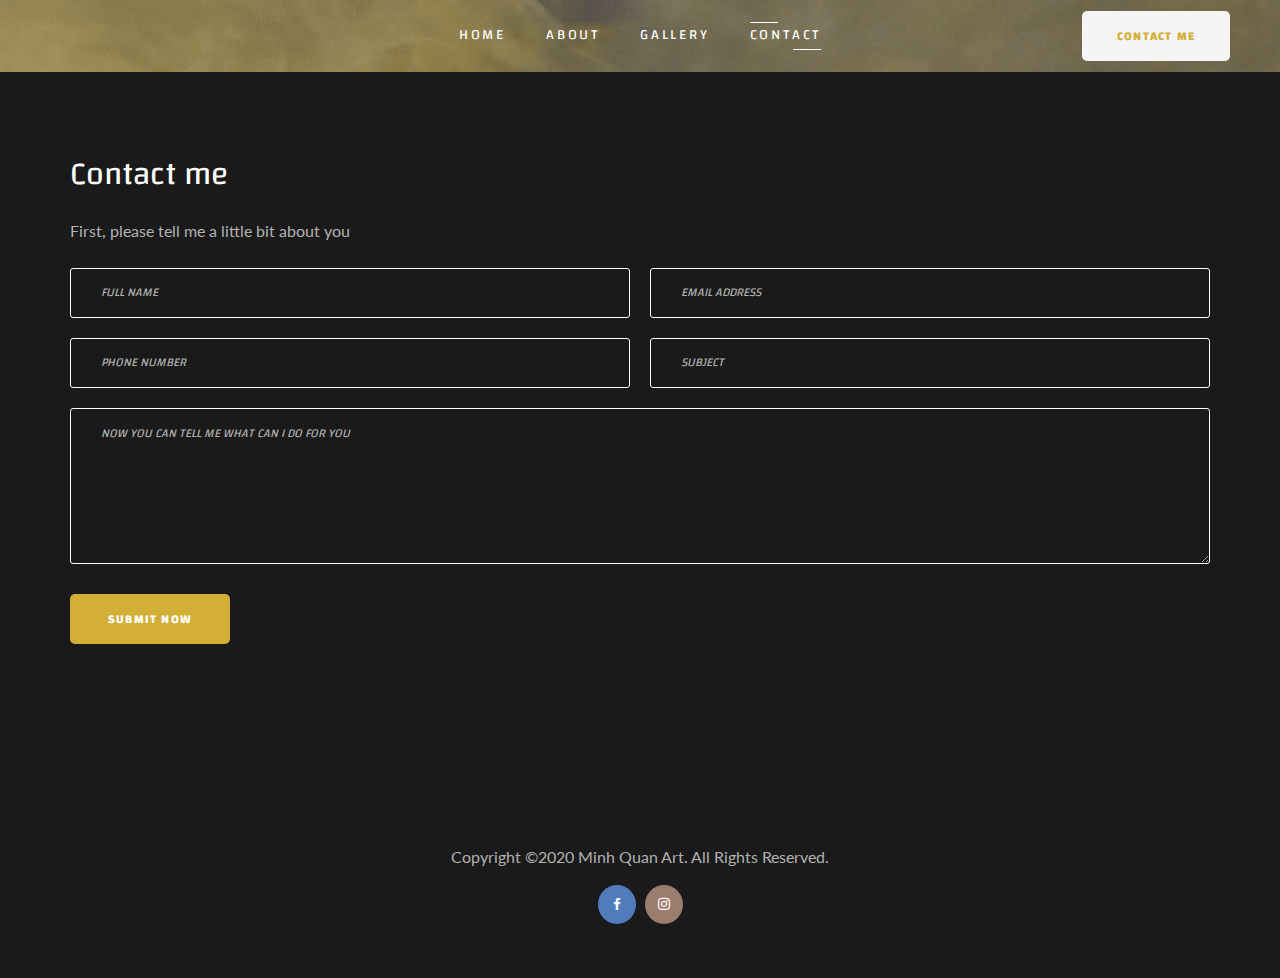
<file: contact.html>
<!DOCTYPE html>
<!--[if lt IE 7]>      <html class="no-js lt-ie9 lt-ie8 lt-ie7"> <![endif]-->
<!--[if IE 7]>         <html class="no-js lt-ie9 lt-ie8"> <![endif]-->
<!--[if IE 8]>         <html class="no-js lt-ie9"> <![endif]-->
<!--[if gt IE 8]><!-->
<html class="no-js">
<!--<![endif]-->

<head>
	<title>
		Minh Quan Art
	</title>
	<meta charset="utf-8">
	<!--[if IE]>
		<meta http-equiv="X-UA-Compatible" content="IE=edge">
	<![endif]-->
	<meta name="description" content="">
	<meta name="viewport" content="width=device-width, initial-scale=1">
	<!-- Place favicon.ico and apple-touch-icon.png in the root directory -->
	<link rel="stylesheet" href="css/bootstrap.min.css">
	<link rel="stylesheet" href="css/animations.css">
	<link rel="stylesheet" href="css/fonts.css">
	<link rel="stylesheet" href="css/main.css" class="color-switcher-link">
	<script src="js/vendor/modernizr-2.6.2.min.js"></script>
	<!--[if lt IE 9]>
		<script src="js/vendor/html5shiv.min.js"></script>
		<script src="js/vendor/respond.min.js"></script>
		<script src="js/vendor/jquery-1.12.4.min.js"></script>
	<![endif]-->
</head>

<body>
	<!--[if lt IE 9]>
		<div class="bg-danger text-center">You are using an <strong>outdated</strong> browser. Please <a href="http://browsehappy.com/" class="highlight">upgrade your browser</a> to improve your experience.</div>
	<![endif]-->
	<div class="preloader">
		<div class="preloader_image fa-spin"></div>
	</div>
	<!-- search modal -->
	<div class="modal" tabindex="-1" role="dialog" aria-labelledby="search_modal" id="search_modal"> <button type="button" class="close" data-dismiss="modal" aria-label="Close">
		<span aria-hidden="true">
			<i class="rt-icon2-cross2"></i>
		</span>
	</button>
		<div class="widget widget_search">
			<form method="get" class="searchform search-form form-inline" action="./">
				<div class="form-group bottommargin_0"> <input type="text" value="" name="search" class="form-control" placeholder="Search keyword" id="modal-search-input"> </div> <button type="submit" class="theme_button no_bg_button">Search</button> </form>
		</div>
	</div>
	<!-- Unyson messages modal -->
	<div class="modal fade" tabindex="-1" role="dialog" id="messages_modal">
		<div class="fw-messages-wrap ls with_padding">
			<!-- Uncomment this UL with LI to show messages in modal popup to your user: -->
			<!--
		<ul class="list-unstyled">
			<li>Message To User</li>
		</ul>
		-->
		</div>
	</div>
	<!-- eof .modal -->
	<!-- wrappers for visual page editor and boxed version of template -->
	<div id="canvas">
		<div id="box_wrapper">
			<!-- template sections -->
			<header class="page_header header_darkgrey background_cover toggler_xs_right tall_header">
				<div class="container-fluid">
					<div class="row">
						<div class="col-sm-12 display_table">
							<div class="header_left_logo display_table_cell"> <a href="./" class="logo top_logo">
                     
                    </a> </div>
							<div class="header_mainmenu display_table_cell text-center">
								<!-- main nav start -->
								<nav class="mainmenu_wrapper">
									<ul class="mainmenu nav sf-menu">
										<li > <a href="index.html">Home</a>
										</li>
										<li> <a href="about.html">About</a>
										
										</li>
										<!-- eof pages -->
		
									
										<!-- eof features -->
										<!-- gallery -->
										<li> <a href="gallery.html">Gallery</a>
										
										</li>
										<!-- eof Photos -->
										<!-- blog -->

										<!-- eof blog -->
										<!-- shop -->

										<!-- eof shop -->
										<!-- contacts -->
										<li class="active"> <a href="contact.html">Contact</a>
									
										</li>
										<!-- eof contacts -->
									</ul>
								</nav>
									
								<!-- eof main nav -->
								<!-- header toggler --><span class="toggle_menu"><span></span></span>
							</div>
							<div class="header_right_buttons display_table_cell text-right hidden-xs"> <a href="contact.html" class="theme_button inverse">Contact me</a> </div>
						</div>
					</div>
				</div>
			</header>
	
			<section class="ds ms columns_padding_25 section_padding_top_75 section_padding_bottom_130">
				<div class="container">
					<div class="row">
						<div class="col-sm-12 to_animate" data-animation="scaleAppear">
							<h3>Contact me</h3>
							<p> First, please tell me a little bit about you </p>
							<form class="contact-form row columns_padding_10" action="/contact.html" data-netlify="true">
								<div class="col-sm-6">
									<div class="form-group bottommargin_0"> <label for="name">Full Name <span class="required">*</span></label> <input type="text" aria-required="true" size="30" value="" name="name" id="name" class="form-control" placeholder="Full Name"> </div>
								</div>
								<div class="col-sm-6">
									<div class="form-group bottommargin_0"> <label for="email">Email address<span class="required">*</span></label> <input type="email" aria-required="true" size="30" value="" name="email" id="email" class="form-control" placeholder="Email Address"> </div>
								</div>
								<div class="col-sm-6">
									<div class="form-group bottommargin_0"> <label for="phone">Phone Number</label> <input type="text" size="30" value="" name="phone" id="phone" class="form-control" placeholder="Phone Number"> </div>
								</div>
								<div class="col-sm-6">
									<div class="form-group bottommargin_0"> <label for="subject">Subject</label> <input type="text" size="30" value="" name="subject" id="subject" class="form-control" placeholder="Subject"> </div>
								</div>
								<div class="col-sm-12">
									<div class="form-group bottommargin_0"> <label for="message">Message</label> <textarea aria-required="true" rows="5" cols="45" name="message" id="message" class="form-control" placeholder="Now you can tell me what can I do for you"></textarea> </div>
								</div>
								<div class="col-sm-12">
									<div class="contact-form-submit topmargin_10"> <button type="submit" id="contact_form_submit" name="contact_submit" class="theme_button color1 min_width_button">Submit now</button> </div>
								</div>
							</form>
						</div>
						<!--.col-* -->
				
						<!--.col-* -->
					</div>
					<!--.row -->
				</div>
				<!--.container -->
			</section>
			
			<section class="ds ms page_copyright section_padding_top_40 section_padding_bottom_40">
				<div class="container">
					<div class="row">
						<div class="col-sm-12 text-center">
							<p>Copyright ©2020 Minh Quan Art. All Rights Reserved.</p>
							<div> <a class="social-icon color-bg-icon round-icon socicon-facebook" href="https://www.facebook.com/minhquan.bui.7" target="_blank"
									title="Facebook"></a> <a class="social-icon color-bg-icon round-icon socicon-instagram"
									href="https://www.instagram.com/minhquanbui/" title="Instagram"></a> 
							</div>
						</div>
					</div>
				</div>
			</section>
		</div>
		<!-- eof #box_wrapper -->
	</div>
	<!-- eof #canvas -->
	<script src="js/compressed.js"></script>
	<script src="js/main.js"></script>
	<!-- Google Map Script -->
</body>

</html>
</file>
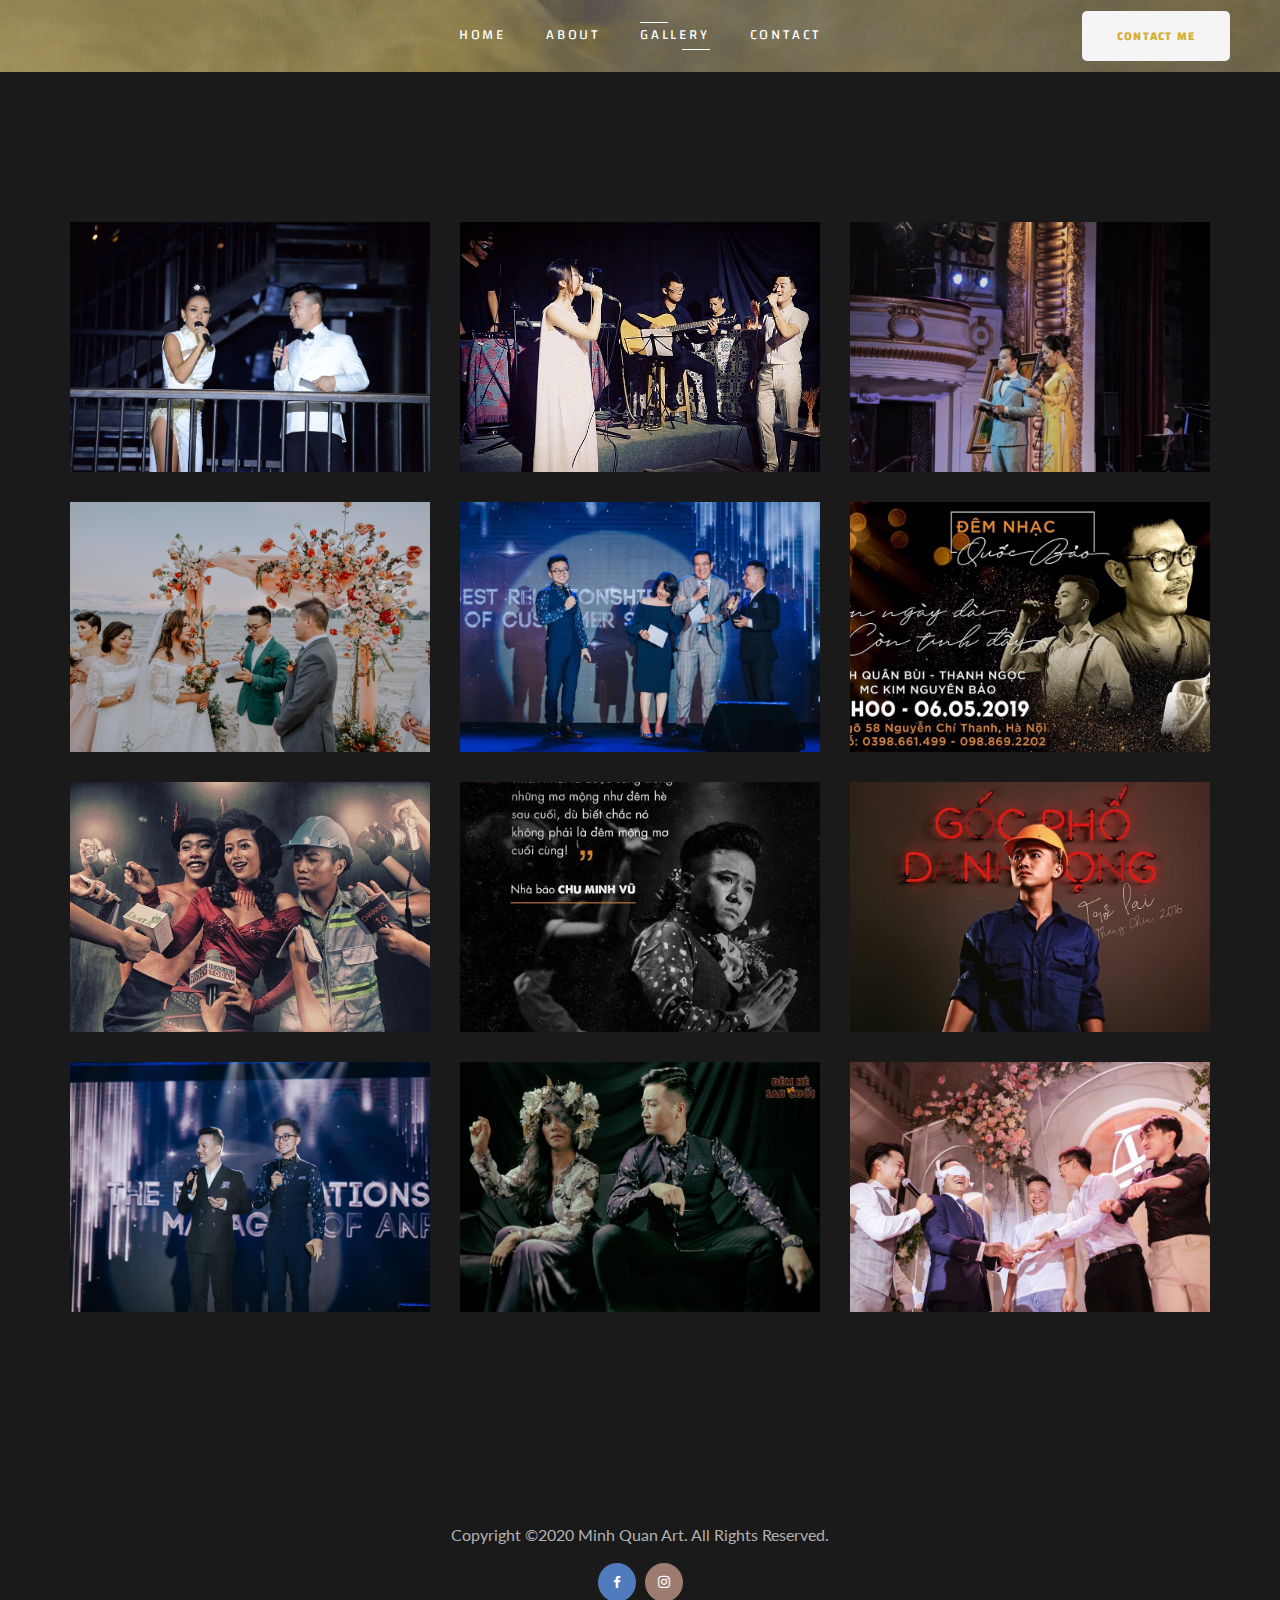
<file: gallery.html>
<!DOCTYPE html>
<!--[if lt IE 7]>      <html class="no-js lt-ie9 lt-ie8 lt-ie7"> <![endif]-->
<!--[if IE 7]>         <html class="no-js lt-ie9 lt-ie8"> <![endif]-->
<!--[if IE 8]>         <html class="no-js lt-ie9"> <![endif]-->
<!--[if gt IE 8]><!-->
<html class="no-js">
<!--<![endif]-->

<head>
	<title>Minh Quan Art</title>
	<meta charset="utf-8">
	<!--[if IE]>
		<meta http-equiv="X-UA-Compatible" content="IE=edge">
	<![endif]-->
	<meta name="description" content="">
	<meta name="viewport" content="width=device-width, initial-scale=1">
	<!-- Place favicon.ico and apple-touch-icon.png in the root directory -->
	<link rel="stylesheet" href="css/bootstrap.min.css">
	<link rel="stylesheet" href="css/animations.css">
	<link rel="stylesheet" href="css/fonts.css">
	<link rel="stylesheet" href="css/main.css" class="color-switcher-link">
	<script src="js/vendor/modernizr-2.6.2.min.js"></script>
	<!--[if lt IE 9]>
		<script src="js/vendor/html5shiv.min.js"></script>
		<script src="js/vendor/respond.min.js"></script>
		<script src="js/vendor/jquery-1.12.4.min.js"></script>
	<![endif]-->
</head>

<body>
	<!--[if lt IE 9]>
		<div class="bg-danger text-center">You are using an <strong>outdated</strong> browser. Please <a href="http://browsehappy.com/" class="highlight">upgrade your browser</a> to improve your experience.</div>
	<![endif]-->
	<div class="preloader">
		<div class="preloader_image fa-spin"></div>
	</div>
	<!-- search modal -->
	<div class="modal" tabindex="-1" role="dialog" aria-labelledby="search_modal" id="search_modal"> <button type="button" class="close" data-dismiss="modal" aria-label="Close">
		<span aria-hidden="true">
			<i class="rt-icon2-cross2"></i>
		</span>
	</button>
		<div class="widget widget_search">
			<form method="get" class="searchform search-form form-inline" action="./">
				<div class="form-group bottommargin_0"> <input type="text" value="" name="search" class="form-control" placeholder="Search keyword" id="modal-search-input"> </div> <button type="submit" class="theme_button no_bg_button">Search</button> </form>
		</div>
	</div>
	<!-- Unyson messages modal -->
	<div class="modal fade" tabindex="-1" role="dialog" id="messages_modal">
		<div class="fw-messages-wrap ls with_padding">
			<!-- Uncomment this UL with LI to show messages in modal popup to your user: -->
			<!--
		<ul class="list-unstyled">
			<li>Message To User</li>
		</ul>
		-->
		</div>
	</div>
	<!-- eof .modal -->
	<!-- wrappers for visual page editor and boxed version of template -->
	<div id="canvas">
		<div id="box_wrapper">
			<!-- template sections -->
			<header class="page_header header_darkgrey background_cover toggler_xs_right tall_header">
				<div class="container-fluid">
					<div class="row">
						<div class="col-sm-12 display_table">
							<div class="header_left_logo display_table_cell"> <a href="./" class="logo top_logo">
                     
                    </a> </div>
							<div class="header_mainmenu display_table_cell text-center">
								<!-- main nav start -->
								<nav class="mainmenu_wrapper">
									<ul class="mainmenu nav sf-menu">
										<li > <a href="index.html">Home</a>
										</li>
										<li> <a href="about.html">About</a>
										
										</li>
										<!-- eof pages -->
		
									
										<!-- eof features -->
										<!-- gallery -->
										<li class="active"> <a href="gallery.html">Gallery</a>
										
										</li>
										<!-- eof Photos -->
										<!-- blog -->

										<!-- eof blog -->
										<!-- shop -->

										<!-- eof shop -->
										<!-- contacts -->
										<li> <a href="contact.html">Contact</a>
									
										</li>
										<!-- eof contacts -->
									</ul>
								</nav>
									
								<!-- eof main nav -->
								<!-- header toggler --><span class="toggle_menu"><span></span></span>
							</div>
							<div class="header_right_buttons display_table_cell text-right hidden-xs"> <a href="contact.html" class="theme_button inverse">Contact me</a> </div>
						</div>
					</div>
				</div>
			</header>
		
			<section class="ds ms page_portfolio section_padding_top_130 section_padding_bottom_130">
				<div class="container">
					<div class="row">
						<div class="col-sm-12">
						
							<div class="isotope_container isotope row masonry-layout columns_margin_bottom_20" data-filters=".isotope_filters">
								<div class="isotope-item col-lg-4 col-md-6 col-sm-12 cat1">
									<div class="vertical-item gallery-item content-absolute text-center ds">
										<div class="item-media gal-images"> <img src="images/gallery/1.jpg" alt="">
											<div class="media-links ">
												<div class="links-wrap"> <a class="p-view prettyPhoto " title="" data-gal="prettyPhoto[gal]" href="images/gallery/1.jpg"></a> </div>
											</div>
										</div>
									
									</div>
								</div>
								<div class="isotope-item col-lg-4 col-md-6 col-sm-12 cat2">
									<div class="vertical-item gallery-item content-absolute text-center ds">
										<div class="item-media gal-images" > <img src="images/gallery/2.jpg" alt="">
											<div class="media-links">
												<div class="links-wrap"> <a class="p-view prettyPhoto " title="" data-gal="prettyPhoto[gal]" href="images/gallery/2.jpg"></a> </div>
											</div>
										</div>
										
									</div>
								</div>
								<div class="isotope-item col-lg-4 col-md-6 col-sm-12 cat3">
									<div class="vertical-item gallery-item content-absolute text-center ds">
										<div class="item-media gal-images"> <img src="images/gallery/3.jpg" alt="">
											<div class="media-links">
												<div class="links-wrap"> <a class="p-view prettyPhoto " title="" data-gal="prettyPhoto[gal]" href="images/gallery/3.jpg"></a> </div>
											</div>
										</div>
									
									</div>
								</div>
								<div class="isotope-item col-lg-4 col-md-6 col-sm-12 cat4">
									<div class="vertical-item gallery-item content-absolute text-center ds">
										<div class="item-media gal-images"> <img src="images/gallery/4.jpg" alt="">
											<div class="media-links">
												<div class="links-wrap"> <a class="p-view prettyPhoto " title="" data-gal="prettyPhoto[gal]" href="images/gallery/4.jpg"></a> </div>
											</div>
										</div>
										
									</div>
								</div>
								<div class="isotope-item col-lg-4 col-md-6 col-sm-12 cat5">
									<div class="vertical-item gallery-item content-absolute text-center ds">
										<div class="item-media gal-images"> <img src="images/gallery/a.jpg" alt="">
											<div class="media-links">
												<div class="links-wrap"> <a class="p-view prettyPhoto " title="" data-gal="prettyPhoto[gal]" href="images/gallery/a.jpg"></a> </div>
											</div>
										</div>
										
									</div>
								</div>
								<div class="isotope-item col-lg-4 col-md-6 col-sm-12 cat3">
									<div class="vertical-item gallery-item content-absolute text-center ds">
										<div class="item-media gal-images"> <img src="images/gallery/7.jpg" alt="">
											<div class="media-links">
												<div class="links-wrap"> <a class="p-view prettyPhoto " title="" data-gal="prettyPhoto[gal]" href="images/gallery/7.jpg"></a> </div>
											</div>
										</div>
										
									</div>
								</div>
								<div class="isotope-item col-lg-4 col-md-6 col-sm-12 cat">
									<div class="vertical-item gallery-item content-absolute text-center ds">
										<div class="item-media gal-images"> <img src="images/gallery/b.jpg" alt="">
											<div class="media-links">
												<div class="links-wrap"> <a class="p-view prettyPhoto " title="" data-gal="prettyPhoto[gal]" href="images/gallery/b.jpg"></a> </div>
											</div>
										</div>
										
									</div>
								</div>
								<div class="isotope-item col-lg-4 col-md-6 col-sm-12 cat3">
									<div class="vertical-item gallery-item content-absolute text-center ds">
										<div class="item-media gal-images"> <img src="images/gallery/q.jpg" alt="">
											<div class="media-links">
												<div class="links-wrap"> <a class="p-view prettyPhoto " title="" data-gal="prettyPhoto[gal]" href="images/gallery/q.jpg"></a> </div>
											</div>
										</div>
									
									</div>
								</div>
								<div class="isotope-item col-lg-4 col-md-6 col-sm-12 cat3">
									<div class="vertical-item gallery-item content-absolute text-center ds">
										<div class="item-media gal-images"> <img src="images/gallery/v.jpg" alt="">
											<div class="media-links">
												<div class="links-wrap"> <a class="p-view prettyPhoto " title="" data-gal="prettyPhoto[gal]" href="images/gallery/v.jpg"></a> </div>
											</div>
										</div>
										
									</div>
								</div>
								<div class="isotope-item col-lg-4 col-md-6 col-sm-12 cat3">
									<div class="vertical-item gallery-item content-absolute text-center ds">
										<div class="item-media gal-images"> <img src="images/gallery/x.jpg" alt="">
											<div class="media-links">
												<div class="links-wrap"> <a class="p-view prettyPhoto " title="" data-gal="prettyPhoto[gal]" href="images/gallery/x.jpg"></a> </div>
											</div>
										</div>
										<div class="item-content">
										</div>
									</div>
								</div>
								<div class="isotope-item col-lg-4 col-md-6 col-sm-12 cat3">
									<div class="vertical-item gallery-item content-absolute text-center ds">
										<div class="item-media gal-images"> <img src="images/gallery/12.jpg" alt="">
											<div class="media-links">
												<div class="links-wrap"> <a class="p-view prettyPhoto " title="" data-gal="prettyPhoto[gal]" href="images/gallery/12.jpg"></a> </div>
											</div>
										</div>
										
									</div>
								</div>
								<div class="isotope-item col-lg-4 col-md-6 col-sm-12 cat3">
									<div class="vertical-item gallery-item content-absolute text-center ds">
										<div class="item-media gal-images"> <img src="images/gallery/aa.jpg" alt="">
											<div class="media-links">
												<div class="links-wrap"> <a class="p-view prettyPhoto " title="" data-gal="prettyPhoto[gal]" href="images/gallery/aa.jpg"></a> </div>
											</div>
										</div>
										
									</div>
								</div>
							
							</div>
							<!-- eof .isotope_container.row -->
					
						</div>
					</div>
				</div>
			</section>
			
			
	<section class="ds ms page_copyright section_padding_top_40 section_padding_bottom_40">
		<div class="container">
			<div class="row">
				<div class="col-sm-12 text-center">
					<p>Copyright ©2020 Minh Quan Art. All Rights Reserved.</p>
					<div> <a class="social-icon color-bg-icon round-icon socicon-facebook"
							href="https://www.facebook.com/minhquan.bui.7" target="_blank" title="Facebook"></a> <a
							class="social-icon color-bg-icon round-icon socicon-instagram"
							href="https://www.instagram.com/minhquanbui/" title="Instagram"></a>
					</div>
				</div>
			</div>
		</div>
	</section>
		</div>
		<!-- eof #box_wrapper -->
	</div>
	<!-- eof #canvas -->
	<script src="js/compressed.js"></script>
	<script src="js/main.js"></script>
</body>

</html>
</file>
<file: css/animations.css>
/*
==============================================
CSS3 ANIMATION CHEAT SHEET
==============================================

Made by Justin Aguilar

www.justinaguilar.com/animations/

Questions, comments, concerns, love letters:
justin@justinaguilar.com
==============================================
*/

/*
==============================================
slideDown
==============================================
*/


.slideDown{
	animation-name: slideDown;
	-webkit-animation-name: slideDown;

	animation-duration: 1s;
	-webkit-animation-duration: 1s;

	animation-timing-function: ease;
	-webkit-animation-timing-function: ease;

	visibility: visible;
}

@keyframes slideDown {
	0% {
		transform: translateY(-100%);
	}
	50%{
		transform: translateY(8%);
	}
	65%{
		transform: translateY(-4%);
	}
	80%{
		transform: translateY(4%);
	}
	95%{
		transform: translateY(-2%);
	}
	100% {
		transform: translateY(0%);
	}
}

@-webkit-keyframes slideDown {
	0% {
		-webkit-transform: translateY(-100%);
	}
	50%{
		-webkit-transform: translateY(8%);
	}
	65%{
		-webkit-transform: translateY(-4%);
	}
	80%{
		-webkit-transform: translateY(4%);
	}
	95%{
		-webkit-transform: translateY(-2%);
	}
	100% {
		-webkit-transform: translateY(0%);
	}
}

/*
==============================================
slideUp
==============================================
*/


.slideUp{
	animation-name: slideUp;
	-webkit-animation-name: slideUp;

	animation-duration: 1s;
	-webkit-animation-duration: 1s;

	animation-timing-function: ease;
	-webkit-animation-timing-function: ease;

	visibility: visible;
}

@keyframes slideUp {
	0% {
		transform: translateY(100%);
	}
	50%{
		transform: translateY(-8%);
	}
	65%{
		transform: translateY(4%);
	}
	80%{
		transform: translateY(-4%);
	}
	95%{
		transform: translateY(2%);
	}
	100% {
		transform: translateY(0%);
	}
}

@-webkit-keyframes slideUp {
	0% {
		-webkit-transform: translateY(100%);
	}
	50%{
		-webkit-transform: translateY(-8%);
	}
	65%{
		-webkit-transform: translateY(4%);
	}
	80%{
		-webkit-transform: translateY(-4%);
	}
	95%{
		-webkit-transform: translateY(2%);
	}
	100% {
		-webkit-transform: translateY(0%);
	}
}

/*
==============================================
slideLeft
==============================================
*/


.slideLeft{
	animation-name: slideLeft;
	-webkit-animation-name: slideLeft;

	animation-duration: 1s;
	-webkit-animation-duration: 1s;

	animation-timing-function: ease-in-out;
	-webkit-animation-timing-function: ease-in-out;

	visibility: visible;
}

@keyframes slideLeft {
	0% {
		transform: translateX(150%);
	}
	50%{
		transform: translateX(-8%);
	}
	65%{
		transform: translateX(4%);
	}
	80%{
		transform: translateX(-4%);
	}
	95%{
		transform: translateX(2%);
	}
	100% {
		transform: translateX(0%);
	}
}

@-webkit-keyframes slideLeft {
	0% {
		-webkit-transform: translateX(150%);
	}
	50%{
		-webkit-transform: translateX(-8%);
	}
	65%{
		-webkit-transform: translateX(4%);
	}
	80%{
		-webkit-transform: translateX(-4%);
	}
	95%{
		-webkit-transform: translateX(2%);
	}
	100% {
		-webkit-transform: translateX(0%);
	}
}

/*
==============================================
slideRight
==============================================
*/


.slideRight{
	animation-name: slideRight;
	-webkit-animation-name: slideRight;

	animation-duration: 1s;
	-webkit-animation-duration: 1s;

	animation-timing-function: ease-in-out;
	-webkit-animation-timing-function: ease-in-out;

	visibility: visible;
}

@keyframes slideRight {
	0% {
		transform: translateX(-150%);
	}
	50%{
		transform: translateX(8%);
	}
	65%{
		transform: translateX(-4%);
	}
	80%{
		transform: translateX(4%);
	}
	95%{
		transform: translateX(-2%);
	}
	100% {
		transform: translateX(0%);
	}
}

@-webkit-keyframes slideRight {
	0% {
		-webkit-transform: translateX(-150%);
	}
	50%{
		-webkit-transform: translateX(8%);
	}
	65%{
		-webkit-transform: translateX(-4%);
	}
	80%{
		-webkit-transform: translateX(4%);
	}
	95%{
		-webkit-transform: translateX(-2%);
	}
	100% {
		-webkit-transform: translateX(0%);
	}
}

/*
==============================================
slideExpandUp
==============================================
*/


.slideExpandUp{
	animation-name: slideExpandUp;
	-webkit-animation-name: slideExpandUp;

	animation-duration: 1.6s;
	-webkit-animation-duration: 1.6s;

	animation-timing-function: ease-out;
	-webkit-animation-timing-function: ease -out;

	visibility: visible;
}

@keyframes slideExpandUp {
	0% {
		transform: translateY(100%) scaleX(0.5);
	}
	30%{
		transform: translateY(-8%) scaleX(0.5);
	}
	40%{
		transform: translateY(2%) scaleX(0.5);
	}
	50%{
		transform: translateY(0%) scaleX(1.1);
	}
	60%{
		transform: translateY(0%) scaleX(0.9);
	}
	70% {
		transform: translateY(0%) scaleX(1.05);
	}
	80%{
		transform: translateY(0%) scaleX(0.95);
	}
	90% {
		transform: translateY(0%) scaleX(1.02);
	}
	100%{
		transform: translateY(0%) scaleX(1);
	}
}

@-webkit-keyframes slideExpandUp {
	0% {
		-webkit-transform: translateY(100%) scaleX(0.5);
	}
	30%{
		-webkit-transform: translateY(-8%) scaleX(0.5);
	}
	40%{
		-webkit-transform: translateY(2%) scaleX(0.5);
	}
	50%{
		-webkit-transform: translateY(0%) scaleX(1.1);
	}
	60%{
		-webkit-transform: translateY(0%) scaleX(0.9);
	}
	70% {
		-webkit-transform: translateY(0%) scaleX(1.05);
	}
	80%{
		-webkit-transform: translateY(0%) scaleX(0.95);
	}
	90% {
		-webkit-transform: translateY(0%) scaleX(1.02);
	}
	100%{
		-webkit-transform: translateY(0%) scaleX(1);
	}
}

/*
==============================================
expandUp
==============================================
*/


.expandUp{
	animation-name: expandUp;
	-webkit-animation-name: expandUp;

	animation-duration: 0.7s;
	-webkit-animation-duration: 0.7s;

	animation-timing-function: ease;
	-webkit-animation-timing-function: ease;

	visibility: visible;
}

@keyframes expandUp {
	0% {
		transform: translateY(100%) scale(0.6) scaleY(0.5);
	}
	60%{
		transform: translateY(-7%) scaleY(1.12);
	}
	75%{
		transform: translateY(3%);
	}
	100% {
		transform: translateY(0%) scale(1) scaleY(1);
	}
}

@-webkit-keyframes expandUp {
	0% {
		-webkit-transform: translateY(100%) scale(0.6) scaleY(0.5);
	}
	60%{
		-webkit-transform: translateY(-7%) scaleY(1.12);
	}
	75%{
		-webkit-transform: translateY(3%);
	}
	100% {
		-webkit-transform: translateY(0%) scale(1) scaleY(1);
	}
}

/*
==============================================
fadeIn
==============================================
*/

.fadeIn {
	animation-name: fadeIn;
	-webkit-animation-name: fadeIn;

	animation-duration: 1.5s;
	-webkit-animation-duration: 1.5s;

	animation-timing-function: ease-in-out;
	-webkit-animation-timing-function: ease-in-out;

	visibility: visible;
}

@keyframes fadeIn {
	0% {
		transform: scale(0);
		opacity: 0.0;
	}
	60% {
		transform: scale(1.1);
	}
	80% {
		transform: scale(0.9);
		opacity: 1;
	}
	100% {
		transform: scale(1);
		opacity: 1;
	}
}

@-webkit-keyframes fadeIn {
	0% {
		-webkit-transform: scale(0);
		opacity: 0.0;
	}
	60% {
		-webkit-transform: scale(1.1);
	}
	80% {
		-webkit-transform: scale(0.9);
		opacity: 1;
	}
	100% {
		-webkit-transform: scale(1);
		opacity: 1;
	}
}

/*
==============================================
expandOpen
==============================================
*/


.expandOpen{
	animation-name: expandOpen;
	-webkit-animation-name: expandOpen;

	animation-duration: 1.2s;
	-webkit-animation-duration: 1.2s;

	animation-timing-function: ease-out;
	-webkit-animation-timing-function: ease-out;

	visibility: visible;
}

@keyframes expandOpen {
	0% {
		transform: scale(1.8);
	}
	50% {
		transform: scale(0.95);
	}
	80% {
		transform: scale(1.05);
	}
	90% {
		transform: scale(0.98);
	}
	100% {
		transform: scale(1);
	}
}

@-webkit-keyframes expandOpen {
	0% {
		-webkit-transform: scale(1.8);
	}
	50% {
		-webkit-transform: scale(0.95);
	}
	80% {
		-webkit-transform: scale(1.05);
	}
	90% {
		-webkit-transform: scale(0.98);
	}
	100% {
		-webkit-transform: scale(1);
	}	
}

/*
==============================================
bigEntrance
==============================================
*/


.bigEntrance{
	animation-name: bigEntrance;
	-webkit-animation-name: bigEntrance;

	animation-duration: 1.6s;
	-webkit-animation-duration: 1.6s;

	animation-timing-function: ease-out;
	-webkit-animation-timing-function: ease-out;

	visibility: visible;
}

@keyframes bigEntrance {
	0% {
		transform: scale(0.3) rotate(6deg) translateX(-30%) translateY(30%);
		opacity: 0.2;
	}
	30% {
		transform: scale(1.03) rotate(-2deg) translateX(2%) translateY(-2%);
		opacity: 1;
	}
	45% {
		transform: scale(0.98) rotate(1deg) translateX(0%) translateY(0%);
		opacity: 1;
	}
	60% {
		transform: scale(1.01) rotate(-1deg) translateX(0%) translateY(0%);
		opacity: 1;
	}
	75% {
		transform: scale(0.99) rotate(1deg) translateX(0%) translateY(0%);
		opacity: 1;
	}
	90% {
		transform: scale(1.01) rotate(0deg) translateX(0%) translateY(0%);
		opacity: 1;
	}
	100% {
		transform: scale(1) rotate(0deg) translateX(0%) translateY(0%);
		opacity: 1;
	}
}

@-webkit-keyframes bigEntrance {
	0% {
		-webkit-transform: scale(0.3) rotate(6deg) translateX(-30%) translateY(30%);
		opacity: 0.2;
	}
	30% {
		-webkit-transform: scale(1.03) rotate(-2deg) translateX(2%) translateY(-2%);
		opacity: 1;
	}
	45% {
		-webkit-transform: scale(0.98) rotate(1deg) translateX(0%) translateY(0%);
		opacity: 1;
	}
	60% {
		-webkit-transform: scale(1.01) rotate(-1deg) translateX(0%) translateY(0%);
		opacity: 1;
	}
	75% {
		-webkit-transform: scale(0.99) rotate(1deg) translateX(0%) translateY(0%);
		opacity: 1;
	}
	90% {
		-webkit-transform: scale(1.01) rotate(0deg) translateX(0%) translateY(0%);
		opacity: 1;
	}
	100% {
		-webkit-transform: scale(1) rotate(0deg) translateX(0%) translateY(0%);
		opacity: 1;
	}
}

/*
==============================================
hatch
==============================================
*/

.hatch{
	animation-name: hatch;
	-webkit-animation-name: hatch;

	animation-duration: 2s;
	-webkit-animation-duration: 2s;

	animation-timing-function: ease-in-out;
	-webkit-animation-timing-function: ease-in-out;

	transform-origin: 50% 100%;
	-ms-transform-origin: 50% 100%;
	-webkit-transform-origin: 50% 100%; 

	visibility: visible;
}

@keyframes hatch {
	0% {
		transform: rotate(0deg) scaleY(0.6);
	}
	20% {
		transform: rotate(-2deg) scaleY(1.05);
	}
	35% {
		transform: rotate(2deg) scaleY(1);
	}
	50% {
		transform: rotate(-2deg);
	}
	65% {
		transform: rotate(1deg);
	}
	80% {
		transform: rotate(-1deg);
	}
	100% {
		transform: rotate(0deg);
	}					
}

@-webkit-keyframes hatch {
	0% {
		-webkit-transform: rotate(0deg) scaleY(0.6);
	}
	20% {
		-webkit-transform: rotate(-2deg) scaleY(1.05);
	}
	35% {
		-webkit-transform: rotate(2deg) scaleY(1);
	}
	50% {
		-webkit-transform: rotate(-2deg);
	}
	65% {
		-webkit-transform: rotate(1deg);
	}
	80% {
		-webkit-transform: rotate(-1deg);
	}
	100% {
		-webkit-transform: rotate(0deg);
	}
}


/*
==============================================
bounce
==============================================
*/


.bounce{
	animation-name: bounce;
	-webkit-animation-name: bounce;

	animation-duration: 1.6s;
	-webkit-animation-duration: 1.6s;

	animation-timing-function: ease;
	-webkit-animation-timing-function: ease;

	transform-origin: 50% 100%;
	-ms-transform-origin: 50% 100%;
	-webkit-transform-origin: 50% 100%; 
}

@keyframes bounce {
	0% {
		transform: translateY(0%) scaleY(0.6);
	}
	60%{
		transform: translateY(-100%) scaleY(1.1);
	}
	70%{
		transform: translateY(0%) scaleY(0.95) scaleX(1.05);
	}
	80%{
		transform: translateY(0%) scaleY(1.05) scaleX(1);
	}
	90%{
		transform: translateY(0%) scaleY(0.95) scaleX(1);
	}
	100%{
		transform: translateY(0%) scaleY(1) scaleX(1);
	}
}

@-webkit-keyframes bounce {
	0% {
		-webkit-transform: translateY(0%) scaleY(0.6);
	}
	60%{
		-webkit-transform: translateY(-100%) scaleY(1.1);
	}
	70%{
		-webkit-transform: translateY(0%) scaleY(0.95) scaleX(1.05);
	}
	80%{
		-webkit-transform: translateY(0%) scaleY(1.05) scaleX(1);
	}
	90%{
		-webkit-transform: translateY(0%) scaleY(0.95) scaleX(1);
	}
	100%{
		-webkit-transform: translateY(0%) scaleY(1) scaleX(1);
	}
}


/*
==============================================
pulse
==============================================
*/

.pulse{
	animation-name: pulse;
	-webkit-animation-name: pulse;

	animation-duration: 1.5s;
	-webkit-animation-duration: 1.5s;

	animation-iteration-count: infinite;
	-webkit-animation-iteration-count: infinite;
}

@keyframes pulse {
	0% {
		transform: scale(0.95);
		opacity: 0.7;
	}
	50% {
		transform: scale(1);
		opacity: 1;
	}
	100% {
		transform: scale(0.95);
		opacity: 0.7;
	}
}

@-webkit-keyframes pulse {
	0% {
		-webkit-transform: scale(0.95);
		opacity: 0.7;
	}
	50% {
		-webkit-transform: scale(1);
		opacity: 1;
	}
	100% {
		-webkit-transform: scale(0.95);
		opacity: 0.7;
	}
}

/*
==============================================
floating
==============================================
*/

.floating{
	animation-name: floating;
	-webkit-animation-name: floating;

	animation-duration: 1.5s;
	-webkit-animation-duration: 1.5s;

	animation-iteration-count: infinite;
	-webkit-animation-iteration-count: infinite;
}

@keyframes floating {
	0% {
		transform: translateY(0%);
	}
	50% {
		transform: translateY(8%);
	}
	100% {
		transform: translateY(0%);
	}
}

@-webkit-keyframes floating {
	0% {
		-webkit-transform: translateY(0%);
	}
	50% {
		-webkit-transform: translateY(8%);
	}
	100% {
		-webkit-transform: translateY(0%);
	}
}

/*
==============================================
tossing
==============================================
*/

.tossing{
	animation-name: tossing;
	-webkit-animation-name: tossing;

	animation-duration: 2.5s;
	-webkit-animation-duration: 2.5s;

	animation-iteration-count: infinite;
	-webkit-animation-iteration-count: infinite;
}

@keyframes tossing {
	0% {
		transform: rotate(-4deg);
	}
	50% {
		transform: rotate(4deg);
	}
	100% {
		transform: rotate(-4deg);
	}		
}

@-webkit-keyframes tossing {
	0% {
		-webkit-transform: rotate(-4deg);
	}
	50% {
		-webkit-transform: rotate(4deg);
	}
	100% {
		-webkit-transform: rotate(-4deg);
	}
}

/*
==============================================
pullUp
==============================================
*/

.pullUp{
	animation-name: pullUp;
	-webkit-animation-name: pullUp;

	animation-duration: 1.1s;
	-webkit-animation-duration: 1.1s;

	animation-timing-function: ease-out;
	-webkit-animation-timing-function: ease-out;

	transform-origin: 50% 100%;
	-ms-transform-origin: 50% 100%;
	-webkit-transform-origin: 50% 100%; 
}

@keyframes pullUp {
	0% {
		transform: scaleY(0.1);
	}
	40% {
		transform: scaleY(1.02);
	}
	60% {
		transform: scaleY(0.98);
	}
	80% {
		transform: scaleY(1.01);
	}
	100% {
		transform: scaleY(0.98);
	}
	80% {
		transform: scaleY(1.01);
	}
	100% {
		transform: scaleY(1);
	}			
}

@-webkit-keyframes pullUp {
	0% {
		-webkit-transform: scaleY(0.1);
	}
	40% {
		-webkit-transform: scaleY(1.02);
	}
	60% {
		-webkit-transform: scaleY(0.98);
	}
	80% {
		-webkit-transform: scaleY(1.01);
	}
	100% {
		-webkit-transform: scaleY(0.98);
	}
	80% {
		-webkit-transform: scaleY(1.01);
	}
	100% {
		-webkit-transform: scaleY(1);
	}
}

/*
==============================================
pullDown
==============================================
*/

.pullDown{
	animation-name: pullDown;
	-webkit-animation-name: pullDown;

	animation-duration: 1.1s;
	-webkit-animation-duration: 1.1s;

	animation-timing-function: ease-out;
	-webkit-animation-timing-function: ease-out;

	transform-origin: 50% 0%;
	-ms-transform-origin: 50% 0%;
	-webkit-transform-origin: 50% 0%; 
}

@keyframes pullDown {
	0% {
		transform: scaleY(0.1);
	}
	40% {
		transform: scaleY(1.02);
	}
	60% {
		transform: scaleY(0.98);
	}
	80% {
		transform: scaleY(1.01);
	}
	100% {
		transform: scaleY(0.98);
	}
	80% {
		transform: scaleY(1.01);
	}
	100% {
		transform: scaleY(1);
	}			
}

@-webkit-keyframes pullDown {
	0% {
		-webkit-transform: scaleY(0.1);
	}
	40% {
		-webkit-transform: scaleY(1.02);
	}
	60% {
		-webkit-transform: scaleY(0.98);
	}
	80% {
		-webkit-transform: scaleY(1.01);
	}
	100% {
		-webkit-transform: scaleY(0.98);
	}
	80% {
		-webkit-transform: scaleY(1.01);
	}
	100% {
		-webkit-transform: scaleY(1);
	}
}

/*
==============================================
stretchLeft
==============================================
*/

.stretchLeft{
	animation-name: stretchLeft;
	-webkit-animation-name: stretchLeft;

	animation-duration: 1.5s;
	-webkit-animation-duration: 1.5s;

	animation-timing-function: ease-out;
	-webkit-animation-timing-function: ease-out;

	transform-origin: 100% 0%;
	-ms-transform-origin: 100% 0%;
	-webkit-transform-origin: 100% 0%; 
}

@keyframes stretchLeft {
	0% {
		transform: scaleX(0.3);
	}
	40% {
		transform: scaleX(1.02);
	}
	60% {
		transform: scaleX(0.98);
	}
	80% {
		transform: scaleX(1.01);
	}
	100% {
		transform: scaleX(0.98);
	}
	80% {
		transform: scaleX(1.01);
	}
	100% {
		transform: scaleX(1);
	}			
}

@-webkit-keyframes stretchLeft {
	0% {
		-webkit-transform: scaleX(0.3);
	}
	40% {
		-webkit-transform: scaleX(1.02);
	}
	60% {
		-webkit-transform: scaleX(0.98);
	}
	80% {
		-webkit-transform: scaleX(1.01);
	}
	100% {
		-webkit-transform: scaleX(0.98);
	}
	80% {
		-webkit-transform: scaleX(1.01);
	}
	100% {
		-webkit-transform: scaleX(1);
	}
}

/*
==============================================
stretchRight
==============================================
*/

.stretchRight{
	animation-name: stretchRight;
	-webkit-animation-name: stretchRight;

	animation-duration: 1.5s;
	-webkit-animation-duration: 1.5s;

	animation-timing-function: ease-out;
	-webkit-animation-timing-function: ease-out;

	transform-origin: 0% 0%;
	-ms-transform-origin: 0% 0%;
	-webkit-transform-origin: 0% 0%; 
}

@keyframes stretchRight {
	0% {
		transform: scaleX(0.3);
	}
	40% {
		transform: scaleX(1.02);
	}
	60% {
		transform: scaleX(0.98);
	}
	80% {
		transform: scaleX(1.01);
	}
	100% {
		transform: scaleX(0.98);
	}
	80% {
		transform: scaleX(1.01);
	}
	100% {
		transform: scaleX(1);
	}			
}

@-webkit-keyframes stretchRight {
	0% {
		-webkit-transform: scaleX(0.3);
	}
	40% {
		-webkit-transform: scaleX(1.02);
	}
	60% {
		-webkit-transform: scaleX(0.98);
	}
	80% {
		-webkit-transform: scaleX(1.01);
	}
	100% {
		-webkit-transform: scaleX(0.98);
	}
	80% {
		-webkit-transform: scaleX(1.01);
	}
	100% {
		-webkit-transform: scaleX(1);
	}
}



.animated{-webkit-animation-fill-mode:both;-moz-animation-fill-mode:both;-ms-animation-fill-mode:both;-o-animation-fill-mode:both;animation-fill-mode:both;-webkit-animation-duration:1s;-moz-animation-duration:1s;-ms-animation-duration:1s;-o-animation-duration:1s;animation-duration:1s;}.animated.hinge{-webkit-animation-duration:1s;-moz-animation-duration:1s;-ms-animation-duration:1s;-o-animation-duration:1s;animation-duration:1s;}@-webkit-keyframes fadeIn {
	0% {opacity: 0;}	100% {opacity: 1;}
}
/*
@-moz-keyframes fadeIn {
0% {opacity: 0;}
100% {opacity: 1;}
}

@-o-keyframes fadeIn {
0% {opacity: 0;}
100% {opacity: 1;}
}

@keyframes fadeIn {
0% {opacity: 0;}
100% {opacity: 1;}
}

.fadeIn {
-webkit-animation-name: fadeIn;
-moz-animation-name: fadeIn;
-o-animation-name: fadeIn;
animation-name: fadeIn;
}
*/
@-webkit-keyframes fadeInUp {
	0% {
		opacity: 0;
		-webkit-transform: translateY(20px);
	}

	100% {
		opacity: 1;
		-webkit-transform: translateY(0);
	}
}

@-moz-keyframes fadeInUp {
	0% {
		opacity: 0;
		-moz-transform: translateY(20px);
	}

	100% {
		opacity: 1;
		-moz-transform: translateY(0);
	}
}

@-o-keyframes fadeInUp {
	0% {
		opacity: 0;
		-o-transform: translateY(20px);
	}

	100% {
		opacity: 1;
		-o-transform: translateY(0);
	}
}

@keyframes fadeInUp {
	0% {
		opacity: 0;
		transform: translateY(20px);
	}

	100% {
		opacity: 1;
		transform: translateY(0);
	}
}

.fadeInUp {
	-webkit-animation-name: fadeInUp;
	-moz-animation-name: fadeInUp;
	-o-animation-name: fadeInUp;
	animation-name: fadeInUp;
}
@-webkit-keyframes fadeInDown {
	0% {
		opacity: 0;
		-webkit-transform: translateY(-20px);
	}

	100% {
		opacity: 1;
		-webkit-transform: translateY(0);
	}
}

@-moz-keyframes fadeInDown {
	0% {
		opacity: 0;
		-moz-transform: translateY(-20px);
	}

	100% {
		opacity: 1;
		-moz-transform: translateY(0);
	}
}

@-o-keyframes fadeInDown {
	0% {
		opacity: 0;
		-o-transform: translateY(-20px);
	}

	100% {
		opacity: 1;
		-o-transform: translateY(0);
	}
}

@keyframes fadeInDown {
	0% {
		opacity: 0;
		transform: translateY(-20px);
	}

	100% {
		opacity: 1;
		transform: translateY(0);
	}
}

.fadeInDown {
	-webkit-animation-name: fadeInDown;
	-moz-animation-name: fadeInDown;
	-o-animation-name: fadeInDown;
	animation-name: fadeInDown;
}
@-webkit-keyframes fadeInLeft {
	0% {
		opacity: 0;
		-webkit-transform: translateX(-20px);
	}

	100% {
		opacity: 1;
		-webkit-transform: translateX(0);
	}
}

@-moz-keyframes fadeInLeft {
	0% {
		opacity: 0;
		-moz-transform: translateX(-20px);
	}

	100% {
		opacity: 1;
		-moz-transform: translateX(0);
	}
}

@-o-keyframes fadeInLeft {
	0% {
		opacity: 0;
		-o-transform: translateX(-20px);
	}

	100% {
		opacity: 1;
		-o-transform: translateX(0);
	}
}

@keyframes fadeInLeft {
	0% {
		opacity: 0;
		transform: translateX(-20px);
	}

	100% {
		opacity: 1;
		transform: translateX(0);
	}
}

.fadeInLeft {
	-webkit-animation-name: fadeInLeft;
	-moz-animation-name: fadeInLeft;
	-o-animation-name: fadeInLeft;
	animation-name: fadeInLeft;
}
@-webkit-keyframes fadeInRight {
	0% {
		opacity: 0;
		-webkit-transform: translateX(20px);
	}

	100% {
		opacity: 1;
		-webkit-transform: translateX(0);
	}
}

@-moz-keyframes fadeInRight {
	0% {
		opacity: 0;
		-moz-transform: translateX(20px);
	}

	100% {
		opacity: 1;
		-moz-transform: translateX(0);
	}
}

@-o-keyframes fadeInRight {
	0% {
		opacity: 0;
		-o-transform: translateX(20px);
	}

	100% {
		opacity: 1;
		-o-transform: translateX(0);
	}
}

@keyframes fadeInRight {
	0% {
		opacity: 0;
		transform: translateX(20px);
	}

	100% {
		opacity: 1;
		transform: translateX(0);
	}
}

.fadeInRight {
	-webkit-animation-name: fadeInRight;
	-moz-animation-name: fadeInRight;
	-o-animation-name: fadeInRight;
	animation-name: fadeInRight;
}
@-webkit-keyframes fadeInUpBig {
	0% {
		opacity: 0;
		-webkit-transform: translateY(2000px);
	}

	100% {
		opacity: 1;
		-webkit-transform: translateY(0);
	}
}

@-moz-keyframes fadeInUpBig {
	0% {
		opacity: 0;
		-moz-transform: translateY(2000px);
	}

	100% {
		opacity: 1;
		-moz-transform: translateY(0);
	}
}

@-o-keyframes fadeInUpBig {
	0% {
		opacity: 0;
		-o-transform: translateY(2000px);
	}

	100% {
		opacity: 1;
		-o-transform: translateY(0);
	}
}

@keyframes fadeInUpBig {
	0% {
		opacity: 0;
		transform: translateY(2000px);
	}

	100% {
		opacity: 1;
		transform: translateY(0);
	}
}

.fadeInUpBig {
	-webkit-animation-name: fadeInUpBig;
	-moz-animation-name: fadeInUpBig;
	-o-animation-name: fadeInUpBig;
	animation-name: fadeInUpBig;
}
@-webkit-keyframes fadeInDownBig {
	0% {
		opacity: 0;
		-webkit-transform: translateY(-2000px);
	}

	100% {
		opacity: 1;
		-webkit-transform: translateY(0);
	}
}

@-moz-keyframes fadeInDownBig {
	0% {
		opacity: 0;
		-moz-transform: translateY(-2000px);
	}

	100% {
		opacity: 1;
		-moz-transform: translateY(0);
	}
}

@-o-keyframes fadeInDownBig {
	0% {
		opacity: 0;
		-o-transform: translateY(-2000px);
	}

	100% {
		opacity: 1;
		-o-transform: translateY(0);
	}
}

@keyframes fadeInDownBig {
	0% {
		opacity: 0;
		transform: translateY(-2000px);
	}

	100% {
		opacity: 1;
		transform: translateY(0);
	}
}

.fadeInDownBig {
	-webkit-animation-name: fadeInDownBig;
	-moz-animation-name: fadeInDownBig;
	-o-animation-name: fadeInDownBig;
	animation-name: fadeInDownBig;
}
@-webkit-keyframes fadeInLeftBig {
	0% {
		opacity: 0;
		-webkit-transform: translateX(-2000px);
	}

	100% {
		opacity: 1;
		-webkit-transform: translateX(0);
	}
}
@-moz-keyframes fadeInLeftBig {
	0% {
		opacity: 0;
		-moz-transform: translateX(-2000px);
	}

	100% {
		opacity: 1;
		-moz-transform: translateX(0);
	}
}
@-o-keyframes fadeInLeftBig {
	0% {
		opacity: 0;
		-o-transform: translateX(-2000px);
	}

	100% {
		opacity: 1;
		-o-transform: translateX(0);
	}
}
@keyframes fadeInLeftBig {
	0% {
		opacity: 0;
		transform: translateX(-2000px);
	}

	100% {
		opacity: 1;
		transform: translateX(0);
	}
}

.fadeInLeftBig {
	-webkit-animation-name: fadeInLeftBig;
	-moz-animation-name: fadeInLeftBig;
	-o-animation-name: fadeInLeftBig;
	animation-name: fadeInLeftBig;
}
@-webkit-keyframes fadeInRightBig {
	0% {
		opacity: 0;
		-webkit-transform: translateX(2000px);
	}

	100% {
		opacity: 1;
		-webkit-transform: translateX(0);
	}
}

@-moz-keyframes fadeInRightBig {
	0% {
		opacity: 0;
		-moz-transform: translateX(2000px);
	}

	100% {
		opacity: 1;
		-moz-transform: translateX(0);
	}
}

@-o-keyframes fadeInRightBig {
	0% {
		opacity: 0;
		-o-transform: translateX(2000px);
	}

	100% {
		opacity: 1;
		-o-transform: translateX(0);
	}
}

@keyframes fadeInRightBig {
	0% {
		opacity: 0;
		transform: translateX(2000px);
	}

	100% {
		opacity: 1;
		transform: translateX(0);
	}
}

.fadeInRightBig {
	-webkit-animation-name: fadeInRightBig;
	-moz-animation-name: fadeInRightBig;
	-o-animation-name: fadeInRightBig;
	animation-name: fadeInRightBig;
}
@-webkit-keyframes fadeOut {
	0% {opacity: 1;}
	100% {opacity: 0;}
}

@-moz-keyframes fadeOut {
	0% {opacity: 1;}
	100% {opacity: 0;}
}

@-o-keyframes fadeOut {
	0% {opacity: 1;}
	100% {opacity: 0;}
}

@keyframes fadeOut {
	0% {opacity: 1;}
	100% {opacity: 0;}
}

.fadeOut {
	-webkit-animation-name: fadeOut;
	-moz-animation-name: fadeOut;
	-o-animation-name: fadeOut;
	animation-name: fadeOut;
}
@-webkit-keyframes fadeOutUp {
	0% {
		opacity: 1;
		-webkit-transform: translateY(0);
	}

	100% {
		opacity: 0;
		-webkit-transform: translateY(-20px);
	}
}
@-moz-keyframes fadeOutUp {
	0% {
		opacity: 1;
		-moz-transform: translateY(0);
	}

	100% {
		opacity: 0;
		-moz-transform: translateY(-20px);
	}
}
@-o-keyframes fadeOutUp {
	0% {
		opacity: 1;
		-o-transform: translateY(0);
	}

	100% {
		opacity: 0;
		-o-transform: translateY(-20px);
	}
}
@keyframes fadeOutUp {
	0% {
		opacity: 1;
		transform: translateY(0);
	}

	100% {
		opacity: 0;
		transform: translateY(-20px);
	}
}

.fadeOutUp {
	-webkit-animation-name: fadeOutUp;
	-moz-animation-name: fadeOutUp;
	-o-animation-name: fadeOutUp;
	animation-name: fadeOutUp;
}
@-webkit-keyframes fadeOutDown {
	0% {
		opacity: 1;
		-webkit-transform: translateY(0);
	}

	100% {
		opacity: 0;
		-webkit-transform: translateY(20px);
	}
}

@-moz-keyframes fadeOutDown {
	0% {
		opacity: 1;
		-moz-transform: translateY(0);
	}

	100% {
		opacity: 0;
		-moz-transform: translateY(20px);
	}
}

@-o-keyframes fadeOutDown {
	0% {
		opacity: 1;
		-o-transform: translateY(0);
	}

	100% {
		opacity: 0;
		-o-transform: translateY(20px);
	}
}

@keyframes fadeOutDown {
	0% {
		opacity: 1;
		transform: translateY(0);
	}

	100% {
		opacity: 0;
		transform: translateY(20px);
	}
}

.fadeOutDown {
	-webkit-animation-name: fadeOutDown;
	-moz-animation-name: fadeOutDown;
	-o-animation-name: fadeOutDown;
	animation-name: fadeOutDown;
}
@-webkit-keyframes fadeOutLeft {
	0% {
		opacity: 1;
		-webkit-transform: translateX(0);
	}

	100% {
		opacity: 0;
		-webkit-transform: translateX(-20px);
	}
}

@-moz-keyframes fadeOutLeft {
	0% {
		opacity: 1;
		-moz-transform: translateX(0);
	}

	100% {
		opacity: 0;
		-moz-transform: translateX(-20px);
	}
}

@-o-keyframes fadeOutLeft {
	0% {
		opacity: 1;
		-o-transform: translateX(0);
	}

	100% {
		opacity: 0;
		-o-transform: translateX(-20px);
	}
}

@keyframes fadeOutLeft {
	0% {
		opacity: 1;
		transform: translateX(0);
	}

	100% {
		opacity: 0;
		transform: translateX(-20px);
	}
}

.fadeOutLeft {
	-webkit-animation-name: fadeOutLeft;
	-moz-animation-name: fadeOutLeft;
	-o-animation-name: fadeOutLeft;
	animation-name: fadeOutLeft;
}
@-webkit-keyframes fadeOutRight {
	0% {
		opacity: 1;
		-webkit-transform: translateX(0);
	}

	100% {
		opacity: 0;
		-webkit-transform: translateX(20px);
	}
}

@-moz-keyframes fadeOutRight {
	0% {
		opacity: 1;
		-moz-transform: translateX(0);
	}

	100% {
		opacity: 0;
		-moz-transform: translateX(20px);
	}
}

@-o-keyframes fadeOutRight {
	0% {
		opacity: 1;
		-o-transform: translateX(0);
	}

	100% {
		opacity: 0;
		-o-transform: translateX(20px);
	}
}

@keyframes fadeOutRight {
	0% {
		opacity: 1;
		transform: translateX(0);
	}

	100% {
		opacity: 0;
		transform: translateX(20px);
	}
}

.fadeOutRight {
	-webkit-animation-name: fadeOutRight;
	-moz-animation-name: fadeOutRight;
	-o-animation-name: fadeOutRight;
	animation-name: fadeOutRight;
}
@-webkit-keyframes fadeOutUpBig {
	0% {
		opacity: 1;
		-webkit-transform: translateY(0);
	}

	100% {
		opacity: 0;
		-webkit-transform: translateY(-2000px);
	}
}

@-moz-keyframes fadeOutUpBig {
	0% {
		opacity: 1;
		-moz-transform: translateY(0);
	}

	100% {
		opacity: 0;
		-moz-transform: translateY(-2000px);
	}
}

@-o-keyframes fadeOutUpBig {
	0% {
		opacity: 1;
		-o-transform: translateY(0);
	}

	100% {
		opacity: 0;
		-o-transform: translateY(-2000px);
	}
}

@keyframes fadeOutUpBig {
	0% {
		opacity: 1;
		transform: translateY(0);
	}

	100% {
		opacity: 0;
		transform: translateY(-2000px);
	}
}

.fadeOutUpBig {
	-webkit-animation-name: fadeOutUpBig;
	-moz-animation-name: fadeOutUpBig;
	-o-animation-name: fadeOutUpBig;
	animation-name: fadeOutUpBig;
}
@-webkit-keyframes fadeOutDownBig {
	0% {
		opacity: 1;
		-webkit-transform: translateY(0);
	}

	100% {
		opacity: 0;
		-webkit-transform: translateY(2000px);
	}
}

@-moz-keyframes fadeOutDownBig {
	0% {
		opacity: 1;
		-moz-transform: translateY(0);
	}

	100% {
		opacity: 0;
		-moz-transform: translateY(2000px);
	}
}

@-o-keyframes fadeOutDownBig {
	0% {
		opacity: 1;
		-o-transform: translateY(0);
	}

	100% {
		opacity: 0;
		-o-transform: translateY(2000px);
	}
}

@keyframes fadeOutDownBig {
	0% {
		opacity: 1;
		transform: translateY(0);
	}

	100% {
		opacity: 0;
		transform: translateY(2000px);
	}
}

.fadeOutDownBig {
	-webkit-animation-name: fadeOutDownBig;
	-moz-animation-name: fadeOutDownBig;
	-o-animation-name: fadeOutDownBig;
	animation-name: fadeOutDownBig;
}
@-webkit-keyframes fadeOutLeftBig {
	0% {
		opacity: 1;
		-webkit-transform: translateX(0);
	}

	100% {
		opacity: 0;
		-webkit-transform: translateX(-2000px);
	}
}

@-moz-keyframes fadeOutLeftBig {
	0% {
		opacity: 1;
		-moz-transform: translateX(0);
	}

	100% {
		opacity: 0;
		-moz-transform: translateX(-2000px);
	}
}

@-o-keyframes fadeOutLeftBig {
	0% {
		opacity: 1;
		-o-transform: translateX(0);
	}

	100% {
		opacity: 0;
		-o-transform: translateX(-2000px);
	}
}

@keyframes fadeOutLeftBig {
	0% {
		opacity: 1;
		transform: translateX(0);
	}

	100% {
		opacity: 0;
		transform: translateX(-2000px);
	}
}

.fadeOutLeftBig {
	-webkit-animation-name: fadeOutLeftBig;
	-moz-animation-name: fadeOutLeftBig;
	-o-animation-name: fadeOutLeftBig;
	animation-name: fadeOutLeftBig;
}
@-webkit-keyframes fadeOutRightBig {
	0% {
		opacity: 1;
		-webkit-transform: translateX(0);
	}

	100% {
		opacity: 0;
		-webkit-transform: translateX(2000px);
	}
}
@-moz-keyframes fadeOutRightBig {
	0% {
		opacity: 1;
		-moz-transform: translateX(0);
	}

	100% {
		opacity: 0;
		-moz-transform: translateX(2000px);
	}
}
@-o-keyframes fadeOutRightBig {
	0% {
		opacity: 1;
		-o-transform: translateX(0);
	}

	100% {
		opacity: 0;
		-o-transform: translateX(2000px);
	}
}
@keyframes fadeOutRightBig {
	0% {
		opacity: 1;
		transform: translateX(0);
	}

	100% {
		opacity: 0;
		transform: translateX(2000px);
	}
}

.fadeOutRightBig {
	-webkit-animation-name: fadeOutRightBig;
	-moz-animation-name: fadeOutRightBig;
	-o-animation-name: fadeOutRightBig;
	animation-name: fadeOutRightBig;
}
@-webkit-keyframes slideInDown {
	0% {
		opacity: 0;
		-webkit-transform: translateY(-2000px);
	}

	100% {
		-webkit-transform: translateY(0);
	}
}

@-moz-keyframes slideInDown {
	0% {
		opacity: 0;
		-moz-transform: translateY(-2000px);
	}

	100% {
		-moz-transform: translateY(0);
	}
}

@-o-keyframes slideInDown {
	0% {
		opacity: 0;
		-o-transform: translateY(-2000px);
	}

	100% {
		-o-transform: translateY(0);
	}
}

@keyframes slideInDown {
	0% {
		opacity: 0;
		transform: translateY(-2000px);
	}

	100% {
		transform: translateY(0);
	}
}

.slideInDown {
	-webkit-animation-name: slideInDown;
	-moz-animation-name: slideInDown;
	-o-animation-name: slideInDown;
	animation-name: slideInDown;
}
@-webkit-keyframes slideInLeft {
	0% {
		opacity: 0;
		-webkit-transform: translateX(-100%);
	}

	100% {
		-webkit-transform: translateX(0);
	}
}

@-moz-keyframes slideInLeft {
	0% {
		opacity: 0;
		-moz-transform: translateX(-100%);
	}

	100% {
		-moz-transform: translateX(0);
	}
}

@-o-keyframes slideInLeft {
	0% {
		opacity: 0;
		-o-transform: translateX(-100%);
	}

	100% {
		-o-transform: translateX(0);
	}
}

@keyframes slideInLeft {
	0% {
		opacity: 0;
		transform: translateX(-100%);
	}

	100% {
		transform: translateX(0);
	}
}

.slideInLeft {
	-webkit-animation-name: slideInLeft;
	-moz-animation-name: slideInLeft;
	-o-animation-name: slideInLeft;
	animation-name: slideInLeft;
}
@-webkit-keyframes slideInRight {
	0% {
		opacity: 0;
		-webkit-transform: translateX(100%);
	}

	100% {
		-webkit-transform: translateX(0);
	}
}

@-moz-keyframes slideInRight {
	0% {
		opacity: 0;
		-moz-transform: translateX(100%);
	}

	100% {
		-moz-transform: translateX(0);
	}
}

@-o-keyframes slideInRight {
	0% {
		opacity: 0;
		-o-transform: translateX(100%);
	}

	100% {
		-o-transform: translateX(0);
	}
}

@keyframes slideInRight {
	0% {
		opacity: 0;
		transform: translateX(100%);
	}

	100% {
		transform: translateX(0);
	}
}

.slideInRight {
	-webkit-animation-name: slideInRight;
	-moz-animation-name: slideInRight;
	-o-animation-name: slideInRight;
	animation-name: slideInRight;
}
@-webkit-keyframes slideOutUp {
	0% {
		-webkit-transform: translateY(0);
	}

	100% {
		opacity: 0;
		-webkit-transform: translateY(-2000px);
	}
}

@-moz-keyframes slideOutUp {
	0% {
		-moz-transform: translateY(0);
	}

	100% {
		opacity: 0;
		-moz-transform: translateY(-2000px);
	}
}

@-o-keyframes slideOutUp {
	0% {
		-o-transform: translateY(0);
	}

	100% {
		opacity: 0;
		-o-transform: translateY(-2000px);
	}
}

@keyframes slideOutUp {
	0% {
		transform: translateY(0);
	}

	100% {
		opacity: 0;
		transform: translateY(-2000px);
	}
}

.slideOutUp {
	-webkit-animation-name: slideOutUp;
	-moz-animation-name: slideOutUp;
	-o-animation-name: slideOutUp;
	animation-name: slideOutUp;
}
@-webkit-keyframes slideOutLeft {
	0% {
		-webkit-transform: translateX(0);
	}

	100% {
		opacity: 0;
		-webkit-transform: translateX(-2000px);
	}
}

@-moz-keyframes slideOutLeft {
	0% {
		-moz-transform: translateX(0);
	}

	100% {
		opacity: 0;
		-moz-transform: translateX(-2000px);
	}
}

@-o-keyframes slideOutLeft {
	0% {
		-o-transform: translateX(0);
	}

	100% {
		opacity: 0;
		-o-transform: translateX(-2000px);
	}
}

@keyframes slideOutLeft {
	0% {
		transform: translateX(0);
	}

	100% {
		opacity: 0;
		transform: translateX(-2000px);
	}
}

.slideOutLeft {
	-webkit-animation-name: slideOutLeft;
	-moz-animation-name: slideOutLeft;
	-o-animation-name: slideOutLeft;
	animation-name: slideOutLeft;
}
@-webkit-keyframes slideOutRight {
	0% {
		-webkit-transform: translateX(0);
	}

	100% {
		opacity: 0;
		-webkit-transform: translateX(2000px);
	}
}

@-moz-keyframes slideOutRight {
	0% {
		-moz-transform: translateX(0);
	}

	100% {
		opacity: 0;
		-moz-transform: translateX(2000px);
	}
}

@-o-keyframes slideOutRight {
	0% {
		-o-transform: translateX(0);
	}

	100% {
		opacity: 0;
		-o-transform: translateX(2000px);
	}
}

@keyframes slideOutRight {
	0% {
		transform: translateX(0);
	}

	100% {
		opacity: 0;
		transform: translateX(2000px);
	}
}

.slideOutRight {
	-webkit-animation-name: slideOutRight;
	-moz-animation-name: slideOutRight;
	-o-animation-name: slideOutRight;
	animation-name: slideOutRight;
}

@-webkit-keyframes moveFromLeft{
	from {
		-webkit-transform: translateX(-100%);
	}
	to {
		-webkit-transform: translateX(0%);
	}
}
@-moz-keyframes moveFromLeft{
	from {
		-moz-transform: translateX(-100%);
	}
	to {
		-moz-transform: translateX(0%);
	}
}
@-ms-keyframes moveFromLeft{
	from {
		-ms-transform: translateX(-100%);
	}
	to {
		-ms-transform: translateX(0%);
	}
}
@-o-keyframes moveFromLeft{
	from {
		-o-transform: translateX(-100%);
	}
	to {
		-o-transform: translateX(0%);
	}
}
@keyframes moveFromLeft{
	from {
		transform: translateX(-100%);
	}
	to {
		transform: translateX(0%);
	}
}

.moveFromLeft {
	-webkit-animation: moveFromLeft 400ms ease;
	-moz-animation: moveFromLeft 400ms ease;
	-ms-animation: moveFromLeft 400ms ease;
	-o-animation: moveFromLeft 400ms ease;
	animation: moveFromLeft 400ms ease;
}

@-webkit-keyframes moveFromRight {
	from {
		-webkit-transform: translateX(100%);
	}
	to {
		-webkit-transform: translateX(0%);
	}
}
@-moz-keyframes moveFromRight {
	from {
		-moz-transform: translateX(100%);
	}
	to {
		-moz-transform: translateX(0%);
	}
}
@-ms-keyframes moveFromRight {
	from {
		-ms-transform: translateX(100%);
	}
	to {
		-ms-transform: translateX(0%);
	}
}
@-o-keyframes moveFromRight {
	from {
		-o-transform: translateX(100%);
	}
	to {
		-o-transform: translateX(0%);
	}
}
@keyframes moveFromRight {
	from {
		transform: translateX(100%);
	}
	to {
		transform: translateX(0%);
	}
}
.moveFromRight {
	-webkit-animation: moveFromRight 400ms ease;
	-moz-animation: moveFromRight 400ms ease;
	-ms-animation: moveFromRight 400ms ease;
	-o-animation: moveFromRight 400ms ease;
	animation: moveFromRight 400ms ease;
}

@-webkit-keyframes moveFromBottom {
	from {
		-webkit-transform: translateY(100%);
	}
	to {
		-webkit-transform: translateY(0%);
	}
}
@-moz-keyframes moveFromBottom {
	from {
		-moz-transform: translateY(100%);
	}
	to {
		-moz-transform: translateY(0%);
	}
}
@-ms-keyframes moveFromBottom {
	from {
		-ms-transform: translateY(100%);
	}
	to {
		-ms-transform: translateY(0%);
	}
}
@-o-keyframes moveFromBottom {
	from {
		-o-transform: translateY(100%);
	}
	to {
		-o-transform: translateY(0%);
	}
}
@keyframes moveFromBottom {
	from {
		transform: translateY(100%);
	}
	to {
		transform: translateY(0%);
	}
}
.moveFromBottom {
	-webkit-animation: moveFromBottom 400ms ease;
	-moz-animation: moveFromBottom 400ms ease;
	-ms-animation: moveFromBottom 400ms ease;
	-o-animation: moveFromBottom 400ms ease;
	animation: moveFromBottom 400ms ease;
}


@-webkit-keyframes scaleDisappear {
	0% {
		opacity: 1;
		-webkit-transform: scale(1);
	}
	60% {
		opacity: 0;
		-webkit-transform: scale(1.3);
	}
	100% {
		opacity: 1;
		-webkit-transform: scale(1);
	}
}
@-moz-keyframes scaleDisappear {
	0% {
		opacity: 1;
		-moz-transform: scale(1);
	}
	60% {
		opacity: 0;
		-moz-transform: scale(1.3);
	}
	100% {
		opacity: 1;
		-moz-transform: scale(1);
	}
}
@-ms-keyframes scaleDisappear {
	0% {
		opacity: 1;
		-ms-transform: scale(1);
	}
	60% {
		opacity: 0;
		-ms-transform: scale(1.3);
	}
	100% {
		opacity: 1;
		-ms-transform: scale(1);
	}
}
@-o-keyframes scaleDisappear {
	0% {
		opacity: 1;
		-o-transform: scale(1);
	}
	60% {
		opacity: 0;
		-o-transform: scale(1.3);
	}
	100% {
		opacity: 1;
		-o-transform: scale(1);
	}
}
@keyframes scaleDisappear {
	0% {
		opacity: 1;
		transform: scale(1);
	}
	60% {
		opacity: 0;
		transform: scale(1.3);
	}
	100% {
		opacity: 1;
		transform: scale(1);
	}
}
.scaleDisappear {
	-webkit-animation: scaleDisappear 350ms ease-in-out;
	-moz-animation: scaleDisappear 350ms ease-in-out;
	-ms-animation: scaleDisappear 350ms ease-in-out;
	-o-animation: scaleDisappear 350ms ease-in-out;
	animation: scaleDisappear 350ms ease-in-out;
}


@-webkit-keyframes scaleAppear {
	0% {
		opacity: 0;
		-webkit-transform: scale(0);
	}
	100% {
		opacity: 1;
		-webkit-transform: scale(1);
	}
}
@-moz-keyframes scaleAppear {
	0% {
		opacity: 0;
		-moz-transform: scale(0);
	}
	100% {
		opacity: 1;
		-moz-transform: scale(1);
	}
}
@-ms-keyframes scaleAppear {
	0% {
		opacity: 0;
		-ms-transform: scale(0);
	}
	100% {
		opacity: 1;
		-ms-transform: scale(1);
	}
}
@-o-keyframes scaleAppear {
	0% {
		opacity: 0;
		-o-transform: scale(0);
	}
	100% {
		opacity: 1;
		-o-transform: scale(1);
	}
}
@keyframes scaleAppear {
	0% {
		opacity: 0;
		transform: scale(0);
	}
	100% {
		opacity: 1;
		transform: scale(1);
	}
}
.scaleAppear {
	-webkit-animation: scaleAppear 750ms ease;
	-moz-animation: scaleAppear 750ms ease;
	-ms-animation: scaleAppear 750ms ease;
	-o-animation: scaleAppear 750ms ease;
	animation: scaleAppear 750ms ease;
}

/*
Animation example, for spinners
*/
.animate-spin {
	-moz-animation: spin 2s infinite linear;
	-o-animation: spin 2s infinite linear;
	-webkit-animation: spin 2s infinite linear;
	animation: spin 2s infinite linear;
	display: inline-block;
}
@-moz-keyframes spin {
	0% {
		-moz-transform: rotate(0deg);
		-o-transform: rotate(0deg);
		-webkit-transform: rotate(0deg);
		transform: rotate(0deg);
	}

	100% {
		-moz-transform: rotate(359deg);
		-o-transform: rotate(359deg);
		-webkit-transform: rotate(359deg);
		transform: rotate(359deg);
	}
}
@-webkit-keyframes spin {
	0% {
		-moz-transform: rotate(0deg);
		-o-transform: rotate(0deg);
		-webkit-transform: rotate(0deg);
		transform: rotate(0deg);
	}

	100% {
		-moz-transform: rotate(359deg);
		-o-transform: rotate(359deg);
		-webkit-transform: rotate(359deg);
		transform: rotate(359deg);
	}
}
@-o-keyframes spin {
	0% {
		-moz-transform: rotate(0deg);
		-o-transform: rotate(0deg);
		-webkit-transform: rotate(0deg);
		transform: rotate(0deg);
	}

	100% {
		-moz-transform: rotate(359deg);
		-o-transform: rotate(359deg);
		-webkit-transform: rotate(359deg);
		transform: rotate(359deg);
	}
}
@-ms-keyframes spin {
	0% {
		-moz-transform: rotate(0deg);
		-o-transform: rotate(0deg);
		-webkit-transform: rotate(0deg);
		transform: rotate(0deg);
	}

	100% {
		-moz-transform: rotate(359deg);
		-o-transform: rotate(359deg);
		-webkit-transform: rotate(359deg);
		transform: rotate(359deg);
	}
}
@keyframes spin {
	0% {
		-moz-transform: rotate(0deg);
		-o-transform: rotate(0deg);
		-webkit-transform: rotate(0deg);
		transform: rotate(0deg);
	}

	100% {
		-moz-transform: rotate(359deg);
		-o-transform: rotate(359deg);
		-webkit-transform: rotate(359deg);
		transform: rotate(359deg);
	}
}
</file>
<file: css/fonts.css>
/*** rt-icons-2 ***/
/**
* https://icomoon.io/
*/
@font-face {
    font-family: 'rt-icons-2';
    src:url('../fonts/rt-icons-2.eot?wz19bt');
    src:url('../fonts/rt-icons-2.eot?#iefixwz19bt') format('embedded-opentype'),
        url('../fonts/rt-icons-2.ttf?wz19bt') format('truetype'),
        url('../fonts/rt-icons-2.woff?wz19bt') format('woff'),
        url('../fonts/rt-icons-2.svg?wz19bt#rt-icons-2') format('svg');
    font-weight: normal;
    font-style: normal;
}

[class^="rt-icon2-"], [class*=" rt-icon2-"] {
    font-family: 'rt-icons-2' !important;
    speak: none;
    font-style: normal;
    font-weight: normal;
    font-variant: normal;
    text-transform: none;
    line-height: 1;

    /* Better Font Rendering =========== */
    -webkit-font-smoothing: antialiased;
    -moz-osx-font-smoothing: grayscale;
}

.rt-icon2-mobile2:before {content: "\e000";}
.rt-icon2-laptop2:before {content: "\e001";}
.rt-icon2-desktop2:before {content: "\e002";}
.rt-icon2-tablet2:before {content: "\e003";}
.rt-icon2-phone2:before {content: "\e004";}
.rt-icon2-document:before {content: "\e005";}
.rt-icon2-calendar:before {content: "\e00d";}
.rt-icon2-picture:before {content: "\e00f";}
.rt-icon2-pictures:before {content: "\e010";}
.rt-icon2-video:before {content: "\e011";}
.rt-icon2-camera:before {content: "\e012";}
.rt-icon2-printer:before {content: "\e013";}
.rt-icon2-toolbox:before {content: "\e014";}
.rt-icon2-wallet:before {content: "\e016";}
.rt-icon2-gift:before {content: "\e017";}
.rt-icon2-hourglass:before {content: "\e01f";}
.rt-icon2-lock:before {content: "\e020";}
.rt-icon2-megaphone:before {content: "\e021";}
.rt-icon2-telescope:before {content: "\e02a";}
.rt-icon2-gears:before {content: "\e02b";}
.rt-icon2-key:before {content: "\e02c";}
.rt-icon2-attachment:before {content: "\e02e";}
.rt-icon2-pricetags:before {content: "\e02f";}
.rt-icon2-lightbulb:before {content: "\e030";}
.rt-icon2-layers:before {content: "\e031";}
.rt-icon2-pencil:before {content: "\e032";}
.rt-icon2-tools:before {content: "\e033";}
.rt-icon2-tools-2:before {content: "\e034";}
.rt-icon2-paintbrush:before {content: "\e036";}
.rt-icon2-magnifying-glass:before {content: "\e037";}
.rt-icon2-beaker:before {content: "\e03c";}
.rt-icon2-wine:before {content: "\e043";}
.rt-icon2-globe:before {content: "\e045";}
.rt-icon2-map-pin:before {content: "\e047";}
.rt-icon2-upload:before {content: "\e04c";}
.rt-icon2-download:before {content: "\e04d";}
.rt-icon2-global:before {content: "\e052";}
.rt-icon2-compass:before {content: "\e053";}
.rt-icon2-quote:before {content: "\e600";}
.rt-icon2-quote2:before {content: "\e601";}
.rt-icon2-tag:before {content: "\e602";}
.rt-icon2-link:before {content: "\e603";}
.rt-icon2-cabinet:before {content: "\e604";}
.rt-icon2-calendar2:before {content: "\e605";}
.rt-icon2-calendar3:before {content: "\e606";}
.rt-icon2-file:before {content: "\e607";}
.rt-icon2-phone3:before {content: "\e608";}
.rt-icon2-tablet3:before {content: "\e609";}
.rt-icon2-window:before {content: "\e60a";}
.rt-icon2-monitor:before {content: "\e60b";}
.rt-icon2-ipod:before {content: "\e60c";}
.rt-icon2-tv:before {content: "\e60d";}
.rt-icon2-film2:before {content: "\e60e";}
.rt-icon2-microphone:before {content: "\e60f";}
.rt-icon2-drink:before {content: "\e610";}
.rt-icon2-drink2:before {content: "\e611";}
.rt-icon2-drink3:before {content: "\e612";}
.rt-icon2-coffee2:before {content: "\e613";}
.rt-icon2-mug:before {content: "\e614";}
.rt-icon2-icecream:before {content: "\e615";}
.rt-icon2-cake2:before {content: "\e616";}
.rt-icon2-checkmark:before {content: "\e617";}
.rt-icon2-cancel:before {content: "\e618";}
.rt-icon2-plus:before {content: "\e619";}
.rt-icon2-minus:before {content: "\e61a";}
.rt-icon2-cog2:before {content: "\e61b";}
.rt-icon2-health:before {content: "\e61c";}
.rt-icon2-suitcase2:before {content: "\e61d";}
.rt-icon2-suitcase3:before {content: "\e61e";}
.rt-icon2-picture2:before {content: "\e61f";}
.rt-icon2-time:before {content: "\e620";}
.rt-icon2-checkmark2:before {content: "\e621";}
.rt-icon2-cancel2:before {content: "\e622";}
.rt-icon2-upload2:before {content: "\e623";}
.rt-icon2-location:before {content: "\e624";}
.rt-icon2-download2:before {content: "\e625";}
.rt-icon2-basket:before {content: "\e626";}
.rt-icon2-gamepad:before {content: "\e627";}
.rt-icon2-phone4:before {content: "\e628";}
.rt-icon2-image:before {content: "\e629";}
.rt-icon2-map:before {content: "\e62a";}
.rt-icon2-trashcan:before {content: "\e62b";}
.rt-icon2-graduate:before {content: "\e62c";}
.rt-icon2-lab:before {content: "\e62d";}
.rt-icon2-tie:before {content: "\e62e";}
.rt-icon2-football:before {content: "\e62f";}
.rt-icon2-eightball:before {content: "\e630";}
.rt-icon2-bowling:before {content: "\e631";}
.rt-icon2-bowlingpin:before {content: "\e632";}
.rt-icon2-baseball:before {content: "\e633";}
.rt-icon2-soccer:before {content: "\e634";}
.rt-icon2-3dglasses:before {content: "\e635";}
.rt-icon2-microwave:before {content: "\e636";}
.rt-icon2-refrigerator:before {content: "\e637";}
.rt-icon2-oven:before {content: "\e638";}
.rt-icon2-washingmachine:before {content: "\e639";}
.rt-icon2-mouse:before {content: "\e63a";}
.rt-icon2-medal:before {content: "\e63b";}
.rt-icon2-magnifier:before {content: "\e63c";}
.rt-icon2-stack:before {content: "\e63d";}
.rt-icon2-stack2:before {content: "\e63e";}
.rt-icon2-stack3:before {content: "\e63f";}
.rt-icon2-pil:before {content: "\e640";}
.rt-icon2-injection:before {content: "\e641";}
.rt-icon2-thermometer:before {content: "\e642";}
.rt-icon2-library:before {content: "\e643";}
.rt-icon2-auction:before {content: "\e644";}
.rt-icon2-justice:before {content: "\e645";}
.rt-icon2-pencil2:before {content: "\e646";}
.rt-icon2-male:before {content: "\e647";}
.rt-icon2-female:before {content: "\e648";}
.rt-icon2-pictures2:before {content: "\e649";}
.rt-icon2-compass2:before {content: "\e64a";}
.rt-icon2-clipboard:before {content: "\e64b";}
.rt-icon2-ruler:before {content: "\e64c";}
.rt-icon2-heart:before {content: "\e64d";}
.rt-icon2-cloud:before {content: "\e64e";}
.rt-icon2-star:before {content: "\e64f";}
.rt-icon2-tv2:before {content: "\e650";}
.rt-icon2-sound:before {content: "\e651";}
.rt-icon2-video2:before {content: "\e652";}
.rt-icon2-trash:before {content: "\e653";}
.rt-icon2-user:before {content: "\e654";}
.rt-icon2-key2:before {content: "\e655";}
.rt-icon2-search2:before {content: "\e656";}
.rt-icon2-settings:before {content: "\e657";}
.rt-icon2-camera2:before {content: "\e658";}
.rt-icon2-tag2:before {content: "\e659";}
.rt-icon2-lock2:before {content: "\e65a";}
.rt-icon2-bulb:before {content: "\e65b";}
.rt-icon2-pen:before {content: "\e65c";}
.rt-icon2-diamond2:before {content: "\e65d";}
.rt-icon2-display:before {content: "\e65e";}
.rt-icon2-location2:before {content: "\e65f";}
.rt-icon2-eye:before {content: "\e660";}
.rt-icon2-bubble:before {content: "\e661";}
.rt-icon2-stack4:before {content: "\e662";}
.rt-icon2-cup:before {content: "\e663";}
.rt-icon2-phone5:before {content: "\e664";}
.rt-icon2-news:before {content: "\e665";}
.rt-icon2-mail:before {content: "\e666";}
.rt-icon2-like:before {content: "\e667";}
.rt-icon2-photo:before {content: "\e668";}
.rt-icon2-note:before {content: "\e669";}
.rt-icon2-clock:before {content: "\e66a";}
.rt-icon2-paperplane:before {content: "\e66b";}
.rt-icon2-params:before {content: "\e66c";}
.rt-icon2-banknote:before {content: "\e66d";}
.rt-icon2-data:before {content: "\e66e";}
.rt-icon2-music:before {content: "\e66f";}
.rt-icon2-megaphone2:before {content: "\e670";}
.rt-icon2-study:before {content: "\e671";}
.rt-icon2-lab2:before {content: "\e672";}
.rt-icon2-food:before {content: "\e673";}
.rt-icon2-t-shirt:before {content: "\e674";}
.rt-icon2-fire:before {content: "\e675";}
.rt-icon2-clip:before {content: "\e676";}
.rt-icon2-shop:before {content: "\e677";}
.rt-icon2-calendar4:before {content: "\e678";}
.rt-icon2-wallet2:before {content: "\e679";}
.rt-icon2-vynil:before {content: "\e67a";}
.rt-icon2-truck:before {content: "\e67b";}
.rt-icon2-world:before {content: "\e67c";}
.rt-icon2-sun:before {content: "\e67d";}
.rt-icon2-moon:before {content: "\e67e";}
.rt-icon2-cloudy:before {content: "\e67f";}
.rt-icon2-lightning:before {content: "\e680";}
.rt-icon2-rainy:before {content: "\e681";}
.rt-icon2-rainy2:before {content: "\e682";}
.rt-icon2-snowy:before {content: "\e683";}
.rt-icon2-snowy2:before {content: "\e684";}
.rt-icon2-weather:before {content: "\e685";}
.rt-icon2-store:before {content: "\e686";}
.rt-icon2-out:before {content: "\e687";}
.rt-icon2-in:before {content: "\e688";}
.rt-icon2-in-alt:before {content: "\e689";}
.rt-icon2-home:before {content: "\e68a";}
.rt-icon2-lightbulb2:before {content: "\e68b";}
.rt-icon2-anchor:before {content: "\e68c";}
.rt-icon2-feather:before {content: "\e68d";}
.rt-icon2-expand:before {content: "\e68e";}
.rt-icon2-maximize:before {content: "\e68f";}
.rt-icon2-search3:before {content: "\e690";}
.rt-icon2-add:before {content: "\e691";}
.rt-icon2-subtract:before {content: "\e692";}
.rt-icon2-close2:before {content: "\e693";}
.rt-icon2-book:before {content: "\e694";}
.rt-icon2-spinner:before {content: "\e695";}
.rt-icon2-play:before {content: "\e696";}
.rt-icon2-stop:before {content: "\e697";}
.rt-icon2-pause:before {content: "\e698";}
.rt-icon2-forward:before {content: "\e699";}
.rt-icon2-rewind:before {content: "\e69a";}
.rt-icon2-sound2:before {content: "\e69b";}
.rt-icon2-sound-alt:before {content: "\e69c";}
.rt-icon2-soundoff:before {content: "\e69d";}
.rt-icon2-inbox:before {content: "\e69e";}
.rt-icon2-inbox-alt:before {content: "\e69f";}
.rt-icon2-envelope:before {content: "\e6a0";}
.rt-icon2-compose:before {content: "\e6a1";}
.rt-icon2-newspaper-alt:before {content: "\e6a2";}
.rt-icon2-calendar5:before {content: "\e6a3";}
.rt-icon2-hyperlink:before {content: "\e6a4";}
.rt-icon2-trash2:before {content: "\e6a5";}
.rt-icon2-menu:before {content: "\e6a6";}
.rt-icon2-gallery:before {content: "\e6a7";}
.rt-icon2-calculator:before {content: "\e6a8";}
.rt-icon2-clock2:before {content: "\e6a9";}
.rt-icon2-portfolio:before {content: "\e6aa";}
.rt-icon2-user2:before {content: "\e6ab";}
.rt-icon2-users:before {content: "\e6ac";}
.rt-icon2-heart2:before {content: "\e6ad";}
.rt-icon2-chat:before {content: "\e6ae";}
.rt-icon2-comments:before {content: "\e6af";}
.rt-icon2-screen:before {content: "\e6b0";}
.rt-icon2-iphone:before {content: "\e6b1";}
.rt-icon2-instagram:before {content: "\e6b2";}
.rt-icon2-pin-alt:before {content: "\e6b3";}
.rt-icon2-camera3:before {content: "\e6b4";}
.rt-icon2-chevron-down:before {content: "\f0a3";}
.rt-icon2-chevron-left:before {content: "\f0a4";}
.rt-icon2-chevron-right:before {content: "\f078";}
.rt-icon2-chevron-up:before {content: "\f0a2";}
.rt-icon2-quote3:before {content: "\f063";}
.rt-icon2-search4:before {content: "\f02e";}
.rt-icon2-triangle-down:before {content: "\f05b";}
.rt-icon2-triangle-left:before {content: "\f044";}
.rt-icon2-triangle-right:before {content: "\f05a";}
.rt-icon2-triangle-up:before {content: "\f0aa";}
.rt-icon2-file-empty:before {content: "\e924";}
.rt-icon2-files-empty:before {content: "\e925";}
.rt-icon2-file-text2:before {content: "\e926";}
.rt-icon2-file-picture:before {content: "\e927";}
.rt-icon2-file-music:before {content: "\e928";}
.rt-icon2-file-play:before {content: "\e929";}
.rt-icon2-file-video:before {content: "\e92a";}
.rt-icon2-file-zip:before {content: "\e92b";}
.rt-icon2-phone6:before {content: "\e942";}
.rt-icon2-quotes-left:before {content: "\e977";}
.rt-icon2-quotes-right:before {content: "\e978";}
.rt-icon2-spinner6:before {content: "\e97f";}
.rt-icon2-magnet:before {content: "\e9ab";}
.rt-icon2-google:before {content: "\ea87";}
.rt-icon2-google-plus:before {content: "\ea88";}
.rt-icon2-google-plus2:before {content: "\ea89";}
.rt-icon2-google-plus3:before {content: "\ea8a";}
.rt-icon2-google-drive:before {content: "\ea8b";}
.rt-icon2-facebook:before {content: "\ea8c";}
.rt-icon2-facebook2:before {content: "\ea8d";}
.rt-icon2-facebook3:before {content: "\ea8e";}
.rt-icon2-instagram2:before {content: "\ea90";}
.rt-icon2-twitter:before {content: "\ea91";}
.rt-icon2-twitter2:before {content: "\ea92";}
.rt-icon2-twitter3:before {content: "\ea93";}
.rt-icon2-feed2:before {content: "\ea94";}
.rt-icon2-feed3:before {content: "\ea95";}
.rt-icon2-feed4:before {content: "\ea96";}
.rt-icon2-youtube5:before {content: "\ea97";}
.rt-icon2-youtube2:before {content: "\ea98";}
.rt-icon2-youtube3:before {content: "\ea99";}
.rt-icon2-youtube4:before {content: "\ea9a";}
.rt-icon2-vimeo:before {content: "\ea9c";}
.rt-icon2-vimeo2:before {content: "\ea9d";}
.rt-icon2-vimeo3:before {content: "\ea9e";}
.rt-icon2-lanyrd:before {content: "\ea9f";}
.rt-icon2-flickr:before {content: "\eaa0";}
.rt-icon2-flickr2:before {content: "\eaa1";}
.rt-icon2-flickr3:before {content: "\eaa2";}
.rt-icon2-flickr4:before {content: "\eaa3";}
.rt-icon2-picassa:before {content: "\eaa4";}
.rt-icon2-picassa2:before {content: "\eaa5";}
.rt-icon2-dribbble:before {content: "\eaa6";}
.rt-icon2-dribbble2:before {content: "\eaa7";}
.rt-icon2-dribbble3:before {content: "\eaa8";}
.rt-icon2-dropbox:before {content: "\eaaf";}
.rt-icon2-github3:before {content: "\eab3";}
.rt-icon2-wordpress:before {content: "\eab6";}
.rt-icon2-wordpress2:before {content: "\eab7";}
.rt-icon2-joomla:before {content: "\eab8";}
.rt-icon2-blogger:before {content: "\eab9";}
.rt-icon2-blogger2:before {content: "\eaba";}
.rt-icon2-tumblr:before {content: "\eabb";}
.rt-icon2-tumblr2:before {content: "\eabc";}
.rt-icon2-apple:before {content: "\eabf";}
.rt-icon2-android:before {content: "\eac1";}
.rt-icon2-windows:before {content: "\eac2";}
.rt-icon2-windows8:before {content: "\eac3";}
.rt-icon2-skype:before {content: "\eac6";}
.rt-icon2-reddit:before {content: "\eac7";}
.rt-icon2-linkedin:before {content: "\eac8";}
.rt-icon2-linkedin2:before {content: "\eac9";}
.rt-icon2-lastfm:before {content: "\eaca";}
.rt-icon2-lastfm2:before {content: "\eacb";}
.rt-icon2-delicious:before {content: "\eacc";}
.rt-icon2-stumbleupon:before {content: "\eacd";}
.rt-icon2-stumbleupon2:before {content: "\eace";}
.rt-icon2-pinterest:before {content: "\ead0";}
.rt-icon2-pinterest2:before {content: "\ead1";}
.rt-icon2-html5:before {content: "\eadf";}
.rt-icon2-html52:before {content: "\eae0";}
.rt-icon2-css3:before {content: "\eae1";}
.rt-icon2-chrome:before {content: "\eae5";}
.rt-icon2-firefox:before {content: "\eae6";}
.rt-icon2-IE:before {content: "\eae7";}
.rt-icon2-opera:before {content: "\eae8";}
.rt-icon2-safari:before {content: "\eae9";}
.rt-icon2-times2:before {content: "\e6b5";}
.rt-icon2-tick:before {content: "\e6b6";}
.rt-icon2-plus2:before {content: "\e6b7";}
.rt-icon2-minus2:before {content: "\e6b8";}
.rt-icon2-equals:before {content: "\e6b9";}
.rt-icon2-divide:before {content: "\e6ba";}
.rt-icon2-chevron-right2:before {content: "\e6bb";}
.rt-icon2-chevron-left2:before {content: "\e6bc";}
.rt-icon2-arrow-right-thick:before {content: "\e6bd";}
.rt-icon2-arrow-left-thick:before {content: "\e6be";}
.rt-icon2-home2:before {content: "\e6bf";}
.rt-icon2-arrow-forward:before {content: "\e6c0";}
.rt-icon2-arrow-back:before {content: "\e6c1";}
.rt-icon2-link2:before {content: "\e6c2";}
.rt-icon2-image2:before {content: "\e6c3";}
.rt-icon2-delete-outline:before {content: "\e6c4";}
.rt-icon2-cloud-storage:before {content: "\e6c5";}
.rt-icon2-heart3:before {content: "\e6c6";}
.rt-icon2-attachment2:before {content: "\e6c7";}
.rt-icon2-media-pause:before {content: "\e6c8";}
.rt-icon2-group:before {content: "\e6c9";}
.rt-icon2-chart-pie:before {content: "\e6ca";}
.rt-icon2-chart-line:before {content: "\e6cb";}
.rt-icon2-chart-bar:before {content: "\e6cc";}
.rt-icon2-chart-area:before {content: "\e6cd";}
.rt-icon2-globe2:before {content: "\e6ce";}
.rt-icon2-eye2:before {content: "\e6cf";}
.rt-icon2-cog3:before {content: "\e6d0";}
.rt-icon2-camera4:before {content: "\e6d1";}
.rt-icon2-refresh:before {content: "\e6d2";}
.rt-icon2-info-large:before {content: "\e6d3";}
.rt-icon2-zoom:before {content: "\e6d4";}
.rt-icon2-zoom-out:before {content: "\e6d5";}
.rt-icon2-zoom-in:before {content: "\e6d6";}
.rt-icon2-sort-numerically:before {content: "\e6d7";}
.rt-icon2-sort-alphabetically:before {content: "\e6d8";}
.rt-icon2-input-checked:before {content: "\e6d9";}
.rt-icon2-calender:before {content: "\e6da";}
.rt-icon2-spanner:before {content: "\e6db";}
.rt-icon2-phone7:before {content: "\e6dc";}
.rt-icon2-media-rewind:before {content: "\e6dd";}
.rt-icon2-adjust-brightness:before {content: "\e6de";}
.rt-icon2-waves:before {content: "\e6df";}
.rt-icon2-social-twitter:before {content: "\e6e0";}
.rt-icon2-social-facebook:before {content: "\e6e1";}
.rt-icon2-social-dribbble:before {content: "\e6e2";}
.rt-icon2-media-stop:before {content: "\e6e3";}
.rt-icon2-media-record:before {content: "\e6e4";}
.rt-icon2-media-play:before {content: "\e6e5";}
.rt-icon2-media-fast-forward:before {content: "\e6e6";}
.rt-icon2-media-eject:before {content: "\e6e7";}
.rt-icon2-social-vimeo:before {content: "\e6e8";}
.rt-icon2-social-tumbler:before {content: "\e6e9";}
.rt-icon2-social-skype:before {content: "\e6ea";}
.rt-icon2-social-pinterest:before {content: "\e6eb";}
.rt-icon2-social-linkedin:before {content: "\e6ec";}
.rt-icon2-social-last-fm:before {content: "\e6ed";}
.rt-icon2-social-github:before {content: "\e6ee";}
.rt-icon2-social-flickr:before {content: "\e6ef";}
.rt-icon2-at:before {content: "\e6f0";}
.rt-icon2-times-outline:before {content: "\e6f1";}
.rt-icon2-plus-outline:before {content: "\e6f2";}
.rt-icon2-minus-outline:before {content: "\e6f3";}
.rt-icon2-tick-outline:before {content: "\e6f4";}
.rt-icon2-th-large-outline:before {content: "\e6f5";}
.rt-icon2-equals-outline:before {content: "\e6f6";}
.rt-icon2-divide-outline:before {content: "\e6f7";}
.rt-icon2-chevron-right-outline:before {content: "\e6f8";}
.rt-icon2-chevron-left-outline:before {content: "\e6f9";}
.rt-icon2-arrow-right-outline:before {content: "\e6fa";}
.rt-icon2-arrow-left-outline:before {content: "\e6fb";}
.rt-icon2-th-small-outline:before {content: "\e6fc";}
.rt-icon2-th-menu-outline:before {content: "\e6fd";}
.rt-icon2-th-list-outline:before {content: "\e6fe";}
.rt-icon2-home-outline:before {content: "\e6ff";}
.rt-icon2-arrow-up-outline:before {content: "\e700";}
.rt-icon2-arrow-forward-outline:before {content: "\e701";}
.rt-icon2-arrow-down-outline:before {content: "\e702";}
.rt-icon2-arrow-back-outline:before {content: "\e703";}
.rt-icon2-trash3:before {content: "\e704";}
.rt-icon2-rss-outline:before {content: "\e705";}
.rt-icon2-message:before {content: "\e706";}
.rt-icon2-location-outline:before {content: "\e707";}
.rt-icon2-link-outline:before {content: "\e708";}
.rt-icon2-image-outline:before {content: "\e709";}
.rt-icon2-export-outline:before {content: "\e70a";}
.rt-icon2-cross:before {content: "\e70b";}
.rt-icon2-wi-fi-outline:before {content: "\e70c";}
.rt-icon2-star-outline:before {content: "\e70d";}
.rt-icon2-media-pause-outline:before {content: "\e70e";}
.rt-icon2-mail2:before {content: "\e70f";}
.rt-icon2-heart-outline:before {content: "\e710";}
.rt-icon2-flash-outline:before {content: "\e711";}
.rt-icon2-cancel-outline:before {content: "\e712";}
.rt-icon2-arrow-move-outline:before {content: "\e713";}
.rt-icon2-watch:before {content: "\e714";}
.rt-icon2-warning-outline:before {content: "\e715";}
.rt-icon2-time2:before {content: "\e716";}
.rt-icon2-radar-outline:before {content: "\e717";}
.rt-icon2-lock-open-outline:before {content: "\e718";}
.rt-icon2-location-arrow-outline:before {content: "\e719";}
.rt-icon2-info-outline:before {content: "\e71a";}
.rt-icon2-backspace-outline:before {content: "\e71b";}
.rt-icon2-attachment-outline:before {content: "\e71c";}
.rt-icon2-user-outline:before {content: "\e71d";}
.rt-icon2-user-delete-outline:before {content: "\e71e";}
.rt-icon2-user-add-outline:before {content: "\e71f";}
.rt-icon2-lock-closed-outline:before {content: "\e720";}
.rt-icon2-group-outline:before {content: "\e721";}
.rt-icon2-chart-pie-outline:before {content: "\e722";}
.rt-icon2-chart-line-outline:before {content: "\e723";}
.rt-icon2-chart-bar-outline:before {content: "\e724";}
.rt-icon2-chart-area-outline:before {content: "\e725";}
.rt-icon2-video-outline:before {content: "\e726";}
.rt-icon2-point-of-interest-outline:before {content: "\e727";}
.rt-icon2-map2:before {content: "\e728";}
.rt-icon2-key-outline:before {content: "\e729";}
.rt-icon2-infinity-outline:before {content: "\e72a";}
.rt-icon2-globe-outline:before {content: "\e72b";}
.rt-icon2-eye-outline:before {content: "\e72c";}
.rt-icon2-cog-outline:before {content: "\e72d";}
.rt-icon2-camera-outline:before {content: "\e72e";}
.rt-icon2-support:before {content: "\e72f";}
.rt-icon2-scissors-outline:before {content: "\e730";}
.rt-icon2-refresh-outline:before {content: "\e731";}
.rt-icon2-info-large-outline:before {content: "\e732";}
.rt-icon2-download-outline:before {content: "\e733";}
.rt-icon2-battery-low:before {content: "\e734";}
.rt-icon2-zoom-outline:before {content: "\e735";}
.rt-icon2-zoom-out-outline:before {content: "\e736";}
.rt-icon2-zoom-in-outline:before {content: "\e737";}
.rt-icon2-tag3:before {content: "\e738";}
.rt-icon2-tabs-outline:before {content: "\e739";}
.rt-icon2-pin-outline:before {content: "\e73a";}
.rt-icon2-message-typing:before {content: "\e73b";}
.rt-icon2-directions:before {content: "\e73c";}
.rt-icon2-battery-full:before {content: "\e73d";}
.rt-icon2-battery-charge:before {content: "\e73e";}
.rt-icon2-pencil3:before {content: "\e73f";}
.rt-icon2-folder:before {content: "\e740";}
.rt-icon2-folder-delete:before {content: "\e741";}
.rt-icon2-folder-add:before {content: "\e742";}
.rt-icon2-edit:before {content: "\e743";}
.rt-icon2-document2:before {content: "\e744";}
.rt-icon2-document-delete:before {content: "\e745";}
.rt-icon2-document-add:before {content: "\e746";}
.rt-icon2-brush:before {content: "\e747";}
.rt-icon2-thumbs-up:before {content: "\e748";}
.rt-icon2-thumbs-down:before {content: "\e749";}
.rt-icon2-pen2:before {content: "\e74a";}
.rt-icon2-sort-numerically-outline:before {content: "\e74b";}
.rt-icon2-sort-alphabetically-outline:before {content: "\e74c";}
.rt-icon2-social-last-fm-circular:before {content: "\e74d";}
.rt-icon2-social-github-circular:before {content: "\e74e";}
.rt-icon2-compass3:before {content: "\e74f";}
.rt-icon2-code-outline:before {content: "\e750";}
.rt-icon2-calender-outline:before {content: "\e751";}
.rt-icon2-business-card:before {content: "\e752";}
.rt-icon2-arrow-up:before {content: "\e753";}
.rt-icon2-arrow-right:before {content: "\e754";}
.rt-icon2-arrow-left:before {content: "\e755";}
.rt-icon2-document-text:before {content: "\e756";}
.rt-icon2-clipboard2:before {content: "\e757";}
.rt-icon2-calculator2:before {content: "\e758";}
.rt-icon2-arrow-minimise-outline:before {content: "\e759";}
.rt-icon2-arrow-maximise-outline:before {content: "\e75a";}
.rt-icon2-arrow-down:before {content: "\e75b";}
.rt-icon2-gift2:before {content: "\e75c";}
.rt-icon2-film3:before {content: "\e75d";}
.rt-icon2-bell:before {content: "\e75e";}
.rt-icon2-anchor-outline:before {content: "\e75f";}
.rt-icon2-world-outline:before {content: "\e760";}
.rt-icon2-shopping-bag:before {content: "\e761";}
.rt-icon2-power-outline:before {content: "\e762";}
.rt-icon2-notes-outline:before {content: "\e763";}
.rt-icon2-device-tablet:before {content: "\e764";}
.rt-icon2-device-phone:before {content: "\e765";}
.rt-icon2-device-laptop:before {content: "\e766";}
.rt-icon2-device-desktop:before {content: "\e767";}
.rt-icon2-briefcase:before {content: "\e768";}
.rt-icon2-stopwatch:before {content: "\e769";}
.rt-icon2-spanner-outline:before {content: "\e76a";}
.rt-icon2-puzzle-outline:before {content: "\e76b";}
.rt-icon2-printer2:before {content: "\e76c";}
.rt-icon2-lightbulb3:before {content: "\e76d";}
.rt-icon2-flag-outline:before {content: "\e76e";}
.rt-icon2-contacts:before {content: "\e76f";}
.rt-icon2-weather-stormy:before {content: "\e770";}
.rt-icon2-weather-shower:before {content: "\e771";}
.rt-icon2-weather-partly-sunny:before {content: "\e772";}
.rt-icon2-weather-downpour:before {content: "\e773";}
.rt-icon2-weather-cloudy:before {content: "\e774";}
.rt-icon2-plane-outline:before {content: "\e775";}
.rt-icon2-phone-outline:before {content: "\e776";}
.rt-icon2-microphone-outline:before {content: "\e777";}
.rt-icon2-weather-windy:before {content: "\e778";}
.rt-icon2-weather-windy-cloudy:before {content: "\e779";}
.rt-icon2-weather-sunny:before {content: "\e77a";}
.rt-icon2-weather-snow:before {content: "\e77b";}
.rt-icon2-weather-night:before {content: "\e77c";}
.rt-icon2-media-stop-outline:before {content: "\e77d";}
.rt-icon2-media-rewind-outline:before {content: "\e77e";}
.rt-icon2-media-record-outline:before {content: "\e77f";}
.rt-icon2-media-play-outline:before {content: "\e780";}
.rt-icon2-media-fast-forward-outline:before {content: "\e781";}
.rt-icon2-media-eject-outline:before {content: "\e782";}
.rt-icon2-wine2:before {content: "\e783";}
.rt-icon2-waves-outline:before {content: "\e784";}
.rt-icon2-ticket:before {content: "\e785";}
.rt-icon2-tags2:before {content: "\e786";}
.rt-icon2-plug:before {content: "\e787";}
.rt-icon2-headphones:before {content: "\e788";}
.rt-icon2-credit-card:before {content: "\e789";}
.rt-icon2-coffee3:before {content: "\e78a";}
.rt-icon2-book2:before {content: "\e78b";}
.rt-icon2-beer:before {content: "\e78c";}
.rt-icon2-volume:before {content: "\e78d";}
.rt-icon2-volume-up:before {content: "\e78e";}
.rt-icon2-volume-mute:before {content: "\e78f";}
.rt-icon2-volume-down:before {content: "\e790";}
.rt-icon2-social-vimeo-circular:before {content: "\e791";}
.rt-icon2-social-twitter-circular:before {content: "\e792";}
.rt-icon2-social-pinterest-circular:before {content: "\e793";}
.rt-icon2-social-linkedin-circular:before {content: "\e794";}
.rt-icon2-social-facebook-circular:before {content: "\e795";}
.rt-icon2-social-dribbble-circular:before {content: "\e796";}
.rt-icon2-tree:before {content: "\e797";}
.rt-icon2-thermometer2:before {content: "\e798";}
.rt-icon2-social-tumbler-circular:before {content: "\e799";}
.rt-icon2-social-skype-outline:before {content: "\e79a";}
.rt-icon2-social-flickr-circular:before {content: "\e79b";}
.rt-icon2-social-at-circular:before {content: "\e79c";}
.rt-icon2-shopping-cart:before {content: "\e79d";}
.rt-icon2-messages:before {content: "\e79e";}
.rt-icon2-leaf:before {content: "\e79f";}
.rt-icon2-feather2:before {content: "\e7a0";}
.rt-icon2-keyboard_arrow_down:before {content: "\e10f";}
.rt-icon2-keyboard_arrow_left:before {content: "\e110";}
.rt-icon2-keyboard_arrow_right:before {content: "\e111";}
.rt-icon2-keyboard_arrow_up:before {content: "\e112";}
.rt-icon2-directions_bus:before {content: "\e1ca";}
.rt-icon2-directions_car:before {content: "\e1cb";}
.rt-icon2-directions_ferry:before {content: "\e1cc";}
.rt-icon2-directions_subway:before {content: "\e1cd";}
.rt-icon2-directions_railway:before {content: "\e1ce";}
.rt-icon2-directions_walk:before {content: "\e1d0";}
.rt-icon2-flight:before {content: "\e1d1";}
.rt-icon2-restaurant_menu:before {content: "\e1f9";}
.rt-icon2-wifi:before {content: "\e242";}
.rt-icon2-cake:before {content: "\e243";}
.rt-icon2-favorite_outline:before {content: "\e292";}
.rt-icon2-lock_open:before {content: "\e2ac";}
.rt-icon2-lock_outline:before {content: "\e2ad";}
.rt-icon2-perm_identity:before {content: "\e2ba";}
.rt-icon2-search:before {content: "\e2ca";}
.rt-icon2-eye3:before {content: "\e006";}
.rt-icon2-paper-clip:before {content: "\e007";}
.rt-icon2-mail3:before {content: "\e008";}
.rt-icon2-image3:before {content: "\e015";}
.rt-icon2-clock3:before {content: "\e018";}
.rt-icon2-watch2:before {content: "\e019";}
.rt-icon2-camera5:before {content: "\e01a";}
.rt-icon2-video3:before {content: "\e01b";}
.rt-icon2-monitor2:before {content: "\e022";}
.rt-icon2-cog4:before {content: "\e023";}
.rt-icon2-heart4:before {content: "\e024";}
.rt-icon2-layers2:before {content: "\e035";}
.rt-icon2-paper:before {content: "\e038";}
.rt-icon2-search5:before {content: "\e039";}
.rt-icon2-microphone2:before {content: "\e048";}
.rt-icon2-umbrella2:before {content: "\e060";}
.rt-icon2-moon2:before {content: "\e061";}
.rt-icon2-thermometer3:before {content: "\e062";}
.rt-icon2-drop:before {content: "\e063";}
.rt-icon2-sun2:before {content: "\e064";}
.rt-icon2-cloud2:before {content: "\e065";}
.rt-icon2-map3:before {content: "\e072";}
.rt-icon2-head:before {content: "\e074";}
.rt-icon2-briefcase2:before {content: "\e075";}
.rt-icon2-speech-bubble:before {content: "\e076";}
.rt-icon2-globe3:before {content: "\e078";}
.rt-icon2-tag4:before {content: "\e085";}
.rt-icon2-star2:before {content: "\e093";}
.rt-icon2-plus3:before {content: "\e114";}
.rt-icon2-minus3:before {content: "\e115";}
.rt-icon2-check2:before {content: "\e116";}
.rt-icon2-cross2:before {content: "\e117";}
.rt-icon2-help:before {content: "\e127";}
.rt-icon2-files:before {content: "\e7a1";}
.rt-icon2-file2:before {content: "\e7a2";}
.rt-icon2-browser:before {content: "\e7a3";}
.rt-icon2-wifi-full:before {content: "\e7a4";}
.rt-icon2-microphone3:before {content: "\e7a5";}
.rt-icon2-trashcan2:before {content: "\e7a6";}
.rt-icon2-search6:before {content: "\e7a7";}
.rt-icon2-calendar6:before {content: "\e7a8";}
.rt-icon2-heart5:before {content: "\e7a9";}
.rt-icon2-star3:before {content: "\e7aa";}
.rt-icon2-clock4:before {content: "\e7ab";}
.rt-icon2-users2:before {content: "\e7ac";}
.rt-icon2-user3:before {content: "\e7ad";}
.rt-icon2-creditcards:before {content: "\e7ae";}
.rt-icon2-calculator3:before {content: "\e7af";}
.rt-icon2-bag:before {content: "\e7b0";}
.rt-icon2-diamond3:before {content: "\e7b1";}
.rt-icon2-drink4:before {content: "\e7b2";}
.rt-icon2-shorts:before {content: "\e7b3";}
.rt-icon2-coffee4:before {content: "\e7b4";}
.rt-icon2-map4:before {content: "\e7b5";}
.rt-icon2-syringe:before {content: "\e7b6";}
.rt-icon2-pill:before {content: "\e7b7";}
.rt-icon2-lab3:before {content: "\e7b8";}
.rt-icon2-mug2:before {content: "\e7b9";}
.rt-icon2-chart:before {content: "\e7ba";}
.rt-icon2-pencil4:before {content: "\e7bb";}
.rt-icon2-envelope-o:before {content: "\f003";}
.rt-icon2-star-o:before {content: "\f006";}
.rt-icon2-film:before {content: "\f008";}
.rt-icon2-check:before {content: "\f00c";}
.rt-icon2-close:before {content: "\f00d";}
.rt-icon2-remove:before {content: "\f00d";}
.rt-icon2-times:before {content: "\f00d";}
.rt-icon2-cog:before {content: "\f013";}
.rt-icon2-gear:before {content: "\f013";}
.rt-icon2-trash-o:before {content: "\f014";}
.rt-icon2-file-o:before {content: "\f016";}
.rt-icon2-clock-o:before {content: "\f017";}
.rt-icon2-tags:before {content: "\f02c";}
.rt-icon2-thumbs-o-up:before {content: "\f087";}
.rt-icon2-thumbs-o-down:before {content: "\f088";}
.rt-icon2-heart-o:before {content: "\f08a";}
.rt-icon2-phone:before {content: "\f095";}
.rt-icon2-umbrella:before {content: "\f0e9";}
.rt-icon2-lightbulb-o:before {content: "\f0eb";}
.rt-icon2-user-md:before {content: "\f0f0";}
.rt-icon2-stethoscope:before {content: "\f0f1";}
.rt-icon2-suitcase:before {content: "\f0f2";}
.rt-icon2-coffee:before {content: "\f0f4";}
.rt-icon2-cutlery:before {content: "\f0f5";}
.rt-icon2-file-text-o:before {content: "\f0f6";}
.rt-icon2-building-o:before {content: "\f0f7";}
.rt-icon2-hospital-o:before {content: "\f0f8";}
.rt-icon2-ambulance:before {content: "\f0f9";}
.rt-icon2-medkit:before {content: "\f0fa";}
.rt-icon2-angle-left:before {content: "\f104";}
.rt-icon2-angle-right:before {content: "\f105";}
.rt-icon2-angle-up:before {content: "\f106";}
.rt-icon2-angle-down:before {content: "\f107";}
.rt-icon2-desktop:before {content: "\f108";}
.rt-icon2-laptop:before {content: "\f109";}
.rt-icon2-tablet:before {content: "\f10a";}
.rt-icon2-mobile:before {content: "\f10b";}
.rt-icon2-mobile-phone:before {content: "\f10b";}
.rt-icon2-quote-left:before {content: "\f10d";}
.rt-icon2-quote-right:before {content: "\f10e";}
.rt-icon2-youtube:before {content: "\f167";}
.rt-icon2-file-pdf-o:before {content: "\f1c1";}
.rt-icon2-file-word-o:before {content: "\f1c2";}
.rt-icon2-file-excel-o:before {content: "\f1c3";}
.rt-icon2-file-powerpoint-o:before {content: "\f1c4";}
.rt-icon2-file-image-o:before {content: "\f1c5";}
.rt-icon2-file-photo-o:before {content: "\f1c5";}
.rt-icon2-file-picture-o:before {content: "\f1c5";}
.rt-icon2-file-archive-o:before {content: "\f1c6";}
.rt-icon2-file-zip-o:before {content: "\f1c6";}
.rt-icon2-file-audio-o:before {content: "\f1c7";}
.rt-icon2-file-sound-o:before {content: "\f1c7";}
.rt-icon2-file-movie-o:before {content: "\f1c8";}
.rt-icon2-file-video-o:before {content: "\f1c8";}
.rt-icon2-file-code-o:before {content: "\f1c9";}
.rt-icon2-paper-plane-o:before {content: "\f1d9";}
.rt-icon2-send-o:before {content: "\f1d9";}
.rt-icon2-futbol-o:before {content: "\f1e3";}
.rt-icon2-soccer-ball-o:before {content: "\f1e3";}
.rt-icon2-birthday-cake:before {content: "\f1fd";}
.rt-icon2-diamond:before {content: "\f219";}
.rt-icon2-whatsapp:before {content: "\f232";}
.rt-icon2-chevron-down2:before {content: "\e7bc";}
.rt-icon2-chevron-left3:before {content: "\e7bd";}
.rt-icon2-chevron-right3:before {content: "\e7be";}
.rt-icon2-chevron-small-down:before {content: "\e7bf";}
.rt-icon2-chevron-small-left:before {content: "\e7c0";}
.rt-icon2-chevron-small-right:before {content: "\e7c1";}
.rt-icon2-chevron-small-up:before {content: "\e7c2";}
.rt-icon2-chevron-thin-down:before {content: "\e7c3";}
.rt-icon2-chevron-thin-left:before {content: "\e7c4";}
.rt-icon2-chevron-thin-right:before {content: "\e7c5";}
.rt-icon2-chevron-thin-up:before {content: "\e7c6";}
.rt-icon2-chevron-up2:before {content: "\e7c7";}
.rt-icon2-code:before {content: "\e7c8";}
.rt-icon2-light-bulb:before {content: "\e7c9";}
.rt-icon2-magnifying-glass2:before {content: "\e7ca";}
.rt-icon2-map5:before {content: "\e7cb";}
.rt-icon2-scissors:before {content: "\e7cc";}
.rt-icon2-tools2:before {content: "\e7cd";}
.rt-icon2-box:before {content: "\e7ce";}
.rt-icon2-write:before {content: "\e7cf";}
.rt-icon2-clock5:before {content: "\e7d0";}
.rt-icon2-search7:before {content: "\e7d1";}
.rt-icon2-trash4:before {content: "\e7d2";}
.rt-icon2-envelope2:before {content: "\e7d3";}
.rt-icon2-bubble2:before {content: "\e7d4";}
.rt-icon2-camera6:before {content: "\e7d5";}
.rt-icon2-image4:before {content: "\e7d6";}
.rt-icon2-tag5:before {content: "\e7d7";}
.rt-icon2-heart6:before {content: "\e7d8";}
.rt-icon2-video-camera:before {content: "\e7d9";}
.rt-icon2-cart:before {content: "\e7da";}
.rt-icon2-film4:before {content: "\e7db";}
.rt-icon2-home3:before {content: "\e7dc";}




/*** social icons ***/
/**
* http://www.socicon.com
*/
@font-face {
    font-family: 'socicon';
    src: url('../fonts/socicon.eot?xvgs9q');
    src: url('../fonts/socicon.eot?xvgs9q#iefix') format('embedded-opentype'), url('../fonts/socicon.woff2?xvgs9q') format('woff2'), url('../fonts/socicon.ttf?xvgs9q') format('truetype'), url('../fonts/socicon.woff?xvgs9q') format('woff'), url('../fonts/socicon.svg?xvgs9q#socicon') format('svg');
    font-weight: normal;
    font-style: normal;
}

[class^="socicon-"],
[class*=" socicon-"] {
    /* use !important to prevent issues with browser extensions that change fonts */
    font-family: 'socicon' !important;
    speak: none;
    font-style: normal;
    font-weight: normal;
    font-variant: normal;
    text-transform: none;
    line-height: 1;
    /* Better Font Rendering =========== */
    -webkit-font-smoothing: antialiased;
    -moz-osx-font-smoothing: grayscale;
}

.socicon-augment:before {content: "\e908";}
.socicon-bitbucket:before {content: "\e909";}
.socicon-fyuse:before {content: "\e90a";}
.socicon-yt-gaming:before {content: "\e90b";}
.socicon-sketchfab:before {content: "\e90c";}
.socicon-mobcrush:before {content: "\e90d";}
.socicon-microsoft:before {content: "\e90e";}
.socicon-pandora:before {content: "\e907";}
.socicon-messenger:before {content: "\e906";}
.socicon-gamewisp:before {content: "\e905";}
.socicon-bloglovin:before {content: "\e904";}
.socicon-tunein:before {content: "\e903";}
.socicon-gamejolt:before {content: "\e901";}
.socicon-trello:before {content: "\e902";}
.socicon-spreadshirt:before {content: "\e900";}
.socicon-500px:before {content: "\e000";}
.socicon-8tracks:before {content: "\e001";}
.socicon-airbnb:before {content: "\e002";}
.socicon-alliance:before {content: "\e003";}
.socicon-amazon:before {content: "\e004";}
.socicon-amplement:before {content: "\e005";}
.socicon-android:before {content: "\e006";}
.socicon-angellist:before {content: "\e007";}
.socicon-apple:before {content: "\e008";}
.socicon-appnet:before {content: "\e009";}
.socicon-baidu:before {content: "\e00a";}
.socicon-bandcamp:before {content: "\e00b";}
.socicon-battlenet:before {content: "\e00c";}
.socicon-mixer:before {content: "\e00d";}
.socicon-bebee:before {content: "\e00e";}
.socicon-bebo:before {content: "\e00f";}
.socicon-behance:before {content: "\e010";}
.socicon-blizzard:before {content: "\e011";}
.socicon-blogger:before {content: "\e012";}
.socicon-buffer:before {content: "\e013";}
.socicon-chrome:before {content: "\e014";}
.socicon-coderwall:before {content: "\e015";}
.socicon-curse:before {content: "\e016";}
.socicon-dailymotion:before {content: "\e017";}
.socicon-deezer:before {content: "\e018";}
.socicon-delicious:before {content: "\e019";}
.socicon-deviantart:before {content: "\e01a";}
.socicon-diablo:before {content: "\e01b";}
.socicon-digg:before {content: "\e01c";}
.socicon-discord:before {content: "\e01d";}
.socicon-disqus:before {content: "\e01e";}
.socicon-douban:before {content: "\e01f";}
.socicon-draugiem:before {content: "\e020";}
.socicon-dribbble:before {content: "\e021";}
.socicon-drupal:before {content: "\e022";}
.socicon-ebay:before {content: "\e023";}
.socicon-ello:before {content: "\e024";}
.socicon-endomodo:before {content: "\e025";}
.socicon-envato:before {content: "\e026";}
.socicon-etsy:before {content: "\e027";}
.socicon-facebook:before {content: "\e028";}
.socicon-feedburner:before {content: "\e029";}
.socicon-filmweb:before {content: "\e02a";}
.socicon-firefox:before {content: "\e02b";}
.socicon-flattr:before {content: "\e02c";}
.socicon-flickr:before {content: "\e02d";}
.socicon-formulr:before {content: "\e02e";}
.socicon-forrst:before {content: "\e02f";}
.socicon-foursquare:before {content: "\e030";}
.socicon-friendfeed:before {content: "\e031";}
.socicon-github:before {content: "\e032";}
.socicon-goodreads:before {content: "\e033";}
.socicon-google:before {content: "\e034";}
.socicon-googlescholar:before {content: "\e035";}
.socicon-googlegroups:before {content: "\e036";}
.socicon-googlephotos:before {content: "\e037";}
.socicon-googleplus:before {content: "\e038";}
.socicon-grooveshark:before {content: "\e039";}
.socicon-hackerrank:before {content: "\e03a";}
.socicon-hearthstone:before {content: "\e03b";}
.socicon-hellocoton:before {content: "\e03c";}
.socicon-heroes:before {content: "\e03d";}
.socicon-hitbox:before {content: "\e03e";}
.socicon-horde:before {content: "\e03f";}
.socicon-houzz:before {content: "\e040";}
.socicon-icq:before {content: "\e041";}
.socicon-identica:before {content: "\e042";}
.socicon-imdb:before {content: "\e043";}
.socicon-instagram:before {content: "\e044";}
.socicon-issuu:before {content: "\e045";}
.socicon-istock:before {content: "\e046";}
.socicon-itunes:before {content: "\e047";}
.socicon-keybase:before {content: "\e048";}
.socicon-lanyrd:before {content: "\e049";}
.socicon-lastfm:before {content: "\e04a";}
.socicon-line:before {content: "\e04b";}
.socicon-linkedin:before {content: "\e04c";}
.socicon-livejournal:before {content: "\e04d";}
.socicon-lyft:before {content: "\e04e";}
.socicon-macos:before {content: "\e04f";}
.socicon-mail:before {content: "\e050";}
.socicon-medium:before {content: "\e051";}
.socicon-meetup:before {content: "\e052";}
.socicon-mixcloud:before {content: "\e053";}
.socicon-modelmayhem:before {content: "\e054";}
.socicon-mumble:before {content: "\e055";}
.socicon-myspace:before {content: "\e056";}
.socicon-newsvine:before {content: "\e057";}
.socicon-nintendo:before {content: "\e058";}
.socicon-npm:before {content: "\e059";}
.socicon-odnoklassniki:before {content: "\e05a";}
.socicon-openid:before {content: "\e05b";}
.socicon-opera:before {content: "\e05c";}
.socicon-outlook:before {content: "\e05d";}
.socicon-overwatch:before {content: "\e05e";}
.socicon-patreon:before {content: "\e05f";}
.socicon-paypal:before {content: "\e060";}
.socicon-periscope:before {content: "\e061";}
.socicon-persona:before {content: "\e062";}
.socicon-pinterest:before {content: "\e063";}
.socicon-play:before {content: "\e064";}
.socicon-player:before {content: "\e065";}
.socicon-playstation:before {content: "\e066";}
.socicon-pocket:before {content: "\e067";}
.socicon-qq:before {content: "\e068";}
.socicon-quora:before {content: "\e069";}
.socicon-raidcall:before {content: "\e06a";}
.socicon-ravelry:before {content: "\e06b";}
.socicon-reddit:before {content: "\e06c";}
.socicon-renren:before {content: "\e06d";}
.socicon-researchgate:before {content: "\e06e";}
.socicon-residentadvisor:before {content: "\e06f";}
.socicon-reverbnation:before {content: "\e070";}
.socicon-rss:before {content: "\e071";}
.socicon-sharethis:before {content: "\e072";}
.socicon-skype:before {content: "\e073";}
.socicon-slideshare:before {content: "\e074";}
.socicon-smugmug:before {content: "\e075";}
.socicon-snapchat:before {content: "\e076";}
.socicon-songkick:before {content: "\e077";}
.socicon-soundcloud:before {content: "\e078";}
.socicon-spotify:before {content: "\e079";}
.socicon-stackexchange:before {content: "\e07a";}
.socicon-stackoverflow:before {content: "\e07b";}
.socicon-starcraft:before {content: "\e07c";}
.socicon-stayfriends:before {content: "\e07d";}
.socicon-steam:before {content: "\e07e";}
.socicon-storehouse:before {content: "\e07f";}
.socicon-strava:before {content: "\e080";}
.socicon-streamjar:before {content: "\e081";}
.socicon-stumbleupon:before {content: "\e082";}
.socicon-swarm:before {content: "\e083";}
.socicon-teamspeak:before {content: "\e084";}
.socicon-teamviewer:before {content: "\e085";}
.socicon-technorati:before {content: "\e086";}
.socicon-telegram:before {content: "\e087";}
.socicon-tripadvisor:before {content: "\e088";}
.socicon-tripit:before {content: "\e089";}
.socicon-triplej:before {content: "\e08a";}
.socicon-tumblr:before {content: "\e08b";}
.socicon-twitch:before {content: "\e08c";}
.socicon-twitter:before {content: "\e08d";}
.socicon-uber:before {content: "\e08e";}
.socicon-ventrilo:before {content: "\e08f";}
.socicon-viadeo:before {content: "\e090";}
.socicon-viber:before {content: "\e091";}
.socicon-viewbug:before {content: "\e092";}
.socicon-vimeo:before {content: "\e093";}
.socicon-vine:before {content: "\e094";}
.socicon-vkontakte:before {content: "\e095";}
.socicon-warcraft:before {content: "\e096";}
.socicon-wechat:before {content: "\e097";}
.socicon-weibo:before {content: "\e098";}
.socicon-whatsapp:before {content: "\e099";}
.socicon-wikipedia:before {content: "\e09a";}
.socicon-windows:before {content: "\e09b";}
.socicon-wordpress:before {content: "\e09c";}
.socicon-wykop:before {content: "\e09d";}
.socicon-xbox:before {content: "\e09e";}
.socicon-xing:before {content: "\e09f";}
.socicon-yahoo:before {content: "\e0a0";}
.socicon-yammer:before {content: "\e0a1";}
.socicon-yandex:before {content: "\e0a2";}
.socicon-yelp:before {content: "\e0a3";}
.socicon-younow:before {content: "\e0a4";}
.socicon-youtube:before {content: "\e0a5";}
.socicon-zapier:before {content: "\e0a6";}
.socicon-zerply:before {content: "\e0a7";}
.socicon-zomato:before {content: "\e0a8";}
.socicon-zynga:before {content: "\e0a9";}

/*!
 *  Font Awesome 4.6.3 by @davegandy - http://fontawesome.io - @fontawesome
 *  License - http://fontawesome.io/license (Font: SIL OFL 1.1, CSS: MIT License)
 */
/* FONT PATH
 * -------------------------- */
@font-face {
    font-family: 'FontAwesome';
    src: url('../fonts/fontawesome-webfont.eot?v=4.6.3');
    src: url('../fonts/fontawesome-webfont.eot?#iefix&v=4.6.3') format('embedded-opentype'), url('../fonts/fontawesome-webfont.woff2?v=4.6.3') format('woff2'), url('../fonts/fontawesome-webfont.woff?v=4.6.3') format('woff'), url('../fonts/fontawesome-webfont.ttf?v=4.6.3') format('truetype'), url('../fonts/fontawesome-webfont.svg?v=4.6.3#fontawesomeregular') format('svg');
    font-weight: normal;
    font-style: normal;
}
.fa {
    display: inline-block;
    font: normal normal normal 14px/1 FontAwesome;
    font-size: inherit;
    text-rendering: auto;
    -webkit-font-smoothing: antialiased;
    -moz-osx-font-smoothing: grayscale;
}
/* makes the font 33% larger relative to the icon container */
.fa-lg {
    font-size: 1.33333333em;
    line-height: 0.75em;
    vertical-align: -15%;
}
.fa-2x {
    font-size: 2em;
}
.fa-3x {
    font-size: 3em;
}
.fa-4x {
    font-size: 4em;
}
.fa-5x {
    font-size: 5em;
}
.fa-fw {
    width: 1.28571429em;
    text-align: center;
}
.fa-ul {
    padding-left: 0;
    margin-left: 2.14285714em;
    list-style-type: none;
}
.fa-ul > li {
    position: relative;
}
.fa-li {
    position: absolute;
    left: -2.14285714em;
    width: 2.14285714em;
    top: 0.14285714em;
    text-align: center;
}
.fa-li.fa-lg {
    left: -1.85714286em;
}
.fa-border {
    padding: .2em .25em .15em;
    border: solid 0.08em #eee;
    border-radius: .1em;
}
.fa-pull-left {
    float: left;
}
.fa-pull-right {
    float: right;
}
.fa.fa-pull-left {
    margin-right: .3em;
}
.fa.fa-pull-right {
    margin-left: .3em;
}
/* Deprecated as of 4.4.0 */
.pull-right {
    float: right;
}
.pull-left {
    float: left;
}
.fa.pull-left {
    margin-right: .3em;
}
.fa.pull-right {
    margin-left: .3em;
}
.fa-spin {
    -webkit-animation: fa-spin 2s infinite linear;
    animation: fa-spin 2s infinite linear;
}
.fa-pulse {
    -webkit-animation: fa-spin 1s infinite steps(8);
    animation: fa-spin 1s infinite steps(8);
}
@-webkit-keyframes fa-spin {
    0% {
        -webkit-transform: rotate(0deg);
        transform: rotate(0deg);
    }
    100% {
        -webkit-transform: rotate(359deg);
        transform: rotate(359deg);
    }
}
@keyframes fa-spin {
    0% {
        -webkit-transform: rotate(0deg);
        transform: rotate(0deg);
    }
    100% {
        -webkit-transform: rotate(359deg);
        transform: rotate(359deg);
    }
}
.fa-rotate-90 {
    -ms-filter: "progid:DXImageTransform.Microsoft.BasicImage(rotation=1)";
    -webkit-transform: rotate(90deg);
    -ms-transform: rotate(90deg);
    transform: rotate(90deg);
}
.fa-rotate-180 {
    -ms-filter: "progid:DXImageTransform.Microsoft.BasicImage(rotation=2)";
    -webkit-transform: rotate(180deg);
    -ms-transform: rotate(180deg);
    transform: rotate(180deg);
}
.fa-rotate-270 {
    -ms-filter: "progid:DXImageTransform.Microsoft.BasicImage(rotation=3)";
    -webkit-transform: rotate(270deg);
    -ms-transform: rotate(270deg);
    transform: rotate(270deg);
}
.fa-flip-horizontal {
    -ms-filter: "progid:DXImageTransform.Microsoft.BasicImage(rotation=0, mirror=1)";
    -webkit-transform: scale(-1, 1);
    -ms-transform: scale(-1, 1);
    transform: scale(-1, 1);
}
.fa-flip-vertical {
    -ms-filter: "progid:DXImageTransform.Microsoft.BasicImage(rotation=2, mirror=1)";
    -webkit-transform: scale(1, -1);
    -ms-transform: scale(1, -1);
    transform: scale(1, -1);
}
:root .fa-rotate-90,
:root .fa-rotate-180,
:root .fa-rotate-270,
:root .fa-flip-horizontal,
:root .fa-flip-vertical {
    filter: none;
}
.fa-stack {
    position: relative;
    display: inline-block;
    width: 2em;
    height: 2em;
    line-height: 2em;
    vertical-align: middle;
}
.fa-stack-1x,
.fa-stack-2x {
    position: absolute;
    left: 0;
    width: 100%;
    text-align: center;
}
.fa-stack-1x {
    line-height: inherit;
}
.fa-stack-2x {
    font-size: 2em;
}
.fa-inverse {
    color: #fff;
}
/* Font Awesome uses the Unicode Private Use Area (PUA) to ensure screen
   readers do not read off random characters that represent icons */
.fa-glass:before {
    content: "\f000";
}
.fa-music:before {
    content: "\f001";
}
.fa-search:before {
    content: "\f002";
}
.fa-envelope-o:before {
    content: "\f003";
}
.fa-heart:before {
    content: "\f004";
}
.fa-star:before {
    content: "\f005";
}
.fa-star-o:before {
    content: "\f006";
}
.fa-user:before {
    content: "\f007";
}
.fa-film:before {
    content: "\f008";
}
.fa-th-large:before {
    content: "\f009";
}
.fa-th:before {
    content: "\f00a";
}
.fa-th-list:before {
    content: "\f00b";
}
.fa-check:before {
    content: "\f00c";
}
.fa-remove:before,
.fa-close:before,
.fa-times:before {
    content: "\f00d";
}
.fa-search-plus:before {
    content: "\f00e";
}
.fa-search-minus:before {
    content: "\f010";
}
.fa-power-off:before {
    content: "\f011";
}
.fa-signal:before {
    content: "\f012";
}
.fa-gear:before,
.fa-cog:before {
    content: "\f013";
}
.fa-trash-o:before {
    content: "\f014";
}
.fa-home:before {
    content: "\f015";
}
.fa-file-o:before {
    content: "\f016";
}
.fa-clock-o:before {
    content: "\f017";
}
.fa-road:before {
    content: "\f018";
}
.fa-download:before {
    content: "\f019";
}
.fa-arrow-circle-o-down:before {
    content: "\f01a";
}
.fa-arrow-circle-o-up:before {
    content: "\f01b";
}
.fa-inbox:before {
    content: "\f01c";
}
.fa-play-circle-o:before {
    content: "\f01d";
}
.fa-rotate-right:before,
.fa-repeat:before {
    content: "\f01e";
}
.fa-refresh:before {
    content: "\f021";
}
.fa-list-alt:before {
    content: "\f022";
}
.fa-lock:before {
    content: "\f023";
}
.fa-flag:before {
    content: "\f024";
}
.fa-headphones:before {
    content: "\f025";
}
.fa-volume-off:before {
    content: "\f026";
}
.fa-volume-down:before {
    content: "\f027";
}
.fa-volume-up:before {
    content: "\f028";
}
.fa-qrcode:before {
    content: "\f029";
}
.fa-barcode:before {
    content: "\f02a";
}
.fa-tag:before {
    content: "\f02b";
}
.fa-tags:before {
    content: "\f02c";
}
.fa-book:before {
    content: "\f02d";
}
.fa-bookmark:before {
    content: "\f02e";
}
.fa-print:before {
    content: "\f02f";
}
.fa-camera:before {
    content: "\f030";
}
.fa-font:before {
    content: "\f031";
}
.fa-bold:before {
    content: "\f032";
}
.fa-italic:before {
    content: "\f033";
}
.fa-text-height:before {
    content: "\f034";
}
.fa-text-width:before {
    content: "\f035";
}
.fa-align-left:before {
    content: "\f036";
}
.fa-align-center:before {
    content: "\f037";
}
.fa-align-right:before {
    content: "\f038";
}
.fa-align-justify:before {
    content: "\f039";
}
.fa-list:before {
    content: "\f03a";
}
.fa-dedent:before,
.fa-outdent:before {
    content: "\f03b";
}
.fa-indent:before {
    content: "\f03c";
}
.fa-video-camera:before {
    content: "\f03d";
}
.fa-photo:before,
.fa-image:before,
.fa-picture-o:before {
    content: "\f03e";
}
.fa-pencil:before {
    content: "\f040";
}
.fa-map-marker:before {
    content: "\f041";
}
.fa-adjust:before {
    content: "\f042";
}
.fa-tint:before {
    content: "\f043";
}
.fa-edit:before,
.fa-pencil-square-o:before {
    content: "\f044";
}
.fa-share-square-o:before {
    content: "\f045";
}
.fa-check-square-o:before {
    content: "\f046";
}
.fa-arrows:before {
    content: "\f047";
}
.fa-step-backward:before {
    content: "\f048";
}
.fa-fast-backward:before {
    content: "\f049";
}
.fa-backward:before {
    content: "\f04a";
}
.fa-play:before {
    content: "\f04b";
}
.fa-pause:before {
    content: "\f04c";
}
.fa-stop:before {
    content: "\f04d";
}
.fa-forward:before {
    content: "\f04e";
}
.fa-fast-forward:before {
    content: "\f050";
}
.fa-step-forward:before {
    content: "\f051";
}
.fa-eject:before {
    content: "\f052";
}
.fa-chevron-left:before {
    content: "\f053";
}
.fa-chevron-right:before {
    content: "\f054";
}
.fa-plus-circle:before {
    content: "\f055";
}
.fa-minus-circle:before {
    content: "\f056";
}
.fa-times-circle:before {
    content: "\f057";
}
.fa-check-circle:before {
    content: "\f058";
}
.fa-question-circle:before {
    content: "\f059";
}
.fa-info-circle:before {
    content: "\f05a";
}
.fa-crosshairs:before {
    content: "\f05b";
}
.fa-times-circle-o:before {
    content: "\f05c";
}
.fa-check-circle-o:before {
    content: "\f05d";
}
.fa-ban:before {
    content: "\f05e";
}
.fa-arrow-left:before {
    content: "\f060";
}
.fa-arrow-right:before {
    content: "\f061";
}
.fa-arrow-up:before {
    content: "\f062";
}
.fa-arrow-down:before {
    content: "\f063";
}
.fa-mail-forward:before,
.fa-share:before {
    content: "\f064";
}
.fa-expand:before {
    content: "\f065";
}
.fa-compress:before {
    content: "\f066";
}
.fa-plus:before {
    content: "\f067";
}
.fa-minus:before {
    content: "\f068";
}
.fa-asterisk:before {
    content: "\f069";
}
.fa-exclamation-circle:before {
    content: "\f06a";
}
.fa-gift:before {
    content: "\f06b";
}
.fa-leaf:before {
    content: "\f06c";
}
.fa-fire:before {
    content: "\f06d";
}
.fa-eye:before {
    content: "\f06e";
}
.fa-eye-slash:before {
    content: "\f070";
}
.fa-warning:before,
.fa-exclamation-triangle:before {
    content: "\f071";
}
.fa-plane:before {
    content: "\f072";
}
.fa-calendar:before {
    content: "\f073";
}
.fa-random:before {
    content: "\f074";
}
.fa-comment:before {
    content: "\f075";
}
.fa-magnet:before {
    content: "\f076";
}
.fa-chevron-up:before {
    content: "\f077";
}
.fa-chevron-down:before {
    content: "\f078";
}
.fa-retweet:before {
    content: "\f079";
}
.fa-shopping-cart:before {
    content: "\f07a";
}
.fa-folder:before {
    content: "\f07b";
}
.fa-folder-open:before {
    content: "\f07c";
}
.fa-arrows-v:before {
    content: "\f07d";
}
.fa-arrows-h:before {
    content: "\f07e";
}
.fa-bar-chart-o:before,
.fa-bar-chart:before {
    content: "\f080";
}
.fa-twitter-square:before {
    content: "\f081";
}
.fa-facebook-square:before {
    content: "\f082";
}
.fa-camera-retro:before {
    content: "\f083";
}
.fa-key:before {
    content: "\f084";
}
.fa-gears:before,
.fa-cogs:before {
    content: "\f085";
}
.fa-comments:before {
    content: "\f086";
}
.fa-thumbs-o-up:before {
    content: "\f087";
}
.fa-thumbs-o-down:before {
    content: "\f088";
}
.fa-star-half:before {
    content: "\f089";
}
.fa-heart-o:before {
    content: "\f08a";
}
.fa-sign-out:before {
    content: "\f08b";
}
.fa-linkedin-square:before {
    content: "\f08c";
}
.fa-thumb-tack:before {
    content: "\f08d";
}
.fa-external-link:before {
    content: "\f08e";
}
.fa-sign-in:before {
    content: "\f090";
}
.fa-trophy:before {
    content: "\f091";
}
.fa-github-square:before {
    content: "\f092";
}
.fa-upload:before {
    content: "\f093";
}
.fa-lemon-o:before {
    content: "\f094";
}
.fa-phone:before {
    content: "\f095";
}
.fa-square-o:before {
    content: "\f096";
}
.fa-bookmark-o:before {
    content: "\f097";
}
.fa-phone-square:before {
    content: "\f098";
}
.fa-twitter:before {
    content: "\f099";
}
.fa-facebook-f:before,
.fa-facebook:before {
    content: "\f09a";
}
.fa-github:before {
    content: "\f09b";
}
.fa-unlock:before {
    content: "\f09c";
}
.fa-credit-card:before {
    content: "\f09d";
}
.fa-feed:before,
.fa-rss:before {
    content: "\f09e";
}
.fa-hdd-o:before {
    content: "\f0a0";
}
.fa-bullhorn:before {
    content: "\f0a1";
}
.fa-bell:before {
    content: "\f0f3";
}
.fa-certificate:before {
    content: "\f0a3";
}
.fa-hand-o-right:before {
    content: "\f0a4";
}
.fa-hand-o-left:before {
    content: "\f0a5";
}
.fa-hand-o-up:before {
    content: "\f0a6";
}
.fa-hand-o-down:before {
    content: "\f0a7";
}
.fa-arrow-circle-left:before {
    content: "\f0a8";
}
.fa-arrow-circle-right:before {
    content: "\f0a9";
}
.fa-arrow-circle-up:before {
    content: "\f0aa";
}
.fa-arrow-circle-down:before {
    content: "\f0ab";
}
.fa-globe:before {
    content: "\f0ac";
}
.fa-wrench:before {
    content: "\f0ad";
}
.fa-tasks:before {
    content: "\f0ae";
}
.fa-filter:before {
    content: "\f0b0";
}
.fa-briefcase:before {
    content: "\f0b1";
}
.fa-arrows-alt:before {
    content: "\f0b2";
}
.fa-group:before,
.fa-users:before {
    content: "\f0c0";
}
.fa-chain:before,
.fa-link:before {
    content: "\f0c1";
}
.fa-cloud:before {
    content: "\f0c2";
}
.fa-flask:before {
    content: "\f0c3";
}
.fa-cut:before,
.fa-scissors:before {
    content: "\f0c4";
}
.fa-copy:before,
.fa-files-o:before {
    content: "\f0c5";
}
.fa-paperclip:before {
    content: "\f0c6";
}
.fa-save:before,
.fa-floppy-o:before {
    content: "\f0c7";
}
.fa-square:before {
    content: "\f0c8";
}
.fa-navicon:before,
.fa-reorder:before,
.fa-bars:before {
    content: "\f0c9";
}
.fa-list-ul:before {
    content: "\f0ca";
}
.fa-list-ol:before {
    content: "\f0cb";
}
.fa-strikethrough:before {
    content: "\f0cc";
}
.fa-underline:before {
    content: "\f0cd";
}
.fa-table:before {
    content: "\f0ce";
}
.fa-magic:before {
    content: "\f0d0";
}
.fa-truck:before {
    content: "\f0d1";
}
.fa-pinterest:before {
    content: "\f0d2";
}
.fa-pinterest-square:before {
    content: "\f0d3";
}
.fa-google-plus-square:before {
    content: "\f0d4";
}
.fa-google-plus:before {
    content: "\f0d5";
}
.fa-money:before {
    content: "\f0d6";
}
.fa-caret-down:before {
    content: "\f0d7";
}
.fa-caret-up:before {
    content: "\f0d8";
}
.fa-caret-left:before {
    content: "\f0d9";
}
.fa-caret-right:before {
    content: "\f0da";
}
.fa-columns:before {
    content: "\f0db";
}
.fa-unsorted:before,
.fa-sort:before {
    content: "\f0dc";
}
.fa-sort-down:before,
.fa-sort-desc:before {
    content: "\f0dd";
}
.fa-sort-up:before,
.fa-sort-asc:before {
    content: "\f0de";
}
.fa-envelope:before {
    content: "\f0e0";
}
.fa-linkedin:before {
    content: "\f0e1";
}
.fa-rotate-left:before,
.fa-undo:before {
    content: "\f0e2";
}
.fa-legal:before,
.fa-gavel:before {
    content: "\f0e3";
}
.fa-dashboard:before,
.fa-tachometer:before {
    content: "\f0e4";
}
.fa-comment-o:before {
    content: "\f0e5";
}
.fa-comments-o:before {
    content: "\f0e6";
}
.fa-flash:before,
.fa-bolt:before {
    content: "\f0e7";
}
.fa-sitemap:before {
    content: "\f0e8";
}
.fa-umbrella:before {
    content: "\f0e9";
}
.fa-paste:before,
.fa-clipboard:before {
    content: "\f0ea";
}
.fa-lightbulb-o:before {
    content: "\f0eb";
}
.fa-exchange:before {
    content: "\f0ec";
}
.fa-cloud-download:before {
    content: "\f0ed";
}
.fa-cloud-upload:before {
    content: "\f0ee";
}
.fa-user-md:before {
    content: "\f0f0";
}
.fa-stethoscope:before {
    content: "\f0f1";
}
.fa-suitcase:before {
    content: "\f0f2";
}
.fa-bell-o:before {
    content: "\f0a2";
}
.fa-coffee:before {
    content: "\f0f4";
}
.fa-cutlery:before {
    content: "\f0f5";
}
.fa-file-text-o:before {
    content: "\f0f6";
}
.fa-building-o:before {
    content: "\f0f7";
}
.fa-hospital-o:before {
    content: "\f0f8";
}
.fa-ambulance:before {
    content: "\f0f9";
}
.fa-medkit:before {
    content: "\f0fa";
}
.fa-fighter-jet:before {
    content: "\f0fb";
}
.fa-beer:before {
    content: "\f0fc";
}
.fa-h-square:before {
    content: "\f0fd";
}
.fa-plus-square:before {
    content: "\f0fe";
}
.fa-angle-double-left:before {
    content: "\f100";
}
.fa-angle-double-right:before {
    content: "\f101";
}
.fa-angle-double-up:before {
    content: "\f102";
}
.fa-angle-double-down:before {
    content: "\f103";
}
.fa-angle-left:before {
    content: "\f104";
}
.fa-angle-right:before {
    content: "\f105";
}
.fa-angle-up:before {
    content: "\f106";
}
.fa-angle-down:before {
    content: "\f107";
}
.fa-desktop:before {
    content: "\f108";
}
.fa-laptop:before {
    content: "\f109";
}
.fa-tablet:before {
    content: "\f10a";
}
.fa-mobile-phone:before,
.fa-mobile:before {
    content: "\f10b";
}
.fa-circle-o:before {
    content: "\f10c";
}
.fa-quote-left:before {
    content: "\f10d";
}
.fa-quote-right:before {
    content: "\f10e";
}
.fa-spinner:before {
    content: "\f110";
}
.fa-circle:before {
    content: "\f111";
}
.fa-mail-reply:before,
.fa-reply:before {
    content: "\f112";
}
.fa-github-alt:before {
    content: "\f113";
}
.fa-folder-o:before {
    content: "\f114";
}
.fa-folder-open-o:before {
    content: "\f115";
}
.fa-smile-o:before {
    content: "\f118";
}
.fa-frown-o:before {
    content: "\f119";
}
.fa-meh-o:before {
    content: "\f11a";
}
.fa-gamepad:before {
    content: "\f11b";
}
.fa-keyboard-o:before {
    content: "\f11c";
}
.fa-flag-o:before {
    content: "\f11d";
}
.fa-flag-checkered:before {
    content: "\f11e";
}
.fa-terminal:before {
    content: "\f120";
}
.fa-code:before {
    content: "\f121";
}
.fa-mail-reply-all:before,
.fa-reply-all:before {
    content: "\f122";
}
.fa-star-half-empty:before,
.fa-star-half-full:before,
.fa-star-half-o:before {
    content: "\f123";
}
.fa-location-arrow:before {
    content: "\f124";
}
.fa-crop:before {
    content: "\f125";
}
.fa-code-fork:before {
    content: "\f126";
}
.fa-unlink:before,
.fa-chain-broken:before {
    content: "\f127";
}
.fa-question:before {
    content: "\f128";
}
.fa-info:before {
    content: "\f129";
}
.fa-exclamation:before {
    content: "\f12a";
}
.fa-superscript:before {
    content: "\f12b";
}
.fa-subscript:before {
    content: "\f12c";
}
.fa-eraser:before {
    content: "\f12d";
}
.fa-puzzle-piece:before {
    content: "\f12e";
}
.fa-microphone:before {
    content: "\f130";
}
.fa-microphone-slash:before {
    content: "\f131";
}
.fa-shield:before {
    content: "\f132";
}
.fa-calendar-o:before {
    content: "\f133";
}
.fa-fire-extinguisher:before {
    content: "\f134";
}
.fa-rocket:before {
    content: "\f135";
}
.fa-maxcdn:before {
    content: "\f136";
}
.fa-chevron-circle-left:before {
    content: "\f137";
}
.fa-chevron-circle-right:before {
    content: "\f138";
}
.fa-chevron-circle-up:before {
    content: "\f139";
}
.fa-chevron-circle-down:before {
    content: "\f13a";
}
.fa-html5:before {
    content: "\f13b";
}
.fa-css3:before {
    content: "\f13c";
}
.fa-anchor:before {
    content: "\f13d";
}
.fa-unlock-alt:before {
    content: "\f13e";
}
.fa-bullseye:before {
    content: "\f140";
}
.fa-ellipsis-h:before {
    content: "\f141";
}
.fa-ellipsis-v:before {
    content: "\f142";
}
.fa-rss-square:before {
    content: "\f143";
}
.fa-play-circle:before {
    content: "\f144";
}
.fa-ticket:before {
    content: "\f145";
}
.fa-minus-square:before {
    content: "\f146";
}
.fa-minus-square-o:before {
    content: "\f147";
}
.fa-level-up:before {
    content: "\f148";
}
.fa-level-down:before {
    content: "\f149";
}
.fa-check-square:before {
    content: "\f14a";
}
.fa-pencil-square:before {
    content: "\f14b";
}
.fa-external-link-square:before {
    content: "\f14c";
}
.fa-share-square:before {
    content: "\f14d";
}
.fa-compass:before {
    content: "\f14e";
}
.fa-toggle-down:before,
.fa-caret-square-o-down:before {
    content: "\f150";
}
.fa-toggle-up:before,
.fa-caret-square-o-up:before {
    content: "\f151";
}
.fa-toggle-right:before,
.fa-caret-square-o-right:before {
    content: "\f152";
}
.fa-euro:before,
.fa-eur:before {
    content: "\f153";
}
.fa-gbp:before {
    content: "\f154";
}
.fa-dollar:before,
.fa-usd:before {
    content: "\f155";
}
.fa-rupee:before,
.fa-inr:before {
    content: "\f156";
}
.fa-cny:before,
.fa-rmb:before,
.fa-yen:before,
.fa-jpy:before {
    content: "\f157";
}
.fa-ruble:before,
.fa-rouble:before,
.fa-rub:before {
    content: "\f158";
}
.fa-won:before,
.fa-krw:before {
    content: "\f159";
}
.fa-bitcoin:before,
.fa-btc:before {
    content: "\f15a";
}
.fa-file:before {
    content: "\f15b";
}
.fa-file-text:before {
    content: "\f15c";
}
.fa-sort-alpha-asc:before {
    content: "\f15d";
}
.fa-sort-alpha-desc:before {
    content: "\f15e";
}
.fa-sort-amount-asc:before {
    content: "\f160";
}
.fa-sort-amount-desc:before {
    content: "\f161";
}
.fa-sort-numeric-asc:before {
    content: "\f162";
}
.fa-sort-numeric-desc:before {
    content: "\f163";
}
.fa-thumbs-up:before {
    content: "\f164";
}
.fa-thumbs-down:before {
    content: "\f165";
}
.fa-youtube-square:before {
    content: "\f166";
}
.fa-youtube:before {
    content: "\f167";
}
.fa-xing:before {
    content: "\f168";
}
.fa-xing-square:before {
    content: "\f169";
}
.fa-youtube-play:before {
    content: "\f16a";
}
.fa-dropbox:before {
    content: "\f16b";
}
.fa-stack-overflow:before {
    content: "\f16c";
}
.fa-instagram:before {
    content: "\f16d";
}
.fa-flickr:before {
    content: "\f16e";
}
.fa-adn:before {
    content: "\f170";
}
.fa-bitbucket:before {
    content: "\f171";
}
.fa-bitbucket-square:before {
    content: "\f172";
}
.fa-tumblr:before {
    content: "\f173";
}
.fa-tumblr-square:before {
    content: "\f174";
}
.fa-long-arrow-down:before {
    content: "\f175";
}
.fa-long-arrow-up:before {
    content: "\f176";
}
.fa-long-arrow-left:before {
    content: "\f177";
}
.fa-long-arrow-right:before {
    content: "\f178";
}
.fa-apple:before {
    content: "\f179";
}
.fa-windows:before {
    content: "\f17a";
}
.fa-android:before {
    content: "\f17b";
}
.fa-linux:before {
    content: "\f17c";
}
.fa-dribbble:before {
    content: "\f17d";
}
.fa-skype:before {
    content: "\f17e";
}
.fa-foursquare:before {
    content: "\f180";
}
.fa-trello:before {
    content: "\f181";
}
.fa-female:before {
    content: "\f182";
}
.fa-male:before {
    content: "\f183";
}
.fa-gittip:before,
.fa-gratipay:before {
    content: "\f184";
}
.fa-sun-o:before {
    content: "\f185";
}
.fa-moon-o:before {
    content: "\f186";
}
.fa-archive:before {
    content: "\f187";
}
.fa-bug:before {
    content: "\f188";
}
.fa-vk:before {
    content: "\f189";
}
.fa-weibo:before {
    content: "\f18a";
}
.fa-renren:before {
    content: "\f18b";
}
.fa-pagelines:before {
    content: "\f18c";
}
.fa-stack-exchange:before {
    content: "\f18d";
}
.fa-arrow-circle-o-right:before {
    content: "\f18e";
}
.fa-arrow-circle-o-left:before {
    content: "\f190";
}
.fa-toggle-left:before,
.fa-caret-square-o-left:before {
    content: "\f191";
}
.fa-dot-circle-o:before {
    content: "\f192";
}
.fa-wheelchair:before {
    content: "\f193";
}
.fa-vimeo-square:before {
    content: "\f194";
}
.fa-turkish-lira:before,
.fa-try:before {
    content: "\f195";
}
.fa-plus-square-o:before {
    content: "\f196";
}
.fa-space-shuttle:before {
    content: "\f197";
}
.fa-slack:before {
    content: "\f198";
}
.fa-envelope-square:before {
    content: "\f199";
}
.fa-wordpress:before {
    content: "\f19a";
}
.fa-openid:before {
    content: "\f19b";
}
.fa-institution:before,
.fa-bank:before,
.fa-university:before {
    content: "\f19c";
}
.fa-mortar-board:before,
.fa-graduation-cap:before {
    content: "\f19d";
}
.fa-yahoo:before {
    content: "\f19e";
}
.fa-google:before {
    content: "\f1a0";
}
.fa-reddit:before {
    content: "\f1a1";
}
.fa-reddit-square:before {
    content: "\f1a2";
}
.fa-stumbleupon-circle:before {
    content: "\f1a3";
}
.fa-stumbleupon:before {
    content: "\f1a4";
}
.fa-delicious:before {
    content: "\f1a5";
}
.fa-digg:before {
    content: "\f1a6";
}
.fa-pied-piper-pp:before {
    content: "\f1a7";
}
.fa-pied-piper-alt:before {
    content: "\f1a8";
}
.fa-drupal:before {
    content: "\f1a9";
}
.fa-joomla:before {
    content: "\f1aa";
}
.fa-language:before {
    content: "\f1ab";
}
.fa-fax:before {
    content: "\f1ac";
}
.fa-building:before {
    content: "\f1ad";
}
.fa-child:before {
    content: "\f1ae";
}
.fa-paw:before {
    content: "\f1b0";
}
.fa-spoon:before {
    content: "\f1b1";
}
.fa-cube:before {
    content: "\f1b2";
}
.fa-cubes:before {
    content: "\f1b3";
}
.fa-behance:before {
    content: "\f1b4";
}
.fa-behance-square:before {
    content: "\f1b5";
}
.fa-steam:before {
    content: "\f1b6";
}
.fa-steam-square:before {
    content: "\f1b7";
}
.fa-recycle:before {
    content: "\f1b8";
}
.fa-automobile:before,
.fa-car:before {
    content: "\f1b9";
}
.fa-cab:before,
.fa-taxi:before {
    content: "\f1ba";
}
.fa-tree:before {
    content: "\f1bb";
}
.fa-spotify:before {
    content: "\f1bc";
}
.fa-deviantart:before {
    content: "\f1bd";
}
.fa-soundcloud:before {
    content: "\f1be";
}
.fa-database:before {
    content: "\f1c0";
}
.fa-file-pdf-o:before {
    content: "\f1c1";
}
.fa-file-word-o:before {
    content: "\f1c2";
}
.fa-file-excel-o:before {
    content: "\f1c3";
}
.fa-file-powerpoint-o:before {
    content: "\f1c4";
}
.fa-file-photo-o:before,
.fa-file-picture-o:before,
.fa-file-image-o:before {
    content: "\f1c5";
}
.fa-file-zip-o:before,
.fa-file-archive-o:before {
    content: "\f1c6";
}
.fa-file-sound-o:before,
.fa-file-audio-o:before {
    content: "\f1c7";
}
.fa-file-movie-o:before,
.fa-file-video-o:before {
    content: "\f1c8";
}
.fa-file-code-o:before {
    content: "\f1c9";
}
.fa-vine:before {
    content: "\f1ca";
}
.fa-codepen:before {
    content: "\f1cb";
}
.fa-jsfiddle:before {
    content: "\f1cc";
}
.fa-life-bouy:before,
.fa-life-buoy:before,
.fa-life-saver:before,
.fa-support:before,
.fa-life-ring:before {
    content: "\f1cd";
}
.fa-circle-o-notch:before {
    content: "\f1ce";
}
.fa-ra:before,
.fa-resistance:before,
.fa-rebel:before {
    content: "\f1d0";
}
.fa-ge:before,
.fa-empire:before {
    content: "\f1d1";
}
.fa-git-square:before {
    content: "\f1d2";
}
.fa-git:before {
    content: "\f1d3";
}
.fa-y-combinator-square:before,
.fa-yc-square:before,
.fa-hacker-news:before {
    content: "\f1d4";
}
.fa-tencent-weibo:before {
    content: "\f1d5";
}
.fa-qq:before {
    content: "\f1d6";
}
.fa-wechat:before,
.fa-weixin:before {
    content: "\f1d7";
}
.fa-send:before,
.fa-paper-plane:before {
    content: "\f1d8";
}
.fa-send-o:before,
.fa-paper-plane-o:before {
    content: "\f1d9";
}
.fa-history:before {
    content: "\f1da";
}
.fa-circle-thin:before {
    content: "\f1db";
}
.fa-header:before {
    content: "\f1dc";
}
.fa-paragraph:before {
    content: "\f1dd";
}
.fa-sliders:before {
    content: "\f1de";
}
.fa-share-alt:before {
    content: "\f1e0";
}
.fa-share-alt-square:before {
    content: "\f1e1";
}
.fa-bomb:before {
    content: "\f1e2";
}
.fa-soccer-ball-o:before,
.fa-futbol-o:before {
    content: "\f1e3";
}
.fa-tty:before {
    content: "\f1e4";
}
.fa-binoculars:before {
    content: "\f1e5";
}
.fa-plug:before {
    content: "\f1e6";
}
.fa-slideshare:before {
    content: "\f1e7";
}
.fa-twitch:before {
    content: "\f1e8";
}
.fa-yelp:before {
    content: "\f1e9";
}
.fa-newspaper-o:before {
    content: "\f1ea";
}
.fa-wifi:before {
    content: "\f1eb";
}
.fa-calculator:before {
    content: "\f1ec";
}
.fa-paypal:before {
    content: "\f1ed";
}
.fa-google-wallet:before {
    content: "\f1ee";
}
.fa-cc-visa:before {
    content: "\f1f0";
}
.fa-cc-mastercard:before {
    content: "\f1f1";
}
.fa-cc-discover:before {
    content: "\f1f2";
}
.fa-cc-amex:before {
    content: "\f1f3";
}
.fa-cc-paypal:before {
    content: "\f1f4";
}
.fa-cc-stripe:before {
    content: "\f1f5";
}
.fa-bell-slash:before {
    content: "\f1f6";
}
.fa-bell-slash-o:before {
    content: "\f1f7";
}
.fa-trash:before {
    content: "\f1f8";
}
.fa-copyright:before {
    content: "\f1f9";
}
.fa-at:before {
    content: "\f1fa";
}
.fa-eyedropper:before {
    content: "\f1fb";
}
.fa-paint-brush:before {
    content: "\f1fc";
}
.fa-birthday-cake:before {
    content: "\f1fd";
}
.fa-area-chart:before {
    content: "\f1fe";
}
.fa-pie-chart:before {
    content: "\f200";
}
.fa-line-chart:before {
    content: "\f201";
}
.fa-lastfm:before {
    content: "\f202";
}
.fa-lastfm-square:before {
    content: "\f203";
}
.fa-toggle-off:before {
    content: "\f204";
}
.fa-toggle-on:before {
    content: "\f205";
}
.fa-bicycle:before {
    content: "\f206";
}
.fa-bus:before {
    content: "\f207";
}
.fa-ioxhost:before {
    content: "\f208";
}
.fa-angellist:before {
    content: "\f209";
}
.fa-cc:before {
    content: "\f20a";
}
.fa-shekel:before,
.fa-sheqel:before,
.fa-ils:before {
    content: "\f20b";
}
.fa-meanpath:before {
    content: "\f20c";
}
.fa-buysellads:before {
    content: "\f20d";
}
.fa-connectdevelop:before {
    content: "\f20e";
}
.fa-dashcube:before {
    content: "\f210";
}
.fa-forumbee:before {
    content: "\f211";
}
.fa-leanpub:before {
    content: "\f212";
}
.fa-sellsy:before {
    content: "\f213";
}
.fa-shirtsinbulk:before {
    content: "\f214";
}
.fa-simplybuilt:before {
    content: "\f215";
}
.fa-skyatlas:before {
    content: "\f216";
}
.fa-cart-plus:before {
    content: "\f217";
}
.fa-cart-arrow-down:before {
    content: "\f218";
}
.fa-diamond:before {
    content: "\f219";
}
.fa-ship:before {
    content: "\f21a";
}
.fa-user-secret:before {
    content: "\f21b";
}
.fa-motorcycle:before {
    content: "\f21c";
}
.fa-street-view:before {
    content: "\f21d";
}
.fa-heartbeat:before {
    content: "\f21e";
}
.fa-venus:before {
    content: "\f221";
}
.fa-mars:before {
    content: "\f222";
}
.fa-mercury:before {
    content: "\f223";
}
.fa-intersex:before,
.fa-transgender:before {
    content: "\f224";
}
.fa-transgender-alt:before {
    content: "\f225";
}
.fa-venus-double:before {
    content: "\f226";
}
.fa-mars-double:before {
    content: "\f227";
}
.fa-venus-mars:before {
    content: "\f228";
}
.fa-mars-stroke:before {
    content: "\f229";
}
.fa-mars-stroke-v:before {
    content: "\f22a";
}
.fa-mars-stroke-h:before {
    content: "\f22b";
}
.fa-neuter:before {
    content: "\f22c";
}
.fa-genderless:before {
    content: "\f22d";
}
.fa-facebook-official:before {
    content: "\f230";
}
.fa-pinterest-p:before {
    content: "\f231";
}
.fa-whatsapp:before {
    content: "\f232";
}
.fa-server:before {
    content: "\f233";
}
.fa-user-plus:before {
    content: "\f234";
}
.fa-user-times:before {
    content: "\f235";
}
.fa-hotel:before,
.fa-bed:before {
    content: "\f236";
}
.fa-viacoin:before {
    content: "\f237";
}
.fa-train:before {
    content: "\f238";
}
.fa-subway:before {
    content: "\f239";
}
.fa-medium:before {
    content: "\f23a";
}
.fa-yc:before,
.fa-y-combinator:before {
    content: "\f23b";
}
.fa-optin-monster:before {
    content: "\f23c";
}
.fa-opencart:before {
    content: "\f23d";
}
.fa-expeditedssl:before {
    content: "\f23e";
}
.fa-battery-4:before,
.fa-battery-full:before {
    content: "\f240";
}
.fa-battery-3:before,
.fa-battery-three-quarters:before {
    content: "\f241";
}
.fa-battery-2:before,
.fa-battery-half:before {
    content: "\f242";
}
.fa-battery-1:before,
.fa-battery-quarter:before {
    content: "\f243";
}
.fa-battery-0:before,
.fa-battery-empty:before {
    content: "\f244";
}
.fa-mouse-pointer:before {
    content: "\f245";
}
.fa-i-cursor:before {
    content: "\f246";
}
.fa-object-group:before {
    content: "\f247";
}
.fa-object-ungroup:before {
    content: "\f248";
}
.fa-sticky-note:before {
    content: "\f249";
}
.fa-sticky-note-o:before {
    content: "\f24a";
}
.fa-cc-jcb:before {
    content: "\f24b";
}
.fa-cc-diners-club:before {
    content: "\f24c";
}
.fa-clone:before {
    content: "\f24d";
}
.fa-balance-scale:before {
    content: "\f24e";
}
.fa-hourglass-o:before {
    content: "\f250";
}
.fa-hourglass-1:before,
.fa-hourglass-start:before {
    content: "\f251";
}
.fa-hourglass-2:before,
.fa-hourglass-half:before {
    content: "\f252";
}
.fa-hourglass-3:before,
.fa-hourglass-end:before {
    content: "\f253";
}
.fa-hourglass:before {
    content: "\f254";
}
.fa-hand-grab-o:before,
.fa-hand-rock-o:before {
    content: "\f255";
}
.fa-hand-stop-o:before,
.fa-hand-paper-o:before {
    content: "\f256";
}
.fa-hand-scissors-o:before {
    content: "\f257";
}
.fa-hand-lizard-o:before {
    content: "\f258";
}
.fa-hand-spock-o:before {
    content: "\f259";
}
.fa-hand-pointer-o:before {
    content: "\f25a";
}
.fa-hand-peace-o:before {
    content: "\f25b";
}
.fa-trademark:before {
    content: "\f25c";
}
.fa-registered:before {
    content: "\f25d";
}
.fa-creative-commons:before {
    content: "\f25e";
}
.fa-gg:before {
    content: "\f260";
}
.fa-gg-circle:before {
    content: "\f261";
}
.fa-tripadvisor:before {
    content: "\f262";
}
.fa-odnoklassniki:before {
    content: "\f263";
}
.fa-odnoklassniki-square:before {
    content: "\f264";
}
.fa-get-pocket:before {
    content: "\f265";
}
.fa-wikipedia-w:before {
    content: "\f266";
}
.fa-safari:before {
    content: "\f267";
}
.fa-chrome:before {
    content: "\f268";
}
.fa-firefox:before {
    content: "\f269";
}
.fa-opera:before {
    content: "\f26a";
}
.fa-internet-explorer:before {
    content: "\f26b";
}
.fa-tv:before,
.fa-television:before {
    content: "\f26c";
}
.fa-contao:before {
    content: "\f26d";
}
.fa-500px:before {
    content: "\f26e";
}
.fa-amazon:before {
    content: "\f270";
}
.fa-calendar-plus-o:before {
    content: "\f271";
}
.fa-calendar-minus-o:before {
    content: "\f272";
}
.fa-calendar-times-o:before {
    content: "\f273";
}
.fa-calendar-check-o:before {
    content: "\f274";
}
.fa-industry:before {
    content: "\f275";
}
.fa-map-pin:before {
    content: "\f276";
}
.fa-map-signs:before {
    content: "\f277";
}
.fa-map-o:before {
    content: "\f278";
}
.fa-map:before {
    content: "\f279";
}
.fa-commenting:before {
    content: "\f27a";
}
.fa-commenting-o:before {
    content: "\f27b";
}
.fa-houzz:before {
    content: "\f27c";
}
.fa-vimeo:before {
    content: "\f27d";
}
.fa-black-tie:before {
    content: "\f27e";
}
.fa-fonticons:before {
    content: "\f280";
}
.fa-reddit-alien:before {
    content: "\f281";
}
.fa-edge:before {
    content: "\f282";
}
.fa-credit-card-alt:before {
    content: "\f283";
}
.fa-codiepie:before {
    content: "\f284";
}
.fa-modx:before {
    content: "\f285";
}
.fa-fort-awesome:before {
    content: "\f286";
}
.fa-usb:before {
    content: "\f287";
}
.fa-product-hunt:before {
    content: "\f288";
}
.fa-mixcloud:before {
    content: "\f289";
}
.fa-scribd:before {
    content: "\f28a";
}
.fa-pause-circle:before {
    content: "\f28b";
}
.fa-pause-circle-o:before {
    content: "\f28c";
}
.fa-stop-circle:before {
    content: "\f28d";
}
.fa-stop-circle-o:before {
    content: "\f28e";
}
.fa-shopping-bag:before {
    content: "\f290";
}
.fa-shopping-basket:before {
    content: "\f291";
}
.fa-hashtag:before {
    content: "\f292";
}
.fa-bluetooth:before {
    content: "\f293";
}
.fa-bluetooth-b:before {
    content: "\f294";
}
.fa-percent:before {
    content: "\f295";
}
.fa-gitlab:before {
    content: "\f296";
}
.fa-wpbeginner:before {
    content: "\f297";
}
.fa-wpforms:before {
    content: "\f298";
}
.fa-envira:before {
    content: "\f299";
}
.fa-universal-access:before {
    content: "\f29a";
}
.fa-wheelchair-alt:before {
    content: "\f29b";
}
.fa-question-circle-o:before {
    content: "\f29c";
}
.fa-blind:before {
    content: "\f29d";
}
.fa-audio-description:before {
    content: "\f29e";
}
.fa-volume-control-phone:before {
    content: "\f2a0";
}
.fa-braille:before {
    content: "\f2a1";
}
.fa-assistive-listening-systems:before {
    content: "\f2a2";
}
.fa-asl-interpreting:before,
.fa-american-sign-language-interpreting:before {
    content: "\f2a3";
}
.fa-deafness:before,
.fa-hard-of-hearing:before,
.fa-deaf:before {
    content: "\f2a4";
}
.fa-glide:before {
    content: "\f2a5";
}
.fa-glide-g:before {
    content: "\f2a6";
}
.fa-signing:before,
.fa-sign-language:before {
    content: "\f2a7";
}
.fa-low-vision:before {
    content: "\f2a8";
}
.fa-viadeo:before {
    content: "\f2a9";
}
.fa-viadeo-square:before {
    content: "\f2aa";
}
.fa-snapchat:before {
    content: "\f2ab";
}
.fa-snapchat-ghost:before {
    content: "\f2ac";
}
.fa-snapchat-square:before {
    content: "\f2ad";
}
.fa-pied-piper:before {
    content: "\f2ae";
}
.fa-first-order:before {
    content: "\f2b0";
}
.fa-yoast:before {
    content: "\f2b1";
}
.fa-themeisle:before {
    content: "\f2b2";
}
.fa-google-plus-circle:before,
.fa-google-plus-official:before {
    content: "\f2b3";
}
.fa-fa:before,
.fa-font-awesome:before {
    content: "\f2b4";
}
.sr-only {
    position: absolute;
    width: 1px;
    height: 1px;
    padding: 0;
    margin: -1px;
    overflow: hidden;
    clip: rect(0, 0, 0, 0);
    border: 0;
}
.sr-only-focusable:active,
.sr-only-focusable:focus {
    position: static;
    width: auto;
    height: auto;
    margin: 0;
    overflow: visible;
    clip: auto;
}
</file>
<file: css/main.css>
@import url("https://fonts.googleapis.com/css?family=Changa:400,500,600|Lato");
/**
*** Table Of Contents
*
* Bootstrap Overrides
  - columns
  - container
  - breadcrumbs
  - pagination
  - forms
  - carousel
  - accordion
  - progressbar
  - navs and tabs
  - tables
  - etc.
* General Styles for HTML tags
* Styled Lists
* Buttons
* JQuery Plugins
  - Owl Carousel
  - FlexSlider
  - prettyPhoto
  - Easy pieChart
  - Time Table
  - toTop
  - Countdown
* Vertical Margins and Paddings
* Common Sections Styles
  - parallax
  - page preloader
  - animated elements
  - boxed layout
* Helper Utilites
  - layout
  - borders, colors and backgrouns
  - dividers, margins and paddings
  - alignment
  - media items
* Header
* Side Header
  - side header layout
  - side menu styles
  - sidebar scroll plugin
* Light Section - .ls
* Grey Section - .ls.ms
* Dark Sections - .ds
* Color Section - .cs
* Template Specific Styles
  - topline styles
  - toplogo styles
  - title section (breadcrumbs) styles
  - template parallax sections
  - footer styles
  - copyrights styles
  - google map 
  - intro slider inside content
* Intro Section Styles
* Main Menu 
  - Desktop menu
  - Mobile menu
  - Mobile menu toggler
  - Mega Menu
* Subpages
  - 404
  - about
  - blog
  - single post
  - gallery
  - post formats
* Widgets
  - common widgets styles
  - search_mailchimp
  - nav_recent_categories
  - tags
  - popular
  - recent_posts
  - calendar
  - banner
  - slider
  - flickr
  - instagram
  - twitter
  - post_tabs
  - rss
  - access_press
* Shortcodes
  - teasers
  - testimonials
  - thumbnail
  - price tables 
  - contact forms
  - partners_carousel
* Social Icons
  - layout
  - corporate colors
*/
/*
** Template colors
*

Accent Colors:
1: #dd4377
2: #10316d

Light section (.ls) colors:
Text color in light section: #818181
Background color for light section and font color in dark section: #ffffff
Color for headings in light section and for background in dark section (.ds): #222222
Background color for light muted section (grey - .ls.ms): #f5f5f5
Background color for dark muted section (.ds.ms): #1a1a1a
Border colors for elements in light section (and .with_border elements): #e6e6e6, rgba(0, 0, 0, 0.1)
Background color for elements in light section (.with_background): #f5f5f5

Dark section (.ds) colors: 
Text color in dark section: #b2b2b2
Border colors for elements in dark section: rgba(152, 152, 152, 0.2)
Background color for elements in dark section (.with_background): #292929

Color section (.cs) colors: 
Border colors for elements in color section: rgba(255, 255, 255, 0.2)

*/
/*
** Bootstrap Overrides
*/
/* columns with 20 and 40 percents width */
:root {
	--default-color: #dd4377;
	--hex-main: #D4AF37;
	--main-color: 	rgb(212,175,55);
}

.col-xs-20,
.col-sm-20,
.col-md-20,
.col-lg-20 {
	position: relative;
	min-height: 1px;
	padding-right: 15px;
	padding-left: 15px;
}

.col-xs-20 {
	width: 20%;
	float: left;
}

@media (min-width: 768px) {
	.col-sm-20 {
		width: 20%;
		float: left;
	}
}

@media (min-width: 992px) {
	.col-md-20 {
		width: 20%;
		float: left;
	}
}

@media (min-width: 1200px) {
	.col-lg-20 {
		width: 20%;
		float: left;
	}
}

.col-xs-40,
.col-sm-40,
.col-md-40,
.col-lg-40 {
	position: relative;
	min-height: 1px;
	padding-right: 15px;
	padding-left: 15px;
}

.col-xs-40 {
	width: 40%;
	float: left;
}

@media (min-width: 768px) {
	.col-sm-40 {
		width: 40%;
		float: left;
	}
}

@media (min-width: 992px) {
	.col-md-40 {
		width: 40%;
		float: left;
	}
}

@media (min-width: 1200px) {
	.col-lg-40 {
		width: 40%;
		float: left;
	}
}

/* half on .container in .container-fluid */

.container-left-half,
.container-right-half {
	padding-right: 15px;
	padding-left: 15px;
}

.container-left-half {
	margin-right: 0;
	margin-left: auto;
}

.container-right-half {
	margin-right: auto;
	margin-left: 0;
}

@media (min-width: 768px) {
	.container-left-half,
  .container-right-half {
		width: 375px;
	}
}

@media (min-width: 992px) {
	.container-left-half,f
  .container-right-half {
		width: 485px;
	}
}

@media (min-width: 1200px) {
	.container-left-half,
  .container-right-half {
		width: 585px;
	}
}

/* bootstrap breadcrumbs*/
.breadcrumb {
	margin: 0;
	padding: 0;
	background-color: transparent;
	border-radius: 0;
	color: inherit;
	font-size: 12px;
	text-transform: uppercase;
	font-family: 'Changa', sans-serif;
	font-weight: 500;
}

.breadcrumb > li:last-child {
	padding-right: 0;
}

.breadcrumb > .active {
	color: rgb(212,175,55);
}

.breadcrumb > li + li:before {
	padding: 0 15px;
}

/* pagination */
.pagination {
	display: inline-block;
	margin: 0;
	line-height: 0;
	padding: 3px 15px;
	border-radius: 0;
}

.pagination > li {
	display: inline-block;
}

.pagination > li:last-child {
	margin-right: 0;
}

.pagination > li > a,
.pagination > li > span {
	font-family: 'Changa', sans-serif;
	text-align: center;
	padding: 0;
	border: none;
	color: #818181;
	background-color: #f5f5f5;
	border: none;
	font-weight: 600;
	margin-left: 0;
	min-width: 40px;
	font-size: 12px;
	line-height: 40px;
	text-transform: uppercase;
	border-radius: 0;
}

.pagination > li:first-child > a,
.pagination > li:first-child > span,
.pagination > li:last-child > a,
.pagination > li:last-child > span {
	font-size: 14px;
	border-radius: 0;
}

@media (min-width: 992px) {
	.pagination > li:first-child > a,
  .pagination > li:first-child > span {
		margin-right: 15px;
	}

	.pagination > li:last-child > a,
  .pagination > li:last-child > span {
		margin-left: 15px;
	}
}

@media (min-width: 1200px) {
	.pagination > li:first-child > a,
  .pagination > li:first-child > span {
		margin-right: 0;
	}

	.pagination > li:last-child > a,
  .pagination > li:last-child > span {
		margin-left: 0;
	}

	.pagination > li > a,
  .pagination > li > span {
		min-width: 50px;
		line-height: 50px;
	}

	.pagination > li {
		margin: 3px;
	}
}

.pagination > li > a:hover,
.pagination > li > span:hover,
.pagination > li > a:focus,
.pagination > li > span:focus,
.pagination > .active > a,
.pagination > .active > span,
.pagination > .active > a:hover,
.pagination > .active > span:hover,
.pagination > .active > a:focus,
.pagination > .active > span:focus {
	background-color: rgb(212,175,55);
	color: #ffffff;
}

.pagination > .disabled > a,
.pagination > .disabled > span,
.pagination > .disabled > a:hover,
.pagination > .disabled > span:hover,
.pagination > .disabled > a:focus,
.pagination > .disabled > span:focus {
	background-color: #f5f5f5;
	color: #818181;
	opacity: 0.5;
}

/* forms */
input[type="text"],
input[type="email"],
input[type="url"],
input[type="password"],
input[type="search"],
input[type="tel"],
input[type="number"],
input[type="date"],
textarea,
select,
.form-control {
	height: 50px;
	background-color: transparent;
	border-radius: 3px;
	box-shadow: none;
	color: #222222;
	padding-left: 30px;
	padding-right: 20px;
	padding-top: 11px;
	padding-bottom: 13px;
	font-size: 14px;
	line-height: 26px;
	font-weight: 400;
	border: 1px solid #222222;
	font-family: 'Changa', sans-serif;
}

input[type="text"] + .theme_button,
input[type="email"] + .theme_button,
input[type="url"] + .theme_button,
input[type="password"] + .theme_button,
input[type="search"] + .theme_button,
input[type="tel"] + .theme_button,
input[type="number"] + .theme_button,
input[type="date"] + .theme_button,
textarea + .theme_button,
select + .theme_button,
.form-control + .theme_button {
	position: absolute;
	padding: 0;
	top: 0;
	right: 0;
	width: 50px;
	height: 50px;
	text-align: center;
	line-height: 50px;
	color: #ffffff;
	box-shadow: none;
	border-radius: 0 3px 3px 0;
	cursor: pointer;
}

.input-text-center input[type="text"], .input-text-center
input[type="email"], .input-text-center
input[type="url"], .input-text-center
input[type="password"], .input-text-center
input[type="search"], .input-text-center
input[type="tel"], .input-text-center
input[type="number"], .input-text-center
input[type="date"], .input-text-center
textarea, .input-text-center
select, .input-text-center
.form-control {
	text-align: center;
}

.form-group {
	position: relative;
	margin-bottom: 20px;
}

.form-group-wrap {
	position: relative;
}

.inline-form .form-group-wrap {
	display: inline-block;
}

/* select styling */
.form-control option {
	color: #222222;
	background-color: #ffffff;
}

.form-control-unstyled {
	border: none;
	background-color: transparent;
}

/* select styling */
.select-group {
	position: relative;
	border-radius: 0;
	padding: 0;
	z-index: 1;
	border-radius: 3px;
	line-height: 1;
}

.select-group select {
	position: relative;
	cursor: pointer;
	z-index: 1;
	padding-right: 60px;
	-webkit-appearance: none;
	-moz-appearance: none;
	appearance: none;
	background-color: transparent !important;
	box-shadow: none !important;
	text-transform: uppercase;
}

.select-group select::-ms-expand {
	display: none;
}

.select-group .empty {
	color: #818181;
	font-style: italic;
	font-size: 12px;
}

.select-group option {
	font-style: normal;
	font-size: 14px;
	color: #222222;
}

.select-group option[data-default] {
	color: #bababa;
	font-style: italic;
}

.select-group:hover select + .theme_button,
.select-group:hover select + i {
	color: #222222;
}

.select-group:hover .theme_button {
	transition: all 0.05s linear 0s;
}

.select-group select + i,
.select-group .theme_button {
	font-size: 14px;
	z-index: -1;
}

.form-inline .select-group {
	display: inline-block;
	max-width: 100%;
}

.form-inline .select-group select {
	width: 100%;
}

.form-control:focus {
	border-color: #818181;
	box-shadow: none;
}

.form-control.invalid {
	box-shadow: 0 0 0 2px #dd4377;
}

.form-control:-moz-placeholder {
	color: #818181;
	font-style: italic;
	text-transform: uppercase;
	font-size: 12px;
}

.form-control::-moz-placeholder {
	color: #818181;
	font-style: italic;
	text-transform: uppercase;
	font-size: 12px;
}

.form-control:-ms-input-placeholder {
	color: #818181;
	font-style: italic;
	text-transform: uppercase;
	font-size: 12px;
}

.form-control::-webkit-input-placeholder {
	color: #818181;
	font-style: italic;
	text-transform: uppercase;
	font-size: 12px;
}

.form-control:focus:-moz-placeholder {
	color: transparent;
}

.form-control:focus::-moz-placeholder {
	color: transparent;
}

.form-control:focus:-ms-input-placeholder {
	color: transparent;
}

.form-control:focus::-webkit-input-placeholder {
	color: transparent;
}

/*icons for forms */
form label + i,
form label + i {
	position: absolute;
	font-size: 14px !important;
	left: 20px;
	top: 17px;
	width: 1em;
	line-height: 1;
	text-align: center;
}

form label + i + .form-control,
form label + i + .form-control {
	padding-left: 45px;
}

form .with_icon {
	padding-left: 25px;
}

form .with_icon + [class*="fa-"],
form .with_icon + [class*="icon2-"] {
	position: absolute;
	top: 17px;
	left: 2px;
	font-size: 12px;
}

form .with_icon:focus + [class*="fa-"],
form .with_icon:focus + [class*="icon2-"] {
	color: #10316d;
}

label {
	font-weight: inherit;
}

.checkbox label,
.radio label {
	font-weight: inherit;
}

.checkbox label[for],
.radio label[for] {
	font-weight: inherit;
}

.form-control + [class*="icon2-"] {
	position: absolute;
	font-size: 24px;
	left: 20px;
	top: 50%;
	color: rgb(212,175,55);
}

.checkbox label[for] + input[type=checkbox],
.checkbox label[for] + input[type=radio],
.radio label[for] + input[type=checkbox],
.radio label[for] + input[type=radio] {
	left: 20px;
}

input[type=checkbox],
input[type=radio] {
	margin-top: 6px;
}

.form-wrapper.with_background, .form-wrapper.muted_background, .form-wrapper.cs, .form-wrapper.ds, .form-wrapper.ls {
	padding: 35px;
}

.form-inline-button .form-inline {
	position: relative;
}

.form-inline-button .form-inline .form-control {
	width: 100%;
	margin: 0;
}

.form-inline-button .form-inline label {
	display: block;
}

.form-inline-button .form-inline label[for] {
	display: none;
}

.form-inline-button .form-inline .form-group {
	display: block;
	vertical-align: top;
	position: relative;
}

@media (min-width: 768px) {
	.form-inline-button .form-inline .form-group.inline-block {
		min-width: 370px;
		margin-right: 5px;
	}
}

.form-inline-button .form-inline [type="text"],
.form-inline-button .form-inline [type="password"],
.form-inline-button .form-inline [type="search"],
.form-inline-button .form-inline [type="email"] {
	padding-right: 50px;
	width: 100%;
}

.form-inline-button .form-inline [type="submit"],
.form-inline-button .form-inline .theme_button {
	font-size: 0;
	padding-left: 22px;
	padding-right: 22px;
	margin: 0;
	position: absolute;
	right: 0;
	top: 0;
	border: none;
	background-color: rgb(212,175,55);
	color: #ffffff;
}

.form-inline-button .form-inline [type="submit"] i,
.form-inline-button .form-inline .theme_button i {
	font-size: 16px;
	content: "\e656";
	font-family: 'rt-icons-2';
	line-height: 1;
	top: 0;
}

.form-inline-button .form-inline [type="submit"]:hover,
.form-inline-button .form-inline .theme_button:hover {
	opacity: 0.5;
}

.has-error .form-control {
	border-color: #dd4377;
}

.has-error label,
.has-error .help-block {
	color: #dd4377;
}

/* inline input with button */
.button-on-input {
	position: relative;
}

.button-on-input input[type*="text"],
.button-on-input input[type*="email"]
input[type*="password"],
.button-on-input .form-group {
	width: 100%;
}

.button-on-input button,
.button-on-input input[type*="submit"] {
	position: absolute;
	right: 0;
	top: 0;
	margin: 0;
}

/* WooCommerce select */
.select2-container--default .select2-selection--single {
	border: none;
	background-color: #f5f5f5;
	border-radius: 3px;
}

.select2-container .select2-selection--single {
	height: 60px;
}

.select2-container--default .select2-selection--single .select2-selection__rendered {
	line-height: 60px;
	font-weight: 700;
	font-size: 14px;
}

.select2-container .select2-selection--single .select2-selection__rendered {
	padding-left: 30px;
	padding-right: 50px;
}

.select2-container--default .select2-selection--single .select2-selection__arrow {
	height: 60px;
	width: 60px;
	line-height: 0;
	top: -1px;
}

.select2-container--default .select2-selection--single .select2-selection__arrow b {
	border: none;
	margin-top: 0;
}

.select2-container--default .select2-selection--single .select2-selection__arrow b:before {
	content: "\f107";
	font-family: FontAwesome;
}

.select2-selection:hover .select2-selection__arrow b {
	color: rgb(212,175,55);
}

@media (min-width: 768px) {
	.form-row label + * + .select2,
  .form-row.address-field input {
		float: right;
		width: 70% !important;
	}
}

/* carousel */
.carousel {
	overflow: hidden;
}

.carousel-indicators li {
	width: 10px;
	height: 10px;
	border-width: 0;
	background-color: #222222;
	margin: 0 3px;
	transition: all 0.2s ease-in-out 0s;
}

.carousel-indicators li:hover {
	opacity: 0.8;
}

.carousel-indicators .active {
	width: 10px;
	height: 10px;
	margin: 0 3px;
	background-color: #dd4377;
}

.carousel-control.left,
.carousel-control.right {
	border: 1px solid #ffffff;
	color: #ffffff;
	border-radius: 0px;
	width: 50px;
	height: 50px;
	left: -50px;
	top: 50%;
	margin-top: -25px;
	text-shadow: none;
	opacity: 1;
	background-image: none;
	filter: alpha(opacity=100);
	text-align: center;
}

.carousel-control.right {
	right: -50px;
}

.carousel:hover .carousel-control {
	left: 50px;
}

.carousel:hover .carousel-control.right {
	left: auto;
	right: 50px;
}

.carousel-control.left span,
.carousel-control.right span {
	font-family: 'rt-icons-2';
	width: 50px;
	height: 50px;
	margin: 0;
	font-size: 16px;
	left: 0;
	top: 0;
	line-height: 50px;
}

.carousel-control .icon-prev:before {
	content: "\e7c4";
}

.carousel-control .icon-next:before {
	content: "\e7c5";
}

/* collapse accordion */
.panel-heading .panel-title {
	font-size: inherit;
	letter-spacing: 0;
	padding: 0;
	position: relative;
}

.panel-heading .panel-title > a {
	font-family: 'Changa', sans-serif;
	font-size: 12px;
	text-transform: uppercase;
	font-weight: 600;
	letter-spacing: 0.1em;
	line-height: 1.3;
	display: block;
	padding: 18px 50px 17px 50px;
	background-color: #dd4377;
	border: none;
	color: #ffffff;
	border-radius: 5px 5px 0 0;
	word-wrap: break-word;
}

@media (min-width: 1200px) {
	.panel-heading .panel-title > a {
		padding-left: 60px;
	}
}

.panel-heading .panel-title > a.collapsed:hover,
.panel-heading .panel-title > a:hover {
	background-color: #dd4377;
	color: #ffffff;
}

.panel-heading .panel-title > a.collapsed:hover i, .panel-heading .panel-title > a.collapsed:hover:after,
.panel-heading .panel-title > a:hover i,
.panel-heading .panel-title > a:hover:after {
	color: #ffffff;
}

.panel-heading .panel-title > a.collapsed {
	color: #818181;
	background: #f5f5f5;
	border-radius: 5px;
}

.panel-heading .panel-title > a.collapsed i {
	color: #dd4377;
}

.panel-heading .panel-title > a:after {
	font-family: 'rt-icons-2' !important;
	content: "\e115";
	position: absolute;
	text-align: center;
	left: 20px;
	top: 0;
	width: 30px;
	height: 50px;
	line-height: 50px;
	font-weight: 100;
	transition: all 0.2s ease-in-out 0s;
}

.panel-heading .panel-title > a.collapsed:after {
	content: "\e114";
	color: #dd4377;
}

.panel-heading .panel-title > a > i {
	position: relative;
	width: 2em;
	padding-right: 30px;
	text-align: center;
	display: inline-block;
	line-height: 0;
}

.panel {
	box-shadow: none;
}

.panel-group .panel {
	border-radius: 5px;
	background-color: transparent;
}

.panel-default > .panel-heading {
	background-color: transparent;
	color: inherit;
	position: relative;
	border: none;
	border-radius: 0;
	padding: 0;
}

.panel-default {
	border: none;
}

.panel-group .panel + .panel {
	margin-top: 10px;
}

.panel-body {
	line-height: 24px;
	border-top: none !important;
}

.panel-body .media-left {
	padding-right: 15px;
}

.panel-body .media-left .img-circle {
	max-width: 50px;
}

.panel-body .media-left img {
	max-width: 80px;
}

.panel-group .panel-heading + .panel-collapse .panel-body {
	padding: 20px;
}

@media (min-width: 400px) {
	.panel-group .panel-heading + .panel-collapse .panel-body {
		padding: 35px;
	}
}

.collapse-unstyled .panel h4 {
	margin: 0 0 0.5em;
}

.collapse-unstyled .panel h4 a:after {
	color: #dd4377;
	padding: 0 5px;
	display: inline-block;
	font-family: 'FontAwesome';
	content: "\f107";
}

.collapse-unstyled .panel h4 a.collapsed:after {
	content: "\f105";
}

.collapse-unstyled .panel-content {
	padding: 10px 20px;
}

/* progress bars */
.progress-bar-title {
	font-family: 'Changa', sans-serif;
	margin-bottom: 5px;
	font-size: 12px;
	text-transform: uppercase;
	margin-right: 50px;
}

.progress {
	overflow: visible;
	height: 5px;
	margin-bottom: 25px;
	position: relative;
	border-radius: 0;
	box-shadow: none;
	background-color: #f5f5f5;
}

.ls:not(.ms) .with_background .progress,
.ls:not(.ms) .tab-content .progress {
	background-color: #ffffff;
}

.progress-bar {
	background-color: #dd4377;
	color: inherit;
	box-shadow: none;
	height: 5px;
	border-radius: 0;
}

.progress-bar span {
	position: absolute;
	right: 0;
	top: -27px;
	font-size: 12px;
	font-family: 'Changa', sans-serif;
}

.progress-bar-success {
	background-color: #9cc026;
}

.progress-bar-info {
	background-color: #007ebd;
}

.progress-bar-warning {
	background-color: #f9b516;
}

.progress-bar-danger {
	background-color: #dc5753;
}

.progress-bar-color2 {
	background-color: #10316d;
}

/* nav and tabs */
.nav > li > a:hover,
.nav > li > a:focus {
	background-color: transparent;
}

.nav-unstyled {
	list-style: none;
	padding: 0;
	margin: 0 -12px;
}

.nav-unstyled li {
	display: inline-block;
	margin-bottom: -1px;
}

.nav-unstyled li a {
	display: inline-block;
	padding: 10px 12px;
	text-transform: uppercase;
	font-size: 12px;
	font-weight: 600;
}

.nav-unstyled .active a {
	color: #222222;
	border-color: #dd4377;
}

/*tabs*/
.tab-content {
	padding: 30px 20px;
	border: none;
	border-radius: 0 0 5px 5px;
	background-color: #f5f5f5;
}

.tab-content.no-border {
	padding: 30px 0 0;
	border: none;
	box-shadow: none;
	background-color: transparent;
}

.tab-content.top-color-border {
	position: relative;
}

.tab-content.top-color-border:before {
	content: '';
	position: absolute;
	left: 0;
	right: 0;
	top: 0;
	height: 4px;
	background-color: #dd4377;
}

.tab-content.tab-unstyled {
	padding: 10px 0 0;
	border: none;
	background-color: transparent;
	box-shadow: none;
}

.ls .tab-content.tab-unstyled,
.ds .tab-content.tab-unstyled,
.cs .tab-content.tab-unstyled {
	background-color: transparent;
}

.tab-content .featured-tab-image {
	margin: -30px -20px 30px;
}

@media (min-width: 400px) {
	.tab-content .featured-tab-image {
		margin: -35px -35px 30px;
	}
}

@media (min-width: 1200px) {
	.tab-content .featured-tab-image {
		margin: -55px -55px 30px;
	}
}

@media (min-width: 400px) {
	.tab-content {
		padding: 35px;
	}
}

@media (min-width: 400px) {
	aside .tab-content {
		padding: 30px 20px;
	}
}

@media (min-width: 1200px) {
	.tab-content {
		padding: 55px;
	}
}

.nav-tabs > li.active > a, .nav-tabs > li.active > a:hover, .nav-tabs > li.active > a:focus {
	border-bottom: none;
}

.nav-tabs {
	position: relative;
	border-bottom: none;
	margin-top: 0px;
	z-index: 1;
}

.nav-tabs > li {
	margin-bottom: 0;
}

.nav-tabs > li + li {
	margin-left: 3px;
}

.nav-tabs > li > a {
	position: relative;
	z-index: 1;
	font-size: 10px;
	text-transform: uppercase;
	padding: 10px;
	margin-right: 0;
	margin-top: 0px;
	background-color: #f5f5f5;
	border: none;
	color: #818181;
	border-radius: 5px 5px 0 0;
	font-family: 'Changa', sans-serif;
}

.small-tabs .nav-tabs > li > a {
	padding: 10px;
}

.nav-tabs > li > a i {
	position: relative;
	top: 4px;
	padding-right: 5px;
	font-size: 1.6em;
	width: 1.5em;
	text-align: center;
	display: inline-block;
	line-height: 0;
}

@media (min-width: 992px) {
	.nav-tabs > li > a {
		padding: 12px 28px;
		font-size: 12px;
	}
}

@media (min-width: 1200px) {
	.nav-tabs > li > a {
		padding: 16px 45px;
	}
}

@media (max-width: 400px) {
	.nav-tabs > li > a {
		font-size: 10px;
		padding: 8px;
	}

	.small-tabs .nav-tabs > li > a {
		font-size: 10px;
		padding: 8px;
	}
}

.nav-tabs > li.active > a,
.nav-tabs > li.active > a:hover,
.nav-tabs > li.active > a:focus {
	background-color: #dd4377;
	color: #ffffff;
	border-width: 0;
}

.nav-tabs > li > a:hover,
.nav-tabs > li > a:focus,
.nav-tabs.nav-justified > .active > a {
	background-color: #dd4377;
	color: #ffffff;
}

/*vertical tabs*/
.vertical-tabs .tab-content.no-border {
	padding-top: 0;
}

.vertical-tabs .nav > li > a {
	font-family: 'Changa', sans-serif;
	font-size: 12px;
	text-transform: uppercase;
	letter-spacing: 0.1em;
	font-weight: 600;
	background-color: #f5f5f5;
	padding: 13px 40px 13px 30px;
	margin-bottom: 10px;
	position: relative;
	border-radius: 5px;
	color: #818181;
}

.vertical-tabs .nav > li > a i {
	position: relative;
	top: 4px;
	padding-right: 8px;
	font-size: 1.6em;
	width: 2em;
	text-align: center;
	display: inline-block;
	line-height: 0;
}

.vertical-tabs .nav > li > a:after {
	font-family: 'rt-icons-2';
	content: "\e7c5";
	position: absolute;
	font-size: 12px;
	line-height: 50px;
	text-align: center;
	right: 0;
	top: 0;
	bottom: 0;
	width: 46px;
	letter-spacing: 0;
}

.vertical-tabs.no-arrows .nav > li > a:after {
	display: none;
}

.vertical-tabs.no-arrows .nav > li > a {
	padding: 24px 0;
}

.vertical-tabs .nav > li.active a,
.vertical-tabs .nav > li > a:hover {
	background-color: #dd4377;
	box-shadow: none;
	color: #ffffff;
}

@media (min-width: 768px) {
	.vertical-tabs .nav > li.active {
		position: relative;
		z-index: 2;
	}
}

/* modal */
.modal-backdrop.in {
	filter: alpha(opacity=80);
	opacity: .8;
}

.modal-content {
	border-radius: 1px;
}

.modal-content [class*="col-"]:last-child {
	margin-bottom: 0;
}

/* bootstrap tables */
.table > tbody > tr > td,
.table > tbody > tr > th,
.table > tfoot > tr > td,
.table > tfoot > tr > th,
.table > thead > tr > td,
.table > thead > tr > th {
	padding: 15px 15px;
	border-color: #e6e6e6;
}

.table {
	border-top: 1px solid #e6e6e6;
	border-bottom: 1px solid #e6e6e6;
}

.table td + th,
.table th + td,
.table th + th,
.table td + td {
	border-left: 1px solid #e6e6e6;
}

.table-bordered > thead > tr > td,
.table-bordered > thead > tr > th {
	border-bottom-width: 1px;
}

.table > tbody > tr > td.media-middle {
	vertical-align: middle;
}

.table-responsive {
	border: none;
}

/* bootstrap buttons */
.btn {
	padding: 22px 30px 22px;
	margin: 0 0 4px 0;
	font-weight: 700;
	border: none;
	border-radius: 0;
	outline: none;
	transition: all 0.3s ease-in-out 0s;
}

.btn:hover, .btn:focus {
	outline: none;
}

/* media elements */
.media {
	margin-top: 20px;
}

.media .media-object {
	max-width: 100px;
}

.media:first-child {
	margin-top: 0;
}

li.media:before,
li.media:after {
	display: block;
	content: '';
	clear: both;
}

.media-right,
.media > .pull-right {
	padding-left: 20px;
}

.media-left,
.media > .pull-left {
	padding-right: 20px;
}

.media-left img,
.media-right img {
	max-width: 85px;
}

@media (min-width: 768px) {
	.big-left-media .media-left img, .big-left-media
  .media-right img {
		max-width: 100px;
	}
}

.small-media {
	margin-top: 15px;
}

.small-media .media-left {
	padding-right: 10px;
}

.small-media .media-right {
	padding-left: 10px;
}

.small-media .media-left img,
.small-media .media-right img {
	max-width: 40px;
}

td .media-body {
	width: auto;
}

/* bootstrap dropdown menu */
.dropdown-menu {
	box-shadow: 0 0 10px rgba(0, 0, 0, 0.1);
	border-radius: 0;
	border: none;
	z-index: 1001;
	font-size: 14px;
	margin-top: 0;
	padding-left: 0;
	padding-right: 0;
}

[class*="right"] .dropdown-menu {
	right: 0;
	left: auto;
}

.dropdown-menu > li > a {
	font-weight: 700;
	padding: 7px 20px;
}

.nav .open > .header-button,
.nav .open > .header-button:hover,
.nav .open > .header-button:focus {
	background-color: transparent;
}

.dropdown-menu > li > a:focus,
.dropdown-menu > li > a:hover {
	color: #222222;
	background-color: transparent;
}

.dropdwon-menu-title {
	padding: 10px 30px;
}

.well {
	box-shadow: none;
	border: none;
	border-radius: 0;
}

.embed-responsive-3by2 {
	padding-bottom: 66.666%;
}

.embed-placeholder:after {
	content: "\f04b";
	font-family: 'FontAwesome';
	position: absolute;
	color: #dd4377;
	font-size: 14px;
	line-height: 60px;
	width: 60px;
	height: 60px;
	text-align: center;
	background-color: #ffffff;
	border-radius: 50%;
	left: 50%;
	top: 50%;
	margin-left: -30px;
	margin-top: -30px;
	transition: all 0.2s ease 0s;
}

.embed-placeholder:hover:after {
	color: #dd4377;
}

.alert {
	border-width: 0;
	padding: 17px 30px;
	margin-bottom: 10px;
	font-size: 12px;
	text-transform: uppercase;
	font-weight: 500;
	border-radius: 5px;
}

@media (min-width: 1200px) {
	.alert {
		letter-spacing: 0.1em;
	}
}

.alert i {
	position: relative;
	padding-right: 10px;
}

.alert-success,
.alert-info,
.alert-warning,
.alert-danger {
	color: #ffffff;
}

.alert-success {
	background-color: #9cc026;
}

.alert-info {
	background-color: #007ebd;
}

.alert-warning {
	background-color: #f9b516;
}

.alert-danger {
	background-color: #dc5753;
}

button.close {
	min-width: 0;
	margin-bottom: 0;
	margin-top: 1px;
}

/* small in headings */
.h1 .small,
.h1 small,
.h2 .small,
.h2 small,
.h3 .small,
.h3 small,
.h4 .small,
.h4 small,
.h5 .small,
.h5 small,
.h6 .small,
.h6 small,
h1 .small,
h1 small,
h2 .small,
h2 small,
h3 .small,
h3 small,
h4 .small,
h4 small,
h5 .small,
h5 small,
h6 .small,
h6 small {
	color: inherit;
	font-weight: 300;
}

/* labels */
.label-success {
	color: #ffffff;
	background-color: #9cc026;
}

.label-info {
	color: #ffffff;
	background-color: #007ebd;
}

.label-warning {
	color: #ffffff;
	background-color: #f9b516;
}

.label-danger {
	color: #ffffff;
	background-color: #dc5753;
}

/*caret*/
.caret {
	border: none;
	line-height: 20px;
	width: 20px;
	height: 20px;
	border: 1px solid #b2b2b2;
	text-align: center;
	margin-left: 5px;
	vertical-align: baseline;
}

.caret:before {
	content: "\f107";
	font-family: FontAwesome;
}

/*
** General Styles for HTML tags
*/
html {
	width: 100%;
	height: 100%;
	position: relative;
	overflow: visible;
	font-size: 16px;
}

::-moz-selection {
	color: #ffffff;
	background-color: var(--main-color);
}

::selection {
	color: #ffffff;
	background-color: var(--main-color);
}

::-moz-selection {
	color: #ffffff;
	background-color: var(--main-color);
}

body {
	font-family: 'Lato', sans-serif;
	font-weight: 400;
	font-size: 16px;
	line-height: 1.6rem;
}

h1,
h2,
h3,
h4,
h5,
h6 {
	font-family: 'Changa', sans-serif;
	font-weight: 400;
	line-height: 1.1;
	word-break: break-word;
	margin-top: 1.1em;
	margin-bottom: 0.8em;
	position: relative;
}

h1 {
	font-size: 54px;
}

h2 {
	font-size: 40px;
}

h3 {
	font-size: 32px;
}

h4 {
	font-size: 24px;
}

h5 {
	font-size: 20px;
}

h6 {
	font-size: 16px;
}

h1:first-child,
h2:first-child,
h3:first-child,
h4:first-child,
h5:first-child,
h6:first-child {
	margin-top: 0;
}

p {
	margin-bottom: 15px;
}

p:last-child {
	margin-bottom: 0;
}

blockquote {
	position: relative;
	margin: 30px 0;
	padding: 0;
	border: none;
	font-size: 20px;
	font-weight: 300;
	line-height: 30px;
	color: #818181;
	font-style: italic;
}

blockquote .item-meta,
blockquote cite,
blockquote div {
	display: block;
	margin-top: 25px;
	font-style: normal;
}

blockquote .item-meta a,
blockquote cite a,
blockquote div a {
	font-size: 24px;
	text-transform: uppercase;
}

blockquote h4, blockquote h5 {
	font-size: 24px;
	margin-bottom: 0;
}

blockquote h4 + .small-text, blockquote h5 + .small-text {
	line-height: 1;
	margin-top: 5px;
}

blockquote h4 + p, blockquote h5 + p {
	line-height: 1;
	margin-top: -5px;
}

img, figure {
	max-width: 100%;
	height: auto;
}

figcaption, .entry-caption {
	padding: 2px 0 12px;
}

figcaption p, .entry-caption p {
	margin-bottom: 0;
}

a {
	text-decoration: none;
	transition: all 0.2s ease-in-out 0s;
}

a:hover {
	color: #10316d;
	text-decoration: none;
	transition: all 0.2s linear 0s;
}

input:focus,
button:focus,
select:focus,
textarea:focus,
a:focus {
	outline: medium none;
	text-decoration: none;
}

a > img {
	transition: all 0.2s ease-in-out 0s;
}

a:hover > img {
	opacity: 0.8;
}

hr {
	border: none;
	height: 1px;
	margin-left: 0;
	margin-right: 0;
	background-color: #ddd;
}

iframe {
	border: none;
	max-width: 100%;
}

input[type='number'] {
	-moz-appearance: textfield;
}

input::-webkit-outer-spin-button,
input::-webkit-inner-spin-button {
	-webkit-appearance: none;
}

table {
	width: 100%;
	max-width: 100%;
	margin: 10px 0;
}

table td, table th {
	padding: 8px 10px;
	line-height: 1.42857143;
	vertical-align: top;
	border: 1px solid #e6e6e6;
}

table th {
	color: #222222;
	font-weight: normal;
	vertical-align: middle;
	line-height: 1;
}

.table_template thead {
	background-color: #dd4377;
	color: #222222;
}

.table_template thead.light {
	background-color: #ffffff;
}

.table_template th {
	font-weight: 700;
}

.table_template td, .table_template th {
	padding: 18px 30px;
}

.table_template tbody tr:nth-of-type(odd) {
	background-color: rgba(238, 238, 238, 0.1);
}

.table_template tbody tr:nth-of-type(even) {
	background-color: rgba(17, 17, 17, 0.05);
}

canvas {
	-moz-user-select: none;
	-webkit-user-select: none;
	-ms-user-select: none;
}

/*
** Styled Lists
*/
ul, ol {
	padding-left: 30px;
	margin-bottom: 20px;
}

.list1 ul,
ul.list1 {
	list-style: none;
	padding: 0;
}

.padding_30 .list1 ul, .padding_30
ul.list1 {
	margin: 0;
}

.list1 li {
	position: relative;
	padding: 9px 0 10px 30px;
	border-bottom: 1px solid rgba(0, 0, 0, 0.1);
}

.muted_background .list1 li {
	border-color: rgba(255, 255, 255, 0.4);
}

.list1 li > .media {
	margin: 3px 0;
}

@media (min-width: 992px) {
	.list1 li {
		padding-top: 10px;
		padding-bottom: 10px;
	}
}

.list1.big-padding li {
	padding-top: 22px;
	padding-bottom: 21px;
}

.list1.huge-padding li {
	padding-top: 37px;
	padding-bottom: 36px;
}

.list1.no-bullets li {
	padding-left: 0;
}

.list1.no-bullets li:before {
	display: none;
}

.list1 li:first-child {
	border-top: 1px solid rgba(0, 0, 0, 0.1);
}

.list1.no-top-border li:first-child {
	border-top: none;
	margin-top: 0;
	padding-top: 0;
}

.list1.no-bottom-border li:last-child {
	border-bottom: none;
	margin-bottom: 0;
	padding-bottom: 0;
}

.list1 li:before {
	content: '';
	display: block;
	position: absolute;
	border: 1px solid #dd4377;
	left: 10px;
	top: 18px;
	width: 7px;
	height: 7px;
	border-radius: 50%;
}

.list2 ul,
ul.list2 {
	list-style: none;
	padding-left: 20px;
}

.list2 li {
	position: relative;
	padding: 7px 0 7px 0;
}

.list2 li:first-child {
	padding-top: 0;
}

.list2 li:first-child:before {
	top: calc(50% - 7px);
	-webkit-transform: translateY(0);
	transform: translateY(0);
}

.list2 li:before {
	content: "";
	position: absolute;
	width: 5px;
	height: 5px;
	background-color: #dd4377;
	border-radius: 50%;
	left: -20px;
	top: 50%;
	-webkit-transform: translateY(-50%);
	transform: translateY(-50%);
	color: #dd4377;
}

.list2.no-bullets {
	padding-left: 0 !important;
}

.list2.no-bullets li:before {
	display: none;
}

.list2.checklist {
	padding-left: 30px;
}

.list2.checklist li:before {
	content: "\f00c";
	font-family: FontAwesome;
	font-size: 14px;
	left: -30px;
	color: #dd4377;
	width: auto;
	height: auto;
	background-color: transparent;
}

.list2.checklist li:first-child:before {
	margin-top: -8px;
}

.list2.checklist.color2 li:before {
	color: #10316d;
}

.list2.checklist.color3 li:before {
	color: #634255;
}

.list3 ol,
ol.list3 {
	counter-reset: li;
	list-style: none outside none;
	padding: 0;
}

.list3 li {
	position: relative;
	padding: 6px 0 6px 25px;
}

.list3 li.active:after {
	color: #10316d;
}

.list3 li:after {
	content: counter(li) ".";
	counter-increment: li;
	position: absolute;
	left: 2px;
	top: 50%;
	-webkit-transform: translateY(-50%);
	transform: translateY(-50%);
	font-weight: 600;
	color: #dd4377;
}

.list3.color li:after {
	color: #dd4377;
}

.list3.color2 li:after {
	color: #10316d;
}

.list-unstyled .media {
	margin-bottom: 10px;
}

.list-unstyled li:last-child > .media {
	margin-bottom: 0;
}

.list-unstyled .media-left {
	padding-right: 10px;
}

.list-unstyled .media-left img {
	border-radius: 50%;
}

.list-unstyled .media-right {
	padding-left: 10px;
}

.list-unstyled .media-right img {
	border-radius: 50%;
}

.list-unstyled .media-body .pull-right {
	margin: 0 20px;
}

.inline-list {
	list-style: none;
	margin: 0 -8px;
	padding: 0;
}

.inline-list > li {
	display: inline-block;
	padding: 0 8px;
}

@media (min-width: 1200px) {
	.inline-list {
		margin: 0 -15px;
	}

	.inline-list > li {
		padding: 0 17px;
	}

	.inline-list.big-padding > li {
		padding: 0 25px;
	}
}

.inline-list.menu-style-links > li {
	padding-top: 5px;
	padding-bottom: 5px;
}

/* 
** Buttons 
*/
.theme_buttons a,
.theme_button,
.wc-proceed-to-checkout .checkout-button,
.buttons a,
button,
input[type="submit"] {
	position: relative;
	font-size: 12px;
	text-transform: uppercase;
	letter-spacing: 0.1em;
	font-weight: 700;
	padding: 19px 35px;
	margin-bottom: 15px;
	margin-right: 11px;
	line-height: 1;
	display: inline-block;
	text-align: center;
	color: #ffffff;
	background-color: #222222;
	border-radius: 5px;
	border: none;
	position: relative;
	transition: all 0.4s linear 0s;
	z-index: 1;
}

.theme_buttons a:not(i),
.theme_button:not(i),
.wc-proceed-to-checkout .checkout-button:not(i),
.buttons a:not(i),
button:not(i),
input[type="submit"]:not(i) {
	font-family: 'Changa', sans-serif;
}

.theme_buttons a:last-child,
.theme_button:last-child,
.wc-proceed-to-checkout .checkout-button:last-child,
.buttons a:last-child,
button:last-child,
input[type="submit"]:last-child {
	margin-bottom: 0;
	margin-right: 0;
}

.theme_button[type="reset"] {
	display: none;
}

.theme_buttons.color1 a,
.theme_button.color1,
.button.alt,
.btn-accent,
.wc-proceed-to-checkout .checkout-button,
.form-submit [type="submit"] {
	color: #ffffff;
	background-color: rgb(212,175,55);
}

.theme_buttons.color1 a:hover, .theme_buttons.color1 a:focus, .theme_buttons.color1 a:active,
.theme_button.color1:hover,
.theme_button.color1:focus,
.theme_button.color1:active,
.button.alt:hover,
.button.alt:focus,
.button.alt:active,
.btn-accent:hover,
.btn-accent:focus,
.btn-accent:active,
.wc-proceed-to-checkout .checkout-button:hover,
.wc-proceed-to-checkout .checkout-button:focus,
.wc-proceed-to-checkout .checkout-button:active,
.form-submit [type="submit"]:hover,
.form-submit [type="submit"]:focus,
.form-submit [type="submit"]:active {
	color: #222222;
}

.theme_buttons.inverse a,
.theme_button.inverse {
	color: rgb(212,175,55);
	background-color: #e6e6e6;
}

.theme_buttons.inverse a:hover, .theme_buttons.inverse a:focus, .theme_buttons.inverse a:active,
.theme_button.inverse:hover,
.theme_button.inverse:focus,
.theme_button.inverse:active {
	color: #222222;
}

.with_background .theme_buttons.inverse a, .with_background
.theme_button.inverse {
	background-color: #ffffff;
}

.theme_buttons.color2 a,
.theme_button.color2 {
	background-color: #10316d;
}

.theme_buttons.color2 a:hover, .theme_buttons.color2 a:focus, .theme_buttons.color2 a:active,
.theme_button.color2:hover,
.theme_button.color2:focus,
.theme_button.color2:active {
	color: #222222;
}

.theme_buttons a:active,
.theme_buttons a:hover,
.theme_buttons a:focus,
.theme_button:active,
.theme_button:hover,
.theme_button:focus {
	color: var(--main-color);
	opacity: 1;
	text-decoration: none;
	outline: none;
}

input[type="submit"]:hover, input[type="submit"]:focus, input[type="submit"]:active,
.theme_buttons a:hover,
.theme_buttons a:focus,
.theme_buttons a:active,
.theme_button:hover,
.theme_button:focus,
.theme_button:active,
.wc-proceed-to-checkout .checkout-button:hover,
.wc-proceed-to-checkout .checkout-button:focus,
.wc-proceed-to-checkout .checkout-button:active {
	transition: all 0.05s linear 0s;
}

.theme_buttons a:active,
.theme_button:active {
	top: 1px;
}

.muted_buttons a,
.muted_button {
	opacity: 0.2;
}

.small_buttons a,
.small_button {
	padding: 7px 10px;
	text-transform: uppercase;
	letter-spacing: 0;
}

.square_buttons a,
.square_button {
	padding: 0;
	width: 50px;
	line-height: 50px;
	margin: 0;
}

.round_buttons a,
.round_button {
	padding: 0;
	width: 60px;
	line-height: 60px;
	border-radius: 30px;
}

.round_buttons a i,
.round_button i {
	font-size: 1.2em;
	top: 2px;
	left: 2px;
}

.wide_buttons a,
.wide_button {
	padding-right: 60px;
	padding-left: 60px;
}

a.inactive {
	pointer-events: none;
}

.block_buttons a,
.block_button {
	display: block;
	width: 100%;
	text-align: center;
}

.min_width_button {
	min-width: 160px;
}

.no_bg_button {
	background-color: transparent !important;
	border-color: transparent;
}

.no_bg_button.color1 {
	color: var(--main-color);
}

.no_bg_button.color1:hover, .no_bg_button.color1:focus, .no_bg_button.color1:active {
	color: #222222;
}

/*icons in headings, paragraphs and buttons*/
h1 > [class*="rt-icon"],
h2 > [class*="rt-icon"],
h3 > [class*="rt-icon"],
h4 > [class*="rt-icon"],
h5 > [class*="rt-icon"],
h6 > [class*="rt-icon"] {
	position: relative;
	top: .08em;
	padding-right: 0.1em;
}

p > i {
	font-size: 1.1em;
	line-height: 0;
}

p > i + [class*="rt-icon"] {
	margin-left: -0.75em;
}

.theme_buttons a > [class*="rt-icon"],
.theme_button > [class*="rt-icon"] {
	font-size: 1.5em;
	line-height: 0;
	position: relative;
	top: 3px;
	padding: 0 3px;
}

.theme_buttons a > [class*="glyphicon"],
.theme_buttons a > [class*="fa-"],
.theme_button > [class*="glyphicon"],
.theme_button > [class*="fa-"] {
	font-size: 1.5em;
	position: relative;
	top: 3px;
	line-height: 0;
}

.round_buttons a > i.fa,
.round_button > i.fa {
	font-size: 1.2em;
	top: 1px;
	left: 2px;
}

.form-inline [type="submit"],
.form-inline .btn,
.form-inline .theme_button {
	margin-bottom: 0;
}

.btn-group-lg > .btn, .btn-lg {
	padding: 16px 16px;
}

.btn-group-sm > .btn, .btn-sm {
	padding: 5px 10px;
}

.btn-group-xs > .btn, .btn-xs {
	padding: 1px 5px;
}

.more-link {
	font-size: 12px;
	text-transform: uppercase;
	letter-spacing: 0.2em;
}

.more-link:after {
	content: "\f149";
	font-family: FontAwesome;
	padding-left: 4px;
}

/*
**plugins
*/
/* Owl carousel v 2.1.6 styles */
/* Owl Carousel - Core */
.owl-carousel {
	display: none;
	width: 100%;
	-webkit-tap-highlight-color: transparent;
  /* position relative and z-index fix webkit rendering fonts issue */
	position: relative;
	z-index: 1;
}

.owl-carousel .owl-stage {
	position: relative;
	-ms-touch-action: pan-Y;
}

.owl-carousel .owl-stage:after {
	content: ".";
	display: block;
	clear: both;
	visibility: hidden;
	line-height: 0;
	height: 0;
}

.owl-carousel .owl-stage-outer {
	position: relative;
	overflow: hidden;
	width: 100.1%;
  /* fix for flashing background */
	-webkit-transform: translate3d(0px, 0px, 0px);
}

.owl-carousel .owl-item {
	position: relative;
	min-height: 1px;
	float: left;
	-webkit-backface-visibility: hidden;
	-webkit-tap-highlight-color: transparent;
	-webkit-touch-callout: none;
}

.owl-carousel .owl-item img {
	-webkit-transform-style: preserve-3d;
}

.owl-carousel .owl-nav.disabled,
.owl-carousel .owl-dots.disabled {
	display: none;
}

.owl-carousel .owl-nav .owl-prev,
.owl-carousel .owl-nav .owl-next,
.owl-carousel .owl-dot {
	cursor: pointer;
	cursor: hand;
	-webkit-user-select: none;
	-moz-user-select: none;
	-ms-user-select: none;
	user-select: none;
	transition: all 0.2s ease-in-out 0s;
}

.owl-carousel.owl-loaded {
	display: block;
}

.owl-carousel.owl-loading {
	opacity: 0;
	display: block;
}

.owl-carousel.owl-hidden {
	opacity: 0;
}

.owl-carousel.owl-refresh .owl-item {
	display: none;
}

.owl-carousel.owl-drag .owl-item {
	-webkit-user-select: none;
	-moz-user-select: none;
	-ms-user-select: none;
	user-select: none;
}

.owl-carousel.owl-grab {
	cursor: move;
	cursor: -webkit-grab;
	cursor: grab;
}

.owl-carousel.owl-rtl {
	direction: rtl;
}

.owl-carousel.owl-rtl .owl-item {
	float: right;
}

.owl-carousel.dots-center .owl-dots {
	text-align: center;
}

.owl-carousel .owl-dots {
	text-align: center;
	-webkit-tap-highlight-color: transparent;
	counter-reset: owl-dots;
}

.owl-carousel .owl-dots .owl-dot {
	display: inline-block;
	zoom: 1;
	*display: inline;
	padding: 0 10px;
}

.owl-carousel .owl-dots .owl-dot span {
	width: 12px;
	height: 12px;
	display: block;
	border-radius: 50%;
	color: transparent;
	border: 1px solid #818181;
	cursor: pointer;
	text-indent: -9999px;
	transition: all 0.2s ease-in-out 0s;
}

.ds .owl-carousel .owl-dots .owl-dot span,
.cs .owl-carousel .owl-dots .owl-dot span {
	border-color: #ffffff;
}

.owl-carousel .owl-dots .owl-dot.active span, .owl-carousel .owl-dots .owl-dot:hover span {
	background-color: #818181;
}

.ds .owl-carousel .owl-dots .owl-dot.active span,
.cs .owl-carousel .owl-dots .owl-dot.active span, .ds .owl-carousel .owl-dots .owl-dot:hover span,
.cs .owl-carousel .owl-dots .owl-dot:hover span {
	background-color: #FFF;
}

.background_cover .owl-carousel .owl-dots .owl-dot span {
	border-color: #ffffff;
}

.background_cover .owl-carousel .owl-dots .owl-dot.active span, .background_cover .owl-carousel .owl-dots .owl-dot:hover span {
	border-color: #ffffff;
	background-color: #ffffff;
}

.owl-carousel .owl-nav {
	transition: all 0.6s ease 0s;
}

.owl-carousel .owl-nav > div {
	color: transparent;
	font-size: 0;
	display: inline-block;
	right: 0;
	text-align: center;
}

.owl-carousel .owl-nav > div.disabled {
	opacity: 0.5;
	cursor: default;
}

.owl-carousel .owl-nav > div:first-child {
	left: 0;
	right: auto;
}

.owl-carousel .owl-nav > div:after {
	transition: all 0.3s ease 0s;
	font-family: FontAwesome;
	font-size: 28px;
	line-height: 60px;
	content: "\f105";
	color: #bababa;
}

.cs .owl-carousel .owl-nav > div:after {
	color: #ffffff;
}

.owl-carousel .owl-nav > div:first-child:after {
	content: "\f104";
}

.owl-carousel .owl-nav > div:hover:after {
	color: var(--main-color);
}

.top-right-nav .owl-nav {
	position: absolute;
	top: -70px;
	right: 0;
}

.top-right-nav .owl-nav > div {
	background: transparent;
}

/* No Js */
.no-js .owl-carousel {
	display: block;
}

/* Owl Carousel - Animate Plugin */
.owl-carousel .animated {
	-webkit-animation-duration: 1000ms;
	animation-duration: 1000ms;
	-webkit-animation-fill-mode: both;
	animation-fill-mode: both;
}

.owl-carousel .owl-animated-in {
	z-index: 0;
}

.owl-carousel .owl-animated-out {
	z-index: 1;
}

.owl-carousel .fadeOut {
	-webkit-animation-name: fadeOut;
	animation-name: fadeOut;
}

@-webkit-keyframes fadeOut {
	0% {
		opacity: 1;
	}

	100% {
		opacity: 0;
	}
}

@keyframes fadeOut {
	0% {
		opacity: 1;
	}

	100% {
		opacity: 0;
	}
}

/* Owl Carousel - Auto Height Plugin */
.owl-height {
	transition: height 500ms ease-in-out;
}

/* Owl Carousel - Lazy Load Plugin */
.owl-carousel .owl-item .owl-lazy {
	opacity: 0;
	transition: opacity 400ms ease;
}

.owl-carousel .owl-item img.owl-lazy {
	-webkit-transform-style: preserve-3d;
	transform-style: preserve-3d;
}

/* Owl Carousel - Video Plugin */
.owl-carousel .owl-video-wrapper {
	position: relative;
	height: 100%;
	background: #000;
}

.owl-carousel .owl-video-play-icon {
	position: absolute;
	height: 80px;
	width: 80px;
	left: 50%;
	top: 50%;
	margin-left: -40px;
	margin-top: -40px;
	background: url("../img/owl.video.play.png") no-repeat;
	cursor: pointer;
	z-index: 1;
	-webkit-backface-visibility: hidden;
	transition: -webkit-transform 100ms ease;
	transition: transform 100ms ease;
	transition: transform 100ms ease, -webkit-transform 100ms ease;
}

.owl-carousel .owl-video-play-icon:hover {
	-webkit-transform: scale(1.3, 1.3);
	transform: scale(1.3, 1.3);
}

.owl-carousel .owl-video-playing .owl-video-tn,
.owl-carousel .owl-video-playing .owl-video-play-icon {
	display: none;
}

.owl-carousel .owl-video-tn {
	opacity: 0;
	height: 100%;
	background-position: center center;
	background-repeat: no-repeat;
	background-size: contain;
	transition: opacity 400ms ease;
}

.owl-carousel .owl-video-frame {
	position: relative;
	z-index: 1;
	height: 100%;
	width: 100%;
}

/* Owl Default Theme */
.owl-theme:hover .owl-nav {
	opacity: 1;
}

.owl-theme .owl-nav {
	position: absolute;
	top: 50%;
	right: 0;
	left: 0;
	text-align: center;
	-webkit-tap-highlight-color: transparent;
}

.owl-theme .owl-nav > div {
	font-size: 0;
	position: absolute;
	right: 0;
	text-align: center;
	margin-top: -23px;
	width: 30px;
}

.owl-theme .owl-nav .disabled {
	opacity: 0.5;
	cursor: default;
}

@media (min-width: 1300px) {
	.container .col-sm-12 .owl-theme .owl-nav,
  .container .col-xs-12 .owl-theme .owl-nav {
		left: -60px;
		right: -60px;
	}
}

@media (min-width: 1600px) {
	.container .col-sm-12 .owl-theme .owl-nav,
  .container .col-xs-12 .owl-theme .owl-nav {
		left: -150px;
		right: -150px;
	}
}

.owl-theme .owl-dots {
	margin-top: 40px;
}

/* .owl-center theme */
.owl-center .owl-nav {
	top: 0;
	bottom: 0;
	position: static;
	margin-top: 0;
	opacity: 1;
}

.owl-center .owl-nav > div {
	right: 0;
	width: 30px;
	top: 50%;
	bottom: 0;
	margin: 0;
	height: 80px;
	text-align: center;
	opacity: 1;
	background-color: rgba(34, 34, 34, 0.6);
	-webkit-transform: translateY(-50%);
	transform: translateY(-50%);
}

.owl-center .owl-nav > div:after {
	position: absolute;
	top: 50%;
	color: #ffffff;
	font-size: 20px;
	left: 50%;
	-webkit-transform: translate(-50%, -50%);
	transform: translate(-50%, -50%);
}

.owl-center-scale.owl-carousel {
	margin-bottom: -30px;
}

.owl-center-scale.owl-carousel .owl-stage-outer {
	padding-top: 30px;
	padding-bottom: 30px;
}

.owl-center-scale.owl-carousel .owl-item > * > * {
	transition: all 0.2s ease 0s;
}

.owl-center-scale.owl-carousel .center {
	z-index: 2;
}

.owl-center-scale.owl-carousel .center > * > * {
	-webkit-transform: scale(1.15);
	transform: scale(1.15);
	position: relative;
	box-shadow: 0 0 10px rgba(0, 0, 0, 0.3);
	border-radius: 5px;
	overflow: hidden;
}

/* owl images fix */
.owl-carousel .owl-item {
	transition: opacity 0.2s ease 0.1s;
	opacity: 0;
}

.owl-carousel .owl-item.active {
	opacity: 1;
}

.owl-center .owl-item {
	opacity: 1;
}

.with_shadow_items {
	padding: 20px;
	margin: -20px;
	width: calc(100% + 40px);
	overflow: hidden;
}

.with_shadow_items .owl-stage-outer {
	overflow: visible;
}

/* Text nav */
.owl-carousel.text-nav {
	padding-top: 60px;
}

.owl-carousel.text-nav .owl-nav {
	top: 0;
}

.owl-carousel.text-nav .owl-nav:before {
	content: "";
	width: 2px;
	height: 11px;
	position: absolute;
	background-color: #818181;
	top: 9px;
	left: calc(50% - 2px);
}

.owl-carousel.text-nav .owl-nav > div {
	position: static;
	font-size: 14px;
	text-transform: uppercase;
	font-weight: 700;
	color: #818181;
	width: auto;
	padding: 5px 30px;
}

.owl-carousel.text-nav .owl-nav > div:hover {
	color: #dd4377;
}

.owl-carousel.text-nav .owl-nav > div:after {
	display: none;
}

.owl-carousel.text-nav .owl-nav > div.disabled {
	pointer-events: none;
}

/* Gallery carousel nav */
.gallery-carousel[data-responsive-xlg*="8"] .owl-nav > div {
	right: 6.25%;
	margin-right: -15px;
}

.gallery-carousel[data-responsive-xlg*="8"] .owl-nav > div:first-child {
	left: 6.25%;
	margin-left: -15px;
}

.gallery-carousel .owl-nav > div:after {
	color: #ffffff;
}

/*
** Flexslider
* http://www.woothemes.com/flexslider/
*
* Copyright 2012 WooThemes
* Free to use under the GPLv2 license.
* http://www.gnu.org/licenses/gpl-2.0.html
*
* Contributing author: Tyler Smith (@mbmufffin)
*/
/* Browser Resets */
.flex-container a:active,
.flexslider a:active,
.flex-container a:focus,
.flexslider a:focus {
	outline: none;
}

.slides,
.flex-control-nav,
.flex-direction-nav {
	margin: 0;
	padding: 0;
	list-style: none;
}

/* FlexSlider Necessary Styles */
.flexslider {
	margin: 0;
	padding: 0;
}

.flexslider .slides > li {
	display: none;
	-webkit-backface-visibility: hidden;
}

/* Hide the slides before the JS is loaded. Avoids image jumping */
.flexslider .slides img {
	width: 100%;
	display: block;
}

.flex-pauseplay span {
	text-transform: capitalize;
}

/* Clearfix for the .slides element */
.slides:after {
	content: "\0020";
	display: block;
	clear: both;
	visibility: hidden;
	line-height: 0;
	height: 0;
}

html[xmlns] .slides {
	display: block;
}

* html .slides {
	height: 1%;
}

/* No JavaScript Fallback */
/* If you are not using another script, such as Modernizr, make sure you
* include js that eliminates this class on page load */
.no-js .slides > li:first-child {
	display: block;
}

.flexslider .slides > li {
	position: relative;
}

/* FlexSlider Default Theme */
.flexslider {
	margin: 0 0;
	position: relative;
	zoom: 1;
}

.flex-viewport {
	max-height: 2000px;
	transition: all 1s ease;
}

.loading .flex-viewport {
	max-height: 300px;
}

.flexslider .slides {
	zoom: 1;
	z-index: 1;
}

/* Direction Nav */
.flex-direction-nav {
	*height: 0;
}

.flex-direction-nav a {
	text-decoration: none;
	display: block;
	width: 60px;
	height: 60px;
	margin: -20px 0 0;
	position: absolute;
	top: 50%;
	z-index: 10;
	overflow: hidden;
	cursor: pointer;
	font-size: 0;
	color: #222222;
	background-color: transparent;
	text-align: center;
}

.flex-direction-nav a:hover, .flex-direction-nav a:active, .flex-direction-nav a:focus {
	color: #dd4377;
}

.ds .flex-direction-nav a {
	color: #ffffff;
}

.ds .flex-direction-nav a:hover {
	color: #dd4377;
}

.flex-direction-nav .flex-prev {
	left: 0px;
}

.flex-direction-nav .flex-next {
	right: 0px;
}

@media (min-width: 1450px) {
	.flex-direction-nav .flex-prev {
		left: 60px;
	}

	.flex-direction-nav .flex-next {
		right: 60px;
	}
}

@media (min-width: 1800px) {
	.flex-direction-nav .flex-prev {
		left: 240px;
	}

	.flex-direction-nav .flex-next {
		right: 240px;
	}
}

.flexslider:hover .flex-next:hover, .flexslider:hover .flex-prev:hover {
	opacity: 1;
}

.flex-direction-nav .flex-disabled {
	opacity: 0;
	filter: alpha(opacity=0);
	cursor: default;
}

.flex-direction-nav a:before {
	font-family: "FontAwesome";
	font-size: 36px;
	line-height: 56px;
	content: '\f104';
}

.flex-direction-nav a.flex-next:before {
	content: '\f105';
}

/* Pause/Play */
.flex-pauseplay a {
	display: block;
	width: 20px;
	height: 20px;
	position: absolute;
	bottom: 5px;
	left: 10px;
	opacity: 0.8;
	z-index: 10;
	overflow: hidden;
	cursor: pointer;
	color: #000;
}

.flex-pauseplay a:before {
	font-family: 'rt-icons-2';
	font-size: 20px;
	display: inline-block;
	content: "\e6a2";
}

.flex-pauseplay a:hover {
	opacity: 1;
}

.flex-pauseplay a.flex-play:before {
	content: "\e711";
}

/* Control Nav */
.flex-control-nav {
	left: 0;
	right: 0;
	position: absolute;
	bottom: 25px;
	text-align: center;
	z-index: 10;
}

@media (min-width: 992px) {
	.flex-control-nav {
		bottom: 35px;
	}
}

.flex-control-nav li {
	text-align: center;
	display: inline-block;
	vertical-align: middle;
	padding: 0 10px;
	zoom: 1;
	*display: inline;
}

.flex-control-nav li:first-child {
	padding-left: 0;
}

.flex-control-nav li:last-child {
	padding-right: 0;
}

.flex-control-paging li a {
	width: 12px;
	height: 12px;
	display: block;
	border: 1px solid #818181;
	background-color: transparent;
	color: transparent;
	cursor: pointer;
	text-indent: -9999px;
	border-radius: 50%;
}

.ds .flex-control-paging li a,
.cs .flex-control-paging li a {
	border-color: #ffffff;
}

.flex-control-paging li a:hover,
.flex-control-paging li a.flex-active {
	background-color: #818181;
}

.cs .flex-control-paging li a:hover, .cs .flex-control-paging li a.flex-active,
.ds .flex-control-paging li a:hover,
.ds .flex-control-paging li a.flex-active {
	background-color: #ffffff;
}

.flex-control-thumbs {
	margin: 5px 0 0;
	position: static;
	overflow: hidden;
}

.flex-control-thumbs li {
	width: 25%;
	float: left;
	margin: 0;
}

.flex-control-thumbs img {
	width: 100%;
	display: block;
	opacity: .7;
	cursor: pointer;
}

.flex-control-thumbs img:hover {
	opacity: 1;
}

.flex-control-thumbs .flex-active {
	opacity: 1;
	cursor: default;
}

@media screen and (max-width: 600px) {
	.flex-direction-nav .flex-prev {
		top: 24%;
	}

	.flex-direction-nav .flex-next {
		top: 24%;
	}
}

/*
** prettyPhoto
*/
div.facebook .pp_description {
	margin: 0 37px 0 0;
}

div.pp_pic_holder a:focus {
	outline: none;
}

div.pp_overlay {
	background: #000;
	display: none;
	left: 0;
	position: absolute;
	top: 0;
	width: 100%;
	z-index: 9500;
}

div.pp_pic_holder {
	display: none;
	position: absolute;
	width: 100px;
	z-index: 10000;
}

.pp_content {
	height: 40px;
	min-width: 40px;
	overflow: hidden;
}

* html .pp_content {
	width: 40px;
}

.pp_content_container {
	position: relative;
	text-align: left;
	width: 100%;
}

.pp_content_container .pp_left {
	padding-left: 20px;
}

.pp_content_container .pp_right {
	padding-right: 20px;
}

.pp_content_container .pp_details {
	float: left;
	line-height: 1;
	background-color: #ffffff;
	
}

.pp_description {
	display: none;
	margin: 0;
}

.pp_social {
	float: left;
	margin: 0 0 0 30px;
}

.pp_social .facebook {
	float: left;
	margin-left: 5px;
	width: auto;
	overflow: hidden;
}

.pp_social .facebook iframe {
	max-width: 100px;
}

.pp_social .twitter {
	float: left;
}

.pp_nav p {
	float: left;
	white-space: nowrap;
	margin: 4px 6px;
	font-weight: bold;
	opacity: 0.7;
}
.pp_nav {
	display:none!important;
}
.pp_nav .pp_play,
.pp_nav .pp_pause,
a.pp_arrow_previous,
a.pp_arrow_next {
	float: left;
	text-align: center;
	font-size: 0;
	color: transparent;
	
}

.pp_nav .pp_play:before,
.pp_nav .pp_pause:before,
a.pp_arrow_previous:before,
a.pp_arrow_next:before {
	line-height: 20px;
	display: inline-block;
	width: 20px;
	font-family: 'FontAwesome';
	font-size: 12px;
	color: #222222;
	opacity: 0.7;
	content: "\f04b";
}

.pp_nav .pp_play:hover:before,
.pp_nav .pp_pause:hover:before,
a.pp_arrow_previous:hover:before,
a.pp_arrow_next:hover:before {
	opacity: 1;
}

.pp_nav .pp_pause:before {
	content: "\f04c";
}

a.pp_arrow_previous:before {
	content: "\f04a";
}

a.pp_arrow_next:before {
	content: "\f04e";
}

a.pp_arrow_previous.disabled,
a.pp_arrow_next.disabled {
	visibility: hidden;
	cursor: default;
}

.pp_hoverContainer {
	position: absolute;
	top: 0;
	width: 100%;
	z-index: 2000;
}

.pp_gallery {
	display: none;
	left: 50%;
	margin-top: -50px;
	position: absolute;
	z-index: 10000;
}

.pp_gallery div {
	float: left;
	overflow: hidden;
	position: relative;
}

.pp_gallery ul {
	float: left;
	height: 35px;
	position: relative;
	white-space: nowrap;
	margin: 0 0 0 5px;
	padding: 0;
}

.pp_gallery ul a {
	border: 1px rgba(0, 0, 0, 0.1) solid;
	display: block;
	float: left;
	height: 33px;
	overflow: hidden;
}

.pp_gallery ul a:hover,
.pp_gallery ul .selected a {
	border-color: var(--main-color);
}

.pp_gallery ul a img {
	border: 0;
}

.pp_gallery li {
	display: block;
	float: left;
	margin: 0 5px 0 0;
	padding: 0;
}

.pp_gallery li.default a {
	background: url(../img/prettyPhoto/facebook/default_thumbnail.gif) 0 0 no-repeat;
	display: block;
	height: 33px;
	width: 50px;
}

div.facebook .pp_gallery .pp_arrow_previous, div.facebook .pp_gallery .pp_arrow_next {
	margin-top: 7px;
}

a.pp_next, a.pp_previous {
	position: relative;
	display: block;
	float: right;
	height: 100%;
	width: 49%;
	font-size: 0;
	color: transparent;
	opacity: 0;
}

a.pp_next:before, a.pp_previous:before {
	line-height: 1;
	background-color: rgba(34, 34, 34, 0.3);
	font-size: 18px;
	padding: 10px 15px 10px 18px;
	color: #ffffff;
	font-family: 'FontAwesome';
	content: "\f105";
	position: absolute;
	top: 50%;
	margin-top: -3px;
	right: 30px;
}

a.pp_next:hover, a.pp_previous:hover {
	opacity: 1;
}

a.pp_previous {
	float: left;
}

a.pp_previous:before {
	content: "\f104";
	right: auto;
	padding: 10px 18px 10px 15px;
	left: 30px;
}

a.pp_expand, a.pp_contract {
	cursor: pointer;
	display: none;
	position: absolute;
	right: 30px;
	top: 19px;
	z-index: 20000;
	font-size: 0;
	color: transparent;
	text-align: center;
}

a.pp_expand:before, a.pp_contract:before {
	font-size: 14px;
	line-height: 20px;
	color: #ffffff;
	font-family: 'FontAwesome';
	content: "\f0b2";
	background-color: rgba(34, 34, 34, 0.3);
	padding: 12px 13px;
}

a.pp_contract:before {
	content: "\f066";
}

a.pp_close {
	position: absolute;
	right: -7px;
	top: -25px;
	font-size: 0;
	color: transparent;
}

a.pp_close:before {
	background-color: #1a1a1a;
	padding: 6px 8px;
	font-size: 14px;
	color: #ffffff;
	font-family: 'FontAwesome';
	content: "\f00d";
}

.pp_loaderIcon {
	height: 50px;
	width: 50px;
	left: 50%;
	top: 50%;
	position: absolute;
	margin: -25px 0 0 -25px;
	text-align: center;
	-webkit-animation: spin 2s infinite linear;
	animation: spin 2s infinite linear;
}

.pp_loaderIcon:before {
	display: block;
	font-family: 'FontAwesome';
	content: "\f1ce";
	color: #ffffff;
	font-size: 50px;
	line-height: 50px;
	opacity: 0.6;
}

#pp_full_res {
	line-height: 1;
}

#pp_full_res .pp_inline {
	text-align: left;
}

#pp_full_res .pp_inline p {
	margin: 0 0 15px;
}

div.ppt {
	color: #ffffff;
	display: none;
	font-size: 18px;
	z-index: 9999;
	margin: 0 0 5px 20px;
}

.pp_top, .pp_bottom {
	position: relative;
}

* html .pp_top, * html .pp_bottom {
	padding: 0 20px;
}

.pp_top .pp_left, .pp_bottom .pp_left {
	height: 20px;
	left: 0;
	position: absolute;
	width: 20px;
}

.pp_top .pp_middle, .pp_bottom .pp_middle {
	height: 20px;
	left: 20px;
	position: absolute;
	right: 20px;
}

* html .pp_top .pp_middle, * html .pp_bottom .pp_middle {
	left: 0;
	position: static;
}

.pp_top .pp_right, .pp_bottom .pp_right {
	height: 20px;
	left: auto;
	position: absolute;
	right: 0;
	top: 0;
	width: 20px;
}

.pp_fade, .pp_gallery li.default a img {
	display: none;
}

/*
** Easy pieChart
*/
.chart {
	position: relative;
	display: inline-block;
	margin-bottom: 10px;
	text-align: center;
	line-height: 0;
}

.chart .chart-meta {
	position: absolute;
	width: 100%;
	top: 50%;
	-webkit-transform: translateY(-50%);
	transform: translateY(-50%);
}

.chart .chart-meta h4 {
	font-size: 20px;
	margin: 0;
	font-weight: 500;
	color: #818181;
}

.percent {
	display: inline-block;
	font-size: 60px;
	font-weight: 700;
	line-height: 1;
	z-index: 2;
}

.percent:after {
	content: '%';
	font-size: 35px;
}

.angular {
	margin-top: 100px;
}

.angular .chart {
	margin-top: 0;
}

/* 
** Time Table 
*/
#timetable span {
	display: block;
}

#timetable th, #timetable td {
	vertical-align: middle;
	font-weight: normal;
	text-align: center;
	padding: 25px 5px;
}

#timetable thead {
	color: #ffffff;
}

#timetable thead th {
	border: 1px solid rgba(255, 255, 255, 0.2);
	border-width: 0 1px;
}

#timetable tbody th, #timetable tbody td {
	border: 1px solid #e6e6e6;
	transition: all 0.2s ease-in-out 0s;
}

#timetable tbody .current {
	background-color: #dd4377;
	border-color: #dd4377;
}

#timetable tbody .current a {
	color: #ffffff;
}

/* 
** toTop
*/
#toTop {
	bottom: 10px;
	right: 10px;
	display: none;
	width: 50px;
	height: 50px;
	overflow: hidden;
	position: fixed;
	text-decoration: none;
	z-index: 9999;
	font-size: 0;
	color: transparent;
	color: #ffffff;
	background: var(--main-color);
	border-radius: 25px;
}

@media (min-width: 768px) {
	#toTop {
		bottom: 30px;
		right: 30px;
	}
}

@media (min-width: 992px) {
	#toTop {
		width: 60px;
		height: 60px;
		bottom: 60px;
		right: 60px;
		border-radius: 30px;
	}
}

#toTop:after {
	color: #ffffff;
	content: "\f106";
	font-size: 16px;
	line-height: 50px;
	font-family: FontAwesome;
	text-align: center;
	display: block;
	position: absolute;
	top: 0;
	right: 0;
	bottom: 0;
	left: 0;
	transition: all 0.2s linear;
}

@media (min-width: 992px) {
	#toTop:after {
		line-height: 60px;
	}
}

#toTopHover, #toTop:hover {
	bottom: 15px;
	opacity: 1;
}

@media (min-width: 768px) {
	#toTopHover, #toTop:hover {
		bottom: 35px;
	}
}

@media (min-width: 992px) {
	#toTopHover, #toTop:hover {
		bottom: 65px;
	}
}

#toTop:hover:after {
	color: #ffffff;
}

#toTop:active, #toTop:focus {
	outline: medium none;
}

.modal-open #toTop {
	visibility: hidden;
}

/* Countdown */
#comingsoon-countdown {
	text-align: center;
}

#comingsoon-countdown:before,
#comingsoon-countdown:after {
	clear: both;
	display: table;
	content: ' ';
}

.countdown-rtl {
	direction: rtl;
}

.countdown-row {
	clear: both;
	display: table;
	margin: auto;
	padding: 20px 0;
	text-align: center;
}

.countdown-section {
	display: table-cell;
	padding: 10px 30px 20px;
	text-align: center;
	border-left: 1px solid #e6e6e6;
}

.countdown-section:first-child {
	border-left-width: 0;
}

.countdown-amount {
	font-size: 80px;
	line-height: 1;
	font-weight: 700;
	color: #dd4377;
}

.countdown-period {
	display: block;
	color: #222222;
	font-size: 12px;
	text-transform: uppercase;
	letter-spacing: 0.2em;
	font-weight: 700;
}

.countdown-descr {
	display: block;
}

@media (max-width: 767px) {
	.countdown-section {
		padding: 20px 8px 0;
	}

	.countdown-amount {
		font-size: 40px;
	}

	.countdown-period {
		min-width: 4em;
		letter-spacing: 0.1em;
	}
}

/* cue player */
.cue-playlist-container .mejs-audiotheme-mark {
	display: none !important;
}

.cue-playlist-container .cue-playlist {
	font-family: 'Cabin', sans-serif;
}

.cue-playlist-container .cue-skin-default.mejs-container .mejs-player-background {
	top: -10px;
	left: -10px;
	bottom: 0;
	right: -10px;
	min-height: calc(100% + 20px);
	max-width: calc(100% + 20px);
	width: calc(100% + 20px);
	opacity: 0.6;
}

.cue-playlist-container .cue-skin-default.mejs-container .mejs-controls .mejs-time-rail {
	box-shadow: none;
}

.cue-playlist-container .cue-skin-default.mejs-container .mejs-controls .mejs-time-rail .mejs-time-total {
	background: rgba(255, 255, 255, 0.1);
}

.cue-playlist-container .cue-skin-default.mejs-container .mejs-inner {
	padding: 20px 20px 25px;
}

.cue-playlist-container .cue-skin-default.mejs-container .mejs-track-artwork {
	width: 95px;
	height: 95px;
}

@media only screen and (min-width: 600px) {
	.cue-playlist-container .cue-tracks {
		max-height: 420px;
	}
}

.cue-playlist-container .cue-playlist .cue-tracks {
	box-shadow: none;
	border-radius: 0 0 5px 5px;
}

.ds .cue-playlist-container .cue-playlist .cue-tracks {
	background-color: #292929;
	border-color: rgba(152, 152, 152, 0.2);
}

.cue-playlist-container .cue-playlist .cue-track {
	border-color: #e6e6e6;
}

.ds .cue-playlist-container .cue-playlist .cue-track {
	border-color: rgba(152, 152, 152, 0.2);
}

.cue-playlist-container .cue-playlist .cue-track .cue-track-details .cue-track-title {
	font-family: 'Changa', sans-serif;
	font-size: 16px;
	font-weight: 500;
}

.cue-playlist-container .cue-playlist .cue-track .cue-track-details .cue-track-artist {
	margin-top: 5px;
	text-transform: uppercase;
	color: rgba(129, 129, 129, 0.8);
	line-height: 1;
	font-family: 'Changa', sans-serif;
}

.cue-playlist-container .cue-playlist .cue-track .cue-track-length {
	font-size: 12px;
	letter-spacing: 0.2em;
}

.cue-playlist-container .cue-skin-default.mejs-container .mejs-controls .mejs-playpause-button {
	top: 42px;
	left: 42px;
	box-shadow: none !important;
	background: rgba(255, 255, 255, 0.6);
}

.cue-playlist-container .cue-skin-default.mejs-container .mejs-controls .mejs-playpause-button.mejs-play button,
.cue-playlist-container .cue-skin-default.mejs-container .mejs-controls .mejs-playpause-button.mejs-button button {
	border-color: transparent #dd4377;
}

.cue-playlist-container .cue-skin-default.mejs-container .mejs-controls .mejs-playpause-button.mejs-play button {
	border-width: 7px 0 7px 12px;
	margin: 18px 15px 15px 21px;
}

.cue-playlist-container .cue-skin-default.mejs-container .mejs-controls .mejs-playpause-button button {
	width: 10px;
	height: 12px;
}

.cue-playlist-container .cue-skin-default.mejs-container .mejs-controls .mejs-playpause-button.mejs-pause button {
	border-width: 0 4px;
	margin: 19px 20px;
}

.cue-playlist-container .cue-skin-default.mejs-container .mejs-track-details .mejs-track-artist {
	text-transform: uppercase;
	font-family: 'Changa', sans-serif;
}

.cue-playlist-container .cue-skin-default.mejs-container .mejs-track-details .mejs-track-title {
	font-size: 16px;
	font-weight: 500;
	font-family: 'Changa', sans-serif;
}

.cue-playlist-container .cue-skin-default.mejs-container .mejs-controls .mejs-time {
	font-family: 'Changa', sans-serif;
	letter-spacing: 0.1em;
}

.cue-playlist-container .cue-playlist .mejs-horizontal-volume-total {
	background: rgba(255, 255, 255, 0.15);
}

.cue-playlist-container .cue-playlist .cue-track .cue-track-details {
	padding: 14px 20px;
}

.cue-playlist-container .cue-playlist.max-width-380 .cue-skin-default.mejs-container .mejs-controls .mejs-playpause-button.mejs-play button {
	margin: 28px 25px 25px 31px;
}

.cue-playlist-container .cue-playlist.max-width-380 .cue-skin-default.mejs-container .mejs-controls .mejs-playpause-button button {
	margin: 29px 31px;
}

.ds .cue-playlist-container .cue-playlist .cue-track .cue-track-details .cue-track-title {
	color: #ffffff;
}

.ds .cue-playlist-container .cue-playlist .cue-track .cue-track-details .cue-track-artist {
	color: #818181;
}

.ds .cue-playlist-container .cue-playlist .cue-track.is-current, .ds .cue-playlist-container .cue-playlist .cue-track:hover {
	background-color: #1a1a1a;
}

/*
** Vertical Margins and Paddings
*/
/*same top and bottom paddings for sections*/
.section_padding_0 > [class*="container"] {
	padding: 0;
}

.section_padding_15 > [class*="container"] {
	padding-top: 15px;
	padding-bottom: 15px;
}

.section_padding_25 > [class*="container"] {
	padding-top: 25px;
	padding-bottom: 25px;
}

.section_padding_50 > [class*="container"] {
	padding-top: 50px;
	padding-bottom: 50px;
}

.section_padding_75 > [class*="container"] {
	padding-top: 75px;
	padding-bottom: 75px;
}

.section_padding_100 > [class*="container"] {
	padding-top: 100px;
	padding-bottom: 100px;
}

/*top paddings for sections*/
.section_padding_top_0 > [class*="container"] {
	padding-top: 0;
}

.section_padding_top_5 > [class*="container"] {
	padding-top: 5px;
}

.section_padding_top_10 > [class*="container"] {
	padding-top: 10px;
}

.section_padding_top_15 > [class*="container"] {
	padding-top: 15px;
}

.section_padding_top_20 > [class*="container"] {
	padding-top: 20px;
}

.section_padding_top_25 > [class*="container"] {
	padding-top: 25px;
}

.section_padding_top_30 > [class*="container"] {
	padding-top: 30px;
}

.section_padding_top_40 > [class*="container"] {
	padding-top: 40px;
}

.section_padding_top_50 > [class*="container"] {
	padding-top: 50px;
}

.section_padding_top_65 > [class*="container"] {
	padding-top: 65px;
}

.section_padding_top_75 > [class*="container"] {
	padding-top: 75px;
}

.section_padding_top_100 > [class*="container"] {
	padding-top: 100px;
}

.section_padding_top_130 > [class*="container"] {
	padding-top: 130px;
}

.section_padding_top_150 > [class*="container"] {
	padding-top: 150px;
}

/*bottom paddings for sections*/
.section_padding_bottom_0 > [class*="container"] {
	padding-bottom: 0;
}

.section_padding_bottom_5 > [class*="container"] {
	padding-bottom: 5px;
}

.section_padding_bottom_10 > [class*="container"] {
	padding-bottom: 10px;
}

.section_padding_bottom_15 > [class*="container"] {
	padding-bottom: 15px;
}

.section_padding_bottom_20 > [class*="container"] {
	padding-bottom: 20px;
}

.section_padding_bottom_25 > [class*="container"] {
	padding-bottom: 25px;
}

.section_padding_bottom_30 > [class*="container"] {
	padding-bottom: 30px;
}

.section_padding_bottom_40 > [class*="container"] {
	padding-bottom: 40px;
}

.section_padding_bottom_50 > [class*="container"] {
	padding-bottom: 50px;
}

.section_padding_bottom_65 > [class*="container"] {
	padding-bottom: 65px;
}

.section_padding_bottom_75 > [class*="container"] {
	padding-bottom: 75px;
}

.section_padding_bottom_100 > [class*="container"] {
	padding-bottom: 100px;
}

.section_padding_bottom_130 > [class*="container"] {
	padding-bottom: 130px;
}

.section_padding_bottom_150 > [class*="container"] {
	padding-bottom: 150px;
}

@media (max-width: 1200px) {
	.section_padding_100 > [class*="container"],
  .section_padding_top_100 > [class*="container"],
  .section_padding_top_130 > [class*="container"],
  .section_padding_top_150 > [class*="container"] {
		padding-top: 75px;
	}

	.section_padding_100 > [class*="container"],
  .section_padding_bottom_100 > [class*="container"],
  .section_padding_bottom_130 > [class*="container"],
  .section_padding_bottom_150 > [class*="container"] {
		padding-bottom: 75px;
	}
}

[class*="col-"] {
	margin-top: 10px;
	margin-bottom: 10px;
}

header [class*="col-"],
.page_topline [class*="col-"] {
	margin-top: 0;
	margin-bottom: 0;
}

@media (min-width: 768px) {
	.columns_margin_0 [class*="col-"] {
		margin-top: 0;
		margin-bottom: 0;
	}
}

.columns_padding_1 [class*="col-"] {
	margin-top: 0;
	margin-bottom: 1px;
}

.columns_padding_2 [class*="col-"] {
	margin-top: 1px;
	margin-bottom: 1px;
}

.columns_padding_5 [class*="col-"] {
	margin-top: 5px;
	margin-bottom: 5px;
}

.columns_padding_10 [class*="col-"] {
	margin-top: 10px;
	margin-bottom: 10px;
}

.columns_padding_1 [class*="col-"] {
	padding-left: 0;
	padding-right: 1px;
}

.columns_padding_2 [class*="col-"] {
	padding-left: 1px;
	padding-right: 1px;
}

.columns_padding_5 [class*="col-"] {
	padding-left: 5px;
	padding-right: 5px;
}

.columns_padding_10 [class*="col-"] {
	padding-left: 10px;
	padding-right: 10px;
}

.columns_padding_0 [class*="col-"] {
	padding: 0;
}

.columns_padding_0 > .container,
.columns_padding_1 > .container,
.columns_padding_2 > .container {
	padding-left: 30px;
	padding-right: 30px;
}

.columns_padding_5 > .container {
	padding-left: 25px;
	padding-right: 25px;
}

.columns_padding_10 > .container {
	padding-left: 20px;
	padding-right: 20px;
}

.columns_padding_10 > .container-fluid {
	padding-left: 30px;
	padding-right: 30px;
}

.columns_padding_0 > .container-fluid {
	padding-left: 0;
	padding-right: 0;
}

.row.columns_padding_0,
.columns_padding_0 .row {
	margin-left: 0;
	margin-right: 0;
}

.row.columns_padding_0[class*="display_table"],
.columns_padding_0 .row[class*="display_table"] {
	margin-right: -15px;
	margin-left: -15px;
	min-width: calc(100% + 30px);
}

.row.columns_padding_1,
.columns_padding_1 .row {
	margin-left: 0;
	margin-right: -1px;
}

.row.columns_padding_2,
.columns_padding_2 .row {
	margin-left: -1px;
	margin-right: -1px;
}

.row.columns_padding_5,
.columns_padding_5 .row {
	margin-left: -5px;
	margin-right: -5px;
}

.row.columns_padding_10,
.columns_padding_10 .row {
	margin-left: -10px;
	margin-right: -10px;
}

@media (min-width: 992px) {
	.columns_padding_25 > [class*="container"] > .row,
  .row.columns_padding_25 {
		margin-right: -25px;
		margin-left: -25px;
	}

	.columns_padding_25 > [class*="container"] > .row > [class*="col-"],
  .row.columns_padding_25 > [class*="col-"] {
		padding-left: 25px;
		padding-right: 25px;
	}

	.columns_padding_50 > [class*="container"] > .row {
		margin-right: -50px;
		margin-left: -50px;
	}

	.columns_padding_50 > [class*="container"] > .row > [class*="col-"] {
		padding-left: 50px;
		padding-right: 50px;
	}

	.columns_padding_80 > [class*="container"] > .row {
		margin-right: -50px;
		margin-left: -50px;
	}

	.columns_padding_80 > [class*="container"] > .row > [class*="col-"] {
		padding-left: 50px;
		padding-right: 50px;
	}
}

@media (min-width: 1200px) {
	.columns_padding_80 > [class*="container"] > .row {
		margin-right: -80px;
		margin-left: -80px;
	}

	.columns_padding_80 > [class*="container"] > .row > [class*="col-"] {
		padding-left: 80px;
		padding-right: 80px;
	}
}

/*top and bottom margins for columns inside sections and rows */
.columns_margin_top_0 [class*="col-"],
.row.columns_margin_top_0 [class*="col-"] {
	margin-top: 0;
}

.columns_margin_top_5 [class*="col-"],
.row.columns_margin_top_5 [class*="col-"] {
	margin-top: 5px;
}

.columns_margin_top_10 [class*="col-"],
.row.columns_margin_top_10 [class*="col-"] {
	margin-top: 10px;
}

.columns_margin_top_15 [class*="col-"],
.row.columns_margin_top_15 [class*="col-"] {
	margin-top: 15px;
}

.columns_margin_top_20 [class*="col-"],
.row.columns_margin_top_20 [class*="col-"] {
	margin-top: 20px;
}

.columns_margin_top_30 [class*="col-"],
.row.columns_margin_top_30 [class*="col-"] {
	margin-top: 30px;
}

.columns_margin_top_60 [class*="col-"],
.row.columns_margin_top_60 [class*="col-"] {
	margin-top: 60px;
}

.columns_margin_bottom_5 [class*="col-"],
.row.columns_margin_bottom_5 [class*="col-"] {
	margin-bottom: 5px;
}

.columns_margin_bottom_10 [class*="col-"],
.row.columns_margin_bottom_10 [class*="col-"] {
	margin-bottom: 10px;
}

.columns_margin_bottom_15 [class*="col-"],
.row.columns_margin_bottom_15 [class*="col-"] {
	margin-bottom: 15px;
}

.columns_margin_bottom_20 [class*="col-"],
.row.columns_margin_bottom_20 [class*="col-"] {
	margin-bottom: 20px;
}

.columns_margin_bottom_30 [class*="col-"],
.row.columns_margin_bottom_30 [class*="col-"] {
	margin-bottom: 30px;
}

.columns_margin_bottom_40 [class*="col-"],
.row.columns_margin_bottom_40 [class*="col-"] {
	margin-bottom: 40px;
}

.columns_margin_bottom_0 [class*="col-"],
.row.columns_margin_bottom_0 [class*="col-"] {
	margin-bottom: 0;
}

/* vertical alignmetn in columns */
.table_section .container {
	height: 100%;
}

.table_section .row {
	min-width: calc(100% + 30px);
	height: 100%;
}

@media (max-width: 767px) {
	[class*='col-'] + aside {
		margin-top: 60px !important;
	}
}

@media (min-width: 768px) {
	.table_section.table_section_sm .row {
		display: table;
	}

	.table_section.table_section_sm > [class*="container"] > .row > [class*="col-"] {
		display: table-cell;
		vertical-align: middle;
		float: none;
	}
}

@media (min-width: 992px) {
	.table_section.table_section_md .row {
		display: table;
	}

	.table_section.table_section_md > [class*="container"] > .row > [class*="col-"] {
		display: table-cell;
		vertical-align: middle;
		float: none;
	}
}

@media screen and (min-width: 1200px) {
	.table_section.table_section_lg .row {
		display: table;
	}

	.table_section.table_section_lg > [class*="container"] > .row > [class*="col-"] {
		display: table-cell;
		vertical-align: middle;
		float: none;
	}
}

@media screen and (min-width: 992px) {
  /* overlap featured person */
	.top-overlap {
		margin-top: -100px;
		max-width: 125%;
		margin-left: -25%;
	}

	.top-overlap-small {
		margin-top: -40px;
		max-width: 140%;
		margin-right: -20%;
		margin-left: -20%;
	}
}

@media (min-width: 1200px) {
	.top-overlap {
		margin-top: -180px;
	}
}

.section_full_height {
	min-height: 100vh;
}

.flex-row {
	display: -webkit-box;
	display: -ms-flexbox;
	display: flex;
	-ms-flex-wrap: wrap;
	flex-wrap: wrap;
}

.flex-row > [class*='col-'] {
	min-width: 300px;
	-webkit-box-flex: 1;
	-ms-flex: 1;
	flex: 1;
	display: -webkit-box;
	display: -ms-flexbox;
	display: flex;
}

.flex-row > [class*='col-'] > * {
	display: -webkit-box;
	display: -ms-flexbox;
	display: flex;
	width: 100%;
	-webkit-box-orient: vertical;
	-webkit-box-direction: normal;
	-ms-flex-direction: column;
	flex-direction: column;
	-webkit-box-pack: start;
	-ms-flex-pack: start;
	justify-content: flex-start;
}

@media (min-width: 992px) and (max-width: 1199px) {
	.flex-row > [class*='col-'].col-md-6 {
		-webkit-box-flex: 1;
		-ms-flex: auto;
		flex: auto;
		width: 50%;
	}
}

@media (max-width: 991px) {
	.flex-row > [class*='col-'].col-sm-12 {
		-webkit-box-flex: 1;
		-ms-flex: auto;
		flex: auto;
		width: 100%;
	}
}

.flex-row.flex-row-vertical-centered > [class*='col-'] > * {
	-webkit-box-pack: center;
	-ms-flex-pack: center;
	justify-content: center;
}

@media (min-width: 992px) {
	.container-fluid {
		padding-right: 30px;
		padding-left: 30px;
	}
}

@media (min-width: 1200px) {
	.container-fluid {
		padding-right: 50px;
		padding-left: 50px;
	}
}

@media (min-width: 1600px) {
	.container-fluid {
		padding-right: 80px;
		padding-left: 80px;
	}
}

.fluid_padding_0 .container-fluid {
	padding-right: 15px;
	padding-left: 15px;
}

/*
** Common Sections Styles
*/
/*parallax*/
.image_cover,
.background_cover,
.parallax {
	background-size: cover;
}

.background_cover {
	background-position: center;
}

.image_cover {
	display: block;
	position: absolute;
	width: 50%;
	z-index: 2;
	top: 0;
	bottom: 0;
	background-position: 50% 50%;
}

.image_cover > img {
	visibility: hidden;
}

.image_cover > a {
	position: absolute;
	top: 0;
	bottom: 0;
	right: 0;
	left: 0;
}

.image_cover.image_cover_right {
	right: 0;
}

@media (max-width: 991px) {
	.image_cover {
		height: 0;
		padding-bottom: 66%;
		margin-bottom: -30px;
		width: 100%;
		position: relative;
	}
}

.image_cover + [class*='container'] [class*='col-'] > img,
.image_cover + [class*='container'] [class*='col-'] > a:after,
.image_cover + [class*='container'] [class*='col-'] > a > img {
	display: none;
}

@media (min-width: 992px) {
	.half_section.columns_padding_80 > [class*="container"] > .row {
		margin-left: 0;
		margin-right: 0;
	}
}

.half_section .image_cover_left + .container .col-md-6 {
	padding-right: 0;
}

.half_section .image_cover_right + .container .col-md-6 {
	padding-left: 0;
}

.parallax {
	background-attachment: fixed;
	background-position: 50% 0;
	background-repeat: no-repeat;
	position: relative;
}

@media (max-width: 767px) {
	.parallax {
		background-size: auto auto;
	}
}

.parallax.ls:after {
	background-color: #ffffff;
	-ms-filter: "progid: DXImageTransform.Microsoft.Alpha(Opacity=92)";
	filter: alpha(opacity=95);
	opacity: 0.95;
}

.parallax.ls.ms:after {
	background-color: #f5f5f5;
	-ms-filter: "progid: DXImageTransform.Microsoft.Alpha(Opacity=88)";
	filter: alpha(opacity=95);
	opacity: 0.95;
}

.parallax.cs:after {
	background-color: #dd4377;
	-ms-filter: "progid: DXImageTransform.Microsoft.Alpha(Opacity=90)";
	filter: alpha(opacity=90);
	opacity: 0.9;
}

.parallax.cs.main_color2:after {
	background-color: #10316d;
}

.parallax.cs.main_color3:after {
	background-color: #df6c93;
}

.cs.gradient.color_overlay:after {
	background: linear-gradient(-90deg, #10316d, #dd4377);
}

.parallax.ds:after {
	background-color: #222222;
	opacity: 0.9;
}

.background_cover.ds:after {
	background-color: #222222;
	opacity: 0.9;
}

.parallax.ds.ms:after {
	background-color: #1a1a1a;
	opacity: 0.9;
}

.parallax.ds.black:after {
	background-color: #000;
	opacity: 0.6;
}

.parallax.no_overlay:after {
	display: none;
}

.texture_bg {
	background-size: cover;
	background-position: 50% 0;
	background-repeat: no-repeat;
	position: relative;
}

.muted_section:before {
	background-color: rgba(34, 34, 34, 0.1);
	opacity: 1;
}

.parallax > *,
.muted_section > *,
.radial_gradient > *,
.gradient > *,
.vertical_gradient > *,
.darken_gradient > *,
.diagonal_section > *,
.color_overlay > * {
	z-index: 4;
	position: relative;
}

.radial_gradient {
	position: relative;
	overflow: hidden;
}

.gradient,
.muted_section,
.vertical_gradient,
.darken_gradient,
.color_overlay {
	position: relative;
}

.muted_section:after,
.parallax:after,
.gradient:after,
.vertical_gradient:after,
.color_overlay:after,
.darken_gradient:after {
	content: '';
	display: block;
	position: absolute;
	top: 0;
	left: 0;
	right: 0;
	bottom: 0;
	z-index: 3;
}

.muted_section:before,
.muted_section:after,
.parallax:before,
.parallax:after,
.background_cover:after {
	opacity: 0.8;
}

.parallax.clear_parallax:before, .parallax.clear_parallax:after {
	display: none;
}

.with_top_border,
.with_bottom_border,
.with_top_border_container .container,
.with_bottom_border_container .container {
	position: relative;
}

.with_top_border:before,
.with_bottom_border:after,
.with_top_border_container .container:before,
.with_bottom_border_container .container:after {
	content: '';
	display: block;
	position: absolute;
	height: 1px;
	left: 0;
	right: 0;
	top: 0;
	background-color: #e6e6e6;
	z-index: 1;
}

.ds .with_top_border:before, .ds
.with_bottom_border:after, .ds
.with_top_border_container .container:before, .ds
.with_bottom_border_container .container:after {
	background-color: rgba(152, 152, 152, 0.2);
}

.ds.with_top_border:before, .ds.with_bottom_border:after,
.ds.with_top_border_container .container:before,
.ds.with_bottom_border_container .container:after {
	background-color: rgba(152, 152, 152, 0.2);
}

.with_top_border_container .container:before,
.with_bottom_border_container .container:after {
	right: 15px;
	left: 15px;
}

.with_bottom_border:after,
.with_bottom_border_container .container:after,
.with_bottom_border_two_colors:after {
	top: auto;
	bottom: 0;
}

.with_top_color_border:before {
	content: "";
	display: block;
	height: 4px;
	background-image: linear-gradient(to right, #dd4377 45%, #10316d 55%);
}

.bg_image,
.bg_image:after {
	background-image: url(../img/background_section.png);
}

/* Hero text in sections */
h2.section_header {
	margin-bottom: 30px;
	font-size: 40px;
	position: relative;
	word-wrap: break-word;
	line-height: 0.9;
	font-weight: 400;
	z-index: 1;
}

h2.section_header.small,
h2.section_header .small {
	display: block;
	font-size: 24px;
}

@media (min-width: 992px) {
	h2.section_header {
		font-size: 48px;
	}
}

h2.section_header.with_line {
	padding: 0 40px;
	font-style: normal;
}

h2.section_header + .fontsize_20 {
	margin-bottom: 30px;
}

/*page preloader*/
.preloader {
	position: fixed;
	top: 0;
	left: 0;
	right: 0;
	bottom: 0;
	background: rgba(26, 26, 26, 0.99);
	z-index: 13000;
	height: 100%;
}

.no-js .preloader,
.lt-ie9 .preloader,
.lt-ie10 .preloader {
	display: none;
}

.preloader_image {
	width: 100px;
	height: 100px;
	position: absolute;
	left: 50%;
	top: 50%;
	background: url(../images/parallax/preloader.png) no-repeat 50% 50% transparent;
	margin: -50px 0 0 -50px;
	background-size: contain;
}

@media all and (-ms-high-contrast: none), (-ms-high-contrast: active) {
	.preloader_image {
		background: url(../imges/parallax/preloader.png) no-repeat 50% 50% transparent;
	}
}

/* animated elements */
.to_animate {
	visibility: hidden;
}

.no-js .to_animate,
.lt-ie10 .to_animate,
.lt-ie9 .to_animate {
	visibility: visible;
}

.animated {
  /*IE7 fix*/
	visibility: visible !important;
}

/* boxed layout */
#box_wrapper, #canvas {
	overflow: hidden;
	position: relative;
}

#box_wrapper > section,
#box_wrapper > div > section {
	clear: both;
}

#canvas.boxed {
	padding: 1px 0;
}

body.boxed {
	position: static;
	width: auto;
	height: auto;
}

.pattern1 {
	background-image: url(../img/pattern1.png);
}

.pattern2 {
	background-image: url(../img/pattern2.png);
}

.pattern3 {
	background-image: url(../img/pattern3.png);
}

.pattern4 {
	background-image: url(../img/pattern4.png);
}

.pattern5 {
	background-image: url(../img/pattern5.png);
}

.pattern6 {
	background-image: url(../img/pattern6.png);
}

.pattern7 {
	background-image: url(../img/pattern7.png);
}

.pattern8 {
	background-image: url(../img/pattern8.png);
}

.pattern9 {
	background-image: url(../img/pattern9.png);
}

.pattern10 {
	background-image: url(../img/pattern10.png);
}

.pattern11 {
	background-image: url(../img/pattern11.png);
}

.boxed .container,
.boxed .container-fluid,
.boxed .container-left-half,
.boxed .container-right-half {
	max-width: 100%;
}

.boxed .container,
.boxed .container-left-half,
.boxed .container-right-half {
	padding-left: 25px;
	padding-right: 25px;
}

@media (max-width: 500px) {
	.boxed .container {
		padding-left: 10px;
		padding-right: 10px;
	}
}

@media (min-width: 1400px) {
	.boxed #box_wrapper.container {
		width: 1370px;
	}
}

@media (min-width: 1590px) {
	.boxed #box_wrapper.container {
		width: 1560px;
	}
}

.boxed #box_wrapper.container {
	padding: 0;
	box-shadow: 0 0 10px 0 rgba(0, 0, 0, 0.2);
}

/* full height for 404 page */
#box_wrapper, #canvas {
	min-height: 100vh;
}

#box_wrapper {
	display: -webkit-box;
	display: -ms-flexbox;
	display: flex;
	-webkit-box-orient: vertical;
	-webkit-box-direction: normal;
	-ms-flex-direction: column;
	flex-direction: column;
}

.section_404 {
	-webkit-box-flex: 1;
	-ms-flex: 1 0 auto;
	flex: 1 0 auto;
}

/*
**utilites
*/
/* 
**Helper Utilites 
*/
/* layout */
.clear, .clearfix {
	clear: both;
}

@media (min-width: 768px) {
	.alignleft {
		float: left;
		margin: 5px 30px 15px 0;
		max-width: 50%;
	}

	.alignright {
		float: right;
		margin: 5px 0 15px 30px;
		max-width: 50%;
	}

	.alignright.one-third,
  .alignleft.one-third {
		max-width: 33.33333%;
	}
}

@media (min-width: 1200px) {
	.col-sm-12 .alignleft {
		margin-right: 50px;
		margin-bottom: 40px;
	}

	.col-sm-12 .alignright {
		margin-left: 50px;
		margin-bottom: 40px;
	}
}

.round {
	border-radius: 50%;
}

.rounded {
	border-radius: 5px;
}

.top_rounded {
	border-radius: 5px 5px 0 0;
}

.bottom_rounded {
	border-radius: 0 0 5px 5px;
}

.overflow_hidden {
	position: relative;
	overflow: hidden;
	z-index: 1;
}

.inline-block {
	display: inline-block;
	max-width: 100%;
}

.display-block {
	display: block;
}

.divided-content > * {
	display: inline-block;
}

.divided-content > *:before,
.divided-content > *:last-child:after {
	content: "";
	width: 1px;
	height: 8px;
	background-color: rgba(129, 129, 129, 0.6);
	display: inline-block;
	margin-right: 14px;
	margin-left: 10px;
	color: #818181;
}

.divided-content > *:first-child:before {
	margin-left: 0;
	display: none;
}

.divided-content > *:last-child:after {
	margin-right: 0;
	display: none;
}

.divided-content.outside-dividers > *:first-child:before,
.divided-content.outside-dividers > *:last-child:after {
	display: inline-block;
}

.with_padding {
	padding: 20px;
}

@media (min-width: 400px) {
	.with_padding {
		padding: 35px;
	}
}

@media (min-width: 400px) {
	.with_padding.small_padding {
		padding: 25px;
	}
}

@media (min-width: 1200px) {
	.with_padding.big-padding {
		padding: 55px;
	}
}

.with_background {
	background-color: #f5f5f5;
}

.with_background .muted_background {
	background-color: #ffffff;
}

.muted_background {
	background-color: #f2f2f2;
}

.with_border {
	border: 1px solid #e6e6e6;
}

.with_frame_image {
	position: relative;
	display: inline-block;
	color: var(--main-color);
	
}
.with_frame_image img {
	max-height:600px;
}

.with_frame_image:before {
	content: "";
	position: absolute;
	top: -20px;
	left: -20px;
	width: 100%;
	height: 100%;
	border: 4px solid ;
	border-radius: 5px;
	z-index: -1;
}

@media (min-width: 768px) {
	.with_frame_image:before {
		top: -40px;
		left: -40px;
	}
}

.with_line {
	position: relative;
	display: inline-block;
	z-index: 1;
	padding: 0 20px;
}

.with_line:before {
	content: "";
	position: absolute;
	top: 50%;
	height: 2px;
	left: 0;
	right: 0;
	background-color: var(--main-color);
	z-index: -1;
}

.with_shadow {
	box-shadow: 0 0 30px rgba(0, 0, 0, 0.1);
}

.no_top_border {
	border-top: none;
}

.no_bottom_border {
	border-bottom: none;
}

.bottom_color_border {
	border-bottom: 3px solid #dd4377;
}

.bottom_color_border.rounded {
	position: relative;
	border-bottom: none;
	overflow: hidden;
	z-index: 1;
}

.bottom_color_border.rounded:after {
	content: "";
	position: absolute;
	bottom: 0;
	left: 0;
	right: 0;
	height: 3px;
	display: block;
	background-color: #dd4377;
}

.bottom-border {
	position: relative;
}

.bottom-border:after {
	content: '';
	position: absolute;
	left: 0;
	right: 0;
	bottom: 0;
	height: 2px;
	background-color: rgba(0, 0, 0, 0.1);
}

.before_cover,
.after_cover {
	overflow: hidden;
}

.before_cover,
.after_cover,
.before_cover > *,
.after_cover > * {
	position: relative;
	z-index: 2;
}

.before_cover:before,
.after_cover:after {
	content: '';
	display: block;
	position: absolute;
	top: 0;
	right: 0;
	bottom: 0;
	left: 0;
}

.top-corner {
	position: absolute;
	top: 0;
	left: 0;
	line-height: 1;
}

.big {
	font-size: 40px;
	font-weight: 500;
	line-height: 1;
}

.numbered {
	position: relative;
	z-index: 1;
}

.numbered .number {
	position: absolute;
	top: 50%;
	left: 50%;
	font-size: 2.5em;
	font-weight: 700;
	opacity: 0.1;
	-webkit-transform: translate(-50%, -50%);
	transform: translate(-50%, -50%);
	z-index: -1;
}

/* borders, colors and backgrouns */
.response,
.highlight,
.highlight1 {
	color: #dd4377;
	border-color: #dd4377;
}

.highlightdark {
	color: #222222;
	border-color: #222222;
}

.highlight2 {
	color: #10316d;
	border-color: #10316d;
}

.highlight3 {
	color: #634255;
	border-color: #634255;
}

.red, .required {
	color: #fa5c5d;
}

.lightgrey {
	color: #bababa;
}

.black {
	color: #1a1a1a;
	border-color: #1a1a1a;
}

.grey {
	color: #222222;
	border-color: #222222;
}

.light {
	color: #ffffff;
}

.fontcolor {
	color: #818181;
}

.greylinks a {
	color: #818181;
}

.greylinks a.social-icon {
	color: rgba(129, 129, 129, 0.6);
}

.greylinks a.social-icon:hover, .greylinks a.social-icon:focus, .greylinks a.social-icon:active {
	color: #dd4377;
}

.darklinks a {
	color: #222222;
}

.colorlinks a {
	color: #10316d;
}

.colorlinks a:hover {
	color: #dd4377;
}

.underlined-links a {
	text-decoration: underline;
}

.thin {
	font-weight: 100;
}

.regular {
	font-weight: 400;
}

.medium {
	font-weight: 500;
}

.semibold {
	font-weight: 600;
}

.bold {
	font-weight: 700;
}

.weight-black {
	font-weight: 900;
}

.success_color {
	color: #9cc026;
}

.info_color {
	color: #007ebd;
}

.warning_color {
	color: #f9b516;
}

.danger_color {
	color: #dc5753;
}

.main_bg_color,
.main_bg_color2,
.main_bg_color3,
.dark_bg_color,
.darkblue_bg_color,
.darkgrey_bg_color,
.darkgrey_bg.bg_teaser,
.success_bg_color,
.info_bg_color,
.warning_bg_color,
.danger_bg_color,
.danger_bg_color,
.transp_gradient_bg,
.transp_darkgrey_bg {
	color: #ffffff;
}

.main_bg_color h1, .main_bg_color h2, .main_bg_color h3, .main_bg_color h4, .main_bg_color h5, .main_bg_color h6,
.main_bg_color2 h1,
.main_bg_color2 h2,
.main_bg_color2 h3,
.main_bg_color2 h4,
.main_bg_color2 h5,
.main_bg_color2 h6,
.main_bg_color3 h1,
.main_bg_color3 h2,
.main_bg_color3 h3,
.main_bg_color3 h4,
.main_bg_color3 h5,
.main_bg_color3 h6,
.dark_bg_color h1,
.dark_bg_color h2,
.dark_bg_color h3,
.dark_bg_color h4,
.dark_bg_color h5,
.dark_bg_color h6,
.darkblue_bg_color h1,
.darkblue_bg_color h2,
.darkblue_bg_color h3,
.darkblue_bg_color h4,
.darkblue_bg_color h5,
.darkblue_bg_color h6,
.darkgrey_bg_color h1,
.darkgrey_bg_color h2,
.darkgrey_bg_color h3,
.darkgrey_bg_color h4,
.darkgrey_bg_color h5,
.darkgrey_bg_color h6,
.darkgrey_bg.bg_teaser h1,
.darkgrey_bg.bg_teaser h2,
.darkgrey_bg.bg_teaser h3,
.darkgrey_bg.bg_teaser h4,
.darkgrey_bg.bg_teaser h5,
.darkgrey_bg.bg_teaser h6,
.success_bg_color h1,
.success_bg_color h2,
.success_bg_color h3,
.success_bg_color h4,
.success_bg_color h5,
.success_bg_color h6,
.info_bg_color h1,
.info_bg_color h2,
.info_bg_color h3,
.info_bg_color h4,
.info_bg_color h5,
.info_bg_color h6,
.warning_bg_color h1,
.warning_bg_color h2,
.warning_bg_color h3,
.warning_bg_color h4,
.warning_bg_color h5,
.warning_bg_color h6,
.danger_bg_color h1,
.danger_bg_color h2,
.danger_bg_color h3,
.danger_bg_color h4,
.danger_bg_color h5,
.danger_bg_color h6,
.danger_bg_color h1,
.danger_bg_color h2,
.danger_bg_color h3,
.danger_bg_color h4,
.danger_bg_color h5,
.danger_bg_color h6,
.transp_gradient_bg h1,
.transp_gradient_bg h2,
.transp_gradient_bg h3,
.transp_gradient_bg h4,
.transp_gradient_bg h5,
.transp_gradient_bg h6,
.transp_darkgrey_bg h1,
.transp_darkgrey_bg h2,
.transp_darkgrey_bg h3,
.transp_darkgrey_bg h4,
.transp_darkgrey_bg h5,
.transp_darkgrey_bg h6 {
	color: #ffffff;
}

.main_bg_color {
	background-color: #dd4377;
}

.main_bg_color_mutted {
	background-color: #b6758d;
}

.main_bg_color2 {
	background-color: #10316d;
}

.dark_bg_color {
	background-color: #1a1a1a;
}

.darkblue_bg_color {
	color: #ffffff;
	background-color: #1c242f;
}

.darkgrey_bg_color {
	color: #ffffff;
	background-color: #222222;
}

.success_bg_color {
	background-color: #9cc026;
}

.info_bg_color {
	background-color: #007ebd;
}

.warning_bg_color {
	background-color: #f9b516;
}

.danger_bg_color {
	background-color: #dc5753;
}

.light_bg_color {
	background-color: #ffffff;
}

.gradient_bg {
	background: linear-gradient(to right, #dd4377, #10316d);
}

.transp_gradient_bg {
	background: linear-gradient(to right, rgba(221, 67, 119, 0.8), rgba(16, 49, 109, 0.8));
}

.transp_gradient_bg.cs {
	background-color: transparent;
}

.transp_darkgrey_bg {
	background-color: rgba(34, 34, 34, 0.8);
}

.theme_bg {
	background-color: #ffffff;
}

/*dividers, margins and paddings*/
.divider_20 {
	margin: 20px 0;
}

.divider_30 {
	margin: 30px 0;
}

.divider_40 {
	margin: 40px 0;
}

.text-center hr[class*="divider_"],
.text-center hr[class*="_divider"] {
	text-align: center;
	margin-right: auto;
	margin-left: auto;
}

.text-center hr[class*="divider_"]:before,
.text-center hr[class*="_divider"]:before {
	margin-left: -35px;
}

.margin_0 {
	margin: 0 !important;
}

.topmargin_0 {
	margin-top: 0 !important;
}

.topmargin_1 {
	margin-top: 1px;
}

.topmargin_5 {
	margin-top: 5px;
}

.topmargin_10 {
	margin-top: 10px;
}

.topmargin_15 {
	margin-top: 15px;
}

.topmargin_20 {
	margin-top: 20px;
}

.topmargin_25 {
	margin-top: 25px;
}

.topmargin_30 {
	margin-top: 30px;
}

.topmargin_35 {
	margin-top: 35px;
}

.topmargin_40 {
	margin-top: 40px;
}

.topmargin_45 {
	margin-top: 45px;
}

.topmargin_50 {
	margin-top: 50px;
}

.topmargin_60 {
	margin-top: 60px;
}

.topmargin_80 {
	margin-top: 80px;
}

.bottommargin_0 {
	margin-bottom: 0 !important;
}

.bottommargin_5 {
	margin-bottom: 5px;
}

.bottommargin_10 {
	margin-bottom: 10px;
}

.bottommargin_20 {
	margin-bottom: 20px;
}

.bottommargin_25 {
	margin-bottom: 25px;
}

.bottommargin_30 {
	margin-bottom: 30px;
}

.bottommargin_40 {
	margin-bottom: 40px;
}

.bottommargin_50 {
	margin-bottom: 50px;
}

.bottommargin_60 {
	margin-bottom: 60px;
}

.leftmargin_10 {
	margin-left: 10px;
}

.leftmargin_20 {
	margin-left: 20px;
}

.leftmargin_30 {
	margin-left: 30px;
}

.leftmargin_40 {
	margin-left: 40px;
}

.leftmargin_50 {
	margin-left: 50px;
}

.leftmargin_60 {
	margin-left: 60px;
}

.rightmargin_10 {
	margin-right: 10px;
}

.rightmargin_20 {
	margin-right: 20px;
}

.rightmargin_30 {
	margin-right: 30px;
}

.rightmargin_40 {
	margin-right: 40px;
}

.rightmargin_50 {
	margin-right: 50px;
}

.rightmargin_60 {
	margin-right: 60px;
}

.padding_0 {
	padding: 0;
}

.padding_10 {
	padding: 10px;
}

.padding_20 {
	padding: 20px;
}

.padding_30 {
	padding: 30px;
}

.padding_40 {
	padding: 40px;
}

.toppadding_10 {
	padding-top: 10px;
}

.toppadding_20 {
	padding-top: 20px;
}

.toppadding_30 {
	padding-top: 30px;
}

.toppadding_40 {
	padding-top: 40px;
}

.toppadding_50 {
	padding-top: 50px;
}

.toppadding_60 {
	padding-top: 60px;
}

.bottompadding_10 {
	padding-bottom: 10px;
}

.bottompadding_20 {
	padding-bottom: 20px;
}

.bottompadding_30 {
	padding-bottom: 30px;
}

.bottompadding_40 {
	padding-bottom: 40px;
}

.bottompadding_50 {
	padding-bottom: 50px;
}

.bottompadding_60 {
	padding-bottom: 60px;
}

.leftpadding_10 {
	padding-left: 10px;
}

.leftpadding_20 {
	padding-left: 20px;
}

.leftpadding_30 {
	padding-left: 30px;
}

.leftpadding_40 {
	padding-left: 40px;
}

.leftpadding_50 {
	padding-left: 50px;
}

.leftpadding_60 {
	padding-left: 60px;
}

.rightpadding_5 {
	padding-right: 5px;
}

.rightpadding_10 {
	padding-right: 10px;
}

.rightpadding_20 {
	padding-right: 20px;
}

.rightpadding_25 {
	padding-right: 25px;
}

.rightpadding_30 {
	padding-right: 30px;
}

.rightpadding_40 {
	padding-right: 40px;
}

.rightpadding_50 {
	padding-right: 50px;
}

.rightpadding_60 {
	padding-right: 60px;
}

.fontsize_12 {
	font-size: 12px;
}

.fontsize_14 {
	font-size: 14px;
}

.fontsize_16 {
	font-size: 16px;
}

.fontsize_18 {
	font-size: 18px;
}

.fontsize_20 {
	font-size: 20px;
}

.fontsize_24 {
	font-size: 24px;
}

.fontsize_26 {
	font-size: 26px;
}

.fontsize_28 {
	font-size: 28px;
}

.fontsize_30 {
	font-size: 30px;
}

.fontsize_32 {
	font-size: 32px;
}

.playfair {
	font-family: 'Changa', sans-serif;
}

.lineheight_thin {
	line-height: 24px;
}

/*alignment*/
.display_table {
	display: table;
	min-width: 100%;
	height: 100%;
	margin-left: auto;
	margin-right: auto;
	border-collapse: collapse;
}

.display_table_cell {
	display: table-cell;
	vertical-align: middle;
	float: none;
	overflow: hidden;
	zoom: 1;
	box-sizing: border-box;
}

@media (min-width: 768px) {
	.pull-sm-right {
		float: right;
	}

	.pull-sm-left {
		float: left;
	}

	.text-sm-right {
		text-align: right;
	}

	.text-sm-left {
		text-align: left;
	}

	.text-sm-center {
		text-align: center;
	}

	.display_table_sm {
		display: table;
		min-width: 100%;
		height: 100%;
		margin-left: auto;
		margin-right: auto;
		border-collapse: collapse;
	}

	.display_table_cell_sm {
		display: table-cell;
		vertical-align: middle;
		float: none;
		overflow: hidden;
		zoom: 1;
		box-sizing: border-box;
	}
}

@media (min-width: 992px) {
	.pull-md-right {
		float: right;
	}

	.pull-md-left {
		float: left;
	}

	.text-md-right {
		text-align: right;
	}

	.text-md-left {
		text-align: left;
	}

	.text-md-center {
		text-align: center;
	}

	.display_inline_md {
		display: inline;
	}

	.display_table_md {
		display: table;
		min-width: 100%;
		height: 100%;
		margin-left: auto;
		margin-right: auto;
		border-collapse: collapse;
	}

	.display_table_cell_md {
		display: table-cell;
		vertical-align: middle;
		float: none;
		zoom: 1;
		box-sizing: border-box;
	}
}

@media (min-width: 1200px) {
	.pull-lg-right {
		float: right;
	}

	.pull-lg-left {
		float: left;
	}

	.text-lg-right {
		text-align: right;
	}

	.text-lg-left {
		text-align: left;
	}

	.text-lg-center {
		text-align: center;
	}

	.display_table_lg {
		display: table;
		min-width: 100%;
		height: 100%;
		margin-left: auto;
		margin-right: auto;
		border-collapse: collapse;
	}

	.display_table_cell_lg {
		display: table-cell;
		vertical-align: middle;
		float: none;
		overflow: hidden;
		zoom: 1;
		box-sizing: border-box;
	}
}

@media (max-width: 767px) {
	.text-xs-right {
		text-align: right;
	}

	.text-xs-left {
		text-align: left;
	}

	.text-xs-center {
		text-align: center;
	}
}

@media (max-width: 500px) {
	.hidden-xxs {
		display: none;
	}
}

.inline-dropdown {
	list-style: none;
	margin: 0;
}

.inline-dropdown > li {
	display: inline-block;
	margin: 0 -2px;
}

.cons-width {
	width: 1.2em;
}

.small-text {
	font-family: 'Changa', sans-serif;
	font-size: 12px;
	text-transform: uppercase;
	line-height: 1;
}

.nowrap {
	white-space: nowrap;
}

.media.inline-block {
	display: inline-block;
}

.media.inline-block .media-body {
	width: auto;
}

.content-justify {
	display: -webkit-box;
	display: -ms-flexbox;
	display: flex;
	-ms-flex-wrap: wrap;
	flex-wrap: wrap;
	-webkit-box-pack: justify;
	-ms-flex-pack: justify;
	justify-content: space-between;
}

.content-justify.content-margins > * {
	margin-top: 10px;
	margin-bottom: 10px;
}

.content-justify.nowrap {
	-ms-flex-wrap: nowrap;
	flex-wrap: nowrap;
}

.inline-content {
	margin-right: -12px;
	margin-left: -12px;
}

.inline-content > * {
	display: inline-block;
	vertical-align: middle;
	margin-right: 12px;
	margin-left: 12px;
	margin-bottom: 0;
}

.inline-content > *.media, .inline-content > *.media.inline-block {
	margin-top: 0;
	margin-bottom: 0;
}

.inline-content > *:last-child {
	margin-right: 12px;
}

.inline-content.vertical-margin > * {
	margin-top: 10px;
	margin-bottom: 10px;
}

@media (min-width: 1200px) {
	.inline-content {
		margin-right: -12px;
		margin-left: -12px;
	}

	.inline-content > * {
		margin-left: 12px;
		margin-right: 12px;
	}
}

.item-meta .inline-content > * {
	margin-right: 10px;
	margin-left: 10px;
}

.display-flex {
	display: -webkit-box;
	display: -ms-flexbox;
	display: flex;
}

.vertical-center {
	-webkit-box-align: center;
	-ms-flex-align: center;
	align-items: center;
}

.content-3lines-ellipsis {
	-webkit-box-orient: vertical;
	display: block;
	display: -webkit-box;
	font-size: 16px;
	height: 90px;
	-webkit-line-clamp: 3;
	line-height: 30px;
	overflow: hidden;
	text-overflow: ellipsis;
}

/* media items - common side and vertical items */
.with_border .item-media,
.with_border .entry-thumbnail {
	margin: -1px;
	z-index: 2;
}

.with_border .item-media + header,
.with_border .entry-thumbnail + header {
	margin: 0 -1px;
}

.with_border.full-padding .item-media {
	margin: 0;
}

/* side and vertical items paddings */
.item-content.with_overlapped_button {
	position: relative;
	z-index: 3;
}

.item-content.with_overlapped_button .round_button {
	position: absolute;
	top: -30px;
	left: 50%;
	margin-left: -30px;
}

.side-item .row {
	margin: 0;
}

.side-item .row [class*="col-"] {
	padding: 0;
	margin: 0;
}

.side-item.side-sm .item-content {
	padding-top: 30px;
}

@media (min-width: 768px) {
	.side-item.side-sm .row {
		display: -webkit-box;
		display: -ms-flexbox;
		display: flex;
	}

	.side-item.side-sm .row [class*="col-"] {
		display: -webkit-box;
		display: -ms-flexbox;
		display: flex;
	}

	.side-item.side-sm .row .item-content {
		padding-top: 0;
		padding-bottom: 10px;
	}
}

.side-item.side-md .item-content {
	padding-top: 30px;
}

@media (min-width: 992px) {
	.side-item.side-md .row {
		display: -webkit-box;
		display: -ms-flexbox;
		display: flex;
	}

	.side-item.side-md .row [class*="col-"] {
		display: -webkit-box;
		display: -ms-flexbox;
		display: flex;
		-webkit-box-orient: vertical;
		-webkit-box-direction: normal;
		-ms-flex-direction: column;
		flex-direction: column;
		-webkit-box-pack: justify;
		-ms-flex-pack: justify;
		justify-content: space-between;
	}

	.side-item.side-md .row .top_rounded {
		border-radius: 5px 0 0 5px;
	}
}

/*-xs- side-item paddings and margins*/
@media (max-width: 767px) {
	.no-content-padding [class*='col-xs-'][class*='col-xs-pull'] .item-content,
  .full-padding [class*='col-xs-'][class*='col-xs-pull'] .item-content {
		padding-left: 0;
		padding-right: 30px;
	}

	.no-content-padding .col-xs-12 .item-content,
  .full-padding .col-xs-12 .item-content {
		padding-top: 30px;
		padding-left: 0;
		padding-right: 0;
	}
}

/*-sm- side-item paddings and margins*/
@media (min-width: 768px) {
	.no-content-padding [class*='col-sm-'] .item-content,
  .full-padding [class*='col-sm-'] .item-content {
		padding-left: 30px;
	}

	.no-content-padding [class*='col-sm-'][class*='col-sm-pull'] .item-content,
  .full-padding [class*='col-sm-'][class*='col-sm-pull'] .item-content {
		padding-left: 0;
		padding-right: 30px;
	}

	.no-content-padding .col-sm-12 .item-content,
  .full-padding .col-sm-12 .item-content {
		padding-top: 30px;
		padding-left: 0;
		padding-right: 0;
	}
}

/*-md- side-item paddings and margins*/
@media (min-width: 992px) {
	.no-content-padding [class*='col-md-'] .item-content,
  .full-padding [class*='col-md-'] .item-content {
		padding-left: 30px;
	}

	.no-content-padding [class*='col-md-'][class*='col-md-pull'] .item-content,
  .full-padding [class*='col-md-'][class*='col-md-pull'] .item-content {
		padding-left: 0;
		padding-right: 30px;
	}

	.no-content-padding .col-md-12 .item-content,
  .full-padding .col-md-12 .item-content {
		padding-top: 30px;
		padding-left: 0;
		padding-right: 0;
	}
}

/*-lg- side-item paddings and margins*/
@media (min-width: 1200px) {
	.no-content-padding [class*='col-lg-'] .item-content,
  .full-padding [class*='col-lg-'] .item-content {
		padding-left: 30px;
	}

	.no-content-padding [class*='col-lg-'][class*='col-lg-pull'] .item-content,
  .full-padding [class*='col-lg-'][class*='col-lg-pull'] .item-content {
		padding-left: 0;
		padding-right: 30px;
	}

	.no-content-padding .col-lg-12 .item-content,
  .full-padding .col-lg-12 .item-content {
		padding-top: 30px;
		padding-left: 0;
		padding-right: 0;
	}
}

.vertical-item.post .item-content {
	padding-top: 0;
}

.vertical-item.content-padding .item-content {
	padding: 30px 20px;
}

@media (min-width: 400px) {
	.vertical-item.content-padding .item-content {
		padding: 35px;
	}
}

@media (min-width: 1200px) {
	.vertical-item.big-padding .item-content {
		padding: 55px;
	}
}

@media (min-width: 1200px) {
	.vertical-item.big-vertical-padding .item-content {
		padding-top: 55px;
		padding-bottom: 55px;
	}
}

.vertical-item.content-absolute {
	position: relative;
}

.vertical-item.content-absolute .item-content {
	position: absolute;
	bottom: 0;
	left: 0;
	right: 0;
	padding: 20px;
	z-index: 2;
}

@media (min-width: 400px) {
	.vertical-item.content-absolute .item-content {
		padding: 35px;
	}
}

@media (min-width: 1200px) {
	.vertical-item.content-absolute .item-content.big-padding {
		padding: 55px;
	}
}

.vertical-item.content-absolute .item-content.ds {
	background-color: rgba(34, 34, 34, 0.8);
}

.vertical-item.content-absolute .item-content.cs {

	background-color: rgba(212,175,55,0.8);
}

.vertical-item.content-absolute.vertical-center .item-content {
	top: 0;
	display: -webkit-box;
	display: -ms-flexbox;
	display: flex;
	-webkit-box-orient: vertical;
	-webkit-box-direction: normal;
	-ms-flex-direction: column;
	flex-direction: column;
	-webkit-box-pack: center;
	-ms-flex-pack: center;
	justify-content: center;
}

.vertical-item + .item-title {
	padding: 10px 30px;
}

.vertical-item + .item-title h2, .vertical-item + .item-title h3, .vertical-item + .item-title h4 {
	margin: 0;
}

.vertical-item.hover-entry-content .item-content {
	padding-top: 25px;
	padding-bottom: 30px;
}

.vertical-item.hover-entry-content .entry-content {
	max-height: 0;
	overflow: hidden;
	opacity: 0;
	transition: all 0.3s ease-in-out 0s;
}

.vertical-item.hover-entry-content .entry-content > *:first-child {
	padding-top: 20px;
}

.vertical-item.hover-entry-content:hover .entry-content {
	opacity: 1;
	max-height: 190px;
}

.offset_button {
	margin-bottom: 25px;
}

.offset_button .button_wrap {
	display: block;
	position: relative;
	top: 20px;
	margin-bottom: -40px;
}

.event_buttons {
	display: -webkit-box;
	display: -ms-flexbox;
	display: flex;
	-webkit-box-align: start;
	-ms-flex-align: start;
	align-items: flex-start;
}

.event_buttons > .theme_button {
	padding-right: 15px;
	padding-left: 15px;
}

@media (min-width: 400px) {
	.event_buttons > .theme_button {
		padding-right: 25px;
		padding-left: 25px;
	}
}

.event_buttons > .theme_button:not(:last-child) {
	margin-bottom: 10px;
	margin-right: 10px;
}

.event_buttons > .theme_button:first-child {
	-webkit-box-flex: 1;
	-ms-flex: auto;
	flex: auto;
}

.side-item.content-padding .item-content {
	padding: 25px 20px;
}

@media (min-width: 400px) {
	.side-item.content-padding .item-content {
		padding: 30px 35px;
	}
}

@media (min-width: 1200px) {
	.side-item.big-padding .item-content {
		padding-right: 55px;
	}
}

.content-padding footer {
	position: relative;
	padding: 23px 20px;
	border-top: 1px solid #e6e6e6;
}

@media (min-width: 400px) {
	.content-padding footer {
		padding: 23px 35px;
	}
}

@media (min-width: 1200px) {
	.content-padding.big-padding footer {
		padding: 23px 55px;
	}
}

@media (min-width: 1200px) {
	.content-padding.big-padding.side-item footer {
		padding: 23px 55px 23px 55px;
	}
}

/* item meta */
/* item media links */
.item-media {
	position: relative;
	overflow: hidden;
}
.item-media img {
	width:auto;
}
.item-media-video img {
	width: 100%;
	max-height:300px;
	object-fit: cover;
	
}

.item-media.mutted-media img {
	opacity: 1;


}

.item-media-wrap .item-media.inline-block {
	margin-bottom: -7px;
}

.media-links {
	text-align: center;
	position: absolute;
	top: 0;
	right: 0;
	bottom: 0;
	left: 0;
}

.media-links div {
	position: absolute;
	top: 50%;
	width: 100%;
	margin-top: -25px;
	z-index: 4;
}

.media-links:before {
	content: '';
	position: absolute;
	top: 0;
	left: 0;
	right: 0;
	bottom: 0;
	background-color: rgba(29, 28, 33, 0.5);
	filter: alpha(opacity=0);
	opacity: 0;
	transition: all 0.2s linear;
}

.media-links.color-overlay:before {
	opacity: 1;
}

[class*="-item"]:hover .media-links.color-overlay:before {
	opacity: 0;
}

[class*="-item"]:hover .media-links:before {
	opacity: 1;
}

.media-links.no-overlay:before {
	display: none;
}

.media-links.inverse:before {
	opacity: 1;
}

[class*="-item"]:hover .media-links.inverse:before {
	opacity: 0;
}

.media-links a.abs-link {
	position: absolute;
	top: 0;
	right: 0;
	bottom: 0;
	left: 0;
	opacity: 0;
}

[class*="-item"]:hover .media-links a.abs-link {
	opacity: 1;
}

[class*="-item"] .links-wrap a,
[class*="-item"] .links-wrap > span {
	position: relative;
	width: 60px;
	height: 60px;
	line-height: 60px;
	top: -100px;
	background-color: rgba(255, 255, 255, 0.85);
	border-radius: 30px;
	display: inline-block;
	z-index: 5;
	font-size: 12px;
	text-align: center;
	filter: alpha(opacity=0);
	opacity: 0;
	transition: all 0.6s cubic-bezier(0.175, 0.885, 0.32, 1.275) 0s;
}

[class*="-item"] .links-wrap a.p-view {
	color: var(--main-color);
}

[class*="-item"] .links-wrap a.p-view:hover {
	color: #ffffff;
}

[class*="-item"] .links-wrap a.p-link {
	color: var(--main-color);
	transition: all 0.6s cubic-bezier(0.175, 0.885, 0.32, 1.275) 0.1s;
}

[class*="-item"] .links-wrap a.p-link:hover {
	color: #ffffff;
}

[class*="-item"] .links-wrap a:before {
	font-family: 'FontAwesome';
	content: "\f002";
}

[class*="-item"] .links-wrap a.p-view {
	top: 0;
	background-color: transparent;
}

[class*="-item"] .links-wrap a.p-view:before, [class*="-item"] .links-wrap a.p-view:after {
	position: absolute;
	content: "";
	background-color: var(--main-color);
	left: 50%;
	top: 50%;
	opacity: 0;
	-webkit-transform: translate(-150%, -150%);
	transform: translate(-150%, -150%);
	transition: all 0.2s ease 0.2s;
}

[class*="-item"] .links-wrap a.p-view:before {
	width: 2px;
	height: 22px;
}

[class*="-item"] .links-wrap a.p-view:after {
	height: 2px;
	width: 22px;
}

/* item icons */
.item-icons {
	display: table;
	width: 100%;
	border-top: 1px solid rgba(128, 128, 128, 0.1);
}

.item-icons i {
	font-size: 14px;
}

.item-icons > div {
	padding: 24px 50px 24px;
	display: table-cell;
	width: 400px;
	white-space: nowrap;
}

@media (max-width: 1199px) {
	.item-icons > div {
		padding-left: 30px;
		padding-right: 30px;
	}
}

.item-icons > div.text-right {
	padding-left: 0;
}

.item-icons [data-id] {
	display: none;
}

.media-links .bottom-links {
	position: absolute;
	bottom: 15px;
	left: 0;
	right: 0;
	top: auto;
}

.media-links .bottom-links a {
	padding: 1px 11px;
	background-color: #222222;
	display: inline-block;
	margin: 0 2px;
}

.media-links .bottom-links a:hover {
	background-color:var(--main-color);
}

@media (min-width: 1200px) {
	.media-links .bottom-links a {
		opacity: 0;
	}
}

[class*="-item"]:hover .links-wrap a,
[class*="-item"]:hover .links-wrap > span,
.opened-media .links-wrap a,
.opened-media .links-wrap > span {
	top: 0px;
	filter: alpha(opacity=100);
	opacity: 1;
}

[class*="-item"]:hover .links-wrap a.p-view:before, [class*="-item"]:hover .links-wrap a.p-view:after,
[class*="-item"]:hover .links-wrap > span.p-view:before,
[class*="-item"]:hover .links-wrap > span.p-view:after,
.opened-media .links-wrap a.p-view:before,
.opened-media .links-wrap a.p-view:after,
.opened-media .links-wrap > span.p-view:before,
.opened-media .links-wrap > span.p-view:after {
	opacity: 1;
	-webkit-transform: translate(-50%, -50%);
	transform: translate(-50%, -50%);
}

[class*="-item"]:hover .media-links div,
.opened-media .media-links div {
	filter: alpha(opacity=100);
	opacity: 1;
}

@media (min-width: 1200px) {
	[class*="-item"]:hover .media-links .bottom-links a,
  .opened-media .media-links .bottom-links a {
		opacity: 1;
	}
}

/*slide media*/
.slide-media .item-media-wrap {
	position: relative;
}

.slide-media .item-media-wrap > img {
	opacity: 0;
	max-width: 65%;
	min-width: 250px;
}

.slide-media .item-media {
	position: absolute;
	width: 65%;
	min-width: 250px;
	left: 50%;
	top: 0;
	-webkit-transform: translateX(-50%);
	transform: translateX(-50%);
	transition: all 0.3s linear 0s;
}

.slide-media .item-media.back-media {
	position: absolute;
	left: auto;
	right: 50%;
	top: 50%;
	-webkit-transform: translate(50%, -50%);
	transform: translate(50%, -50%);
}

.slide-media .item-media.with_frame_image {
	overflow: visible;
}

.slide-media .item-media.with_frame_image:before {
	top: -30px;
	left: -30px;
}

.slide-media:hover .item-media,
.slide-media.opened-media .item-media {
	left: 0;
	-webkit-transform: translateX(0);
	transform: translateX(0);
}

.slide-media:hover .item-media.back-media,
.slide-media.opened-media .item-media.back-media {
	right: 0;
	left: auto;
	-webkit-transform: translate(0, -50%);
	transform: translate(0, -50%);
}

/* 
** Header 
*/
.header_white {
	color: #818181;
	background-color: #ffffff;
}

.header_white.affix {
	box-shadow: 0px 1px 15px 0 rgba(0, 0, 0, 0.07);
}

.header_white a.logo {
	color: #222222;
}

.ls + .header_white {
	border-top: 1px solid #e6e6e6;
}

.header_darkgrey {
	background-color: #222222;
}

.header_darkgrey.affix {
	box-shadow: 0px 1px 15px rgba(0, 0, 0, 0.3);
}

.header_darkgrey a[class*='socicon-'] {
	color: #ffffff;
}

.header_darkgrey .logo-meta,
.header_darkgrey .grey,
.header_darkgrey .black {
	color: #ffffff;
}

.header_darkgrey.with_top_border:before {
	background-color: rgba(152, 152, 152, 0.2);
}

.ds + .header_darkgrey:not([class*="header_transparent"]) {
	border-top: 1px solid rgba(152, 152, 152, 0.2);
}

.header_darkgrey .theme_button.inverse {
	background-color: #f5f5f5;
}

.header_color {
	background-color: #dd4377;
}

.header_transparent {
	background-color: transparent;
}

.header_transparent.affix.header_darkgrey {
	background-color: #222222;
}

.header_transparent_wrap {
	position: relative;
}

.ds + .header_transparent_wrap:before {
	content: "";
	position: absolute;
	top: 0;
	left: 0;
	right: 0;
	height: 1px;
	background-color: rgba(152, 152, 152, 0.2);
}

@media (min-width: 768px) {
	.header_transparent_wrap {
		height: 0 !important;
	}

	.header_transparent_wrap .header_transparent {
		position: absolute;
	}

	.header_transparent_wrap:before {
		display: none;
	}
}

.page_header.background_cover:before {
	content: "";
	position: absolute;
	top: 0;
	left: 0;
	right: 0;
	bottom: 0;
	background-image: url(../images//parallax/header.jpg);
}

.page_header.background_cover.header_transparent:before {
	background-size: 100%;
}

.header_transparent.background_cover:before {
	opacity: 0;
}

.header_transparent.background_cover.affix:before {
	opacity: 1;
}

/* topline buttons */
.currency-dropdown .dropdown-menu {
	min-width: 0;
	padding: 20px 10px;
}

.currency-dropdown .dropdown-menu > li > a {
	color: inherit;
	padding: 5px 20px;
}

.currency-dropdown .dropdown-menu > li > a:hover,
.currency-dropdown .dropdown-menu > li.active-currency {
	color: #222222;
}

/* logo */
.logo {
	display: inline-block;
	word-break: break-word;
	font-size: 24px;
	position: relative;
	z-index: 2;
	padding: 5px 0;
}

.logo img {
	max-width: 200px;
}

@media (min-width: 1600px) {
	.logo img {
		max-width: 350px;
	}
}

.side_header_inner .logo img {
	max-width: 210px;
}

.ls .logo {
	color: #222222;
}

.ds .logo,
.ds .logo:hover,
.cs .logo,
.cs .logo:hover {
	color: #ffffff;
}

.header_color .logo,
.header_darkgrey .logo {
	color: #ffffff;
}

.floating_logo .logo {
	float: left;
	margin-right: 30px;
}

.logo.vertical_logo {
	padding: 0;
}

.logo.vertical_logo img {
	display: block;
	margin: auto;
}

.logo.vertical_logo .logo_text {
	margin: 10px 0 0;
}

@media (min-width: 992px) {
	.header_logo_center .logo {
		position: absolute;
		top: 50%;
		left: 50%;
		-webkit-transform: translate(-50%, -50%);
		transform: translate(-50%, -50%);
	}
}

@media (min-width: 768px) {
	.bottom_overlap_logo .logo {
		width: auto;
		padding: 4px;
		background-image: linear-gradient(to right, #dd4377, #10316d);
		margin-top: -4px;
		box-shadow: 0 0 10px rgba(0, 0, 0, 0.2);
	}

	.bottom_overlap_logo .logo img {
		background-color: #fff;
	}

	.ds .bottom_overlap_logo .logo img {
		background-color: #222222;
	}
}

@media (min-width: 992px) {
	.bottom_overlap_logo {
		margin-bottom: -65px;
	}
}

@media (min-width: 992px) {
	.header_logo_center .logo_wrapper {
		position: absolute;
		left: 0;
		right: 0;
		top: 0;
		bottom: 0;
	}
}

.logo-meta {
	line-height: 1;
	display: inline-block;
	margin: 11px 20px;
	vertical-align: middle;
	text-align: left;
}

.page_header_side .logo-meta {
	display: block !important;
}

.page_header {
	transition: background 0.2s ease-in-out 0s, margin 0.6s ease-in-out 0s;
	top: 0;
	left: 0;
	right: 0;
	position: relative;
	z-index: 1000;
	margin: 0;
	padding: 0;
	height: auto;
}

.page_header.affix {
	position: fixed;
	z-index: 1001;
}

.page_header.mobile-active {
	z-index: 1002;
}

.page_header.affix-bottom {
	top: 0 !important;
	position: fixed;
}

.page_header .search_modal_button {
	background-position: 50% 0;
	border-color: transparent;
	color: #ffffff;
}

.page_header .search_modal_button:hover {
	color: rgba(255, 255, 255, 0.5);
}

.page_header [class*="display_table_cell"] {
	overflow: visible;
}

.page_header [class*="col-"] {
	min-height: 0;
}

.page_header.tall_header > [class*="container"] {
	transition: padding-top 0.2s ease 0s, padding-bottom 0.2s ease 0s;
}

@media (min-width: 1400px) {
	.page_header.tall_header:not(.affix) > [class*="container"] {
		padding-top: 15px;
		padding-bottom: 15px;
	}
}

@media (min-width: 1600px) {
	.page_header.tall_header:not(.affix) > [class*="container"] {
		padding-top: 35px;
		padding-bottom: 35px;
	}
}

#search_modal {
	color: #ffffff;
}

#search_modal .search-form {
	margin: 0 0 0 60px;
	border-bottom: 1px solid rgba(255, 255, 255, 0.1);
}

#search_modal a {
	color: #ffffff;
	opacity: 0.6;
	font-size: 12px;
	text-transform: uppercase;
}

#search_modal a:hover {
	color: #dd4377;
	opacity: 1;
}

#search_modal .searchform-respond {
	width: 300px;
	margin: 20px auto;
}

#search_modal .form-control {
	border: none;
	background-color: transparent;
	height: 50px;
	color: #ffffff;
	width: 100%;
}

#search_modal .form-control:-moz-placeholder {
	color: rgba(255, 255, 255, 0.8);
	opacity: 1;
}

#search_modal .form-control::-moz-placeholder {
	color: rgba(255, 255, 255, 0.8);
	opacity: 1;
}

#search_modal .form-control:-ms-input-placeholder {
	color: rgba(255, 255, 255, 0.8);
}

#search_modal .form-control::-webkit-input-placeholder {
	color: rgba(255, 255, 255, 0.8);
}

#search_modal .theme_button {
	color: #ffffff;
	width: 50px;
	padding: 0;
}

#search_modal .theme_button:hover, #search_modal .theme_button:focus, #search_modal .theme_button:active {
	color: #dd4377;
}

#search_modal .close {
	padding: 14px 14px 13px;
	position: absolute;
	min-width: 0;
	color: #ffffff;
	text-shadow: none;
	opacity: 1;
}

/* header floats */
.page_header:before,
.page_header:after {
	content: '';
	display: block;
	clear: both;
}

.page_header {
	height: auto;
}

.header_left_logo {
	white-space: nowrap;
	padding: 0 15px;
	overflow: visible;
}

.header_mainmenu {
	overflow: visible;
	width: 10000px;
	padding: 0 15px;
}

.header_right_buttons {
	white-space: nowrap;
	padding: 0 15px;
	text-align: right;
	overflow: visible;
}

.header_right_buttons.ls {
	background-color: transparent !important;
}

@media (min-width: 1600px) {
	.header_left_logo {
		padding: 0 50px;
	}

	.row .header_left_logo {
		padding: inherit;
	}

	.header_right_buttons {
		padding: 0 50px;
	}

	.row .header_right_buttons {
		padding: inherit;
	}
}

/*
** Side Header
*/
/* side header layout */
body {
	position: relative;
	left: 0;
}

body:after {
	content: '';
	position: fixed;
	top: 0;
	left: 0;
	right: 0;
	bottom: 0;
	background-color: rgba(0, 0, 0, 0.5);
	z-index: 1001;
	visibility: hidden;
	opacity: 0;
}

body,
body:after,
.page_header_side {
	transition: all 0.6s ease-in-out;
}

body {
	transition-property: left, right;
}

body.active-side-header {
	left: 270px;
}

body.active-side-header .page_header_side {
	left: 0;
}

body.active-side-header:after {
	visibility: visible;
	opacity: 1;
}

.page_header_side {
	z-index: 1002;
	position: fixed;
	width: 270px;
	left: -270px;
	top: 0;
	bottom: 0;
}

.page_header_side.active-slide-side-header {
	box-shadow: 0px 0px 4px 3px rgba(50, 50, 50, 0.05);
}

.page_header_side ~ * .toggle_menu {
	display: none;
}

.page_header_side .widget {
	margin-top: 20px;
	padding-left: 30px;
	padding-right: 30px;
}

.page_header_side .logo-meta {
	margin: 10px 30px;
}

.page_header_side .social-icons {
	display: block;
	margin: 20px 30px 0;
}

.side_header_inner {
	padding: 10px 0 60px;
}

.toggle_menu_side {
	position: absolute;
	top: 5px;
	right: -65px;
	background-color: #ffffff;
	width: 60px;
	height: 60px;
	cursor: pointer;
	box-shadow: 0 0 4px 2px rgba(50, 50, 50, 0.05);
	z-index: 2;
}

.toggle_menu_side:before,
.toggle_menu_side span,
.toggle_menu_side span:before,
.toggle_menu_side span:after {
	content: '';
	display: block;
	width: 24px;
	position: absolute;
	background-color: #222222;
	left: 0;
	-webkit-transform: rotate(0deg);
	transform: rotate(0deg);
	transition: .25s ease-in-out;
	height: 2px;
}

.toggle_menu_side:before,
.toggle_menu_side span {
	left: 18px;
	top: 50%;
}

.toggle_menu_side span:before {
	opacity: 1;
	top: -6px;
}

.toggle_menu_side span:after {
	opacity: 1;
	top: 6px;
}

.active-slide-side-header .toggle_menu_side:before,
.active-side-header .toggle_menu_side:before {
	-webkit-transform: rotate(45deg);
	transform: rotate(45deg);
}

.active-slide-side-header .toggle_menu_side span,
.active-side-header .toggle_menu_side span {
	-webkit-transform: rotate(-45deg);
	transform: rotate(-45deg);
}

.active-slide-side-header .toggle_menu_side span:before, .active-slide-side-header .toggle_menu_side span:after,
.active-side-header .toggle_menu_side span:before,
.active-side-header .toggle_menu_side span:after {
	opacity: 0;
}

.ds .toggle_menu_side {
	background-color: #222222;
}

.ds .toggle_menu_side span,
.ds .toggle_menu_side span:before,
.ds .toggle_menu_side span:after, .ds .toggle_menu_side:before {
	background-color: #ffffff;
}

.bs .toggle_menu_side {
	background-color: #1c242f;
}

@media (max-width: 350px) {
	.toggle_menu_side {
		top: 0;
		right: -50px;
	}
}

.page_header_side.page_header_side_sticked .toggle_menu_side {
	transition: 0.6s ease-in-out;
	right: -65px;
	top: 5px;
}

.admin .page_header_side.page_header_side_sticked .toggle_menu_side {
	right: -60px;
	top: 0;
}

.admin .page_header_side.page_header_side_sticked.active-slide-side-header .toggle_menu_side {
	top: 0;
	right: 0;
	box-shadow: none;
}

.page_header_side.active-slide-side-header {
	left: 0;
}

.container {
	max-width: 100%;
}

@media (max-width: 767px) {
	.container {
		max-width: 500px;
	}
}

@media (min-width: 600px) {
	.page_header_side.page_header_side_sticked.active-slide-side-header {
		left: 0;
	}

	.page_header_side_sticked ~ * {
		transition: margin 0.6s ease-in-out;
	}

	.page_header_side_sticked ~ div .page_header {
		padding-left: 35px;
	}

	.page_header_side_sticked.active-slide-side-header ~ div .page_header {
		padding-left: 0;
		margin-left: 270px;
	}

	.page_header_side_sticked.active-slide-side-header ~ * {
		margin-left: 270px;
	}

	.boxed .page_header_side_sticked.active-slide-side-header ~ *,
  .boxed .page_header_side_sticked.active-slide-side-header ~ div .page_header {
		margin-left: 0;
	}

	.page_header_side_sticked ~ .page_header_wrapper {
		margin-left: 0;
	}
}

.page_header_side.header_side_right {
	left: auto;
	right: -270px;
}

.page_header_side.header_side_right.active-slide-side-header {
	right: 0;
}

.page_header_side.header_side_right .toggle_menu_side {
	right: auto;
	left: -65px;
}

@media (max-width: 350px) {
	.page_header_side.header_side_right .toggle_menu_side {
		left: -50px;
	}
}

body.active-side-header.slide-right {
	left: -270px;
}

body.active-side-header.slide-right .page_header_side {
	left: auto;
	right: 0;
}

/* side clickable menu styles */
.menu-side-click {
	padding: 0;
	margin: 19px 0;
	line-height: 1;
}

.menu-side-click i {
	width: 1em;
	text-align: center;
	margin-right: 10px;
}

.menu-side-click .activate_submenu {
	cursor: pointer;
	position: absolute;
	right: 30px;
	top: 9px;
	font-size: 11px;
	color: #222222;
	text-align: center;
	width: 10px;
	opacity: 0.9;
	-webkit-transform: rotate(-90deg);
	transform: rotate(-90deg);
	transition: .25s ease-in-out;
}

.menu-side-click .activate_submenu:before {
	font-family: 'FontAwesome';
	content: "\f0dd";
}

.ds .menu-side-click .activate_submenu {
	color: #ffffff;
}

.menu-side-click .active-submenu > .activate_submenu {
	-webkit-transform: rotate(0deg);
	transform: rotate(0deg);
}

.menu-side-click li {
	position: relative;
	list-style: none;
	margin-top: 10px;
	margin-bottom: 10px;
}

.menu-side-click > li {
	padding: 0 40px 0 27px;
	font-weight: 600;
	background-color: transparent;
	border-left: 3px solid transparent;
	transition: 0.3s ease-in-out;
}

.menu-side-click > li a {
	display: block;
	padding: 7px 0;
}

.menu-side-click > li.active-submenu {
	padding-top: 19px;
	padding-bottom: 10px;
	border-color: #dd4377;
}

.bs .menu-side-click > li.active-submenu {
	background-color: #1c242f;
}

.ls .menu-side-click > li.active-submenu {
	background-color: #f5f5f5;
}

.menu-side-click > li.active-submenu > .activate_submenu {
	top: 22px;
}

.menu-side-click > li li {
	padding-right: 40px;
	font-weight: 500;
}

.menu-side-click li.active > a {
	color: #dd4377;
}

.menu-side-click ul {
	opacity: 0;
	height: 0;
	padding-left: 26px;
}

.menu-side-click ul ul {
	padding-left: 10px;
	font-size: 95%;
}

.menu-side-click .active-submenu > div.mega-menu {
	height: auto;
}

.menu-side-click .active-submenu > ul,
.menu-side-click .active-submenu > div.mega-menu > ul {
	opacity: 1;
	height: auto;
}

.menu-side-click ul, .menu-side-click div.mega-menu {
	margin-right: -40px;
	margin-top: 0;
	margin-bottom: 0;
	height: 0;
	overflow: hidden;
	transition: opacity 0.6s, margin-top 0.4s, margin-bottom 0.4s, height 0.3s ease-in-out;
}

.menu-side-click ul li.sfHover > .mega-menu ul {
	display: block;
	height: 100%;
}

.menu-side-click div.mega-menu > ul {
	margin-right: 0;
	height: auto;
}

.side_header_social {
	margin: 30px;
	text-align: center;
}

/* sidebar scroll plugin */
.scroll-wrapper {
	overflow: hidden;
	padding: 0;
	position: relative;
	height: 100%;
}

.scroll-wrapper > .scroll-content {
	border: none;
	box-sizing: content-box;
	height: auto;
	left: 0;
	margin: 0;
	max-height: none;
	max-width: none;
	overflow: scroll;
	padding: 0;
	position: relative;
	top: 0;
	width: auto;
}

.scroll-wrapper > .scroll-content::-webkit-scrollbar {
	height: 0;
	width: 0;
}

.scroll-wrapper.scroll--rtl {
	direction: rtl;
}

.scroll-element {
	box-sizing: content-box;
	display: none;
}

.scroll-element div {
	box-sizing: content-box;
}

.scroll-element .scroll-bar,
.scroll-element .scroll-arrow {
	cursor: default;
}

.scroll-element.scroll-x.scroll-scrollx_visible, .scroll-element.scroll-y.scroll-scrolly_visible {
	display: block;
}

.scrollbar-macosx > .scroll-element,
.scrollbar-macosx > .scroll-element div {
	background: none;
	border: none;
	margin: 0;
	padding: 0;
	position: absolute;
	z-index: 10;
}

.scrollbar-macosx > .scroll-element div {
	display: block;
	height: 100%;
	left: 0;
	top: 0;
	width: 100%;
}

.scrollbar-macosx > .scroll-element .scroll-element_track {
	display: none;
}

.scrollbar-macosx > .scroll-element .scroll-bar {
	background-color: rgba(127, 127, 127, 0.4);
	display: block;
	-ms-filter: "progid:DXImageTransform.Microsoft.Alpha(Opacity=0)";
	filter: alpha(opacity=0);
	opacity: 0;
	border-radius: 1px;
	transition: opacity 0.2s linear;
}

.scrollbar-macosx:hover > .scroll-element .scroll-bar,
.scrollbar-macosx > .scroll-element.scroll-draggable .scroll-bar {
	-ms-filter: "progid:DXImageTransform.Microsoft.Alpha(Opacity=70)";
	filter: alpha(opacity=70);
	opacity: 0.7;
}

.scrollbar-macosx > .scroll-element.scroll-x {
	bottom: 0px;
	height: 0px;
	left: 0;
	min-width: 100%;
	overflow: visible;
	width: 100%;
}

.scrollbar-macosx > .scroll-element.scroll-y {
	height: 100%;
	min-height: 100%;
	right: 0px;
	top: 0;
	width: 0px;
}

.scrollbar-macosx > .scroll-element.scroll-x .scroll-bar {
	height: 7px;
	min-width: 10px;
	top: -9px;
}

.scrollbar-macosx > .scroll-element.scroll-y .scroll-bar {
	left: -9px;
	min-height: 10px;
	width: 7px;
}

.scrollbar-macosx > .scroll-element.scroll-x .scroll-element_outer {
	left: 2px;
}

.scrollbar-macosx > .scroll-element.scroll-x .scroll-element_size {
	left: -4px;
}

.scrollbar-macosx > .scroll-element.scroll-y .scroll-element_outer {
	top: 2px;
}

.scrollbar-macosx > .scroll-element.scroll-y .scroll-element_size {
	top: -4px;
}

.scrollbar-macosx > .scroll-element.scroll-x.scroll-scrolly_visible .scroll-element_size {
	left: -11px;
}

.scrollbar-macosx > .scroll-element.scroll-y.scroll-scrollx_visible .scroll-element_size {
	top: -11px;
}

/*
** Light Section - .ls
*/
.ls {
	background-color: #ffffff;
	color: #818181;
}

.ls h1,
.ls h2,
.ls h3,
.ls h4,
.ls h5,
.ls h6 {
	color: #222222;
}

.ls h1 a,
.ls h2 a,
.ls h3 a,
.ls h4 a,
.ls h5 a,
.ls h6 a {
	color: inherit;
}

.ls h1 a:hover,
.ls h2 a:hover,
.ls h3 a:hover,
.ls h4 a:hover,
.ls h5 a:hover,
.ls h6 a:hover {
	color: #dd4377;
}

.ls h1.hover-color2 a:hover,
.ls h2.hover-color2 a:hover,
.ls h3.hover-color2 a:hover,
.ls h4.hover-color2 a:hover,
.ls h5.hover-color2 a:hover,
.ls h6.hover-color2 a:hover {
	color: #10316d;
}

.ls h1.hover-color3 a:hover,
.ls h2.hover-color3 a:hover,
.ls h3.hover-color3 a:hover,
.ls h4.hover-color3 a:hover,
.ls h5.hover-color3 a:hover,
.ls h6.hover-color3 a:hover {
	color: #634255;
}

.ls .main_bg_color,
.ls .main_bg_color2,
.ls .main_bg_color3,
.ls .dark_bg_color,
.ls .darkblue_bg_color,
.ls .darkgrey_bg_color,
.ls .darkgrey_bg.bg_teaser,
.ls .success_bg_color,
.ls .info_bg_color,
.ls .warning_bg_color,
.ls .danger_bg_color,
.ls .danger_bg_color,
.ls .transp_gradient_bg,
.ls .gradient_bg,
.ls .transp_darkgrey_bg {
	color: #ffffff;
}

.ls .main_bg_color h1,
.ls .main_bg_color h2,
.ls .main_bg_color h3,
.ls .main_bg_color h4,
.ls .main_bg_color h5,
.ls .main_bg_color h6,
.ls .main_bg_color2 h1,
.ls .main_bg_color2 h2,
.ls .main_bg_color2 h3,
.ls .main_bg_color2 h4,
.ls .main_bg_color2 h5,
.ls .main_bg_color2 h6,
.ls .main_bg_color3 h1,
.ls .main_bg_color3 h2,
.ls .main_bg_color3 h3,
.ls .main_bg_color3 h4,
.ls .main_bg_color3 h5,
.ls .main_bg_color3 h6,
.ls .dark_bg_color h1,
.ls .dark_bg_color h2,
.ls .dark_bg_color h3,
.ls .dark_bg_color h4,
.ls .dark_bg_color h5,
.ls .dark_bg_color h6,
.ls .darkblue_bg_color h1,
.ls .darkblue_bg_color h2,
.ls .darkblue_bg_color h3,
.ls .darkblue_bg_color h4,
.ls .darkblue_bg_color h5,
.ls .darkblue_bg_color h6,
.ls .darkgrey_bg_color h1,
.ls .darkgrey_bg_color h2,
.ls .darkgrey_bg_color h3,
.ls .darkgrey_bg_color h4,
.ls .darkgrey_bg_color h5,
.ls .darkgrey_bg_color h6,
.ls .darkgrey_bg.bg_teaser h1,
.ls .darkgrey_bg.bg_teaser h2,
.ls .darkgrey_bg.bg_teaser h3,
.ls .darkgrey_bg.bg_teaser h4,
.ls .darkgrey_bg.bg_teaser h5,
.ls .darkgrey_bg.bg_teaser h6,
.ls .success_bg_color h1,
.ls .success_bg_color h2,
.ls .success_bg_color h3,
.ls .success_bg_color h4,
.ls .success_bg_color h5,
.ls .success_bg_color h6,
.ls .info_bg_color h1,
.ls .info_bg_color h2,
.ls .info_bg_color h3,
.ls .info_bg_color h4,
.ls .info_bg_color h5,
.ls .info_bg_color h6,
.ls .warning_bg_color h1,
.ls .warning_bg_color h2,
.ls .warning_bg_color h3,
.ls .warning_bg_color h4,
.ls .warning_bg_color h5,
.ls .warning_bg_color h6,
.ls .danger_bg_color h1,
.ls .danger_bg_color h2,
.ls .danger_bg_color h3,
.ls .danger_bg_color h4,
.ls .danger_bg_color h5,
.ls .danger_bg_color h6,
.ls .danger_bg_color h1,
.ls .danger_bg_color h2,
.ls .danger_bg_color h3,
.ls .danger_bg_color h4,
.ls .danger_bg_color h5,
.ls .danger_bg_color h6,
.ls .transp_gradient_bg h1,
.ls .transp_gradient_bg h2,
.ls .transp_gradient_bg h3,
.ls .transp_gradient_bg h4,
.ls .transp_gradient_bg h5,
.ls .transp_gradient_bg h6,
.ls .gradient_bg h1,
.ls .gradient_bg h2,
.ls .gradient_bg h3,
.ls .gradient_bg h4,
.ls .gradient_bg h5,
.ls .gradient_bg h6,
.ls .transp_darkgrey_bg h1,
.ls .transp_darkgrey_bg h2,
.ls .transp_darkgrey_bg h3,
.ls .transp_darkgrey_bg h4,
.ls .transp_darkgrey_bg h5,
.ls .transp_darkgrey_bg h6 {
	color: #ffffff;
}

.ls .main_bg_color h1 a:hover, .ls .main_bg_color h1 a:active, .ls .main_bg_color h1 a:focus,
.ls .main_bg_color h2 a:hover,
.ls .main_bg_color h2 a:active,
.ls .main_bg_color h2 a:focus,
.ls .main_bg_color h3 a:hover,
.ls .main_bg_color h3 a:active,
.ls .main_bg_color h3 a:focus,
.ls .main_bg_color h4 a:hover,
.ls .main_bg_color h4 a:active,
.ls .main_bg_color h4 a:focus,
.ls .main_bg_color h5 a:hover,
.ls .main_bg_color h5 a:active,
.ls .main_bg_color h5 a:focus,
.ls .main_bg_color h6 a:hover,
.ls .main_bg_color h6 a:active,
.ls .main_bg_color h6 a:focus,
.ls .main_bg_color2 h1 a:hover,
.ls .main_bg_color2 h1 a:active,
.ls .main_bg_color2 h1 a:focus,
.ls .main_bg_color2 h2 a:hover,
.ls .main_bg_color2 h2 a:active,
.ls .main_bg_color2 h2 a:focus,
.ls .main_bg_color2 h3 a:hover,
.ls .main_bg_color2 h3 a:active,
.ls .main_bg_color2 h3 a:focus,
.ls .main_bg_color2 h4 a:hover,
.ls .main_bg_color2 h4 a:active,
.ls .main_bg_color2 h4 a:focus,
.ls .main_bg_color2 h5 a:hover,
.ls .main_bg_color2 h5 a:active,
.ls .main_bg_color2 h5 a:focus,
.ls .main_bg_color2 h6 a:hover,
.ls .main_bg_color2 h6 a:active,
.ls .main_bg_color2 h6 a:focus,
.ls .main_bg_color3 h1 a:hover,
.ls .main_bg_color3 h1 a:active,
.ls .main_bg_color3 h1 a:focus,
.ls .main_bg_color3 h2 a:hover,
.ls .main_bg_color3 h2 a:active,
.ls .main_bg_color3 h2 a:focus,
.ls .main_bg_color3 h3 a:hover,
.ls .main_bg_color3 h3 a:active,
.ls .main_bg_color3 h3 a:focus,
.ls .main_bg_color3 h4 a:hover,
.ls .main_bg_color3 h4 a:active,
.ls .main_bg_color3 h4 a:focus,
.ls .main_bg_color3 h5 a:hover,
.ls .main_bg_color3 h5 a:active,
.ls .main_bg_color3 h5 a:focus,
.ls .main_bg_color3 h6 a:hover,
.ls .main_bg_color3 h6 a:active,
.ls .main_bg_color3 h6 a:focus,
.ls .dark_bg_color h1 a:hover,
.ls .dark_bg_color h1 a:active,
.ls .dark_bg_color h1 a:focus,
.ls .dark_bg_color h2 a:hover,
.ls .dark_bg_color h2 a:active,
.ls .dark_bg_color h2 a:focus,
.ls .dark_bg_color h3 a:hover,
.ls .dark_bg_color h3 a:active,
.ls .dark_bg_color h3 a:focus,
.ls .dark_bg_color h4 a:hover,
.ls .dark_bg_color h4 a:active,
.ls .dark_bg_color h4 a:focus,
.ls .dark_bg_color h5 a:hover,
.ls .dark_bg_color h5 a:active,
.ls .dark_bg_color h5 a:focus,
.ls .dark_bg_color h6 a:hover,
.ls .dark_bg_color h6 a:active,
.ls .dark_bg_color h6 a:focus,
.ls .darkblue_bg_color h1 a:hover,
.ls .darkblue_bg_color h1 a:active,
.ls .darkblue_bg_color h1 a:focus,
.ls .darkblue_bg_color h2 a:hover,
.ls .darkblue_bg_color h2 a:active,
.ls .darkblue_bg_color h2 a:focus,
.ls .darkblue_bg_color h3 a:hover,
.ls .darkblue_bg_color h3 a:active,
.ls .darkblue_bg_color h3 a:focus,
.ls .darkblue_bg_color h4 a:hover,
.ls .darkblue_bg_color h4 a:active,
.ls .darkblue_bg_color h4 a:focus,
.ls .darkblue_bg_color h5 a:hover,
.ls .darkblue_bg_color h5 a:active,
.ls .darkblue_bg_color h5 a:focus,
.ls .darkblue_bg_color h6 a:hover,
.ls .darkblue_bg_color h6 a:active,
.ls .darkblue_bg_color h6 a:focus,
.ls .darkgrey_bg_color h1 a:hover,
.ls .darkgrey_bg_color h1 a:active,
.ls .darkgrey_bg_color h1 a:focus,
.ls .darkgrey_bg_color h2 a:hover,
.ls .darkgrey_bg_color h2 a:active,
.ls .darkgrey_bg_color h2 a:focus,
.ls .darkgrey_bg_color h3 a:hover,
.ls .darkgrey_bg_color h3 a:active,
.ls .darkgrey_bg_color h3 a:focus,
.ls .darkgrey_bg_color h4 a:hover,
.ls .darkgrey_bg_color h4 a:active,
.ls .darkgrey_bg_color h4 a:focus,
.ls .darkgrey_bg_color h5 a:hover,
.ls .darkgrey_bg_color h5 a:active,
.ls .darkgrey_bg_color h5 a:focus,
.ls .darkgrey_bg_color h6 a:hover,
.ls .darkgrey_bg_color h6 a:active,
.ls .darkgrey_bg_color h6 a:focus,
.ls .darkgrey_bg.bg_teaser h1 a:hover,
.ls .darkgrey_bg.bg_teaser h1 a:active,
.ls .darkgrey_bg.bg_teaser h1 a:focus,
.ls .darkgrey_bg.bg_teaser h2 a:hover,
.ls .darkgrey_bg.bg_teaser h2 a:active,
.ls .darkgrey_bg.bg_teaser h2 a:focus,
.ls .darkgrey_bg.bg_teaser h3 a:hover,
.ls .darkgrey_bg.bg_teaser h3 a:active,
.ls .darkgrey_bg.bg_teaser h3 a:focus,
.ls .darkgrey_bg.bg_teaser h4 a:hover,
.ls .darkgrey_bg.bg_teaser h4 a:active,
.ls .darkgrey_bg.bg_teaser h4 a:focus,
.ls .darkgrey_bg.bg_teaser h5 a:hover,
.ls .darkgrey_bg.bg_teaser h5 a:active,
.ls .darkgrey_bg.bg_teaser h5 a:focus,
.ls .darkgrey_bg.bg_teaser h6 a:hover,
.ls .darkgrey_bg.bg_teaser h6 a:active,
.ls .darkgrey_bg.bg_teaser h6 a:focus,
.ls .success_bg_color h1 a:hover,
.ls .success_bg_color h1 a:active,
.ls .success_bg_color h1 a:focus,
.ls .success_bg_color h2 a:hover,
.ls .success_bg_color h2 a:active,
.ls .success_bg_color h2 a:focus,
.ls .success_bg_color h3 a:hover,
.ls .success_bg_color h3 a:active,
.ls .success_bg_color h3 a:focus,
.ls .success_bg_color h4 a:hover,
.ls .success_bg_color h4 a:active,
.ls .success_bg_color h4 a:focus,
.ls .success_bg_color h5 a:hover,
.ls .success_bg_color h5 a:active,
.ls .success_bg_color h5 a:focus,
.ls .success_bg_color h6 a:hover,
.ls .success_bg_color h6 a:active,
.ls .success_bg_color h6 a:focus,
.ls .info_bg_color h1 a:hover,
.ls .info_bg_color h1 a:active,
.ls .info_bg_color h1 a:focus,
.ls .info_bg_color h2 a:hover,
.ls .info_bg_color h2 a:active,
.ls .info_bg_color h2 a:focus,
.ls .info_bg_color h3 a:hover,
.ls .info_bg_color h3 a:active,
.ls .info_bg_color h3 a:focus,
.ls .info_bg_color h4 a:hover,
.ls .info_bg_color h4 a:active,
.ls .info_bg_color h4 a:focus,
.ls .info_bg_color h5 a:hover,
.ls .info_bg_color h5 a:active,
.ls .info_bg_color h5 a:focus,
.ls .info_bg_color h6 a:hover,
.ls .info_bg_color h6 a:active,
.ls .info_bg_color h6 a:focus,
.ls .warning_bg_color h1 a:hover,
.ls .warning_bg_color h1 a:active,
.ls .warning_bg_color h1 a:focus,
.ls .warning_bg_color h2 a:hover,
.ls .warning_bg_color h2 a:active,
.ls .warning_bg_color h2 a:focus,
.ls .warning_bg_color h3 a:hover,
.ls .warning_bg_color h3 a:active,
.ls .warning_bg_color h3 a:focus,
.ls .warning_bg_color h4 a:hover,
.ls .warning_bg_color h4 a:active,
.ls .warning_bg_color h4 a:focus,
.ls .warning_bg_color h5 a:hover,
.ls .warning_bg_color h5 a:active,
.ls .warning_bg_color h5 a:focus,
.ls .warning_bg_color h6 a:hover,
.ls .warning_bg_color h6 a:active,
.ls .warning_bg_color h6 a:focus,
.ls .danger_bg_color h1 a:hover,
.ls .danger_bg_color h1 a:active,
.ls .danger_bg_color h1 a:focus,
.ls .danger_bg_color h2 a:hover,
.ls .danger_bg_color h2 a:active,
.ls .danger_bg_color h2 a:focus,
.ls .danger_bg_color h3 a:hover,
.ls .danger_bg_color h3 a:active,
.ls .danger_bg_color h3 a:focus,
.ls .danger_bg_color h4 a:hover,
.ls .danger_bg_color h4 a:active,
.ls .danger_bg_color h4 a:focus,
.ls .danger_bg_color h5 a:hover,
.ls .danger_bg_color h5 a:active,
.ls .danger_bg_color h5 a:focus,
.ls .danger_bg_color h6 a:hover,
.ls .danger_bg_color h6 a:active,
.ls .danger_bg_color h6 a:focus,
.ls .danger_bg_color h1 a:hover,
.ls .danger_bg_color h1 a:active,
.ls .danger_bg_color h1 a:focus,
.ls .danger_bg_color h2 a:hover,
.ls .danger_bg_color h2 a:active,
.ls .danger_bg_color h2 a:focus,
.ls .danger_bg_color h3 a:hover,
.ls .danger_bg_color h3 a:active,
.ls .danger_bg_color h3 a:focus,
.ls .danger_bg_color h4 a:hover,
.ls .danger_bg_color h4 a:active,
.ls .danger_bg_color h4 a:focus,
.ls .danger_bg_color h5 a:hover,
.ls .danger_bg_color h5 a:active,
.ls .danger_bg_color h5 a:focus,
.ls .danger_bg_color h6 a:hover,
.ls .danger_bg_color h6 a:active,
.ls .danger_bg_color h6 a:focus,
.ls .transp_gradient_bg h1 a:hover,
.ls .transp_gradient_bg h1 a:active,
.ls .transp_gradient_bg h1 a:focus,
.ls .transp_gradient_bg h2 a:hover,
.ls .transp_gradient_bg h2 a:active,
.ls .transp_gradient_bg h2 a:focus,
.ls .transp_gradient_bg h3 a:hover,
.ls .transp_gradient_bg h3 a:active,
.ls .transp_gradient_bg h3 a:focus,
.ls .transp_gradient_bg h4 a:hover,
.ls .transp_gradient_bg h4 a:active,
.ls .transp_gradient_bg h4 a:focus,
.ls .transp_gradient_bg h5 a:hover,
.ls .transp_gradient_bg h5 a:active,
.ls .transp_gradient_bg h5 a:focus,
.ls .transp_gradient_bg h6 a:hover,
.ls .transp_gradient_bg h6 a:active,
.ls .transp_gradient_bg h6 a:focus,
.ls .gradient_bg h1 a:hover,
.ls .gradient_bg h1 a:active,
.ls .gradient_bg h1 a:focus,
.ls .gradient_bg h2 a:hover,
.ls .gradient_bg h2 a:active,
.ls .gradient_bg h2 a:focus,
.ls .gradient_bg h3 a:hover,
.ls .gradient_bg h3 a:active,
.ls .gradient_bg h3 a:focus,
.ls .gradient_bg h4 a:hover,
.ls .gradient_bg h4 a:active,
.ls .gradient_bg h4 a:focus,
.ls .gradient_bg h5 a:hover,
.ls .gradient_bg h5 a:active,
.ls .gradient_bg h5 a:focus,
.ls .gradient_bg h6 a:hover,
.ls .gradient_bg h6 a:active,
.ls .gradient_bg h6 a:focus,
.ls .transp_darkgrey_bg h1 a:hover,
.ls .transp_darkgrey_bg h1 a:active,
.ls .transp_darkgrey_bg h1 a:focus,
.ls .transp_darkgrey_bg h2 a:hover,
.ls .transp_darkgrey_bg h2 a:active,
.ls .transp_darkgrey_bg h2 a:focus,
.ls .transp_darkgrey_bg h3 a:hover,
.ls .transp_darkgrey_bg h3 a:active,
.ls .transp_darkgrey_bg h3 a:focus,
.ls .transp_darkgrey_bg h4 a:hover,
.ls .transp_darkgrey_bg h4 a:active,
.ls .transp_darkgrey_bg h4 a:focus,
.ls .transp_darkgrey_bg h5 a:hover,
.ls .transp_darkgrey_bg h5 a:active,
.ls .transp_darkgrey_bg h5 a:focus,
.ls .transp_darkgrey_bg h6 a:hover,
.ls .transp_darkgrey_bg h6 a:active,
.ls .transp_darkgrey_bg h6 a:focus {
	color: rgba(255, 255, 255, 0.5);
}

.ls [class*='color_bg'] .highlight {
	color: #ffffff;
}

.ls .hoverable-banner.gradient_bg_color:hover .highlight2 {
	color: #dd4377;
}

.ls .light_bg_color {
	color: #222222;
}

.ls a {
	color: #dd4377;
}

.ls a:hover {
	color: #222222;
}

.ls .grey {
	color: #222222;
}

.ls .highlight,
.ls .highlight1 {
	color: #dd4377;
	border-color: #dd4377;
}

.ls .highlight2 {
	color: #10316d;
	border-color: #10316d;
}

.ls .greylinks a {
	color: #818181;
}

.ls .greylinks a:hover, .ls .greylinks a:focus, .ls .greylinks a:active {
	color: var(--main-color);
}

.ls .greylinks.color2 a:hover, .ls .greylinks.color2 a:focus, .ls .greylinks.color2 a:active {
	color: #10316d;
}

.ls .darklinks a {
	color: #222222;
}

.ls .darklinks a:hover {
	color: var(--main-color);
}

.ls .highlightlinks a,
.ls .highlightlink {
	color: var(--main-color);
}

.ls .highlightlinks a:hover,
.ls .highlightlink:hover {
	color: #222222;
}

.ls .highlight2links a,
.ls .highlight2link {
	color: #10316d;
}

.ls .highlight2links a:hover,
.ls .highlight2link:hover {
	color: #222222;
}

.ls .colorlinks a {
	color: #10316d;
}

.ls .colorlinks a:hover {
	color: #dd4377;
}

.ls .breadcrumb > li + li:before {
	color: #818181;
}

.ls .breadcrumb > .active {
	color: #dd4377;
}

.ls .nav-unstyled .active a {
	color: #dd4377;
}

.ls .theme_buttons a,
.ls .theme_button,
.ls .darklinks .theme_button {
	color: #dd4377;
}

.ls .theme_buttons a:hover, .ls .theme_buttons a:focus, .ls .theme_buttons a:active,
.ls .theme_button:hover,
.ls .theme_button:focus,
.ls .theme_button:active,
.ls .darklinks .theme_button:hover,
.ls .darklinks .theme_button:focus,
.ls .darklinks .theme_button:active {
	color: #ffffff;
}

.ls .theme_buttons.inverse a:hover, .ls .theme_buttons.inverse a:focus, .ls .theme_buttons.inverse a:active,
.ls .theme_button.inverse:hover,
.ls .theme_button.inverse:focus,
.ls .theme_button.inverse:active,
.ls .darklinks .theme_button.inverse:hover,
.ls .darklinks .theme_button.inverse:focus,
.ls .darklinks .theme_button.inverse:active {
	color: #222222;
}

.ls .theme_buttons.color1 a,
.ls .theme_button.color1 {
	color: #ffffff;
}

.ls .theme_buttons.color1 a:hover, .ls .theme_buttons.color1 a:focus, .ls .theme_buttons.color1 a:active,
.ls .theme_button.color1:hover,
.ls .theme_button.color1:focus,
.ls .theme_button.color1:active {
	color: #222222;
}

.ls .theme_buttons.color2 a,
.ls .theme_button.color2 {
	color: #ffffff;
}

.ls .theme_buttons.color2 a:hover, .ls .theme_buttons.color2 a:focus, .ls .theme_buttons.color2 a:active,
.ls .theme_button.color2:hover,
.ls .theme_button.color2:focus,
.ls .theme_button.color2:active {
	color: #222222;
}

.ls .theme_button.no_bg_button {
	background-color: transparent !important;
	color: #818181;
}

.ls .theme_button.no_bg_button.color1 {
	color: var(--main-color);
}

.ls .theme_button.no_bg_button:hover, .ls .theme_button.no_bg_button:focus, .ls .theme_button.no_bg_button:active {
	color: #222222;
}

.ls:not(.ms) + .page_copyright.ls {
	background-color: #f5f5f5;
}

.ls .select-group:hover select + .theme_button,
.ls .select-group:hover select + i {
	color: var(--main-color);
}

/*
** Grey Section - light section, muted section - .ls.ms
*/
.ls.ms {
	background-color: #f5f5f5;
}

.ls.ms.dark {
	background-color: #eaeaea;
}

.ls.ms .with_background {
	background-color: #ffffff;
}

.ls.ms .with_background hr {
	background-color: #e6e6e6;
}

.ls.ms .theme_bg .with_background {
	background-color: #f5f5f5;
}

.ls.ms hr {
	background-color: rgba(0, 0, 0, 0.1);
}

.ls.ms input[type="text"],
.ls.ms input[type="email"],
.ls.ms input[type="url"],
.ls.ms input[type="password"],
.ls.ms input[type="search"],
.ls.ms input[type="tel"],
.ls.ms input[type="number"],
.ls.ms textarea,
.ls.ms .select-group,
.ls.ms .form-control {
	background-color: #ffffff;
}

.ls.ms .with_background input[type="text"],
.ls.ms .with_background input[type="email"],
.ls.ms .with_background input[type="url"],
.ls.ms .with_background input[type="password"],
.ls.ms .with_background input[type="search"],
.ls.ms .with_background input[type="tel"],
.ls.ms .with_background input[type="number"],
.ls.ms .with_background textarea,
.ls.ms .with_background select,
.ls.ms .with_background .form-control {
	background-color: #f5f5f5;
}

.ls.ms td,
.ls.ms th,
.ls.ms .with_border {
	border-color: #d9d9d9;
}

.ls.ms .tab-content .with_border {
	border-color: #e6e6e6;
}

.ls.ms .tab-content.no-border {
	background-color: transparent;
}

.ls.ms .tab-content .form-control {
	background-color: #f5f5f5;
}

.ls.ms .vertical-tabs .nav > li > a {
	background-color: #ffffff;
}

.ls.ms .vertical-tabs .nav > li > a:hover,
.ls.ms .vertical-tabs .nav > li.active > a {
	background-color: #222222;
}

.ls.ms .with_background .panel-title > a {
	border: 1px solid #e6e6e6;
}

.ls.ms .pagination a,
.ls.ms .pagination span {
	background-color: #ffffff;
	border-color: #ffffff;
}

.ls.ms .panel-body {
	background-color: #ffffff;
}

.ls.ms .theme_button.inverse {
	background-color: #fff;
}

/*
** Dark Section and Dark Muted sections - .ds and .ds.ms
*/
/* darkgrey section - .ds */
.ds {
	background-color: #222222;
	color: #b2b2b2;
}

.ds.parallax, .ds.background_cover {
	color: rgba(255, 255, 255, 0.8);
}

.ds.no_overlay .form-control:-moz-placeholder {
	color: #ffffff;
}

.ds.no_overlay .form-control::-moz-placeholder {
	color: #ffffff;
}

.ds.no_overlay .form-control:-ms-input-placeholder {
	color: #ffffff;
}

.ds.no_overlay .form-control::-webkit-input-placeholder {
	color: #ffffff;
}

.ds.no_overlay .form-control:focus:-moz-placeholder {
	color: transparent;
}

.ds.no_overlay .form-control:focus::-moz-placeholder {
	color: transparent;
}

.ds.no_overlay .form-control:focus:-ms-input-placeholder {
	color: transparent;
}

.ds.no_overlay .form-control:focus::-webkit-input-placeholder {
	color: transparent;
}

/* dark section - .ds.ms */
.ds.ms {
	background-color: #1a1a1a;
}

.ds.ms .with_background {
	background-color: #292929;
}

.ds.ms .with_background .muted_background {
	background-color: #1a1a1a;
}

/* dark section blue - .ds.bs */
.ds.bs {
	background-color: #3d3d47;
}

.ds.bs .side_header_logo {
	background-color: #1c242f;
}

.ds {
  /* shop */
}

.ds h1,
.ds h2,
.ds h3,
.ds h4,
.ds h5,
.ds h6 {
	color: #ffffff;
}

.ds h1 a,
.ds h2 a,
.ds h3 a,
.ds h4 a,
.ds h5 a,
.ds h6 a {
	color: inherit;
}

.ds h1 a:hover,
.ds h2 a:hover,
.ds h3 a:hover,
.ds h4 a:hover,
.ds h5 a:hover,
.ds h6 a:hover {
	color: var(--main-color);
}

.ds [class*='main_bg'],
.ds .dark_bg_color,
.ds .darkblue_bg_color,
.ds .darkgrey_bg_color,
.ds .success_bg_color,
.ds .info_bg_color,
.ds .warning_bg_color,
.ds .danger_bg_color {
	color: #ffffff;
}

.ds [class*='main_bg'] h1,
.ds [class*='main_bg'] h2,
.ds [class*='main_bg'] h3,
.ds [class*='main_bg'] h4,
.ds [class*='main_bg'] h5,
.ds [class*='main_bg'] h6,
.ds .dark_bg_color h1,
.ds .dark_bg_color h2,
.ds .dark_bg_color h3,
.ds .dark_bg_color h4,
.ds .dark_bg_color h5,
.ds .dark_bg_color h6,
.ds .darkblue_bg_color h1,
.ds .darkblue_bg_color h2,
.ds .darkblue_bg_color h3,
.ds .darkblue_bg_color h4,
.ds .darkblue_bg_color h5,
.ds .darkblue_bg_color h6,
.ds .darkgrey_bg_color h1,
.ds .darkgrey_bg_color h2,
.ds .darkgrey_bg_color h3,
.ds .darkgrey_bg_color h4,
.ds .darkgrey_bg_color h5,
.ds .darkgrey_bg_color h6,
.ds .success_bg_color h1,
.ds .success_bg_color h2,
.ds .success_bg_color h3,
.ds .success_bg_color h4,
.ds .success_bg_color h5,
.ds .success_bg_color h6,
.ds .info_bg_color h1,
.ds .info_bg_color h2,
.ds .info_bg_color h3,
.ds .info_bg_color h4,
.ds .info_bg_color h5,
.ds .info_bg_color h6,
.ds .warning_bg_color h1,
.ds .warning_bg_color h2,
.ds .warning_bg_color h3,
.ds .warning_bg_color h4,
.ds .warning_bg_color h5,
.ds .warning_bg_color h6,
.ds .danger_bg_color h1,
.ds .danger_bg_color h2,
.ds .danger_bg_color h3,
.ds .danger_bg_color h4,
.ds .danger_bg_color h5,
.ds .danger_bg_color h6 {
	color: #ffffff;
}

.ds .ls {
	background-color: #ffffff;
	color: #818181;
}

.ds .ls h1,
.ds .ls h2,
.ds .ls h3,
.ds .ls h4,
.ds .ls h5,
.ds .ls h6 {
	color: #222222;
}

.ds .ls h1 a,
.ds .ls h2 a,
.ds .ls h3 a,
.ds .ls h4 a,
.ds .ls h5 a,
.ds .ls h6 a {
	color: inherit;
}

.ds .ls h1 a:hover,
.ds .ls h2 a:hover,
.ds .ls h3 a:hover,
.ds .ls h4 a:hover,
.ds .ls h5 a:hover,
.ds .ls h6 a:hover {
	color: #dd4377;
}

.ds .ls a {
	color: #dd4377;
}

.ds .ls a:hover {
	color: #222222;
}

.ds .ls .darklinks a {
	color: #222222;
}

.ds .ls .darklinks a:hover {
	color: #dd4377;
}

.ds .ls hr {
	background-color: #e6e6e6;
}

.ds .ls blockquote {
	color: #222222;
}

.ds .ls .highlight {
	color: #dd4377;
}

.ds .ls .grey {
	color: #222222;
}

.ds label {
	color: #ffffff;
}

.ds a {
	color: #ffffff;
}

.ds a:hover {
	color: var(--main-color);
}

.ds blockquote {
	color: #fff;
}

.ds hr {
	border-color: rgba(152, 152, 152, 0.2);
	background-color: rgba(152, 152, 152, 0.2);
}

.ds .social-icon.color-icon:hover {
	color: #ffffff;
}

.ds .muted_background,
.ds .with_background,
.ds .well {
	background-color: #292929;
}

.ds .theme_bg {
	background-color: #000;
}

.ds .main_bg_color {
	background-color: #dd4377;
}

.ds .main_bg_color2 {
	background-color: #10316d;
}

.ds.muted_section:before {
	background-color: #292929;
}

.ds .with_border {
	border-color: rgba(152, 152, 152, 0.2);
}

.ds .highlight,
.ds .highlight1 {
	color: var(--main-color);
	border-color: var(--main-color);
}

.ds .highlight2 {
	color: #10316d;
	border-color: #10316d;
}

.ds .grey, .ds .black {
	color: #ffffff;
	border-color: #ffffff;
}

.ds .lightgrey {
	color: #b2b2b2;
}

.ds .darkgrey {
	color: #818181;
}

.ds .highlightlinks a,
.ds .highlightlink {
	color: var(--main-color);
}

.ds .highlightlinks a:hover,
.ds .highlightlink:hover {
	color: #ffffff;
}

.ds .highlight2links a,
.ds .highlight2link {
	color: #10316d;
}

.ds .highlight2links a:hover,
.ds .highlight2link:hover {
	color: #ffffff;
}

.ds .colorlinks a {
	color: #10316d;
}

.ds .colorlinks a:hover {
	color: #dd4377;
}

.ds .greylinks a {
	color: #b2b2b2;
}

.ds .greylinks a:hover {
	color: var(--main-color);
}

.ds .greylinks a.social-icon {
	color: #b2b2b2;
}

.ds .darklinks a,
.ds .darklink {
	color: #ffffff;
}

.ds .darklinks a:hover,
.ds .darklink:hover {
	color: #dd4377;
}

.ds.with_top_border:before, .ds.with_bottom_border:after {
	background-color: rgba(152, 152, 152, 0.2);
}

.ds input[type="text"],
.ds input[type="email"],
.ds input[type="url"],
.ds input[type="password"],
.ds input[type="search"],
.ds input[type="tel"],
.ds input[type="number"],
.ds textarea,
.ds select,
.ds .form-control,
.ds .select-group {
	color: #ffffff;
	border-color: #ffffff;
}

.ds .select-group select {
	background-color: transparent;
}

.ds .select-group .empty,
.ds .select-group option[data-default] {
	color: #818181;
}

.ds form label + [class*="icon-"] {
	color: #818181;
}

.ds .form-group-select:before {
	border-color: rgba(152, 152, 152, 0.2);
}

.ds .form-control:-moz-placeholder {
	color: #b2b2b2;
}

.ds .form-control::-moz-placeholder {
	color: #b2b2b2;
}

.ds .form-control:-ms-input-placeholder {
	color: #b2b2b2;
}

.ds .form-control::-webkit-input-placeholder {
	color: #b2b2b2;
}

.ds .form-control:focus:-moz-placeholder {
	color: transparent;
}

.ds .form-control:focus::-moz-placeholder {
	color: transparent;
}

.ds .form-control:focus:-ms-input-placeholder {
	color: transparent;
}

.ds .form-control:focus::-webkit-input-placeholder {
	color: transparent;
}

.ds .contact-form.transparent-background .form-control {
	border-color: rgba(152, 152, 152, 0.2);
}

.ds .table,
.ds .table-bordered,
.ds .table th,
.ds .table td,
.ds table th,
.ds table td {
	border-color: rgba(152, 152, 152, 0.2);
}

.ds table th {
	color: #ffffff;
}

.ds .table_template th,
.ds .table_template td {
	border-color: transparent;
}

.ds .table_template th {
	color: inherit;
}

.ds .table-striped > tbody > tr:nth-child(odd),
.ds .table-striped > tbody > tr:nth-child(odd) > td,
.ds .table-striped > tbody > tr:nth-child(odd) > th {
	border-color: rgba(152, 152, 152, 0.2);
	background-color: #292929;
}

.ds .color-icon.bg-icon {
	background-color: #292929;
}

.ds .color-icon.bg-icon:hover {
	color: #ffffff;
}

.ds .color-bg-icon:hover {
	background-color: #dd4377;
}

.ds .tab-content {
	background-color: #292929;
}

.ds .tab-content.no-border {
	background-color: transparent;
}

.ds .nav-unstyled {
	border-color: rgba(152, 152, 152, 0.2);
}

.ds .nav-tabs > li > a {
	background-color: #292929;
	color: #ffffff;
}

.ds .nav-tabs > li > a:hover,
.ds .nav-tabs > li.active > a,
.ds .nav-tabs > li.active > a:hover,
.ds .nav-tabs > li.active > a:focus {
	border-color: #dd4377;
	background-color: #dd4377;
	color: #ffffff;
}

.ds .price-table.style1 {
	border-color: rgba(152, 152, 152, 0.2);
}

.ds .plan-name {
	background-color: #ffffff;
}

.ds .plan-name h3 {
	color: #222222;
}

.ds .plan-price p {
	color: #ffffff;
}

.ds .features-list .disabled:before {
	color: #ffffff;
}

.ds .features-list li + li:before {
	background-color: rgba(255, 255, 255, 0.3);
}

.ds ul.list1 li {
	border-color: rgba(152, 152, 152, 0.2);
}

.ds .testimonials-carousel .media + p {
	background-color: #292929;
}

.ds .widget_shopping_cart .cart_list,
.ds .widget_recent_entries li,
.ds .widget_recent_comments li,
.ds .widget_archive li,
.ds .widget_categories li,
.ds .widget_meta li,
.ds .widget_nav_menu li,
.ds .widget_pages li,
.ds .widget_popular_entries li {
	border-color: rgba(152, 152, 152, 0.2);
}

.ds .widget_nav_menu ul ul {
	border-color: rgba(152, 152, 152, 0.2);
}

.ds .widget_popular_entries .media-heading {
	color: #ffffff;
}

.ds .tweet_list li + li .tweet_right {
	border-color: rgba(152, 152, 152, 0.2);
}

.ds .widget_tag_cloud a {
	color: #ffffff;
}

.ds .widget_shopping_cart li a + a {
	color: #ffffff;
}

.ds .widget_shopping_cart li a + a:hover {
	color: #dd4377;
}

.ds .widget .woocommerce-Price-amount {
	color: #ffffff;
}

.ds .summary .price {
	color: #ffffff;
	border-color: rgba(152, 152, 152, 0.2);
}

.ds .summary .product_meta {
	border-color: rgba(152, 152, 152, 0.2);
}

.ds #calendar_wrap {
	border-color: rgba(152, 152, 152, 0.2);
}

.ds .widget_calendar table {
	border-color: rgba(152, 152, 152, 0.2);
}

.ds .widget_calendar tfoot td a {
	border-color: rgba(152, 152, 152, 0.2);
}

.ds .widget_calendar caption {
	color: #ffffff;
}

.ds .widget_calendar thead {
	background-color: #f5f5f5;
}

.ds .widget_calendar tbody {
	background-color: #292929;
}

.ds .widget_calendar th {
	color: #222222;
}

.ds .widget_calendar tbody td a:hover {
	color: #ffffff;
}

.ds .grid-view h3:before, .ds .grid-view h3:after {
	background-color: rgba(152, 152, 152, 0.2);
}

.ds .owl-carousel.product-thumbnails .owl-nav > div:after {
	color: #ffffff;
}

.ds .ui-slider {
	background-color: #292929;
}

.ds #sort_view {
	background-color: transparent;
	color: #ffffff;
}

.ds #toggle_shop_view.grid-view:after, .ds #toggle_shop_view:before {
	background-color: #212121;
}

.ds .widget_layered_nav .color-filters a:before {
	border-color: rgba(152, 152, 152, 0.2);
}

.ds .table.cart a {
	color: #ffffff;
}

.ds .table.cart a:hover {
	color: #dd4377;
}

.ds .pagination > li > a,
.ds .pagination > li > span {
	background-color: #292929;
}

.ds .pagination > li.active > a,
.ds .pagination > li.active > span,
.ds .pagination > li > a:hover,
.ds .pagination > li > span:hover,
.ds .pagination > li > a:focus,
.ds .pagination > li > span:focus {
	color: #ffffff;
	background-color: #dd4377;
}

.ds .thumbnail {
	background-color: transparent;
}

.ds .thumbnail h3 a {
	color: #ffffff;
}

.ds .thumbnail .caption {
	border-color: transparent;
	background-color: #262626;
}

.ds .progress {
	background-color: #292929;
}

.ds .panel-default {
	border-color: rgba(152, 152, 152, 0.2);
}

.ds .panel-heading .panel-title > a.collapsed {
	background-color: #292929;
	color: #818181;
	border-color: rgba(152, 152, 152, 0.2);
}

.ds .panel-heading .panel-title > a,
.ds .panel-heading .panel-title > a:hover {
	background-color: #dd4377;
	color: #ffffff;
}

.ds .panel-heading .panel-title > a:hover:after,
.ds .vertical-tabs .nav > li > a:hover:after {
	color: #ffffff;
}

.ds .panel-body {
	border-color: rgba(152, 152, 152, 0.2);
}

.ds .vertical-tabs .nav > li > a {
	background-color: #292929;
}

.ds .vertical-tabs .nav > li.active a,
.ds .vertical-tabs .nav > li > a:hover {
	color: #ffffff;
	background-color: #dd4377;
}

.ds .vertical-tabs .nav > li.active a:after,
.ds .vertical-tabs .nav > li > a:hover:after {
	color: #ffffff;
}

.ds .entry-meta .comments-link a {
	color: #ffffff;
}

.ds #timetable tbody th,
.ds #timetable tbody td {
	border-color: rgba(152, 152, 152, 0.2);
}

.ds #isotope_filters a,
.ds .filters a {
	color: #ffffff;
}

.ds #isotope_filters a:before,
.ds .filters a:before {
	background-color: #ffffff;
}

.ds #isotope_filters a:after,
.ds .filters a:after {
	background-color: #dd4377;
}

.ds #isotope_filters a:hover, .ds #isotope_filters a:focus, .ds #isotope_filters a:active,
.ds .filters a:hover,
.ds .filters a:focus,
.ds .filters a:active {
	color: #dd4377;
}

.ds div .fw-shortcode-calendar-wrapper .page-header h3,
.ds div .btn-group button[data-calendar-nav],
.ds div .btn-group button[data-calendar-nav*='today'] {
	color: #ffffff;
}

.ds .entry-meta.with_top_border:before {
	background-color: rgba(152, 152, 152, 0.2);
}

.ds .text-nav .owl-nav > div {
	background-color: #222222;
}

.ds .text-nav .owl-nav > div:after {
	color: #ffffff;
}

.ds .text-nav .owl-nav > div:hover:after {
	color: #10316d;
}

.ds a.border-icon {
	border-color: #818181;
}

.ds .nav-unstyled .active a {
	color: #ffffff;
}

.ds .countdown-row .countdown-period {
	color: #ffffff;
}

.ds .widget_slider .owl-carousel .owl-nav > div:after {
	color: #ffffff;
}

.ds .widget_slider .owl-carousel .owl-nav > div:hover:after {
	color: #dd4377;
}

.ds .divided-content > * + *:before {
	color: #b2b2b2;
}

.ds .nav-unstyled .active a {
	color: #dd4377;
}

.ds .theme_buttons a,
.ds .theme_button {
	color: #ffffff;
	background-color: #3c3c3c;
}

.ds .theme_buttons a:hover, .ds .theme_buttons a:focus, .ds .theme_buttons a:active,
.ds .theme_button:hover,
.ds .theme_button:focus,
.ds .theme_button:active {
	color: #dd4377;
}

.ds .theme_buttons.inverse a,
.ds .theme_button.inverse {
	color: #dd4377;
	background-color: #ffffff;
}

.ds .theme_buttons.inverse a:hover, .ds .theme_buttons.inverse a:focus, .ds .theme_buttons.inverse a:active,
.ds .theme_button.inverse:hover,
.ds .theme_button.inverse:focus,
.ds .theme_button.inverse:active {
	color: #222222;
}

.ds .theme_buttons.color1 a,
.ds .theme_button.color1 {
	color: #ffffff;
	background-color: var(--main-color);
}

.ds .theme_buttons.color1 a:hover, .ds .theme_buttons.color1 a:focus, .ds .theme_buttons.color1 a:active,
.ds .theme_button.color1:hover,
.ds .theme_button.color1:focus,
.ds .theme_button.color1:active {
	color: #222222;
}

.ds .theme_buttons.color2 a,
.ds .theme_button.color2 {
	background-color: #10316d;
}

.ds .theme_buttons.color2 a:hover, .ds .theme_buttons.color2 a:focus, .ds .theme_buttons.color2 a:active,
.ds .theme_button.color2:hover,
.ds .theme_button.color2:focus,
.ds .theme_button.color2:active {
	color: #222222;
}

.ds .theme_button.no_bg_button.color1 {
	color: #dd4377;
}

.ds .theme_button.no_bg_button:hover, .ds .theme_button.no_bg_button:focus, .ds .theme_button.no_bg_button:active {
	color: #ffffff;
}

.ds .dropdown-menu {
	background-color: #222222;
}

.ds .content-padding footer:before {
	background-color: rgba(152, 152, 152, 0.2);
}

.ds .item-content + footer.item-meta > div + div,
.ds .item-content + footer.item-meta {
	border-color: rgba(152, 152, 152, 0.2);
}

.ds .teaser .dashed_border {
	background-image: none;
	border: 1px solid rgba(152, 152, 152, 0.2);
}

.ds .teaser .border_icon {
	border-color: rgba(152, 152, 152, 0.2);
}

.ds .content-padding footer {
	border-top-color: rgba(152, 152, 152, 0.2);
}

.ds .format-chat.with_background .entry-content p:nth-child(2n) {
	background-color: #292929;
}

.ds .reply a {
	color: #fff;
}

.ds .reply a:hover {
	color: #dd4377;
}

/*
** Color Section - .cs 
*/
.cs.main_color2,
.cs.main_bg_color2 {
	background-color: #10316d;
}

.cs.main_color2 .highlight,
.cs.main_bg_color2 .highlight {
	color: #dd4377;
}

.cs.main_color3,
.cs.main_bg_color3 {
	background-color: #634255;
}

.cs.main_color3 .highlight,
.cs.main_bg_color3 .highlight {
	color: #dd4377;
}

.cs.gradient {
	background: linear-gradient(-90deg, #10316d, #dd4377);
}

.cs {
	background-color: #dd4377;
	color: rgba(255, 255, 255, 0.8);
}

.cs.parallax {
	color: rgba(255, 255, 255, 0.5);
}

.cs .ls .greylinks a {
	color: #818181;
}

.cs .ls .greylinks a:hover, .cs .ls .greylinks a:focus, .cs .ls .greylinks a:active {
	color: #818181;
}

.cs .ls h1 a:hover,
.cs .ls h2 a:hover,
.cs .ls h3 a:hover,
.cs .ls h4 a:hover,
.cs .ls h5 a:hover,
.cs .ls h6 a:hover {
	color: #dd4377;
}

.cs .ds .greylinks a {
	color: #818181;
}

.cs .ds .greylinks a:hover, .cs .ds .greylinks a:focus, .cs .ds .greylinks a:active {
	color: #818181;
}

.cs .ds h1,
.cs .ds h2,
.cs .ds h3,
.cs .ds h4,
.cs .ds h5,
.cs .ds h6 {
	color: #ffffff;
}

.cs .ds h1 a,
.cs .ds h2 a,
.cs .ds h3 a,
.cs .ds h4 a,
.cs .ds h5 a,
.cs .ds h6 a {
	color: inherit;
}

.cs .ds h1 a:hover,
.cs .ds h2 a:hover,
.cs .ds h3 a:hover,
.cs .ds h4 a:hover,
.cs .ds h5 a:hover,
.cs .ds h6 a:hover {
	color: var(--main-color);
}

.cs h1,
.cs h2,
.cs h3,
.cs h4,
.cs h5,
.cs h6 {
	color: #ffffff;
}

.cs h1 a,
.cs h2 a,
.cs h3 a,
.cs h4 a,
.cs h5 a,
.cs h6 a {
	color: inherit;
}

.cs h1 a:hover,
.cs h2 a:hover,
.cs h3 a:hover,
.cs h4 a:hover,
.cs h5 a:hover,
.cs h6 a:hover {
	color: #222222;
}

.cs a {
	color: #ffffff;
}

.cs a:hover, .cs a:active, .cs a:focus {
	color: rgba(255, 255, 255, 0.5);
}

.cs blockquote, .cs .blockquote {
	color: #ffffff;
}

.cs .with_background {
	background-color: rgba(255, 255, 255, 0.2);
}

.cs .with_border {
	border-color: rgba(255, 255, 255, 0.2);
}

.cs.with_top_border .container:before,
.cs.with_bottom_border .container:after {
	background-color: #e56e96;
}

.cs .greylinks a,
.cs .greylinks a.social-icon {
	color: #222222;
}

.cs .greylinks a:hover,
.cs .greylinks a.social-icon:hover {
	color: #ffffff;
}

.cs .darklinks a {
	color: #ffffff;
}

.cs .darklinks a:hover {
	color: #10316d;
}

.cs .highlightlinks a,
.cs .highlightlinks a.social-icon {
	color: rgba(255, 255, 255, 0.5);
}

.cs .black {
	border-color: #ffffff;
	color: #ffffff;
}

.cs .grey {
	border-color: #222222;
	color: #222222;
}

.cs .lightgrey {
	color: rgba(255, 255, 255, 0.6);
}

.cs .response,
.cs .highlight {
	color: rgba(255, 255, 255, 0.8);
}

.cs .breadcrumb > .active {
	color: #222222;
}

.cs label + .highlight,
.cs label + .highlight {
	color: #dd4377;
}

.cs .light_bg_color .highlight, .cs .light_bg_color.highlight {
	color: #dd4377;
}

.cs ul.list1 li {
	border-color: rgba(255, 255, 255, 0.2);
}

.cs [class*='socicon-'] {
	color: #ffffff;
	border-color: rgba(255, 255, 255, 0.2);
}

.cs .color-icon.bg-icon {
	background-color: rgba(255, 255, 255, 0.2);
}

.cs a.social-icon.color-bg-icon:hover {
	background-color: #222222;
}

.cs a.social-icon.theme-color-icon {
	color: #f4e0eb;
}

.cs a.social-icon.theme-color-icon:hover, .cs a.social-icon.theme-color-icon:focus, .cs a.social-icon.theme-color-icon:active {
	color: #ffffff;
}

.cs .pagination > li > a,
.cs .pagination > li > span {
	color: #ffffff;
}

.cs .pagination > li.active > a,
.cs .pagination > li.active > span,
.cs .pagination > li > a:hover,
.cs .pagination > li > span:hover,
.cs .pagination > li > a:focus,
.cs .pagination > li > span:focus {
	color: #ffffff;
}

.cs .widget_recent_entries li + li,
.cs .widget_recent_comments li + li,
.cs .widget_archive li + li,
.cs .widget_categories li + li,
.cs .widget_meta li + li,
.cs .widget_popular_entries li + li,
.cs .widget_nav_menu li + li,
.cs .widget_pages li + li {
	border-top-color: rgba(255, 255, 255, 0.2);
}

.cs .theme_buttons a,
.cs .theme_button {
	color: #ffffff;
}

.cs .theme_buttons a:hover, .cs .theme_buttons a:focus, .cs .theme_buttons a:active,
.cs .theme_button:hover,
.cs .theme_button:focus,
.cs .theme_button:active {
	color: #dd4377;
}

.cs .theme_buttons.inverse a,
.cs .theme_button.inverse {
	color: #dd4377;
	background-color: #ffffff;
}

.cs .theme_buttons.inverse a:hover, .cs .theme_buttons.inverse a:focus, .cs .theme_buttons.inverse a:active,
.cs .theme_button.inverse:hover,
.cs .theme_button.inverse:focus,
.cs .theme_button.inverse:active {
	color: #222222;
}

.cs .theme_buttons.color1 a,
.cs .theme_button.color1 {
	color: #dd4377;
	background-color: #ffffff;
}

.cs .theme_buttons.color1 a:hover, .cs .theme_buttons.color1 a:focus, .cs .theme_buttons.color1 a:active,
.cs .theme_button.color1:hover,
.cs .theme_button.color1:focus,
.cs .theme_button.color1:active {
	color: #222222;
}

.cs .theme_buttons.color2 a,
.cs .theme_button.color2 {
	background-color: #10316d;
}

.cs .theme_buttons.color2 a:hover, .cs .theme_buttons.color2 a:focus, .cs .theme_buttons.color2 a:active,
.cs .theme_button.color2:hover,
.cs .theme_button.color2:focus,
.cs .theme_button.color2:active {
	color: #222222;
}

.cs .theme_button.no_bg_button:hover, .cs .theme_button.no_bg_button:active, .cs .theme_button.no_bg_button:focus {
	color: #222222 !important;
}

.cs .theme_button.no_bg_button.color1 {
	color: #ffffff;
}

.cs .divided-content > * + *:before {
	color: #ffffff;
}

.cs .list3 li:after {
	color: #fff;
}

.cs #isotope_filters a,
.cs .filters a,
.cs #isotope_filters a.selected,
.cs #isotope_filters a:hover,
.cs .filters a.selected,
.cs .filters a:hover {
	color: #ffffff;
}

.cs #isotope_filters a:after,
.cs .filters a:after,
.cs #isotope_filters a.selected:after,
.cs #isotope_filters a:hover:after,
.cs .filters a.selected:after,
.cs .filters a:hover:after {
	background-color: #ffffff;
}

.cs.with_top_border:before, .cs.with_bottom_border:after,
.cs.with_top_border_container .container:before,
.cs.with_bottom_border_container .container:after {
	background-color: rgba(255, 255, 255, 0.2);
}

.cs .flex-control-nav.owl-carousel:after {
	background-color: #ffffff;
}

.cs .breadcrumb > li + li:before {
	color: #ffffff;
}

.cs input[type="text"],
.cs input[type="email"],
.cs input[type="url"],
.cs input[type="password"],
.cs input[type="search"],
.cs input[type="tel"],
.cs input[type="number"],
.cs textarea,
.cs select,
.cs .form-control,
.cs .select-group,
.background_cover input[type="text"],
.background_cover input[type="email"],
.background_cover input[type="url"],
.background_cover input[type="password"],
.background_cover input[type="search"],
.background_cover input[type="tel"],
.background_cover input[type="number"],
.background_cover textarea,
.background_cover select,
.background_cover .form-control,
.background_cover .select-group {
	color: #ffffff;
	border-color: #ffffff;
}

.cs .select-group .theme_button,
.background_cover .select-group .theme_button {
	color: rgba(255, 255, 255, 0.8);
	background-color: transparent !important;
	border-color: transparent !important;
}

.cs input[type="checkbox"] + label:before,
.background_cover input[type="checkbox"] + label:before {
	border-color: #10316d;
}

.cs .form-control:-moz-placeholder,
.background_cover .form-control:-moz-placeholder {
	color: #ffffff;
	opacity: 1;
}

.cs .form-control::-moz-placeholder,
.background_cover .form-control::-moz-placeholder {
	color: #ffffff;
	opacity: 1;
}

.cs .form-control:-ms-input-placeholder,
.background_cover .form-control:-ms-input-placeholder {
	color: #ffffff;
}

.cs .form-control::-webkit-input-placeholder,
.background_cover .form-control::-webkit-input-placeholder {
	color: #ffffff;
}

.cs .form-control:focus:-moz-placeholder,
.background_cover .form-control:focus:-moz-placeholder {
	color: transparent;
}

.cs .form-control:focus::-moz-placeholder,
.background_cover .form-control:focus::-moz-placeholder {
	color: transparent;
}

.cs .form-control:focus:-ms-input-placeholder,
.background_cover .form-control:focus:-ms-input-placeholder {
	color: transparent;
}

.cs .form-control:focus::-webkit-input-placeholder,
.background_cover .form-control:focus::-webkit-input-placeholder {
	color: transparent;
}

.cs .teaser .border_icon,
.background_cover .teaser .border_icon {
	border-color: rgba(255, 255, 255, 0.2);
}

/*
** Template Specific Styles
*/
/* topline styles */
.page_topline {
	line-height: 30px;
	position: relative;
	z-index: 1001;
}

.page_topline .widget_search form {
	display: inline-block;
}

/* toplogo styles */
@media (max-width: 991px) {
	.page_toplogo.section_padding_top_15.section_padding_bottom_15 > [class*="container"] {
		padding-top: 0;
		padding-bottom: 0;
	}
}

.page_toplogo .dropdown-menu {
	min-width: 0;
}

.page_toplogo .display_table_cell {
	overflow: visible;
}

@media (min-width: 992px) {
	.page_toplogo.with_bottom_overlap_logo {
		position: relative;
		z-index: 1001;
		overflow: visible;
	}
}

.small-text .dropdown-menu > li > a {
	font-size: 12px;
}

#account-dropdown + .dropdown-menu > li > a:before {
	content: "\f114";
	font-family: FontAwesome;
	font-size: 14px;
	font-weight: 400;
	width: 23px;
	display: inline-block;
	position: relative;
	top: 1px;
}

#account-dropdown + .dropdown-menu > li > a:hover:before {
	content: "\f115";
}

#search-dropdown {
	width: auto;
}

#search-dropdown i {
	font-size: 14px;
	top: 0;
}

#search-dropdown + .dropdown-menu {
	top: 0;
	right: calc(100% + 10px);
	padding: 0;
	box-shadow: none;
}

#search-dropdown + .dropdown-menu .widget_search .form-group + .theme_button {
	right: -24px;
	width: auto;
	background-color: #f5f5f5;
}

#search-dropdown + .dropdown-menu .widget_search .form-group + .theme_button:before {
	position: relative;
	top: -1px;
	left: -1px;
}

@media (min-width: 992px) {
	.with_bottom_overlap_logo + .page_header_wrapper .page_header,
  .with_bottom_overlap_logo + .page_header {
		padding-top: 65px;
	}

	.with_bottom_overlap_logo + .page_header_wrapper .page_header.affix,
  .with_bottom_overlap_logo + .page_header.affix {
		padding-top: 0;
	}
}

/* title section (breadcrumbs) styles */
.page_breadcrumbs .breadcrumbs_logo {
	margin: 0 0 15px;
}

.page_breadcrumbs .breadcrumbs_logo img {
	opacity: 0.3;
}

.page_breadcrumbs h2 {
	display: inline;
	font-size: 24px;
	word-wrap: break-word;
}

.page_breadcrumbs h2 + .breadcrumb {
	margin-top: 3px;
}

@media (min-width: 992px) {
	.page_breadcrumbs h2 {
		font-size: 32px;
	}
}

.page_breadcrumbs h2.small {
	font-size: 24px;
}

@media screen and (min-width: 992px) {
	.page_breadcrumbs .display_table_md {
		width: auto;
		min-width: 0;
	}

	.page_breadcrumbs h2.display_table_cell_md {
		padding-right: 20px;
		padding-left: 15px;
	}

	.page_breadcrumbs .breadcrumb.display_table_cell_md {
		border-left: 1px solid rgba(255, 255, 255, 0.2);
		padding-left: 25px;
	}
}

.page_breadcrumbs .bottom_breadcrumbs {
	text-align: center;
	float: right;
	padding: 4px 20px 0;
	margin: 0 0 -25px 0;
}

.taxonomy-name-title {
	display: none;
}

.page_portfolio {
	overflow: hidden;
}

/* template parallax sections */
.page_about.parallax {
	background-image: url(../img/parallax/about.jpg);

}

#featured-video.background_cover, #featured-video.parallax,
.page_featured_video.background_cover,
.page_featured_video.parallax {

	background-image:linear-gradient(rgba(0, 0, 0, 0.4), rgba(0, 0, 0, 0.4)),  url(../images/parallax/89468574_2963721893678572_8004675311427911680_o.jpg);
}
@media (min-width:1200px){
	.mv-suni {
		height: 80vh;
		background-size: cover;
		background-position: 100% 30%!important;
		background-repeat: no-repeat;
	
	}
}



#featured-video.background_cover:after, #featured-video.parallax:after,
.page_featured_video.background_cover:after,
.page_featured_video.parallax:after {
	opacity: 0.1;
}

.page_latest_album.parallax {
	background-image: url(../img/parallax/album.jpg);
}


.page_latest_album.parallax.ds.ms:after {
	opacity: 0.95;
}

.page_contact.background_cover {
	background-position:30% 30%;
	background-image: linear-gradient(rgba(0, 0, 0, 0.4), rgba(0, 0, 0, 0.5)),url(../images/contactform.jpg);
}
@media (max-width:600px){
	.page_contact.background_cover { 
		background-position:15% 10%!important;
	}
}

@media (max-width: 767px) {
	.page_contact.background_cover {
		background-position: right top;
	}
}

#subscribe.parallax,
.section_subscribe.parallax,
.call_to_action.parallax {
	background-image: url(../img/parallax/progress.jpg);
}

#subscribe h6, #subscribe h3,
.section_subscribe h6,
.section_subscribe h3 {
	letter-spacing: 0.15em;
}

#subscribe .subs-elements-wrapper .theme_button,
#subscribe .form-group-wrap .theme_button,
.section_subscribe .subs-elements-wrapper .theme_button,
.section_subscribe .form-group-wrap .theme_button {
	position: static;
	padding: 19px 45px;
	line-height: 1;
	font-size: 12px;
	width: auto;
	margin-top: 20px;
	color: #ffffff;
	background-color: #dd4377;
}

#subscribe .subs-elements-wrapper .theme_button:hover, #subscribe .subs-elements-wrapper .theme_button:focus, #subscribe .subs-elements-wrapper .theme_button:active,
#subscribe .form-group-wrap .theme_button:hover,
#subscribe .form-group-wrap .theme_button:focus,
#subscribe .form-group-wrap .theme_button:active,
.section_subscribe .subs-elements-wrapper .theme_button:hover,
.section_subscribe .subs-elements-wrapper .theme_button:focus,
.section_subscribe .subs-elements-wrapper .theme_button:active,
.section_subscribe .form-group-wrap .theme_button:hover,
.section_subscribe .form-group-wrap .theme_button:focus,
.section_subscribe .form-group-wrap .theme_button:active {
	color: #222222;
}

#subscribe .subs-elements-wrapper .theme_button:before,
#subscribe .form-group-wrap .theme_button:before,
.section_subscribe .subs-elements-wrapper .theme_button:before,
.section_subscribe .form-group-wrap .theme_button:before {
	display: none;
}

@media (min-width: 768px) {
	#subscribe .subs-elements-wrapper,
  #subscribe .form-group-wrap,
  .section_subscribe .subs-elements-wrapper,
  .section_subscribe .form-group-wrap {
		display: -webkit-box;
		display: -ms-flexbox;
		display: flex;
	}

	#subscribe .subs-elements-wrapper .form-group,
  #subscribe .form-group-wrap .form-group,
  .section_subscribe .subs-elements-wrapper .form-group,
  .section_subscribe .form-group-wrap .form-group {
		-webkit-box-flex: 1;
		-ms-flex: auto;
		flex: auto;
	}

	#subscribe .subs-elements-wrapper .theme_button,
  #subscribe .form-group-wrap .theme_button,
  .section_subscribe .subs-elements-wrapper .theme_button,
  .section_subscribe .form-group-wrap .theme_button {
		margin-top: 0;
		margin-left: 30px;
	}
}

.section_404.background_cover {
	background-image: url(../img/parallax/404.jpg);
}

.section_404.background_cover .theme_button.no_bg_button.color2:hover {
	color: #222222;
}

.page_breadcrumbs.parallax {
	background-image: url(../img/parallax/top.jpg);
}

.page_breadcrumbs.parallax:after {
	opacity: 0.5;
}

.page_footer.parallax,
.page_copyright.parallax,
.page_contacts.parallax {
	background-image: url(../img/parallax/bottom.jpg);
}

/* footer styles */
.page_footer .footer_logo {
	padding-top: 5px;
	padding-bottom: 5px;
}

.page_footer .widget {
	margin-top: 35px;
}

@media (min-width: 992px) {
	.page_footer .widget_media_margin {
		margin-top: 40px;
	}
}

.page_footer .media.inline-block:first-child {
	margin-top: 0;
}

/* copyrights styles */
.page_copyright i.fa {
	opacity: 0.8;
}

.page_copyright.table_section .bottom_logo img {
	margin-bottom: 0;
}

.page_footer.ds + .page_copyright:not(.ms) .container {
	position: relative;
}

.page_footer.ds + .page_copyright:not(.ms) .container:before {
	content: '';
	display: block;
	position: absolute;
	height: 1px;
	left: 15px;
	right: 15px;
	top: 0;
	background-color: rgba(152, 152, 152, 0.2);
	z-index: 1;
}

.fw-page-builder-content + .page_copyright:not(.ds) {
	background-color: #f5f5f5;
}

.page_footer:before {
	content: "";
	display: block;
	height: 2px;
	background-color: #dd4377;
	position: relative;
	z-index: 4;
}

#gallery.ds + .page_footer:before {
	display: none;
}

/* google map  */
#map,
.page_map {
	height: 550px;
}

#map img,
.page_map img {
	max-width: inherit;
}

#map p,
.page_map p {
	line-height: 1.3;
	margin-bottom: 0;
}

#map .map_marker_description,
.page_map .map_marker_description {
	padding: 10px 5px 5px;
}

#map .map_marker_icon,
.page_map .map_marker_icon {
	display: none;
}

.widget #map, .widget
.page_map {
	height: 225px;
}

/* 
** Intro Section Styles
*/
.intro_section {
	position: relative;
	clear: both;
}

.intro_section > img {
	width: 100%;
	max-height: 130vh;
	object-fit: cover;
}

.intro_section.ds {
	color: #ffffff;
}

@media (min-width: 992px) {
	.intro_section.ds .grey {
		color: #222222;
	}
	
}

.intro_section .slides > li {
	position: relative;
	overflow: hidden;
}

.intro_section .flexslider:before, .intro_section .flexslider:after {
	content: '';
	display: block;
	clear: both;
}

.intro_section .flexslider .intro-layer img {
	width: auto;
	display: inline-block;
}

.intro_section.blog_slider,
.blog-slider .intro_section {
	margin-bottom: 30px;
}

.intro_section.blog_slider.ds,
.blog-slider .intro_section.ds {
	background-color: #292929;
}

@media (min-width: 992px) {
	.intro_section.blog_slider,
  .blog-slider .intro_section {
		margin-bottom: 60px;
	}

	.intro_section.blog_slider .slides > li,
  .blog-slider .intro_section .slides > li {
		max-height: 600px;
	}
}

.intro_section.blog_slider img,
.blog-slider .intro_section img {
	opacity: 0.2;
}

.intro_section.blog_slider .slide_description_wrapper .slide_description,
.blog-slider .intro_section .slide_description_wrapper .slide_description {
	max-width: none;
}

.intro_section.blog_slider .flex-direction-nav,
.blog-slider .intro_section .flex-direction-nav {
	display: none;
}

.intro_section .flexslider .container,
.intro_section img + .container {
	position: absolute;
	top: 0;
	bottom: 0;
	left: 0;
	right: 0;
	margin-left: auto;
	margin-right: auto;
}

.intro_section [class*="col-"] {
	position: static;
	min-height: 0;
}

.intro_section .slide_description_wrapper {
	position: absolute;
	top: 0;
	bottom: 0;
	right: 0;
	left: 0;
	height: 100%;
	font-size: 0;
	z-index: 5;
	padding: 30px 0;
}

@media (min-width: 600px) {
	.boxed .intro_section .slide_description_wrapper {
		padding-left: 60px;
		padding-right: 60px;
	}
	

}

@media (min-width: 992px) {
	.intro_section .slide_description_wrapper {
		padding-right: 15px;
		padding-left: 15px;
	}
	.intro_section .slide_description_wrapper { 
		top:-20vh;
	}
	
}

.intro_section .slide_description {
	font-size: 16px;
}

.intro_section .slide_description_wrapper:before,
.intro_section .slide_description {
	display: inline-block;
	vertical-align: middle;
}

.intro_section .slide_description_wrapper:before {
	content: '';
	display: inline-block;
	width: 0;
	height: 100%;
}

.intro_section .slide_description_wrapper.slide_text_top:before {
	vertical-align: top;
}

.intro_section h3 {
	margin-bottom: 0;
	line-height: 1;
	font-size: 30px;
}

.intro_section h2 {
	font-size: 54px;
	line-height: 0.8;
	margin-top: 0;
	margin-bottom: 0.32em;
}

.intro_section h2 .small {
	display: block;
	font-size: 0.5em;
}

.intro_section h3, .intro_section h2 {
	text-shadow: 0 0 0.1em rgba(0, 0, 0, 0.3);
}

.intro_section p {
	max-width: 570px;
}

.intro_section .text-center p {
	margin-right: auto;
	margin-left: auto;
}

.intro_section .text-right p {
	margin-left: auto;
}

@media (min-width: 768px) {
	.intro_section h3 {
		font-size: 46px;
	}

	.intro_section h2 {
		font-size: 80px;
	}

	.intro_section .small-text {
		letter-spacing: 0.2em;
	}

	.intro_section .slide_description {
		font-size: 20px;
	}
}

@media (min-width: 992px) {
	.intro_section.page_mainslider .slide_description_wrapper {
		padding-top: 120px;
		padding-bottom: 50px;
	}
}
.intro_section img {
	max-height:100vh;
	object-fit: cover;
	filter:brightness(50%);
}
@media (max-width:700px) {
	.intro_section img {
		height:65vh;

	}
}
@media (min-width: 1200px) {
	
	.intro_section h3 {
		font-size: 60px;
	}

	.intro_section h2 {
		font-size: 120px;
	}

	.intro_section.blog_slider h2,
  .blog-slider .intro_section h2 {
		font-size: 100px;
	}

	.intro_section.page_mainslider .slide_description_wrapper {
		padding-top: 140px;
		padding-bottom: 50px;
		
	}
}

@media (min-width: 1600px) {
	.intro_section .flex-control-nav {
		bottom: 60px;
	}

	.intro_section.page_mainslider .slide_description_wrapper {
		padding-top: 170px;
		padding-bottom: 50px;
	}
}

@media (max-width: 991px) {
	.intro_section {
		text-align: center;
	}

	.intro_section .nav-container {
		padding: 0;
	}

	.intro_section .flex-control-nav,
  .intro_section .flex-custom-nav {
		position: static;
		text-align: center;
		margin-top: 0;
		margin-bottom: 50px;
	}

	.intro_section .flexslider .container {
		position: static;
		width: auto;
		max-width: 100%;
	}

	.intro_section .slide_description_wrapper:before {
		display: none;
	}

	.intro_section .slide_description {
		padding: 30px 0 0;
		display: block;
		margin: auto;
		text-align: center;
	}

	.intro_section .slide_description_wrapper {
		padding: 0;
		position: static;
	}
}

/*
** Main Menu styles
*/
.sf-menu a {
	font-family: 'Changa', sans-serif;
	font-size: 14px;
	text-transform: uppercase;
	letter-spacing: 0.2em;

}

/* Desktop menu - (min 992px) styles */
@media (min-width: 992px) {
	.mainmenu_wrapper {
		position: relative;
	}
  /* menu layout */
	.sf-menu, .sf-menu ul {
		margin: 0;
		padding: 0;
		list-style: none;
	}

	.sf-menu li {
		position: relative;
	}

	.sf-menu li > ul {
		position: absolute;
		display: none;
		top: 100%;
		z-index: 99;
	}

	.sf-menu > li > ul {
		left: 50%;
		-webkit-transform: translateX(-50%);
		transform: translateX(-50%);
	}
}

@media (min-width: 992px) and (min-width: 1400px) {
	.tall_header:not(.affix) .sf-menu > li > ul,
  .tall_header:not(.affix) .sf-menu > li > div.mega-menu {
		top: calc(100% + 15px);
	}
}

@media (min-width: 992px) and (min-width: 1600px) {
	.tall_header:not(.affix) .sf-menu > li > ul,
  .tall_header:not(.affix) .sf-menu > li > div.mega-menu {
		top: calc(100% + 35px);
	}
}

@media (min-width: 992px) {
	.sf-menu li:hover > ul,
  .sf-menu li.sfHover > ul {
		display: block;
	}

	.sf-menu a {
		display: block;
		position: relative;
		text-align: center;
	}

	.sf-menu li > ul > li > ul {
		top: -30px;
		left: 100%;
	}
  /* menu skin */
	.sf-menu a {
		padding: 10px 0;
		text-decoration: none;
		zoom: 1;
    /* IE7 */
		transition-property: color, background-color, border-color, padding-top, padding-bottom;
	}

	.sf-menu a {
		color: #222222;
	}

	.sf-menu li {
		white-space: nowrap;
    /* no need for Supersubs plugin */
		*white-space: normal;
    /* ...unless you support IE7 (let it wrap) */
		transition: background .2s;
	}

	.sf-menu > li {
		display: inline-block;
		position: relative;
		vertical-align: middle;
		margin: 0 -2px;
	}

	.sf-menu > li:first-child {
		margin-left: 0;
	}

	.sf-menu > li:last-child {
		margin-right: 0;
	}

	.sf-menu > li > a {
		padding-top: 23px;
		padding-bottom: 23px;
		padding-right: 0;
		padding-left: 0;
	}

	.sf-menu > li > a:after, .sf-menu > li > a:before {
		content: "";
		position: absolute;
		top: 22px;
		left: 100%;
		right: 0;
		height: 1px;
		transition: left 0.1s ease 0s, right 0.1s ease 0s;
		background-color: #222222;
	}

	.header_darkgrey .sf-menu > li > a:after, .header_darkgrey .sf-menu > li > a:before {
		background-color: #ffffff;
	}

	.sf-menu > li > a:after {
		top: auto;
		bottom: 22px;
		left: 0;
		right: 100%;
		transition: right 0.1s ease 0s, left 0.1s ease 0s;
	}

	.sf-menu > li > a:hover:before,
  .sf-menu > li.active > a:before,
  .sf-menu > li.sfHover > a:before {
		transition: left 0.1s ease 0s, right 0.1s ease 0.1s;
		
	}

	.sf-menu > li > a:hover:before,
  .sf-menu > li.active > a:before,
  .sf-menu > li.sfHover > a:before {
		left: 0;
		right: 60%;
	}

	.sf-menu > li > a:hover:after,
  .sf-menu > li.active > a:after,
  .sf-menu > li.sfHover > a:after {
		left: 60%;
		right: 0;
		transition: left 0.1s ease 0.1s, right 0.1s ease 0s;
	}

	.item_with_border .sf-menu > li.active > a {
		border-top: 5px solid #dd4377;
	}

	.bordered_items .sf-menu > li {
		padding: 0;
	}

	.bordered_items .sf-menu > li > a:before {
		display: none;
	}

	.bordered_items .sf-menu > li > a:hover,
  .bordered_items .sf-menu > li.active > a {
		color: #dd4377;
	}

	.bordered_items .sf-menu > li + li:before {
		content: '';
		width: 1px;
		position: absolute;
		left: 0;
		top: 0;
		bottom: 0;
		height: 100%;
		background-color: rgba(255, 255, 255, 0.2);
	}

	.bordered_items.header_color .sf-menu > li > a:hover,
  .bordered_items.header_color .sf-menu > li.active > a {
		color: #222222;
	}

	.header_white .sf-menu > li > a {
		color: #222222;
	}

	.header_white .sf-menu > li + li:before {
		background-color: #e6e6e6;
	}

	.header_darkgrey .sf-menu > li .mega-menu,
  .header_darkgrey .sf-menu li > ul {
		background-color: #222222;
	}

	.header_darkgrey .sf-menu a {
		color: #ffffff;
	}

	.header_darkgrey .sf-menu > li > a {
		color: #ffffff;
	}

	.header_darkgrey .sf-menu ul > li + li > a {
		border-color: rgba(152, 152, 152, 0.2);
	}

	.header_color ul a {
		color: #ffffff;
	}

	.header_color ul a:hover,
  .header_color ul li.active > a {
		color: #222222;
	}

	.header_color .sf-menu ul a {
		color: #222222;
	}

	.sf-menu li:hover,
  .sf-menu li.sfHover {
    /* only transition out, not in */
		transition: none;
	}
  /* second and next levels */
	.sf-menu > li .mega-menu,
  .sf-menu li > ul {
		margin-top: 10px;
		text-align: left;
		list-style: none;
		padding: 30px 0;
		background-color: #ffffff;
		box-shadow: 0 1px 5px rgba(0, 0, 0, 0.1);
		min-width: 10em;
    /* allow long menu items to determine submenu width */
		border-radius: 5px;
	}

	.sf-menu ul a {
		margin-left: 30px;
		margin-right: 30px;
	}
}

@media (min-width: 992px) and (min-width: 1600px) {
	.sf-menu ul a {
		margin-right: 40px;
		margin-left: 40px;
	}
}

@media (min-width: 992px) {
	.sf-menu .mega-menu ul {
		box-shadow: none;
		padding: 0;
	}

	.sf-menu .mega-menu ul a {
		padding-left: 0;
		padding-right: 0;
	}

	.sf-menu ul > li + li > a {
		border-top: 1px solid #e6e6e6;
	}

	.sf-menu ul a:hover,
  .sf-menu ul li.active > a {
		color: #dd4377;
	}

	.sf-menu ul a:hover:after,
  .sf-menu ul li.active > a:after {
		display: none;
	}
  /* third level */
	.sf-menu ul ul {
		margin-top: 0;
	}

	.divided_items .sf-menu > li + li {
		position: relative;
	}

	.divided_items .sf-menu > li + li:before {
		content: "";
		position: absolute;
		left: 0;
		top: 50%;
		margin-top: -5px;
		width: 1px;
		height: 10px;
		background-color: rgba(255, 255, 255, 0.2);
	}

	.header_white .divided_items .sf-menu > li + li:before {
		background-color: #222222;
	}

	ul .dropdown-menu a:not(.theme_button) {
		padding: 0;
	}

	ul .dropdown-menu .theme_button {
		padding: 13px 30px 13px;
	}
}

/* common paddings */
@media (min-width: 992px) {
	.sf-menu > li > a {
		margin-left: 2px;
		margin-right: 2px;
	}

	[class*="container"] .sf-menu > li:first-child > a {
		margin-left: 0;
	}

	[class*="container"] .sf-menu > li:last-child > a {
		margin-right: 0;
	}

	.bordered_items .sf-menu > li > a {
		margin: 0;
		padding: 25px;
	}
}

/* -md- paddings */
@media (min-width: 992px) and (max-width: 1199px) {
	.sf-menu > li > a {
		margin-left: 15px;
		margin-right: 15px;
	}
}

/* -lg- paddings */
@media (min-width: 1200px) {
	.sf-menu > li > a {
		margin-left: 20px;
		margin-right: 20px;
	}

	.boxed .col-md-6 .sf-menu > li > a {
		margin-left: 14px;
		margin-right: 14px;
	}

	.bordered_items .sf-menu > li > a {
		padding: 25px 30px;
	}

	.bordered_items .sf-menu > li > a:after {
		display: none;
	}
}

@media (min-width: 1400px) {
	.sf-menu > li > a {
		margin-left: 25px;
		margin-right: 25px;
	}

	.header_logo_center .sf-menu > li > a {
		margin-left: 30px;
		margin-right: 30px;
	}
}

@media (min-width: 1600px) {
	.sf-menu > li > a {
		margin-left: 20px;
		margin-right: 20px;
	}

	.container-fluid .sf-menu > li > a {
		margin-left: 30px;
		margin-right: 30px;
	}

	.divided_items .sf-menu > li > a {
		margin-left: 40px;
		margin-right: 40px;
	}

	.sf-menu a {
		padding: 15px 0;
	}
}

@media (min-width: 1800px) {
	.sf-menu a {
		padding: 13px 0;
	}
}

.sf-menu i[class] {
	margin-right: 7px;
}

.sf-menu .header-button {
	font-size: 14px;
}

.sf-menu .header-button i[class] {
	margin-right: 0;
}

/* hidden menu items */
@media (min-width: 992px) {
	.sf-menu .sf-md-hidden {
		display: none !important;
	}
}

@media (max-width: 991px) {
	.sf-more-li {
		display: none;
	}
}

/* logo in center of menu */
.sf-menu > .sf-logo-li {
	visibility: hidden;
}

/* Mobile menu toggler */
@media (max-width: 991px) {
	.toggle_menu {
		position: absolute;
		top: 50%;
		left: 50%;
		margin-left: -30px;
		margin-top: -30px;
		width: 60px;
		height: 60px;
		cursor: pointer;
		z-index: 1001;
		visibility: visible;
	}

	.toggler_right .toggle_menu {
		right: 0;
		left: auto;
	}

	.toggler_left .toggle_menu {
		right: auto;
		left: 0;
		margin-left: 0;
	}
}

@media (max-width: 991px) and (max-width: 767px) {
	.toggler_xs_right .toggle_menu {
		right: 0;
		left: auto;
	}
}

@media (max-width: 991px) and (max-width: 499px) {
	.toggler_xxs_right .toggle_menu {
		right: 0;
		left: auto;
	}
}

@media (max-width: 991px) {
	.relative_toggler .toggle_menu {
		position: relative;
		display: block;
		top: auto;
		left: auto;
		margin: 0;
	}

	.ls .toggle_menu span,
  .ls .toggle_menu span:before,
  .ls .toggle_menu span:after,
  .header_white .toggle_menu span,
  .header_white .toggle_menu span:before,
  .header_white .toggle_menu span:after {
		background-color: #222222;
	}

	.intro_section + .page_header_wrapper .toggle_menu span,
  .intro_section + .page_header_wrapper .toggle_menu span:before,
  .intro_section + .page_header_wrapper .toggle_menu span:after {
		background-color: #ffffff;
	}

	.intro_section + .page_header_wrapper .affix .toggle_menu span,
  .intro_section + .page_header_wrapper .affix .toggle_menu span:before,
  .intro_section + .page_header_wrapper .affix .toggle_menu span:after {
		background-color: #222222;
	}

	.intro_section + .page_header_wrapper .affix .toggle_menu.mobile-active span,
  .intro_section + .page_header_wrapper .affix .toggle_menu.mobile-active span:before,
  .intro_section + .page_header_wrapper .affix .toggle_menu.mobile-active span:after {
		background-color: #ffffff;
	}

	.page_toplogo .toggle_menu {
		position: fixed;
		top: 0;
		left: auto;
		right: 0;
		margin: 0;
		z-index: 10;
		background-color: #ffffff;
	}

	.header_logo_center .toggle_menu {
		right: 0;
		left: auto;
	}

	.toggle_menu:hover span:before {
		top: -9px;
	}

	.toggle_menu:hover span:after {
		top: 9px;
	}

	.toggle_menu:before,
  .toggle_menu span,
  .toggle_menu span:before,
  .toggle_menu span:after {
		display: block;
		width: 30px;
		position: absolute;
		background-color: #ffffff;
		content: '';
		left: 0;
		-webkit-transform: rotate(0deg);
		transform: rotate(0deg);
		transition: .25s ease-in-out;
		height: 2px;
	}

	.page_toplogo .toggle_menu:before, .page_toplogo
  .toggle_menu span, .page_toplogo
  .toggle_menu span:before, .page_toplogo
  .toggle_menu span:after {
		background-color: #222222;
	}

	.toggle_menu:before,
  .toggle_menu span {
		left: 15px;
		top: 50%;
	}

	.toggle_menu span:before {
		opacity: 1;
		top: -8px;
	}

	.toggle_menu span:after {
		opacity: 1;
		top: 8px;
	}

	.toggle_menu.mobile-active {
		background-color: #222222;
		border: none;
		left: auto;
		top: 0;
		right: 0;
		position: fixed;
		margin: 0;
		z-index: 3000;
	}

	.toggle_menu.mobile-active:before {
		background-color: #ffffff;
		-webkit-transform: rotate(45deg);
		transform: rotate(45deg);
	}

	.toggle_menu.mobile-active span {
		background-color: #ffffff;
		-webkit-transform: rotate(-45deg);
		transform: rotate(-45deg);
	}

	.toggle_menu.mobile-active span:before,
  .toggle_menu.mobile-active span:after {
		opacity: 0;
	}
}

/* Mobile Menu (max 991px) styles */
@media (max-width: 991px) {
	.mainmenu_wrapper {
    /*position: relative;*/
		position: fixed;
		visibility: hidden;
		z-index: 10;
		top: 0;
		left: 0;
		bottom: 0;
		right: 0;
		background-color: transparent;
		opacity: 0;
		transition: all 0.3s ease 0s;
	}

	.mobile-active .mainmenu_wrapper {
		visibility: visible;
		opacity: 1;
		background-color: #111;
		background-color: #1a1a1a;
	}

	.nav-justified > li > a {
		text-align: left;
	}

	.sf-menu {
		position: fixed;
		overflow: auto;
		background-color: #222222;
		padding: 20px 30px 20px 10px;
		top: 0px;
		left: 0px;
		bottom: 0px;
		right: 100%;
		font-size: 1.1em;
		text-transform: uppercase;
		font-weight: 400;
		word-wrap: break-word;
		text-align: left;
		transition: all 0.4s ease-out 0s;
		opacity: 0;
	}

	.mobile-active .sf-menu {
		opacity: 1;
		right: 30px;
	}

	.sf-menu > li > a,
  .sf-menu a {
		color: #ffffff;
	}

	.sf-menu ul {
		list-style: none;
		padding-left: 10px;
	}

	.sf-menu ul li a {
		display: block;
		padding: 10px;
		font-weight: 300;
		font-size: 16px;
		text-transform: none;
	}

	.sf-menu ul li a:before {
		content: '-';
		padding-right: 5px;
	}

	.sf-menu ul ul li a:before {
		content: '--';
		padding-right: 5px;
	}
  /* arrows (for all except IE7) */
	.sf-arrows .sf-with-ul {
		padding-right: 3.5em;
	}
  /* styling for both css and generated arrows */
	.sf-arrows .sf-with-ul:after {
		font-family: 'FontAwesome';
		content: '\f107';
		position: absolute;
		right: 30px;
		height: 0;
		width: 0;
		font-size: 20px;
	}
}

/* Mega Menu */
@media screen and (min-width: 992px) {
	.mega-menu .mega-menu-col > a {
		border-top: none;
	}

	.mainmenu_wrapper ul .mega-menu .mega-menu-col {
		padding: 0;
	}

	.mainmenu_wrapper ul .mega-menu .mega-menu-col a {
		margin-right: 30px;
		margin-left: 30px;
	}

	.mainmenu_wrapper ul .mega-menu ul {
		min-width: auto;
		border: none;
	}

	.mainmenu_wrapper .menu-item-has-mega-menu {
		position: relative;
	}

	.mainmenu_wrapper .mega-menu {
		display: none;
		position: absolute;
		width: 940px;
		top: 100%;
		z-index: 10;
	}

	.mainmenu_wrapper .menu-item-has-mega-menu:hover .mega-menu {
		display: block;
	}
  /* row */
	.mainmenu_wrapper .mega-menu-row {
		position: static;
		display: table;
		table-layout: fixed;
	}

	.mainmenu_wrapper .mega-menu-row ul {
		position: static;
		display: block;
		border-top: none;
	}
  /* column */
	.mainmenu_wrapper .mega-menu-col {
		display: table-cell;
		width: 2000px;
		padding: 0 20px;
		border-left: 1px solid #e6e6e6;
    /* overrides from settings / styling / mega-menu */
	}

	.mainmenu_wrapper .mega-menu-col > a {
		font-size: 18px;
		text-transform: uppercase;
		font-weight: 700;
	}

	.header_darkgrey .mainmenu_wrapper .mega-menu-col {
		border-left-color: rgba(152, 152, 152, 0.2);
	}

	.mainmenu_wrapper .mega-menu-col:first-child {
		border-left: none;
	}

	.mainmenu_wrapper ul ul .mega-menu {
		width: auto;
		top: -20px;
		margin-left: 1px;
		display: block;
		width: auto;
	}

	.mainmenu_wrapper ul ul .mega-menu li {
		display: block;
		width: auto;
		border: none;
	}
}

@media screen and (min-width: 1200px) {
	.mainmenu_wrapper .mega-menu {
		width: 1140px;
	}

	.mainmenu_wrapper ul .mega-menu ul {
		min-width: 10em;
	}
}

@media screen and (max-width: 991px) {
	.mainmenu_wrapper .mega-menu {
		position: static;
	}
}

/*
**Subpages
*/
.edit-link {
	text-align: right;
	display: block;
}

/*404*/
.not_found {
	font-family: 'Changa', sans-serif;
	position: relative;
	font-size: 150px;
	line-height: 1;
	margin-bottom: 0;
}

@media (min-width: 768px) {
	.not_found {
		font-size: 210px;
	}
}

.not_found + h3 {
	font-size: 40px;
	margin: 10px 0 30px;
}

.not_found + h3 + p {
	margin: 0 0 15px;
}

.not_found + h3 + p + .widget_search {
	max-width: 340px;
	margin: auto;
}

/*Blog*/
article iframe {
	margin-bottom: -8px;
}

.entry-header {
	margin-bottom: 20px;
}

.entry-header:last-child {
	margin-bottom: 0;
}

.entry-title {
	line-height: 1.2;
	
}

.entry-meta + .entry-title,
.catogories-links + .entry-title {
	margin-top: 10px;
}

.round_button + .entry-title {
	margin-top: 0;
}

.entry-title + .entry-meta {
	margin-top: 0;
}

.entry-title:last-child {
	margin-bottom: 0;
}

h1.entry-title {
	display: none;
	font-size: 24px;
}

@media (min-width: 992px) {
	h1.entry-title {
		font-size: 30px;
	}
}

.entry-meta + h1.entry-title {
	margin-top: 5px;
}

article.post + article.post,
.search article + article,
.archive article + article {
	margin-top: 60px;
}

/* mosaic blog */
.mosaic-post p {
	margin-bottom: 0;
}

.mosaic-post .post-social-links {
	margin: -1px;
	padding: 18px 40px 17px;
}

.entry-title + .entry-date {
	margin-bottom: 15px;
}

.entry-tags {
	margin-top: 30px;
}

.entry-tags .theme_button {
	margin-right: 6px;
}

.entry-tags span + span {
	margin-left: 14px;
}

.entry-tags i {
	font-size: 14px;
	margin-right: 5px;
}

.entry-content:before,
.entry-content:after,
.comment-meta:before,
.comment-meta:after {
	display: block;
	clear: both;
	content: '';
	width: 0;
	height: 0;
}

.entry-thumbnail {
	position: relative;
}

.entry-thumbnail .entry-thumbnail-carousel {
	margin-bottom: 0;
}

.entry-thumbnail .entry-thumbnail-carousel .owl-dots {
	position: absolute;
	bottom: 40px;
	text-align: center;
	left: 0;
	right: 0;
}

.entry-thumbnail[class*='col-'] {
	margin-bottom: 0;
}

/* additional meta at the bottom of entry-title */
.post-adds {
	margin: 15px 0 30px;
	font-size: 12px;
	text-transform: uppercase;
	font-weight: 500;
}

.post-adds span, .post-adds a {
	display: inline-block;
}

.post-adds .theme_button,
.post-adds .like_button {
	margin: 0;
	padding: 0;
	width: 40px;
	line-height: 40px;
	border-radius: 3px 0 0 3px;
	text-align: center;
}

.post-adds .theme_button i,
.post-adds .like_button i {
	font-size: 16px;
	top: 2px;
}

.post-adds .share_button + .dropdown-menu {
	padding: 5px 0 1px 5px;
}

.post-adds .like_button {
	margin-left: -3px;
	border-right: 1px solid rgba(129, 129, 129, 0.3) !important;
}

.post-adds .votes_count,
.post-adds .views-count,
.post-adds .comments-link {
	font-family: 'Changa', sans-serif;
	text-transform: uppercase;
	padding-left: 5px;
	padding-right: 5px;
}

.post-adds .views-count {
	line-height: 40px;
	padding: 0 10px;
	border-radius: 0 3px 3px 0;
}

.post-adds .comments-link {
	line-height: 50px;
	padding: 0 15px;
}

.blog-feed .post-adds .comments-link {
	display: none;
}

.post-adds .like_button {
	margin-left: -2px;
}

@media (min-width: 992px) {
	.post-adds .theme_button,
  .post-adds .like_button {
		width: 50px;
		line-height: 50px;
	}

	.post-adds .votes_count,
  .post-adds .views-count,
  .post-adds .comments-link {
		padding-left: 20px;
		padding-right: 20px;
	}

	.post-adds .views-count {
		line-height: 50px;
		padding: 0 30px;
	}
}

.post-adds .post-adds .dropdown-menu {
	margin: 5px 0 0;
	padding: 0;
	border: none;
	background-color: transparent;
}

/* share buttons */
@media (min-width: 500px) {
	.share_buttons {
		min-width: 320px;
	}
}

.entry-meta-corner {
	position: absolute;
	top: 15px;
	right: 20px;
	z-index: 1;
	padding: 11px 3px;
	min-width: 60px;
	text-align: center;
}

.entry-meta-corner span {
	display: block;
}

.entry-meta-corner .big {
	font-size: 40px;
}

.item-title + .categories-links {
	display: block;
	margin: 0 0 40px;
}

@media (min-width: 1200px) {
	.item-title + .categories-links {
		margin-top: -43px;
	}
}

.categories-links a {
	margin-right: 2px;
	font-size: 12px;
	font-weight: 700;
	text-transform: uppercase;
}

p.categories-links {
	margin-bottom: 7px;
}

.item-button {
	margin-top: 40px;
}

.st_facebook_hcount,
.st_twitter_hcount,
.st_googleplus_hcount {
	position: relative;
	text-align: right;
}

.st_facebook_hcount span,
.st_twitter_hcount span,
.st_googleplus_hcount span {
	-ms-box-sizing: content-box;
	box-sizing: content-box;
}

/*single post*/
.single-post article > .entry-thumbnail {
	margin-bottom: 40px;
}

.single-post .video-entry-thumbnail .entry-thumbnail {
	margin-bottom: 0;
}

.entry-meta a.social-icon {
	vertical-align: middle;
}

.entry-meta a[class*='socicon-']:before {
	font-size: 12px;
}

.entry-meta a.social-icon + a.social-icon,
.entry-meta .tooltip + a.social-icon {
	margin-left: 13px;
}

.entry-meta .item-views-word {
	display: none;
}

.author-meta {
	margin-top: 60px;
}

/*comments*/
.comments-area h3 {
	margin-bottom: 30px;
	font-size: 24px;
}

.comments-area li.comment {
	list-style: none;
}

.comments-area .media {
	position: relative;
}

.comment .comment-author {
	display: inline-block;
	vertical-align: top;
	padding-right: 10px;
}

.comment .comment-author img {
	border-radius: 50%;
	max-width: 70px;
}

.comment .comment-body {
	display: inline-block;
	vertical-align: top;
	position: relative;
	margin-left: -5px;
	width: calc(100% - 60px);
}

@media (min-width: 992px) {
	.comment .comment-author {
		padding-right: 20px;
	}

	.comment .comment-body {
		width: calc(100% - 90px);
	}
}

.comment-list {
	margin: 0;
	padding: 0;
	position: relative;
	list-style: none;
}

.comment-list ol {
	padding-left: 25px;
}

.comment-list li.comment {
	margin-top: 20px;
	margin-bottom: 20px;
}

@media (min-width: 992px) {
	.comment-list ol {
		padding-left: 50px;
	}
}

.comment-meta {
	margin-bottom: 0;
	padding: 12px 30px 18px 0;
}

.comment-meta .comment-metadata {
	display: block;
	margin: 7px 0 10px;
}

.comment-meta .comment-date {
	display: block;
	line-height: 1;
	font-weight: 600;
}

.comment-meta .author_url {
	font-size: 16px;
}

@media (min-width: 768px) {
	.comment-meta .author_url {
		font-size: 20px;
	}
}

.reply a {
	color: #222222;
	font-size: 14px;
	text-transform: uppercase;
	letter-spacing: 0.1em;
	font-weight: 600;
}

.reply a {
	position: absolute;
	right: 0;
	top: 0;
	width: 40px;
	height: 40px;
	line-height: 40px;
	text-align: center;
	text-align: center;
}

.reply a:hover {
	opacity: 1;
}

.comments-wrapper {
	margin-top: 60px;
}

.comment-respond h3 {
	font-size: 24px;
	margin: 0 0 25px;
}

.comment-respond p {
	margin-bottom: 10px;
	position: relative;
}

.comment-list + .comment-respond,
.comment + .comment-respond {
	margin-top: 40px;
}

.comment-form.muted_background {
	padding: 30px 30px 20px;
}

.comment-form p {
	margin-bottom: 0;
}

.comment-form label[for] {
	display: none;
}

.comment-form .theme_button {
	margin-right: 10px;
	margin-bottom: 0;
}

@media (max-width: 500px) {
	.comment-respond i.pull-left {
		display: none;
	}

	.comment-respond .comment-form {
		margin-left: 0;
	}
}

.comment-navigation {
	margin-top: 40px;
}

.comment-navigation .pagination > li > a,
.comment-navigation .pagination > li > span {
	padding: 5px 10px;
}

.page-nav {
	margin-top: 60px;
}

.page-nav h4 {
	margin-top: 10px;
	margin-bottom: 0;
	line-height: 1.1;
	min-height: 2.6em;
}

.page-links > *:not(:first-child) {
	font-size: 18px;
	padding: 0 5px;
}

.post-password-form input[type="password"].form-control {
	border-color: rgba(0, 0, 0, 0.1);
}

.post-password-form label {
	margin-right: 16px;
	margin-bottom: 0;
}

.post-password-form .theme_button {
	margin-top: 10px;
	padding: 24px 45px;
	vertical-align: bottom;
}

#timetable_filter {
	padding: 0;
}

/* gallery */
.page_content + .page_portfolio {
	margin-top: -150px;
}

#isotope_filters,
.filters {
	text-align: center;
	margin-bottom: 40px;
	padding: 0;
	list-style: none;
}

#isotope_filters.bottommargin_30,
.filters.bottommargin_30 {
	margin-bottom: 30px;
}

#isotope_filters li,
.filters li {
	display: inline-block;
	margin: 0;
	padding: 0;
}

#isotope_filters a,
.filters a {
	position: relative;
	display: inline-block;
	margin: 9px 15px;
	font-size: 14px;
	font-weight: 500;
	letter-spacing: 0.1em;
	text-transform: uppercase;
	color: #222222;
	font-family: 'Changa', sans-serif;
}

#isotope_filters a.selected, #isotope_filters a:hover,
.filters a.selected,
.filters a:hover {
	color: #dd4377;
}

@media (min-width: 992px) {
	#isotope_filters a,
  .filters a {
		margin: 9px 25px;
	}
}

.filters + .isotope_container {
	margin-top: 30px;
}

.gallery-item {
	overflow: hidden;
	position: relative;
}

.gallery-item .item-content h4 {
	margin-bottom: 0;
	font-size: 14px;
	z-index: 5;
	transition: all 0.15s ease-in-out;
	filter: alpha(opacity=0);
	opacity: 0;
	-webkit-transform: scale(0);
	transform: scale(0);
}

.gallery-item:hover .item-content h4 {
	-webkit-transform: scale(1);
	transform: scale(1);
	filter: alpha(opacity=100);
	opacity: 1;
}

.gallery-title-item + .item-title {
	padding: 25px 0 40px;
}

.gallery-title-item + .item-title h3 {
	font-size: 30px;
}

.gallery-title-item + .item-title .categories-links + h3 {
	margin-top: -5px;
}

i.loadmore_spinner {
	font-size: 30px;
	opacity: 0.3;
	margin: 10px 0 20px;
}

/* gallery single */
.gallery-single-title {
	margin-bottom: 30px;
	font-size: 40px;
}

.gallery-single-title + .block-header {
	margin-bottom: 40px;
}

.share-gallery-single {
	margin: 40px 0 16px;
}

.items-nav {
	padding: 30px 23px;
}

.items-nav[class*='display_table_'] {
	margin-top: 40px;
}

.items-nav h4 {
	margin: -5px 0 0;
}

.items-nav .media {
	position: relative;
	padding: 10px 0;
}

.items-nav .next-item img {
	max-width: none;
	padding: 0 30px 0 0;
}

.items-nav .next-item i {
	right: 0;
}

.items-nav .prev-item img {
	max-width: none;
	padding: 0 0 0 30px;
}

.items-nav a {
	position: relative;
}

.items-nav a i {
	top: 50%;
	margin-top: -14px;
	font-size: 20px;
}

.items-nav a i.position-absolute {
	position: absolute;
}

.loop-pagination {
	margin-top: 60px;
}

.muted_background .loop-pagination {
	margin-top: 0;
}

.owl-carousel.related-photos-carousel {
	margin-bottom: 0;
}

/* post formats */
.format-status {
	line-height: 24px;
}

.format-status .entry-date + .entry-title {
	margin-top: 20px;
}

.format-status .avatar {
	max-width: 100px;
	border-radius: 50%;
}

.format-status .entry-meta {
	margin-top: 20px;
}

.format-quote blockquote {
	margin-bottom: 0;
}

.format-chat .entry-content p {
	padding: 7px 0;
	margin-bottom: 0;
}

.format-chat .entry-content p:nth-child(2n) {
	background-color: #f5f5f5;
	padding-left: 15px;
}

.format-chat.with_background .entry-content p:nth-child(2n) {
	background-color: #ffffff;
}

.format-gallery .owl-carousel .owl-dots .owl-dot span {
	border-color: #ffffff;
}

.format-gallery .owl-carousel .owl-dots .owl-dot:hover span,
.format-gallery .owl-carousel .owl-dots .owl-dot.active span {
	background-color: #ffffff;
}

/*
isotope portfolio and gallery post
*/
.gallery-item {
	text-align: center;
}

.gallery-columns-1 .gallery-item {
	width: 100%;
}

.gallery-columns-2 .gallery-item {
	width: 50%;
}

.gallery-columns-3 .gallery-item {
	width: 33.33%;
}

.gallery-columns-4 .gallery-item {
	width: 25%;
}

.gallery-columns-5 .gallery-item {
	width: 20%;
}

.gallery-columns-6 .gallery-item {
	width: 16.66%;
}

.gallery-columns-7 .gallery-item {
	width: 14.28%;
}

.gallery-columns-8 .gallery-item {
	width: 12.5%;
}

.gallery-columns-9 .gallery-item {
	width: 11.11%;
}

.gallery-icon img {
	display: block;
	margin: 0 auto;
}

.gallery-caption {
	display: block;
	padding: 0.5em;
}

.gallery-columns-6 .gallery-caption,
.gallery-columns-7 .gallery-caption,
.gallery-columns-8 .gallery-caption,
.gallery-columns-9 .gallery-caption {
	display: none;
}

@media (max-width: 600px) {
	.gallery-columns-4 .gallery-item,
  .gallery-columns-5 .gallery-item,
  .gallery-columns-6 .gallery-item,
  .gallery-columns-7 .gallery-item,
  .gallery-columns-8 .gallery-item,
  .gallery-columns-9 .gallery-item {
		width: 33%;
	}

	.gallery-columns-4 .gallery-caption,
  .gallery-columns-5 .gallery-caption,
  .gallery-columns-6 .gallery-caption,
  .gallery-columns-7 .gallery-caption,
  .gallery-columns-8 .gallery-caption,
  .gallery-columns-9 .gallery-caption {
		display: none;
	}
}

.isotope_container {
	transition: height 0.2s ease-in-out 0s;
}

.single-post .isotope_container {
	margin: 20px 0;
	clear: both;
}

/*
** Widgets
*/
/* common widgets styles */
aside > div + div {
	margin-top: 60px;
}

aside .widget + .widget {
	margin-top: 55px;
}

.widget-theme-wrapper.with_background, .widget-theme-wrapper.muted_background, .widget-theme-wrapper.cs, .widget-theme-wrapper.ds, .widget-theme-wrapper.ls {
	padding: 35px;
}

/* affix-aside */
.affix-aside {
	position: relative;
}

.affix-aside.affix {
	position: fixed;
	margin-top: -30px;
}

@media (max-width: 767px) {
	.affix-aside, .affix-aside.affix, .affix-aside.affix-bottom {
		position: static;
		width: inherit !important;
	}
}

.widget > h3,
.widget-title {
	position: relative;
	font-size: 24px;
	margin-bottom: 25px;
}

.page_footer .widget > h3, .page_footer
.widget-title {
	font-size: 32px;
	margin-bottom: 50px;
}

.widget:before, .widget:after {
	display: block;
	content: '';
	clear: both;
}

.widget ul {
	list-style: none;
	padding: 0;
	margin: 0;
}

.widget ul ul li {
	padding-left: 20px;
}

.widget ul.list2 {
	padding-left: 20px;
}

.widget ul.list2.checklist {
	padding-left: 30px;
}

.widget li {
	position: relative;
}

.widget .list-unstyled li {
	padding-top: 6px;
	padding-bottom: 6px;
}

.widget select {
	width: 100%;
	max-width: 100%;
}

.page_footer .row > .widget {
	max-width: 400px;
}

.widget_nav_menu li,
.widget_archive li,
.widget_archive li,
.widget_categories li,
.widget_meta li,
.widget_pages li {
	padding-top: 5px;
	padding-bottom: 5px;
}

/*
widget_search,
widget_mailchimp
*/
.widget_mailchimp form + p {
	padding-top: 10px;
}

.widget_search .form-inline,
.widget_product_search form,
.widget_mailchimp .form-inline {
	position: relative;
}

.widget_search .form-inline .form-control,
.widget_product_search form .form-control,
.widget_mailchimp .form-inline .form-control {
	width: 100%;
	margin: 0;
}

.widget_search .form-inline label,
.widget_product_search form label,
.widget_mailchimp .form-inline label {
	display: block;
}

.widget_search .form-inline label[for],
.widget_product_search form label[for],
.widget_mailchimp .form-inline label[for] {
	display: none;
}

.widget_search .form-inline .form-group,
.widget_mailchimp .form-inline .form-group {
	display: inline-block;
	vertical-align: top;
	position: relative;
}

.widget_search [type="text"],
.widget_search [type="search"],
.widget_product_search [type="search"],
.widget_mailchimp [type="email"] {
	padding-right: 50px;
	width: 100%;
}

.page_topline .widget_search [type="text"],
.page_header .widget_search [type="text"],
.page_toplogo .widget_search [type="text"], .page_topline
.widget_search [type="search"],
.page_header
.widget_search [type="search"],
.page_toplogo
.widget_search [type="search"], .page_topline
.widget_product_search [type="search"],
.page_header
.widget_product_search [type="search"],
.page_toplogo
.widget_product_search [type="search"], .page_topline
.widget_mailchimp [type="email"],
.page_header
.widget_mailchimp [type="email"],
.page_toplogo
.widget_mailchimp [type="email"] {
	min-width: 250px;
}

@media (min-width: 1800px) {
	.page_topline .widget_search [type="text"],
  .page_header .widget_search [type="text"],
  .page_toplogo .widget_search [type="text"], .page_topline
  .widget_search [type="search"],
  .page_header
  .widget_search [type="search"],
  .page_toplogo
  .widget_search [type="search"], .page_topline
  .widget_product_search [type="search"],
  .page_header
  .widget_product_search [type="search"],
  .page_toplogo
  .widget_product_search [type="search"], .page_topline
  .widget_mailchimp [type="email"],
  .page_header
  .widget_mailchimp [type="email"],
  .page_toplogo
  .widget_mailchimp [type="email"] {
		min-width: 300px;
	}
}

.widget_search form,
.widget_mailchimp form {
	position: relative;
}

.widget_search .form-group + .theme_button,
.widget_product_search [type="submit"],
.widget_mailchimp .form-group + .theme_button,
.widget_mc4wp_form_widget .form-group + .theme_button {
	font-size: 0;
	padding: 0;
	margin: 0;
	position: absolute;
	right: 0;
	top: 0;
	height: 50px;
	width: 50px;
	line-height: 50px;
	border: none;
	background-color: transparent;
	box-shadow: none;
	color: #222222;
}

.ds .widget_search .form-group + .theme_button, .ds
.widget_product_search [type="submit"], .ds
.widget_mailchimp .form-group + .theme_button, .ds
.widget_mc4wp_form_widget .form-group + .theme_button {
	color: #dd4377;
}

.ds .widget_search .form-group + .theme_button:hover, .ds .widget_search .form-group + .theme_button:focus, .ds .widget_search .form-group + .theme_button:active, .ds
.widget_product_search [type="submit"]:hover, .ds
.widget_product_search [type="submit"]:focus, .ds
.widget_product_search [type="submit"]:active, .ds
.widget_mailchimp .form-group + .theme_button:hover, .ds
.widget_mailchimp .form-group + .theme_button:focus, .ds
.widget_mailchimp .form-group + .theme_button:active, .ds
.widget_mc4wp_form_widget .form-group + .theme_button:hover, .ds
.widget_mc4wp_form_widget .form-group + .theme_button:focus, .ds
.widget_mc4wp_form_widget .form-group + .theme_button:active {
	color: #ffffff;
}

.cs .widget_search .form-group + .theme_button:hover, .cs .widget_search .form-group + .theme_button:focus, .cs .widget_search .form-group + .theme_button:active,
.ls .widget_search .form-group + .theme_button:hover,
.ls .widget_search .form-group + .theme_button:focus,
.ls .widget_search .form-group + .theme_button:active, .cs
.widget_product_search [type="submit"]:hover, .cs
.widget_product_search [type="submit"]:focus, .cs
.widget_product_search [type="submit"]:active,
.ls
.widget_product_search [type="submit"]:hover,
.ls
.widget_product_search [type="submit"]:focus,
.ls
.widget_product_search [type="submit"]:active, .cs
.widget_mailchimp .form-group + .theme_button:hover, .cs
.widget_mailchimp .form-group + .theme_button:focus, .cs
.widget_mailchimp .form-group + .theme_button:active,
.ls
.widget_mailchimp .form-group + .theme_button:hover,
.ls
.widget_mailchimp .form-group + .theme_button:focus,
.ls
.widget_mailchimp .form-group + .theme_button:active, .cs
.widget_mc4wp_form_widget .form-group + .theme_button:hover, .cs
.widget_mc4wp_form_widget .form-group + .theme_button:focus, .cs
.widget_mc4wp_form_widget .form-group + .theme_button:active,
.ls
.widget_mc4wp_form_widget .form-group + .theme_button:hover,
.ls
.widget_mc4wp_form_widget .form-group + .theme_button:focus,
.ls
.widget_mc4wp_form_widget .form-group + .theme_button:active {
	color: #222222;
}

.widget_search .form-group + .theme_button:before,
.widget_product_search [type="submit"]:before,
.widget_mailchimp .form-group + .theme_button:before,
.widget_mc4wp_form_widget .form-group + .theme_button:before {
	font-size: 14px;
	content: "\f002";
	font-weight: 300;
	font-family: FontAwesome;
}

.widget_mailchimp .form-group + .theme_button:before,
.widget_mc4wp_form_widget .form-group + .theme_button:before {
	content: "\f0e0";
}

/*
widget_recent_entries
widget_recent_comments
widget_archive
widget_categories
widget_meta
widget_nav_menu
widget_pages
*/
.widget_recent_comments p {
	margin-bottom: 5px;
}

.widget_recent_comments li {
	padding: 10px 0;
}

.widget_recent_comments li + li {
	border-top: 1px solid #e6e6e6;
}

.widget_recent_entries h6 {
	max-width: 70%;
	line-height: 23px;
}

.ds .widget_recent_entries h6 a {
	color: rgba(255, 255, 255, 0.8);
}

.text-center .widget_recent_entries h6, .widget_recent_entries.text-center h6 {
	margin-right: auto;
	margin-left: auto;
}

.widget_recent_entries .lineheight_thin {
	line-height: 20px;
}

.widget_recent_entries li + li {
	margin-top: 20px;
}

.widget_recent_entries > ul > li:first-child,
.widget_recent_comments > ul > li:first-child,
.widget_archive > ul > li:first-child,
.widget_categories > ul > li:first-child,
.widget_meta > ul > li:first-child,
.widget_popular_entries > ul > li:first-child,
.widget_nav_menu > ul > li:first-child,
.widget_pages > ul > li:first-child {
	border-top: none;
}

.widget_popular_entries > ul > li:first-child {
	margin-top: 0;
}

.widget_categories li.active a {
	color: #222222;
}

.widget_archive a,
.widget_categories a,
.widget_meta a,
.widget_nav_menu a,
.widget_pages a {
	display: inline-block;
	position: relative;
	padding-left: 20px;
}

.widget_archive li:first-child a,
.widget_categories li:first-child a,
.widget_meta li:first-child a,
.widget_nav_menu li:first-child a,
.widget_pages li:first-child a {
	padding-top: 0;
}

.widget_archive a:before,
.widget_categories a:before,
.widget_meta a:before,
.widget_nav_menu a:before,
.widget_pages a:before {
	font-family: 'FontAwesome';
	content: "\f0da";
	font-size: 16px;
	color: #dd4377;
	position: absolute;
	left: 0;
}

.widget_nav_menu ul ul li:first-child a {
	padding-top: 13px;
}

.widget_nav_menu a i {
	padding-right: 7px;
}

@media (min-width: 768px) {
	.page_copyright .widget_nav_menu li, .page_topline .widget_nav_menu li {
		display: inline-block;
		position: relative;
		border: none;
		padding-right: 5px;
	}

	.page_copyright .widget_nav_menu li:before, .page_topline .widget_nav_menu li:before {
		content: '';
		position: absolute;
		padding: 0;
		left: -5px;
		top: 5px;
		bottom: 5px;
		width: 1px;
		background-color: rgba(0, 0, 0, 0.1);
		opacity: 0.3;
		display: block;
	}

	.page_copyright .widget_nav_menu li:first-child:before, .page_topline .widget_nav_menu li:first-child:before {
		display: none;
	}

	.page_copyright .widget_nav_menu a, .page_topline .widget_nav_menu a {
		padding: 0 10px;
	}

	.page_copyright .widget_nav_menu a:before, .page_topline .widget_nav_menu a:before {
		display: none;
	}
}

/* Popular Courses */
.widget_events .media-left img {
	max-width: 70px;
}

.widget_events .media h4 {
	font-size: 14px;
	line-height: 1.4;
	margin-bottom: 5px;
}

/* widget_tag_cloud */
.widget_tag_cloud a,
.tag-links a {
	padding: 4px 10px 4px;
	margin: 0 2px 6px 0;
	font-size: 12px !important;
	text-transform: uppercase;
	text-align: center;
	font-weight: 600;
	line-height: 18px;
	color: #ffffff;
	background-color: #dd4377;
	display: inline-block;
	border-radius: 3px;
}

.widget_tag_cloud a:hover, .widget_tag_cloud a:focus, .widget_tag_cloud a:active,
.tag-links a:hover,
.tag-links a:focus,
.tag-links a:active {
	color: #222222;
	transition: all 0.05s linear 0s;
}

/* widget_popular_entries */
.widget_popular_entries h4 {
	margin-bottom: 0;
	font-size: 16px;
}

.widget_popular_entries p {
	font-family: 'Changa', sans-serif;
	line-height: 16px;
	margin-bottom: 0;
}

.widget_popular_entries .media-body {
	overflow: visible;
}

.widget_popular_entries .media-left {
	padding-right: 20px;
}

.widget_popular_entries a img,
.widget_popular_entries .media-object {
	max-width: 70px;
}

@media (min-width: 768px) and (max-width: 1199px) {
	.widget_popular_entries .media-object {
		max-width: 40px;
	}
}

.widget_popular_entries li:first-child {
	padding-top: 0;
}

.widget_popular_entries li:last-child {
	padding-bottom: 0;
}

/* recent posts widget */
.widget_recent_posts h4 {
	font-size: 16px;
	line-height: 1.2;
	margin-bottom: 5px;
}

.widget_recent_posts .media-left img {
	max-width: 70px;
}

/* widget_calendar */
#calendar_wrap {
	width: 100%;
	margin-bottom: 0;
	-webkit-overflow-scrolling: touch;
	-ms-overflow-style: -ms-autohiding-scrollbar;
}

@media (min-width: 768px) and (max-width: 992px) {
	#calendar_wrap {
		overflow-x: auto;
		overflow-y: hidden;
	}
}

.widget_calendar table {
	width: 100%;
	margin: 0;
	position: relative;
	text-align: center;
	background-color: transparent;
}

.widget_calendar caption {
	line-height: 1;
	font-weight: 900;
	text-transform: uppercase;
	font-size: 20px;
	padding: 13px 0;
	text-align: center;
	color: #ffffff;
	background-color: #dd4377;
	border-top-left-radius: 5px;
	border-top-right-radius: 5px;
}

.widget_calendar thead {
	background-color: #222222;
	color: #ffffff;
}

.widget_calendar thead th {
	font-weight: 700;
	text-transform: uppercase;
}

.widget_calendar thead th:first-child {
	padding-left: 15px;
}

.widget_calendar thead th:last-child {
	padding-right: 15px;
}

.widget_calendar tbody {
	border-top: none;
	font-weight: 300;
	background-color: #f5f5f5;
}

.widget_calendar tbody tr:first-child td {
	padding-top: 30px;
}

.widget_calendar tbody tr:last-child td {
	padding-bottom: 30px;
}

.widget_calendar tbody td {
	border: none;
	padding: 5px 4px;
	position: relative;
}

.widget_calendar tbody td:first-child {
	padding-left: 15px;
}

.widget_calendar tbody td:last-child {
	padding-right: 15px;
}

.widget_calendar tbody td a {
	font-weight: 700;
	color: #dd4377;
}

.widget_calendar tbody td a:hover {
	color: #10316d;
}

.widget_calendar th {
	text-align: center;
	border: 0;
	color: inherit;
}

.widget_calendar td {
	border: 0;
}

.widget_calendar tfoot {
	position: absolute;
	top: 0;
	right: 0;
	left: 0;
}

.widget_calendar tfoot td {
	position: absolute;
	top: 0;
}

.widget_calendar tfoot td a {
	color: #ffffff;
	text-align: center;
	font-size: 0;
	width: 46px;
	height: 46px;
	line-height: 46px;
	display: inline-block;
}

.widget_calendar tfoot td a:hover {
	color: #222222;
}

.widget_calendar tfoot #prev {
	left: 0;
	padding: 0;
}

.widget_calendar tfoot #prev a:before {
	font-size: 14px;
	font-family: 'rt-icons-2';
	content: '\e7c4';
}

.widget_calendar tfoot #next {
	right: 0;
	padding: 0;
}

.widget_calendar tfoot #next a:after {
	font-size: 14px;
	font-family: 'rt-icons-2';
	content: '\e7c5';
}

/* widget_banner */
.widget_banner {
	overflow: hidden;
	line-height: 1;
}

.widget_banner .vertical-item.content-absolute .item-content {
	padding: 20px;
}

.widget_banner .item-content span {
	display: inline-block;
	text-transform: uppercase;
	font-size: 14px;
	padding: 4px 10px;
}

.widget_banner .item-content h3 {
	margin: 0;
	font-size: 20px;
	padding: 5px;
	background-color: #222222;
}

.widget_banner .abs-link {
	z-index: 5;
}

/* widget_slider */
.widget_slider {
	position: relative;
}

.widget_slider .owl-carousel {
	margin-bottom: 0;
}

.widget_slider .owl-carousel .owl-nav {
	opacity: 1;
	top: -46px;
	right: 0;
}

.widget_slider .owl-carousel .owl-nav > div {
	width: auto;
	height: auto;
	right: 0;
	background-color: transparent;
}

.widget_slider .owl-carousel .owl-nav > div:first-child {
	left: auto;
	right: 22px;
}

.widget_slider .owl-carousel .owl-nav > div:after {
	font-size: 18px;
	color: inherit;
	color: #1a1a1a;
}

/* widget_flickr */
.widget_flickr ul {
	margin: -5px;
	font-size: 0;
}

.widget_flickr li {
	display: inline-block;
	padding: 5px;
	width: 50%;
	max-width: 180px;
}

/* widget_instagram */
.widget_instagram .instafeed {
	margin: -5px;
}

.widget_instagram .photo {
	width: 50%;
	max-width: 180px;
	padding: 5px;
	float: left;
	position: relative;
}

.page_footer .widget_instagram .photo {
	width: 25%;
}

.widget_instagram .photo a {
	position: relative;
	display: block;
}

.widget_instagram .photo a:before {
	position: absolute;
	z-index: 1;
	transition: opacity 0.2s linear 0s;
}

.widget_instagram .photo a:before {
	content: "";
	top: 0;
	left: 0;
	right: 0;
	bottom: 0;
	background-color: rgba(34, 34, 34, 0.8);
	opacity: 0;
}

.widget_instagram .photo a:hover:before {
	opacity: 1;
}

.widget_instagram:after {
	content: '';
	display: block;
	clear: both;
}

/* widget_twitter */
.tweet_avatar {
	float: left;
	margin-top: 4px;
}

.tweet_right {
	overflow: hidden;
	zoom: 1;
	margin-left: 60px;
}

.tweet_list li + li {
	margin-top: 16px;
	clear: both;
}

.tweet_time,
.tweet_user {
	font-size: 14px;
}

.tweet_user {
	margin-bottom: 5px;
}

.tweet_time {
	padding-top: 5px;
}

.tweet_time:before {
	content: "\f099";
	font-family: FontAwesome;
	padding-right: 5px;
}

.tweet_list li > span {
	display: block;
}

/* widget_tabs widget_theme_post_tabs */
.widget_theme_post_tabs .vertical-item {
	margin-bottom: 20px;
}

.widget_theme_post_tabs .vertical-item .item-content {
	padding-top: 10px;
}

.widget_theme_post_tabs .pull-right {
	margin-left: 10px;
}

.widget_rss li {
	margin-bottom: 15px;
}

.widget_rss li .rsswidget {
	font-size: 1.1em;
}

.widget_rss .rss-date {
	display: block;
	font-weight: 700;
}

.widget_rss cite {
	display: block;
	text-align: right;
	font-weight: 700;
}

/* access_press */
.apsc-facebook-icon {
	background-color: #3b5998;
}

.apsc-twitter-icon {
	background-color: #1dcaff;
}

.apsc-youtube-icon {
	background-color: #e52d27;
}

.apsc-soundcloud-icon {
	background-color: #ff8800;
}

.apsc-dribble-icon {
	background-color: #ea4c89;
}

.apsc-comment-icon {
	background-color: #464646;
}

.apsc-edit-icon {
	background-color: #837d7d;
}

.apsc-google-plus-icon {
	background-color: #dd4b39;
}

.apsc-instagram-icon {
	background-color: #3f729b;
}

.apsc-each-profile a {
	color: white !important;
}

.apsc-each-profile a:hover {
	color: white !important;
	text-decoration: none !important;
}

.apsc-theme-4 .apsc-each-profile {
	margin-bottom: 10px;
}

.apsc-theme-4 .social-icon {
	display: inline-block;
	position: relative;
	float: left;
	transition: all 0.5s ease-in-out;
	-webkit-transition: all 0.5s ease-in-out;
	-moz-transition: all 0.5s ease-in-out;
	-o-transition: all 0.5s ease-in-out;
	-ms-transition: all 0.5s ease-in-out;
}

.apsc-theme-4 .apsc-each-profile a {
	line-height: 60px;
	padding: 0 10px 0 0;
	font-size: 12px;
	text-transform: uppercase;
	display: block;
	color: #fff;
	position: relative;
	text-align: right;
}

.apsc-theme-4 .apsc-each-profile a:hover {
	opacity: 0.8;
}

.apsc-theme-4 .apsc-each-profile a .fa {
	border-right: 1px solid rgba(255, 255, 255, 0.4);
	width: 60px;
	line-height: 60px;
	height: 60px;
	vertical-align: top;
	text-align: center;
	font-size: 16px;
	display: inline-block;
	transform: none;
	-webkit-transform: none;
	-ms-transform: none;
	transition: all 0.5s ease-in-out;
	-webkit-transition: all 0.5s ease-in-out;
	-moz-transition: all 0.5s ease-in-out;
	-o-transition: all 0.5s ease-in-out;
	-ms-transition: all 0.5s ease-in-out;
}

.apsc-theme-4 .apsc-each-profile a:hover .fa {
	transform: none;
	-webkit-transform: snone;
	-ms-transform: none;
}

.apsc-theme-4 .media-name {
	padding: 0 0 0 10px;
	display: inline-block;
}

.apsc-theme-4 .apsc-count {
	border-radius: 0;
	color: #fff;
	display: inline-block;
	font-size: inherit;
	text-align: center;
	position: relative;
	transition: all 0.5s ease-in-out;
	-webkit-transition: all 0.5s ease-in-out;
	-moz-transition: all 0.5s ease-in-out;
	-o-transition: all 0.5s ease-in-out;
	-ms-transition: all 0.5s ease-in-out;
}

.apsc-theme-4 .apsc-media-type {
	display: inline-block;
	padding: 0 4px;
}

@media screen and (max-width: 479px) {
	.apsc-theme-4 .apsc-each-profile, .apsc-theme-3 .apsc-each-profile {
		float: none;
	}
}

/*
** Shortcodes
*/
/*
** Teasers
*/
/* small teaser - media bootstrap component with icon */
.small-teaser .media-body {
	line-height: 20px;
}

.media.inline-block {
	margin-top: 10px;
}

.media.inline-block.small-teaser {
	margin-top: 10px;
}

.media.inline-block.teaser:first-child {
	margin-top: 10px;
}

.inline-teasers-wrap {
	display: inline-block;
	margin-left: -15px;
	margin-right: -15px;
}

.inline-teasers-wrap > * {
	vertical-align: middle;
	margin: 10px 15px;
}

@media (min-width: 1200px) {
	.inline-teasers-wrap {
		margin-left: -25px;
		margin-right: -25px;
	}

	.inline-teasers-wrap > * {
		margin: 10px 25px;
	}
}

/* teaser */
.teaser {
	position: relative;
	overflow: visible;
}

.teaser h2, .teaser h3, .teaser h4, .teaser h5, .teaser h6 {
	font-size: 1;
}

.teaser h3 {
	font-size: 30px;
}

.teaser h4 {
	font-size: 24px;
}

.teaser h5 {
	font-size: 18px;
}

.teaser[class*="_bg_color"], .teaser[class*="with_"] {
	padding: 20px;
}

@media (min-width: 400px) {
	.teaser[class*="_bg_color"], .teaser[class*="with_"] {
		padding: 30px;
	}
}

@media (min-width: 1600px) {
	.teaser[class*="_bg_color"].big-padding, .teaser[class*="with_"].big-padding {
		padding: 55px;
	}
}

.teaser [class*="_bg_color"],
.teaser .with_background {
	width: 2em;
	height: 2em;
	text-align: center;
	vertical-align: bottom;
}

.teaser [class*="_bg_color"] > *,
.teaser .with_background > * {
	line-height: 2em;
}

.teaser .border_icon {
	width: 2em;
	height: 2em;
	border-width: 1px;
	border-style: solid;
	border-color: rgba(0, 0, 0, 0.1);
}

.teaser .border_icon + h3,
.teaser .border_icon + h4 {
	margin-top: 28px;
}

.teaser .border_icon i {
	line-height: 2em;
	margin-top: -1px;
}

.teaser .dashed_border {
	background-image: url(../img/round_dashed_border.png);
}

.teaser i {
	text-align: center;
	vertical-align: middle;
	display: inline-block;
}

.teaser .media-body h3 {
	margin-bottom: 10px;
}

.teaser h3[class*="count"] {
	font-size: 40px;
	margin: 0;
}

.teaser .teaser_icon + h3[class*="count"] {
	margin-top: 20px;
}

.teaser .theme_button {
	margin: 22px 0 0;
}

.section_padding_bottom_0 .teaser {
	margin-bottom: 0;
}

.teaser .counter-background {
	position: absolute;
	right: 0;
	left: 0;
	top: 48%;
	font-size: 180px;
	font-weight: 700;
	line-height: 1;
	opacity: 0.1;
	-webkit-transform: translateY(-50%);
	transform: translateY(-50%);
}

.teaser .icon-background {
	position: absolute;
	opacity: 0.1;
	top: 50%;
	left: 50%;
	right: 0;
	font-size: 300px;
	-webkit-transform: translate(-50%, -50%);
	transform: translate(-50%, -50%);
}

.teaser i.icon-background {
	margin-top: 0;
	margin-bottom: 0;
}

.teaser.font-icon-background-teaser {
	padding: 48px 25px 48px;
	overflow: hidden;
}

.teaser.counter-background-teaser {
	overflow: hidden;
	padding: 98px 25px 98px;
}

.teaser.counter-background-teaser .small-text {
	line-height: 1.4em;
}

.teaser.inner-border:before {
	content: '';
	position: absolute;
	top: 10px;
	right: 10px;
	bottom: 10px;
	left: 10px;
	border: 1px solid rgba(255, 255, 255, 0.5);
}

.teaser_icon {
	display: inline-block;
	line-height: 1;
	text-align: center;
	transition: all 0.2s ease-in-out 0s;
}

.teaser_icon[class*='label-'] {
	display: inline-block;
	width: 30px;
	height: 30px;
	line-height: 32px;
	vertical-align: bottom;
	text-align: center;
	white-space: nowrap;
	vertical-align: baseline;
	color: #fff;
}

.teaser_icon + h2 {
	margin-top: 40px;
}

.teaser_icon.big_wrapper + h4 {
	margin-top: 33px;
}

.teaser_icon + p {
	margin-top: 27px;
}

.teaser:hover .teaser_icon.highlight.border_icon {
	color: #ffffff;
	border-color: #dd4377;
	background-color: #dd4377;
}

.teaser:hover .teaser_icon.highlight2.border_icon {
	color: #ffffff;
	border-color: #10316d;
	background-color: #10316d;
}

.teaser_icon > * {
	transition: all 0.2s ease 0s;
}

.teaser:hover .teaser_icon {
	-webkit-animation: none;
	animation: none;
}

.teaser:hover .teaser_icon > * {
	-webkit-transform: scale(1.3);
	transform: scale(1.3);
	transition: all 0.3s cubic-bezier(0.52, 1.25, 0.61, 1.89) 0s;
}

.media-left i,
.media-right i {
	line-height: 1.1;
}

.size_big {
	font-size: 70px;
}

.size_normal {
	font-size: 48px;
}

.size_small {
	font-size: 32px;
}

/* background teaser */
.bg_teaser {
	background-size: cover;
	background-repeat: no-repeat;
	background-position: 50% 0;
	position: relative;
	color: #818181;
	overflow: hidden;
}

.bg_teaser:after {
	position: absolute;
	width: 100%;
	height: 1000px;
}

.bg_teaser .highlight {
	color: rgba(255, 255, 255, 0.8);
}

.bg_teaser.darkgrey_bg .highlight, .bg_teaser.black_bg .highlight {
	color: #dd4377;
}

.bg_teaser h4 + h3 {
	margin-top: -14px;
	font-size: 50px;
}

.bg_teaser.rectangular .teaser_content {
	padding: 200px 30px 50px;
}

.bg_teaser.rectangular .teaser_content h3 {
	font-size: 40px;
}

.bg_teaser > img {
	display: none;
	visibility: hidden;
}

.bg_teaser .teaser_content {
	margin: 0;
	padding: 40px 40px 35px;
	z-index: 2;
}

.bg_teaser .teaser_content > .media-left {
	padding-right: 35px;
}

.bg_teaser .teaser_content.media {
	padding: 75px 40px 60px;
}

.color_bg_1:after {
	background-color: rgba(221, 67, 119, 0.8);
}

.color_bg_2:after {
	background-color: rgba(16, 49, 109, 0.8);
}

[class*="color_bg"] {
	color: #ffffff;
}

.teaser.media.after_cover {
	padding: 25px 30px;
}

.teaser.media.after_cover i {
	opacity: 0.3;
}

.teaser.media.after_cover p {
	text-transform: uppercase;
}

.darkgrey_bg:after {
	background-color: rgba(34, 34, 34, 0.8);
}

.darkgrey_bg.black:after {
	background-color: rgba(0, 0, 0, 0.6);
}

.min_height_165 {
	min-height: 165px;
}

/* 
** Testimonials 
*/
@media (max-width: 600px) {
	.blockquote-big {
		font-size: 18px;
		max-width: 100%;
		padding-left: 40px;
		padding-right: 40px;
	}
}

/* testimonials-carousel */
.testimonials-carousel {
	padding: 0 0 20px;
}

.testimonials-carousel .item > p {
	font-style: italic;
	padding-left: 40px;
	margin-bottom: 40px;
	position: relative;
}

.testimonials-carousel .item > p:before {
	font-family: 'PT Sans', sans-serif;
	font-size: 100px;
	font-style: normal;
	content: '\201c';
	position: absolute;
	left: -3px;
	top: 30px;
	z-index: 10;
}

.testimonials-carousel h4 {
	margin: 0;
}

.testimonials-carousel h4 + p {
	margin-bottom: 0;
}

.testimonials-carousel .carousel-indicators {
	bottom: -16px;
	display: none;
}

.testimonials-carousel .carousel-control {
	display: none;
}

.testimonials-carousel .media + p {
	position: relative;
	padding: 10px 16px;
	background-color: #f5f5f5;
}

.testimonials-carousel .media:after {
	content: '';
	display: block;
	clear: both;
}

.testimonials-carousel .media + p:before,
.testimonials-carousel .media + p:after {
	content: '';
	position: absolute;
	left: 0;
	top: auto;
	bottom: -18px;
	border-style: solid;
	border-width: 18px 0 0 18px;
	border-color: rgba(0, 0, 0, 0.1) transparent transparent transparent;
}

.testimonials-carousel .media + p:after {
	left: auto;
	right: 0;
	border-style: solid;
	border-width: 18px 18px 0 0;
}

.testimonials-carousel .media-object {
	max-width: 50px;
	border-radius: 50%;
	margin-bottom: 10px;
}

.testimonials-carousel .carousel-indicators li {
	border-color: #dd4377;
}

.testimonials-carousel .carousel-indicators li.active {
	background-color: #dd4377;
}

.testimonials-control {
	font-size: 22px;
}

/* thumbnail */
.thumbnail {
	position: relative;
	text-align: center;
	border-radius: 5px;
	padding: 0;
	border: none;
	overflow: hidden;
	background-color: transparent;
}

.isotope-item .thumbnail {
	margin-bottom: 30px;
}

.thumbnail h3 {
	font-size: 20px;
	margin-bottom: 2px;
}

.thumbnail h3 a {
	color: inherit;
}

.thumbnail h3 + p {
	color: #dd4377;
	margin-bottom: 10px;
}

.thumbnail .caption {
	border-top-width: 0;
	border-radius: 0;
	color: #818181;
	background-color: #f5f5f5;
	padding: 26px 20px 26px;
}

/* price tables */
.price-table,
.price-table ul {
	margin: 0;
	padding: 0;
	list-style: none;
	text-align: center;
}

.price-table {
	margin: 0 auto;
	max-width: 500px;
}

.plan-name {
	padding: 55px 55px 20px;
}

.plan-name h4 {
	margin: 0;
}

.plan-price {
	padding: 26px 0;
	position: relative;
	font-size: 56px;
	line-height: 1;
	font-weight: 500;
}

.plan-price span {
	font-size: 24px;
}

.price-description {
	text-transform: uppercase;
	font-weight: 500;
	font-size: 14px;
	margin-top: 10px;
}

.features-list {
	padding: 23px 55px;
}

.features-list li {
	padding: 18px 0;
	border-top: 1px solid #e6e6e6;
}

.features-list li + li {
	position: relative;
}

.features-list li:last-child {
	border-bottom: 1px solid #e6e6e6;
}

.features-list .enabled:before,
.features-list .disabled:before {
	font-family: 'rt-icons-2';
	font-size: 24px;
	line-height: 1;
	position: relative;
	top: 5px;
	right: 4px;
	content: "\e116";
	padding-right: 8px;
	color: #dd4377;
}

.features-list .disabled:before {
	color: #222222;
	content: "\e117";
}

.call-to-action {
	padding: 30px 55px 60px;
}

.fw-package.price-table hr {
	margin-left: 30px;
	margin-right: 30px;
	opacity: 0.15;
}

.fw-switch-row {
	display: inline-block;
	font-size: 24px;
	position: relative;
	top: 4px;
	margin-right: 4px;
}

.fw-switch-row + .fw-default-row {
	display: inline-block;
}

.desc-col .fw-default-row {
	margin: 20px 0;
}

/* contact forms */
.contact-form {
	position: relative;
	z-index: 3;
}

.contact-form.ls {
	background-color: #fafafa;
}

.contact-form.ls.ms {
	background-color: #f2f2f2;
}

.contact-form label[for] {
	display: none;
}

.contact-form-message textarea {
	min-height: 170px;
}

.contact-form.parallax {
	padding: 50px 50px 35px;
	background-image: url(../img/parallax/map.jpg);
}

.contact-form-respond {
	display: block;
	font-weight: 800;
}

.contact-form-respond:before {
	font-family: 'rt-icons-2';
	content: "\e71a";
	padding-right: 10px;
}

.contact-form p {
	margin-bottom: 10px;
	position: relative;
}

.contact-form-submit .theme_button {
	margin-right: 6px;
}

.contact-form.transparent-background .form-control {
	background-color: transparent;
}

.contact-email {
	font-size: 40px;
	text-transform: uppercase;
}

@media (max-width: 767px) {
	.contact-email {
		font-size: 20px;
		margin-bottom: 6px;
	}

	.contact-form.parallax {
		padding-left: 20px;
		padding-right: 20px;
		padding-bottom: 40px;
	}
}

.wrap-forms .form-group {
	margin-bottom: 0;
}

@media (min-width: 768px) {
	.wrap-forms .form-group {
		margin-bottom: 0;
	}
}

.wrap-forms .form-group p {
	margin: 10px 0 0;
}

.wrap-forms .form-group textarea {
	min-height: 150px;
}

.has-placeholder label {
	display: none;
}

#messages_modal .fw-messages-wrap {
	position: absolute;
	left: 50%;
	top: 10%;
	margin-left: -150px;
	width: 300px;
}

#messages_modal ul {
	margin-bottom: 0;
}

/* partners carousel */
.owl-carousel.partners-carousel a,
.partner-link {
	display: block;
	text-align: center;
}

.owl-carousel.partners-carousel a img,
.partner-link img {
	opacity: 0.2;
}

.owl-carousel.partners-carousel a:hover img,
.partner-link:hover img {
	opacity: 1;
}

.owl-carousel.partners-carousel .center a img,
.center .partner-link img {
	opacity: 1;
}

/* Gallery Owl Carousel */
@media (min-width: 1200px) {
	.owl-center-scale.gallery-carousel.owl-center .owl-nav > div {
		width: 80px;
		top: 30px;
		bottom: 30px;
		height: auto;
		-webkit-transform: none;
		transform: none;
		font-size: 12px;
		letter-spacing: 0.2em;
		text-transform: uppercase;
		color: #ffffff;
		line-height: 100%;
		background-color: transparent;
	}

	.owl-center-scale.gallery-carousel.owl-center .owl-nav > div:after {
		display: none;
	}

	.owl-center-scale.gallery-carousel.owl-center .owl-nav > div span {
		position: absolute;
		top: 50%;
		left: 0;
		right: 0;
		-webkit-transform: translateY(-50%);
		transform: translateY(-50%);
	}

	.owl-center-scale.gallery-carousel.owl-center .owl-nav > div:hover {
		color: #dd4377;
	}
}

/*Stars*/
.star-rating, p.stars a {
	font-weight: 400;
	height: 1em;
}

.star-rating:before,
.star-rating span:before {
	content: "\f006\f006\f006\f006\f006";
	top: 0;
	left: 0;
	font-size: 14px;
}

.star-rating span:before {
	content: "\f005\f005\f005\f005\f005";
}

.star-rating {
	overflow: hidden;
	position: relative;
	line-height: 1;
	font-size: 14px;
	letter-spacing: 0;
	width: 4.65em;
	font-family: FontAwesome;
	display: inline-block;
	vertical-align: middle;
}

.star-rating:before {
	float: left;
	position: absolute;
}

.star-rating span {
	overflow: hidden;
	float: left;
	top: 0;
	left: 0;
	position: absolute;
}

.star-rating.right-align span {
	right: 0;
	left: auto;
}

.star-rating span:before {
	color: #dd4377;
}

.star-rating:before {
	position: absolute;
	color: transparent;
	color: #dd4377;
}

p.stars a:before,
p.stars a:hover ~ a:before {
	color: #dd4377;
	content: "\f006";
}

p.stars {
	display: inline-block;
	margin: 0 0 10px;
	line-height: 1;
}

p.stars a {
	display: inline-block;
	position: relative;
	width: 1em;
	text-indent: -999em;
	margin-right: 1px;
}

p.stars a:before {
	display: block;
	position: absolute;
	top: 0;
	left: 0;
	width: 1em;
	height: 1em;
	line-height: 1;
	font-family: FontAwesome;
	text-indent: 0;
}

p.stars.selected a.active:before, p.stars:hover a:before {
	content: "\f005";
	color: #dd4377;
	opacity: 1;
}

p.stars.selected a.active ~ a:before {
	content: "\f005";
	color: #818181;
	opacity: .75;
}

p.stars.selected a:not(.active):before {
	content: "\f005";
	color: #10316d;
	opacity: 1;
}

.comment-form-rating {
	margin-top: 20px;
	margin-bottom: 10px;
}

.comment-form-rating .select-group {
	display: none;
}

/*
** Social Icons
*/
/* layout */
a[class*='socicon-']:before {
	font-family: 'socicon';
	font-size: 14px;
	line-height: 1;
}

a.social-icon {
	font-size: 0;
	line-height: 0;
	display: inline-block;
	text-align: center;
	vertical-align: middle;
}

a.social-icon span {
	opacity: 0.7;
	display: block;
	font-size: 14px;
	text-transform: uppercase;
}

a.social-icon span:first-child {
	font-size: 24px;
	margin-top: 8px;
	font-weight: bold;
}

a.social-icon [class*="rt-icon"] + span {
	font-size: 24px;
	margin-top: 8px;
	font-weight: bold;
}

a.social-icon + a.social-icon,
.tooltip + a.social-icon {
	margin-left: 18px;
}

a.social-icon.bg-icon + a.social-icon.bg-icon,
.tooltip + a.social-icon.bg-icon,
a.social-icon.color-bg-icon + a.social-icon.color-bg-icon,
.tooltip + a.social-icon.color-bg-icon,
a.social-icon.border-icon + a.social-icon.border-icon,
.tooltip + a.social-icon.border-icon {
	margin-left: 5px;
}

a.social-icon.block-icon {
	width: 100%;
}

a[class*='socicon-'].rounded-icon {
	border-radius: 5px;
}

a[class*='socicon-'].round-icon {
	border-radius: 50%;
}

a.big-icon {
	width: 112px;
	height: 112px;
	padding-top: 20px;
	padding-bottom: 20px;
	overflow: hidden;
}

a.big-icon[class*='socicon-']:before {
	font-size: 32px;
}

a.big-icon [class*='rt-icon']:before {
	font-size: 32px;
}

/* corporate colors */
a.color-icon.socicon-twitter {
	color: #00abef;
}

a.color-icon.socicon-facebook {
	color: #507cbe;
}

a.color-icon.socicon-google {
	color: #d93e2d;
}

a.color-icon.socicon-pinterest {
	color: #c92619;
}

a.color-icon.socicon-foursquare {
	color: #23b7e0;
}

a.color-icon.socicon-yahoo {
	color: #6e2a85;
}

a.color-icon.socicon-skype {
	color: #28abe3;
}

a.color-icon.socicon-yelp {
	color: #c83218;
}

a.color-icon.socicon-feedburner {
	color: #ffcc00;
}

a.color-icon.socicon-linkedin {
	color: #3371b7;
}

a.color-icon.socicon-viadeo {
	color: #e4a000;
}

a.color-icon.socicon-xing {
	color: #005a60;
}

a.color-icon.socicon-myspace {
	color: #323232;
}

a.color-icon.socicon-soundcloud {
	color: #fe3801;
}

a.color-icon.socicon-spotify {
	color: #7bb342;
}

a.color-icon.socicon-grooveshark {
	color: #f67e03;
}

a.color-icon.socicon-lastfm {
	color: #d41316;
}

a.color-icon.socicon-youtube {
	color: #d12121;
}

a.color-icon.socicon-vimeo {
	color: #51b5e7;
}

a.color-icon.socicon-dailymotion {
	color: #004e72;
}

a.color-icon.socicon-vine {
	color: #00b389;
}

a.color-icon.socicon-flickr {
	color: #0062dd;
}

a.color-icon.socicon-500px {
	color: #58a9de;
}

a.color-icon.socicon-instagram {
	color: #9c7c6e;
}

a.color-icon.socicon-wordpress {
	color: #464646;
}

a.color-icon.socicon-tumblr {
	color: #45556c;
}

a.color-icon.socicon-blogger {
	color: #ec661c;
}

a.color-icon.socicon-technorati {
	color: #5cb030;
}

a.color-icon.socicon-reddit {
	color: #e74a1e;
}

a.color-icon.socicon-dribbble {
	color: #e84d88;
}

a.color-icon.socicon-stumbleupon {
	color: #e64011;
}

a.color-icon.socicon-digg {
	color: #1d1d1b;
}

a.color-icon.socicon-envato {
	color: #597c3a;
}

a.color-icon.socicon-behance {
	color: #007eff;
}

a.color-icon.socicon-delicious {
	color: #31a9ff;
}

a.color-icon.socicon-deviantart {
	color: #c5d200;
}

a.color-icon.socicon-forrst {
	color: #5b9a68;
}

a.color-icon.socicon-play {
	color: #5acdbd;
}

a.color-icon.socicon-zerply {
	color: #9dbc7a;
}

a.color-icon.socicon-wikipedia {
	color: #000000;
}

a.color-icon.socicon-apple {
	color: #b9bfc1;
}

a.color-icon.socicon-flattr {
	color: #f67c1a;
}

a.color-icon.socicon-github {
	color: #221e1b;
}

a.color-icon.socicon-chimein {
	color: #888688;
}

a.color-icon.socicon-friendfeed {
	color: #2f72c4;
}

a.color-icon.socicon-newsvine {
	color: #075b2f;
}

a.color-icon.socicon-identica {
	color: #000000;
}

a.color-icon.socicon-bebo {
	color: #ef1011;
}

a.color-icon.socicon-zynga {
	color: #dc0606;
}

a.color-icon.socicon-steam {
	color: #8f8d8a;
}

a.color-icon.socicon-xbox {
	color: #92c83e;
}

a.color-icon.socicon-windows {
	color: #00bdf6;
}

a.color-icon.socicon-outlook {
	color: #0072c6;
}

a.color-icon.socicon-coderwall {
	color: #3e8dcc;
}

a.color-icon.socicon-tripadvisor {
	color: #000000;
}

a.color-icon.socicon-appnet {
	color: #494949;
}

a.color-icon.socicon-goodreads {
	color: #1abc9c;
}

a.color-icon.socicon-tripit {
	color: #1982c3;
}

a.color-icon.socicon-lanyrd {
	color: #3c80c9;
}

a.color-icon.socicon-slideshare {
	color: #4ba3a6;
}

a.color-icon.socicon-buffer {
	color: #000000;
}

a.color-icon.socicon-rss {
	color: #f26109;
}

a.color-icon.socicon-vkontakte {
	color: #5a7fa6;
}

a.color-icon.socicon-disqus {
	color: #2e9fff;
}

a.color-icon.socicon-houzz {
	color: #7cc04b;
}

a.color-icon.socicon-mail {
	color: #000000;
}

a.color-icon.socicon-patreon {
	color: #e44727;
}

a.color-icon.socicon-paypal {
	color: #009cde;
}

a.color-icon.socicon-playstation {
	color: #000000;
}

a.color-icon.socicon-smugmug {
	color: #acfd32;
}

a.color-icon.socicon-swarm {
	color: #fc9d3c;
}

a.color-icon.socicon-triplej {
	color: #e53531;
}

a.color-icon.socicon-yammer {
	color: #1175c4;
}

a.color-icon.socicon-stackoverflow {
	color: #fd9827;
}

a.color-icon.socicon-drupal {
	color: #00598e;
}

a.color-icon.socicon-odnoklassniki {
	color: #f48420;
}

a.color-icon.socicon-android {
	color: #8ec047;
}

a.color-icon.socicon-meetup {
	color: #e2373c;
}

a.color-icon.socicon-persona {
	color: #e6753d;
}

a.color-icon.socicon-amazon {
	color: #ff9900;
}

a.color-icon.socicon-ello {
	color: #000000;
}

a.color-icon.socicon-mixcloud {
	color: #314359;
}

a.color-icon.socicon-8tracks {
	color: #122c4b;
}

a.color-icon.socicon-twitch {
	color: #6441a5;
}

a.color-icon.socicon-airbnb {
	color: #ff5a5f;
}

a.color-icon.socicon-pocket {
	color: #ed4055;
}

a[class*="socicon-"].socicon-twitter:hover {
	color: #00abef;
	border-color: #00abef;
}

a[class*="socicon-"].socicon-facebook:hover {
	color: #507cbe;
	border-color: #507cbe;
}

a[class*="socicon-"].socicon-google:hover {
	color: #d93e2d;
	border-color: #d93e2d;
}

a[class*="socicon-"].socicon-pinterest:hover {
	color: #c92619;
	border-color: #c92619;
}

a[class*="socicon-"].socicon-foursquare:hover {
	color: #23b7e0;
	border-color: #23b7e0;
}

a[class*="socicon-"].socicon-yahoo:hover {
	color: #6e2a85;
	border-color: #6e2a85;
}

a[class*="socicon-"].socicon-skype:hover {
	color: #28abe3;
	border-color: #28abe3;
}

a[class*="socicon-"].socicon-yelp:hover {
	color: #c83218;
	border-color: #c83218;
}

a[class*="socicon-"].socicon-feedburner:hover {
	color: #ffcc00;
	border-color: #ffcc00;
}

a[class*="socicon-"].socicon-linkedin:hover {
	color: #3371b7;
	border-color: #3371b7;
}

a[class*="socicon-"].socicon-viadeo:hover {
	color: #e4a000;
	border-color: #e4a000;
}

a[class*="socicon-"].socicon-xing:hover {
	color: #005a60;
	border-color: #005a60;
}

a[class*="socicon-"].socicon-myspace:hover {
	color: #323232;
	border-color: #323232;
}

a[class*="socicon-"].socicon-soundcloud:hover {
	color: #fe3801;
	border-color: #fe3801;
}

a[class*="socicon-"].socicon-spotify:hover {
	color: #7bb342;
	border-color: #7bb342;
}

a[class*="socicon-"].socicon-grooveshark:hover {
	color: #f67e03;
	border-color: #f67e03;
}

a[class*="socicon-"].socicon-lastfm:hover {
	color: #d41316;
	border-color: #d41316;
}

a[class*="socicon-"].socicon-youtube:hover {
	color: #d12121;
	border-color: #d12121;
}

a[class*="socicon-"].socicon-vimeo:hover {
	color: #51b5e7;
	border-color: #51b5e7;
}

a[class*="socicon-"].socicon-dailymotion:hover {
	color: #004e72;
	border-color: #004e72;
}

a[class*="socicon-"].socicon-vine:hover {
	color: #00b389;
	border-color: #00b389;
}

a[class*="socicon-"].socicon-flickr:hover {
	color: #0062dd;
	border-color: #0062dd;
}

a[class*="socicon-"].socicon-500px:hover {
	color: #58a9de;
	border-color: #58a9de;
}

a[class*="socicon-"].socicon-instagram:hover {
	color: #9c7c6e;
	border-color: #9c7c6e;
}

a[class*="socicon-"].socicon-wordpress:hover {
	color: #464646;
	border-color: #464646;
}

a[class*="socicon-"].socicon-tumblr:hover {
	color: #45556c;
	border-color: #45556c;
}

a[class*="socicon-"].socicon-blogger:hover {
	color: #ec661c;
	border-color: #ec661c;
}

a[class*="socicon-"].socicon-technorati:hover {
	color: #5cb030;
	border-color: #5cb030;
}

a[class*="socicon-"].socicon-reddit:hover {
	color: #e74a1e;
	border-color: #e74a1e;
}

a[class*="socicon-"].socicon-dribbble:hover {
	color: #e84d88;
	border-color: #e84d88;
}

a[class*="socicon-"].socicon-stumbleupon:hover {
	color: #e64011;
	border-color: #e64011;
}

a[class*="socicon-"].socicon-digg:hover {
	color: #1d1d1b;
	border-color: #1d1d1b;
}

a[class*="socicon-"].socicon-envato:hover {
	color: #597c3a;
	border-color: #597c3a;
}

a[class*="socicon-"].socicon-behance:hover {
	color: #007eff;
	border-color: #007eff;
}

a[class*="socicon-"].socicon-delicious:hover {
	color: #31a9ff;
	border-color: #31a9ff;
}

a[class*="socicon-"].socicon-deviantart:hover {
	color: #c5d200;
	border-color: #c5d200;
}

a[class*="socicon-"].socicon-forrst:hover {
	color: #5b9a68;
	border-color: #5b9a68;
}

a[class*="socicon-"].socicon-play:hover {
	color: #5acdbd;
	border-color: #5acdbd;
}

a[class*="socicon-"].socicon-zerply:hover {
	color: #9dbc7a;
	border-color: #9dbc7a;
}

a[class*="socicon-"].socicon-wikipedia:hover {
	color: #000000;
	border-color: #000000;
}

a[class*="socicon-"].socicon-apple:hover {
	color: #b9bfc1;
	border-color: #b9bfc1;
}

a[class*="socicon-"].socicon-flattr:hover {
	color: #f67c1a;
	border-color: #f67c1a;
}

a[class*="socicon-"].socicon-github:hover {
	color: #221e1b;
	border-color: #221e1b;
}

a[class*="socicon-"].socicon-chimein:hover {
	color: #888688;
	border-color: #888688;
}

a[class*="socicon-"].socicon-friendfeed:hover {
	color: #2f72c4;
	border-color: #2f72c4;
}

a[class*="socicon-"].socicon-newsvine:hover {
	color: #075b2f;
	border-color: #075b2f;
}

a[class*="socicon-"].socicon-identica:hover {
	color: #000000;
	border-color: #000000;
}

a[class*="socicon-"].socicon-bebo:hover {
	color: #ef1011;
	border-color: #ef1011;
}

a[class*="socicon-"].socicon-zynga:hover {
	color: #dc0606;
	border-color: #dc0606;
}

a[class*="socicon-"].socicon-steam:hover {
	color: #8f8d8a;
	border-color: #8f8d8a;
}

a[class*="socicon-"].socicon-xbox:hover {
	color: #92c83e;
	border-color: #92c83e;
}

a[class*="socicon-"].socicon-windows:hover {
	color: #00bdf6;
	border-color: #00bdf6;
}

a[class*="socicon-"].socicon-outlook:hover {
	color: #0072c6;
	border-color: #0072c6;
}

a[class*="socicon-"].socicon-coderwall:hover {
	color: #3e8dcc;
	border-color: #3e8dcc;
}

a[class*="socicon-"].socicon-tripadvisor:hover {
	color: #000000;
	border-color: #000000;
}

a[class*="socicon-"].socicon-appnet:hover {
	color: #494949;
	border-color: #494949;
}

a[class*="socicon-"].socicon-goodreads:hover {
	color: #1abc9c;
	border-color: #1abc9c;
}

a[class*="socicon-"].socicon-tripit:hover {
	color: #1982c3;
	border-color: #1982c3;
}

a[class*="socicon-"].socicon-lanyrd:hover {
	color: #3c80c9;
	border-color: #3c80c9;
}

a[class*="socicon-"].socicon-slideshare:hover {
	color: #4ba3a6;
	border-color: #4ba3a6;
}

a[class*="socicon-"].socicon-buffer:hover {
	color: #000000;
	border-color: #000000;
}

a[class*="socicon-"].socicon-rss:hover {
	color: #f26109;
	border-color: #f26109;
}

a[class*="socicon-"].socicon-vkontakte:hover {
	color: #5a7fa6;
	border-color: #5a7fa6;
}

a[class*="socicon-"].socicon-disqus:hover {
	color: #2e9fff;
	border-color: #2e9fff;
}

a[class*="socicon-"].socicon-houzz:hover {
	color: #7cc04b;
	border-color: #7cc04b;
}

a[class*="socicon-"].socicon-mail:hover {
	color: #000000;
	border-color: #000000;
}

a[class*="socicon-"].socicon-patreon:hover {
	color: #e44727;
	border-color: #e44727;
}

a[class*="socicon-"].socicon-paypal:hover {
	color: #009cde;
	border-color: #009cde;
}

a[class*="socicon-"].socicon-playstation:hover {
	color: #000000;
	border-color: #000000;
}

a[class*="socicon-"].socicon-smugmug:hover {
	color: #acfd32;
	border-color: #acfd32;
}

a[class*="socicon-"].socicon-swarm:hover {
	color: #fc9d3c;
	border-color: #fc9d3c;
}

a[class*="socicon-"].socicon-triplej:hover {
	color: #e53531;
	border-color: #e53531;
}

a[class*="socicon-"].socicon-yammer:hover {
	color: #1175c4;
	border-color: #1175c4;
}

a[class*="socicon-"].socicon-stackoverflow:hover {
	color: #fd9827;
	border-color: #fd9827;
}

a[class*="socicon-"].socicon-drupal:hover {
	color: #00598e;
	border-color: #00598e;
}

a[class*="socicon-"].socicon-odnoklassniki:hover {
	color: #f48420;
	border-color: #f48420;
}

a[class*="socicon-"].socicon-android:hover {
	color: #8ec047;
	border-color: #8ec047;
}

a[class*="socicon-"].socicon-meetup:hover {
	color: #e2373c;
	border-color: #e2373c;
}

a[class*="socicon-"].socicon-persona:hover {
	color: #e6753d;
	border-color: #e6753d;
}

a[class*="socicon-"].socicon-amazon:hover {
	color: #ff9900;
	border-color: #ff9900;
}

a[class*="socicon-"].socicon-ello:hover {
	color: #000000;
	border-color: #000000;
}

a[class*="socicon-"].socicon-mixcloud:hover {
	color: #314359;
	border-color: #314359;
}

a[class*="socicon-"].socicon-8tracks:hover {
	color: #122c4b;
	border-color: #122c4b;
}

a[class*="socicon-"].socicon-twitch:hover {
	color: #6441a5;
	border-color: #6441a5;
}

a[class*="socicon-"].socicon-airbnb:hover {
	color: #ff5a5f;
	border-color: #ff5a5f;
}

a[class*="socicon-"].socicon-pocket:hover {
	color: #ed4055;
	border-color: #ed4055;
}

/*corporate background colors*/
.color-bg-icon {
	color: #ffffff;
}

.color-bg-icon.socicon-twitter, a.socicon-twitter.bg-icon:hover, .socicon-twitter.color-icon.border-icon:hover {
	background-color: #00abef;
}

.color-bg-icon.socicon-facebook, a.socicon-facebook.bg-icon:hover, .socicon-facebook.color-icon.border-icon:hover {
	background-color: #507cbe;
}

.color-bg-icon.socicon-google, a.socicon-google.bg-icon:hover, .socicon-google.color-icon.border-icon:hover {
	background-color: #d93e2d;
}

.color-bg-icon.socicon-pinterest, a.socicon-pinterest.bg-icon:hover, .socicon-pinterest.color-icon.border-icon:hover {
	background-color: #c92619;
}

.color-bg-icon.socicon-foursquare, a.socicon-foursquare.bg-icon:hover, .socicon-foursquare.color-icon.border-icon:hover {
	background-color: #23b7e0;
}

.color-bg-icon.socicon-yahoo, a.socicon-yahoo.bg-icon:hover, .socicon-yahoo.color-icon.border-icon:hover {
	background-color: #6e2a85;
}

.color-bg-icon.socicon-skype, a.socicon-skype.bg-icon:hover, .socicon-skype.color-icon.border-icon:hover {
	background-color: #28abe3;
}

.color-bg-icon.socicon-yelp, a.socicon-yelp.bg-icon:hover, .socicon-yelp.color-icon.border-icon:hover {
	background-color: #c83218;
}

.color-bg-icon.socicon-feedburner, a.socicon-feedburner.bg-icon:hover, .socicon-feedburner.color-icon.border-icon:hover {
	background-color: #ffcc00;
}

.color-bg-icon.socicon-linkedin, a.socicon-linkedin.bg-icon:hover, .socicon-linkedin.color-icon.border-icon:hover {
	background-color: #3371b7;
}

.color-bg-icon.socicon-viadeo, a.socicon-viadeo.bg-icon:hover, .socicon-viadeo.color-icon.border-icon:hover {
	background-color: #e4a000;
}

.color-bg-icon.socicon-xing, a.socicon-xing.bg-icon:hover, .socicon-xing.color-icon.border-icon:hover {
	background-color: #005a60;
}

.color-bg-icon.socicon-myspace, a.socicon-myspace.bg-icon:hover, .socicon-myspace.color-icon.border-icon:hover {
	background-color: #323232;
}

.color-bg-icon.socicon-soundcloud, a.socicon-soundcloud.bg-icon:hover, .socicon-soundcloud.color-icon.border-icon:hover {
	background-color: #fe3801;
}

.color-bg-icon.socicon-spotify, a.socicon-spotify.bg-icon:hover, .socicon-spotify.color-icon.border-icon:hover {
	background-color: #7bb342;
}

.color-bg-icon.socicon-grooveshark, a.socicon-grooveshark.bg-icon:hover, .socicon-grooveshark.color-icon.border-icon:hover {
	background-color: #f67e03;
}

.color-bg-icon.socicon-lastfm, a.socicon-lastfm.bg-icon:hover, .socicon-lastfm.color-icon.border-icon:hover {
	background-color: #d41316;
}

.color-bg-icon.socicon-youtube, a.socicon-youtube.bg-icon:hover, .socicon-youtube.color-icon.border-icon:hover {
	background-color: #d12121;
}

.color-bg-icon.socicon-vimeo, a.socicon-vimeo.bg-icon:hover, .socicon-vimeo.color-icon.border-icon:hover {
	background-color: #51b5e7;
}

.color-bg-icon.socicon-dailymotion, a.socicon-dailymotion.bg-icon:hover, .socicon-dailymotion.color-icon.border-icon:hover {
	background-color: #004e72;
}

.color-bg-icon.socicon-vine, a.socicon-vine.bg-icon:hover, .socicon-vine.color-icon.border-icon:hover {
	background-color: #00b389;
}

.color-bg-icon.socicon-flickr, a.socicon-flickr.bg-icon:hover, .socicon-flickr.color-icon.border-icon:hover {
	background-color: #0062dd;
}

.color-bg-icon.socicon-500px, a.socicon-500px.bg-icon:hover, .socicon-500px.color-icon.border-icon:hover {
	background-color: #58a9de;
}

.color-bg-icon.socicon-instagram, a.socicon-instagram.bg-icon:hover, .socicon-instagram.color-icon.border-icon:hover {
	background-color: #9c7c6e;
}

.color-bg-icon.socicon-wordpress, a.socicon-wordpress.bg-icon:hover, .socicon-wordpress.color-icon.border-icon:hover {
	background-color: #464646;
}

.color-bg-icon.socicon-tumblr, a.socicon-tumblr.bg-icon:hover, .socicon-tumblr.color-icon.border-icon:hover {
	background-color: #45556c;
}

.color-bg-icon.socicon-blogger, a.socicon-blogger.bg-icon:hover, .socicon-blogger.color-icon.border-icon:hover {
	background-color: #ec661c;
}

.color-bg-icon.socicon-technorati, a.socicon-technorati.bg-icon:hover, .socicon-technorati.color-icon.border-icon:hover {
	background-color: #5cb030;
}

.color-bg-icon.socicon-reddit, a.socicon-reddit.bg-icon:hover, .socicon-reddit.color-icon.border-icon:hover {
	background-color: #e74a1e;
}

.color-bg-icon.socicon-dribbble, a.socicon-dribbble.bg-icon:hover, .socicon-dribbble.color-icon.border-icon:hover {
	background-color: #e84d88;
}

.color-bg-icon.socicon-stumbleupon, a.socicon-stumbleupon.bg-icon:hover, .socicon-stumbleupon.color-icon.border-icon:hover {
	background-color: #e64011;
}

.color-bg-icon.socicon-digg, a.socicon-digg.bg-icon:hover, .socicon-digg.color-icon.border-icon:hover {
	background-color: #1d1d1b;
}

.color-bg-icon.socicon-envato, a.socicon-envato.bg-icon:hover, .socicon-envato.color-icon.border-icon:hover {
	background-color: #597c3a;
}

.color-bg-icon.socicon-behance, a.socicon-behance.bg-icon:hover, .socicon-behance.color-icon.border-icon:hover {
	background-color: #007eff;
}

.color-bg-icon.socicon-delicious, a.socicon-delicious.bg-icon:hover, .socicon-delicious.color-icon.border-icon:hover {
	background-color: #31a9ff;
}

.color-bg-icon.socicon-deviantart, a.socicon-deviantart.bg-icon:hover, .socicon-deviantart.color-icon.border-icon:hover {
	background-color: #c5d200;
}

.color-bg-icon.socicon-forrst, a.socicon-forrst.bg-icon:hover, .socicon-forrst.color-icon.border-icon:hover {
	background-color: #5b9a68;
}

.color-bg-icon.socicon-play, a.socicon-play.bg-icon:hover, .socicon-play.color-icon.border-icon:hover {
	background-color: #5acdbd;
}

.color-bg-icon.socicon-zerply, a.socicon-zerply.bg-icon:hover, .socicon-zerply.color-icon.border-icon:hover {
	background-color: #9dbc7a;
}

.color-bg-icon.socicon-wikipedia, a.socicon-wikipedia.bg-icon:hover, .socicon-wikipedia.color-icon.border-icon:hover {
	background-color: #000000;
}

.color-bg-icon.socicon-apple, a.socicon-apple.bg-icon:hover, .socicon-apple.color-icon.border-icon:hover {
	background-color: #b9bfc1;
}

.color-bg-icon.socicon-flattr, a.socicon-flattr.bg-icon:hover, .socicon-flattr.color-icon.border-icon:hover {
	background-color: #f67c1a;
}

.color-bg-icon.socicon-github, a.socicon-github.bg-icon:hover, .socicon-github.color-icon.border-icon:hover {
	background-color: #221e1b;
}

.color-bg-icon.socicon-chimein, a.socicon-chimein.bg-icon:hover, .socicon-chimein.color-icon.border-icon:hover {
	background-color: #888688;
}

.color-bg-icon.socicon-friendfeed, a.socicon-friendfeed.bg-icon:hover, .socicon-friendfeed.color-icon.border-icon:hover {
	background-color: #2f72c4;
}

.color-bg-icon.socicon-newsvine, a.socicon-newsvine.bg-icon:hover, .socicon-newsvine.color-icon.border-icon:hover {
	background-color: #075b2f;
}

.color-bg-icon.socicon-identica, a.socicon-identica.bg-icon:hover, .socicon-identica.color-icon.border-icon:hover {
	background-color: #000000;
}

.color-bg-icon.socicon-bebo, a.socicon-bebo.bg-icon:hover, .socicon-bebo.color-icon.border-icon:hover {
	background-color: #ef1011;
}

.color-bg-icon.socicon-zynga, a.socicon-zynga.bg-icon:hover, .socicon-zynga.color-icon.border-icon:hover {
	background-color: #dc0606;
}

.color-bg-icon.socicon-steam, a.socicon-steam.bg-icon:hover, .socicon-steam.color-icon.border-icon:hover {
	background-color: #8f8d8a;
}

.color-bg-icon.socicon-xbox, a.socicon-xbox.bg-icon:hover, .socicon-xbox.color-icon.border-icon:hover {
	background-color: #92c83e;
}

.color-bg-icon.socicon-windows, a.socicon-windows.bg-icon:hover, .socicon-windows.color-icon.border-icon:hover {
	background-color: #00bdf6;
}

.color-bg-icon.socicon-outlook, a.socicon-outlook.bg-icon:hover, .socicon-outlook.color-icon.border-icon:hover {
	background-color: #0072c6;
}

.color-bg-icon.socicon-coderwall, a.socicon-coderwall.bg-icon:hover, .socicon-coderwall.color-icon.border-icon:hover {
	background-color: #3e8dcc;
}

.color-bg-icon.socicon-tripadvisor, a.socicon-tripadvisor.bg-icon:hover, .socicon-tripadvisor.color-icon.border-icon:hover {
	background-color: #000000;
}

.color-bg-icon.socicon-appnet, a.socicon-appnet.bg-icon:hover, .socicon-appnet.color-icon.border-icon:hover {
	background-color: #494949;
}

.color-bg-icon.socicon-goodreads, a.socicon-goodreads.bg-icon:hover, .socicon-goodreads.color-icon.border-icon:hover {
	background-color: #1abc9c;
}

.color-bg-icon.socicon-tripit, a.socicon-tripit.bg-icon:hover, .socicon-tripit.color-icon.border-icon:hover {
	background-color: #1982c3;
}

.color-bg-icon.socicon-lanyrd, a.socicon-lanyrd.bg-icon:hover, .socicon-lanyrd.color-icon.border-icon:hover {
	background-color: #3c80c9;
}

.color-bg-icon.socicon-slideshare, a.socicon-slideshare.bg-icon:hover, .socicon-slideshare.color-icon.border-icon:hover {
	background-color: #4ba3a6;
}

.color-bg-icon.socicon-buffer, a.socicon-buffer.bg-icon:hover, .socicon-buffer.color-icon.border-icon:hover {
	background-color: #000000;
}

.color-bg-icon.socicon-rss, a.socicon-rss.bg-icon:hover, .socicon-rss.color-icon.border-icon:hover {
	background-color: #f26109;
}

.color-bg-icon.socicon-vkontakte, a.socicon-vkontakte.bg-icon:hover, .socicon-vkontakte.color-icon.border-icon:hover {
	background-color: #5a7fa6;
}

.color-bg-icon.socicon-disqus, a.socicon-disqus.bg-icon:hover, .socicon-disqus.color-icon.border-icon:hover {
	background-color: #2e9fff;
}

.color-bg-icon.socicon-houzz, a.socicon-houzz.bg-icon:hover, .socicon-houzz.color-icon.border-icon:hover {
	background-color: #7cc04b;
}

.color-bg-icon.socicon-mail, a.socicon-mail.bg-icon:hover, .socicon-mail.color-icon.border-icon:hover {
	background-color: #000000;
}

.color-bg-icon.socicon-patreon, a.socicon-patreon.bg-icon:hover, .socicon-patreon.color-icon.border-icon:hover {
	background-color: #e44727;
}

.color-bg-icon.socicon-paypal, a.socicon-paypal.bg-icon:hover, .socicon-paypal.color-icon.border-icon:hover {
	background-color: #009cde;
}

.color-bg-icon.socicon-playstation, a.socicon-playstation.bg-icon:hover, .socicon-playstation.color-icon.border-icon:hover {
	background-color: #000000;
}

.color-bg-icon.socicon-smugmug, a.socicon-smugmug.bg-icon:hover, .socicon-smugmug.color-icon.border-icon:hover {
	background-color: #acfd32;
}

.color-bg-icon.socicon-swarm, a.socicon-swarm.bg-icon:hover, .socicon-swarm.color-icon.border-icon:hover {
	background-color: #fc9d3c;
}

.color-bg-icon.socicon-triplej, a.socicon-triplej.bg-icon:hover, .socicon-triplej.color-icon.border-icon:hover {
	background-color: #e53531;
}

.color-bg-icon.socicon-yammer, a.socicon-yammer.bg-icon:hover, .socicon-yammer.color-icon.border-icon:hover {
	background-color: #1175c4;
}

.color-bg-icon.socicon-stackoverflow, a.socicon-stackoverflow.bg-icon:hover, .socicon-stackoverflow.color-icon.border-icon:hover {
	background-color: #fd9827;
}

.color-bg-icon.socicon-drupal, a.socicon-drupal.bg-icon:hover, .socicon-drupal.color-icon.border-icon:hover {
	background-color: #00598e;
}

.color-bg-icon.socicon-odnoklassniki, a.socicon-odnoklassniki.bg-icon:hover, .socicon-odnoklassniki.color-icon.border-icon:hover {
	background-color: #f48420;
}

.color-bg-icon.socicon-android, a.socicon-android.bg-icon:hover, .socicon-android.color-icon.border-icon:hover {
	background-color: #8ec047;
}

.color-bg-icon.socicon-meetup, a.socicon-meetup.bg-icon:hover, .socicon-meetup.color-icon.border-icon:hover {
	background-color: #e2373c;
}

.color-bg-icon.socicon-persona, a.socicon-persona.bg-icon:hover, .socicon-persona.color-icon.border-icon:hover {
	background-color: #e6753d;
}

.color-bg-icon.socicon-amazon, a.socicon-amazon.bg-icon:hover, .socicon-amazon.color-icon.border-icon:hover {
	background-color: #ff9900;
}

.color-bg-icon.socicon-ello, a.socicon-ello.bg-icon:hover, .socicon-ello.color-icon.border-icon:hover {
	background-color: #000000;
}

.color-bg-icon.socicon-mixcloud, a.socicon-mixcloud.bg-icon:hover, .socicon-mixcloud.color-icon.border-icon:hover {
	background-color: #314359;
}

.color-bg-icon.socicon-8tracks, a.socicon-8tracks.bg-icon:hover, .socicon-8tracks.color-icon.border-icon:hover {
	background-color: #122c4b;
}

.color-bg-icon.socicon-twitch, a.socicon-twitch.bg-icon:hover, .socicon-twitch.color-icon.border-icon:hover {
	background-color: #6441a5;
}

.color-bg-icon.socicon-airbnb, a.socicon-airbnb.bg-icon:hover, .socicon-airbnb.color-icon.border-icon:hover {
	background-color: #ff5a5f;
}

.color-bg-icon.socicon-pocket, a.socicon-pocket.bg-icon:hover, .socicon-pocket.color-icon.border-icon:hover {
	background-color: #ed4055;
}

a.social-icon {
	color: #b2b2b2;
}

a.border-icon {
	border: 1px solid #818181;
	padding: 11px 12px;
	margin-bottom: 4px;
	margin-top: 4px;
	border-radius: 0;
}

a.border-icon:before {
	line-height: 16px;
}

.media-left a.border-icon {
	margin-top: 0;
	margin-bottom: 0;
}

a.bg-icon {
	color: #ffffff;
	background-color: #818181;
	padding: 11px 13px 12px;
	margin-bottom: 4px;
}

a.bg-icon:before {
	font-size: 12px;
	line-height: 16px;
}

a.social-icon.color-icon:hover {
	color: #222222;
}

a.social-icon.bg-icon:hover {
	color: #ffffff;
}

a.color-bg-icon {
	color: #ffffff;
	background-color: #222222;
	margin-bottom: 4px;
	padding: 11px 13px 12px;
}

a.color-bg-icon:before {
	font-size: 12px;
	line-height: 16px;
}

a.social-icon.color-bg-icon:hover {
	background-color: #f5f5f5;
}

a.color-icon:hover {
	color: #222222;
}

a.color-icon.border-icon:hover {
	color: #ffffff;
	background-color: #dd4377;
	border-color: transparent;
}

.big-icons a.border-icon {
	padding: 15px 14px 16px;
}

.big-icons a.border-icon:before {
	font-size: 20px;
}

.demo-icon {
	display: inline-block;
	text-align: center;
	border-bottom: 1px solid rgba(0, 0, 0, 0.1);
	padding: 15px 20px 30px;
	margin-bottom: 30px;
}

.demo-icon span {
	display: block;
}

.demo-icon .name {
	font-size: 1.01em;
	font-weight: 700;
}

.demo-icon a[class*="socicon-"] {
	margin: 10px 0 0;
}

.demo-icon a[class*="socicon-"]:before {
	font-size: 24px;
}

[class*="socicon-"].text-icon {
	font-family: 'Cabin', sans-serif !important;
}

[class*="socicon-"].text-icon:before {
	display: none;
}

.text-icon {
	text-transform: uppercase;
}
.art-image {
	margin:100px;
}
/* estimonial custom  */ 

.testimonial_subtitle{
    color: white;
	font-size:14px;
}
  .testimonial_btn{
    background-color: var(--main-color) !important;
    color: #fff !important;
 }
 .client-img img{

	width: 120px;height:120px;border-radius:50%;margin:0 auto;object-fit: cover;
 }
 .gal-images img{
	 height:250px;
	 width:100%;
	 object-fit: cover;
 }
 @media (max-width: 1300px) { 
	.feature-video {
		display:none
	}
 }
</file>
